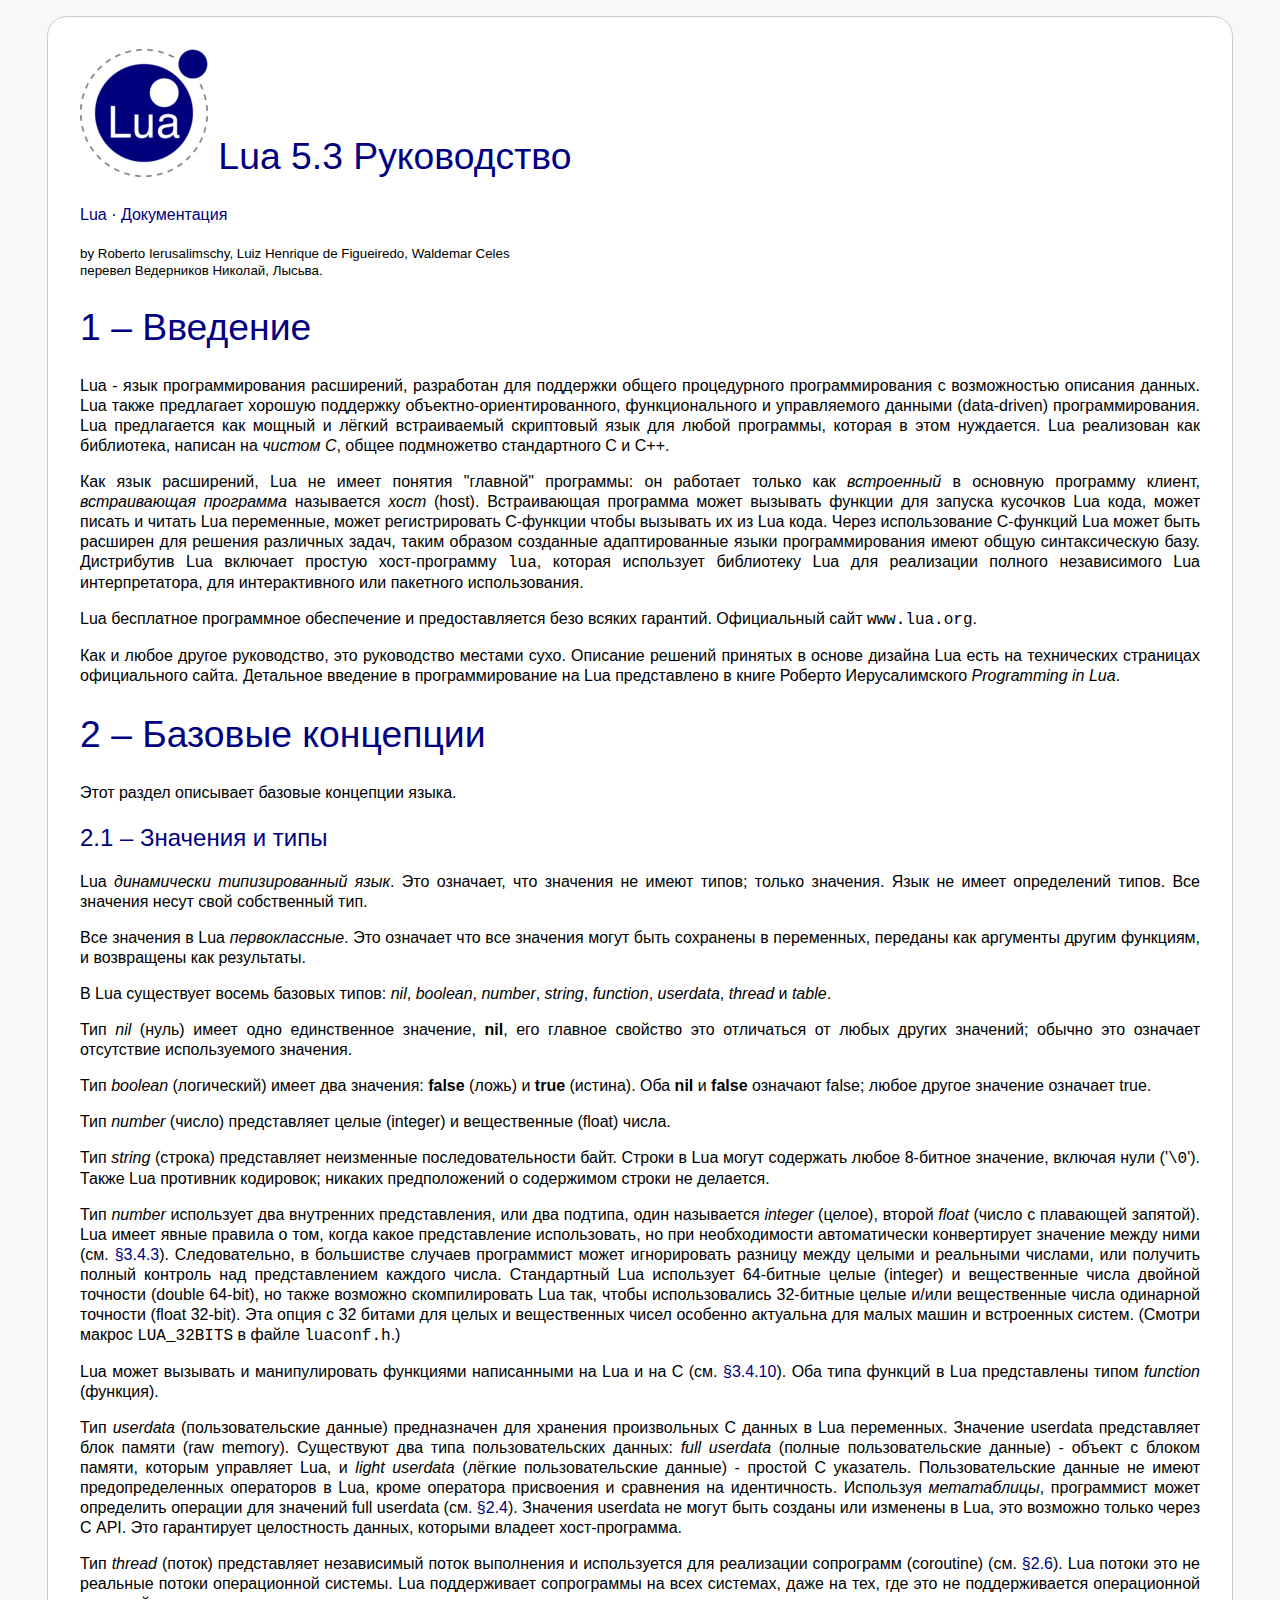
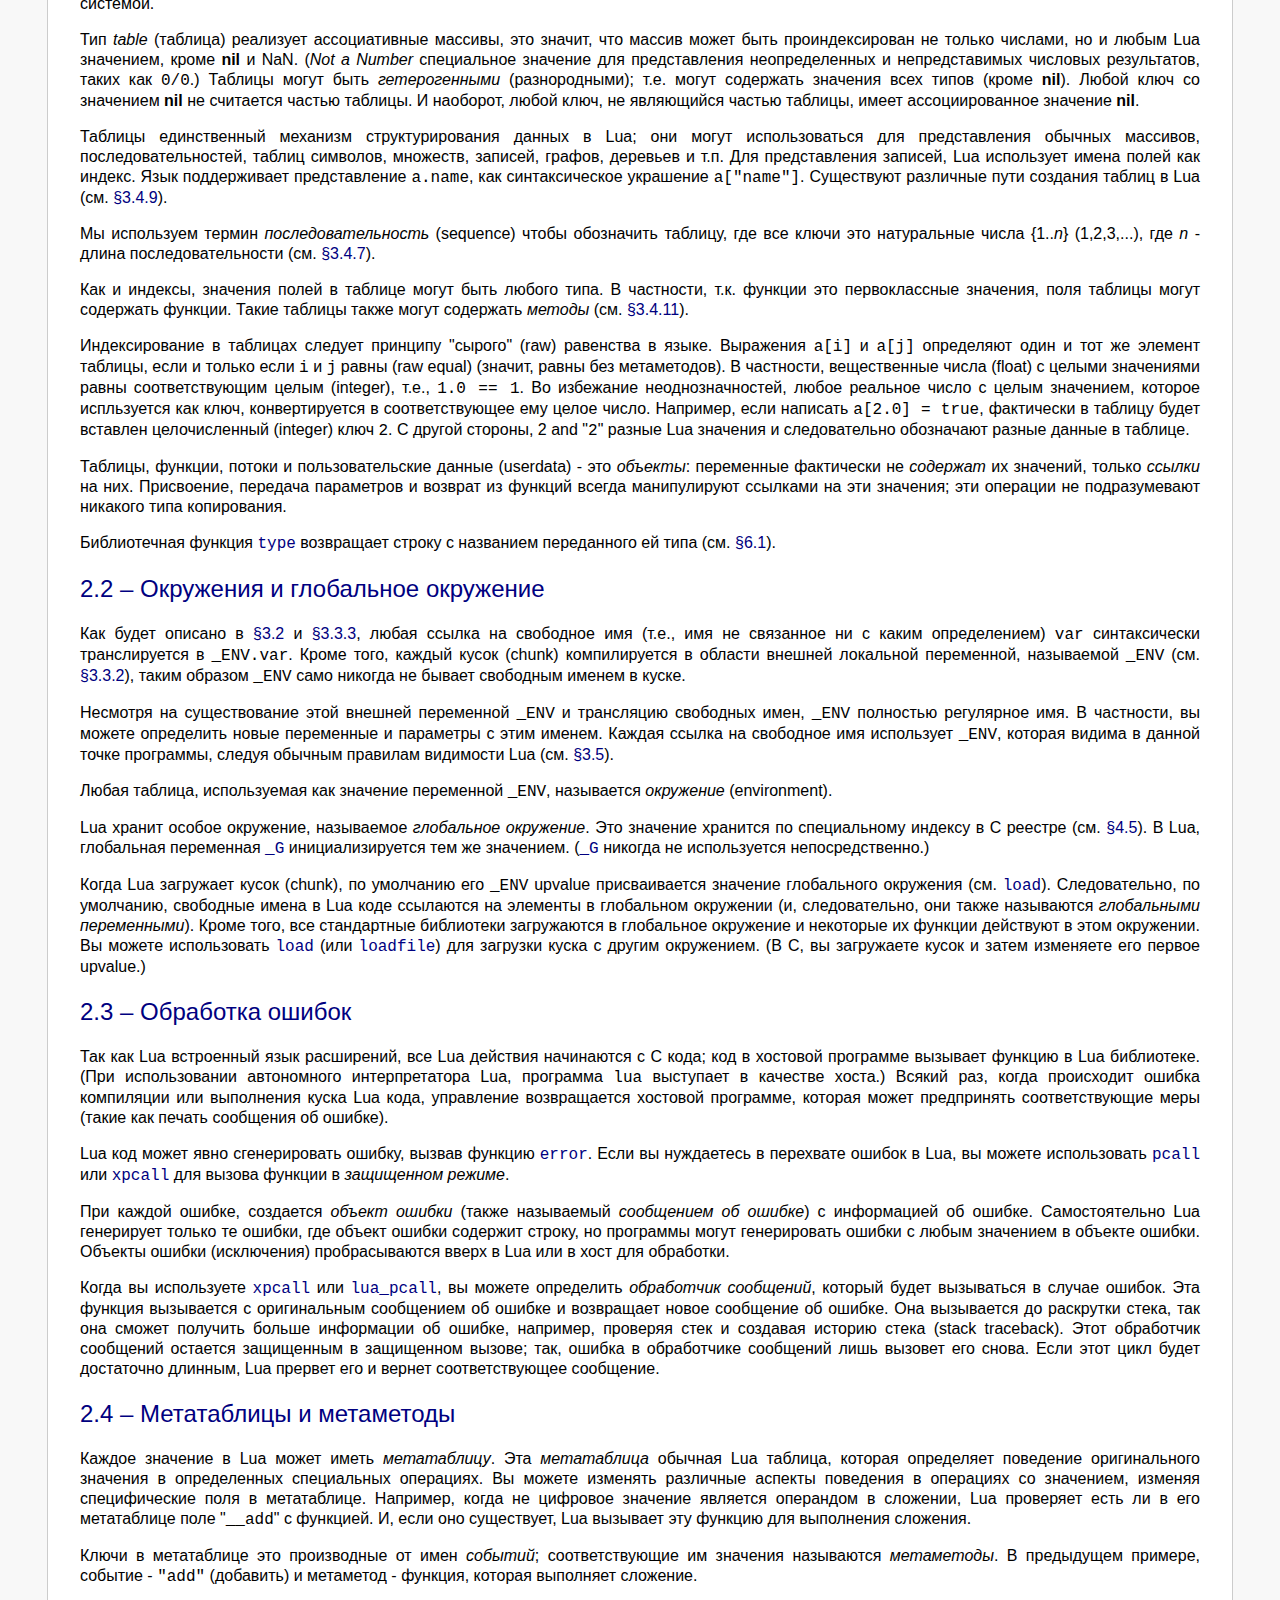
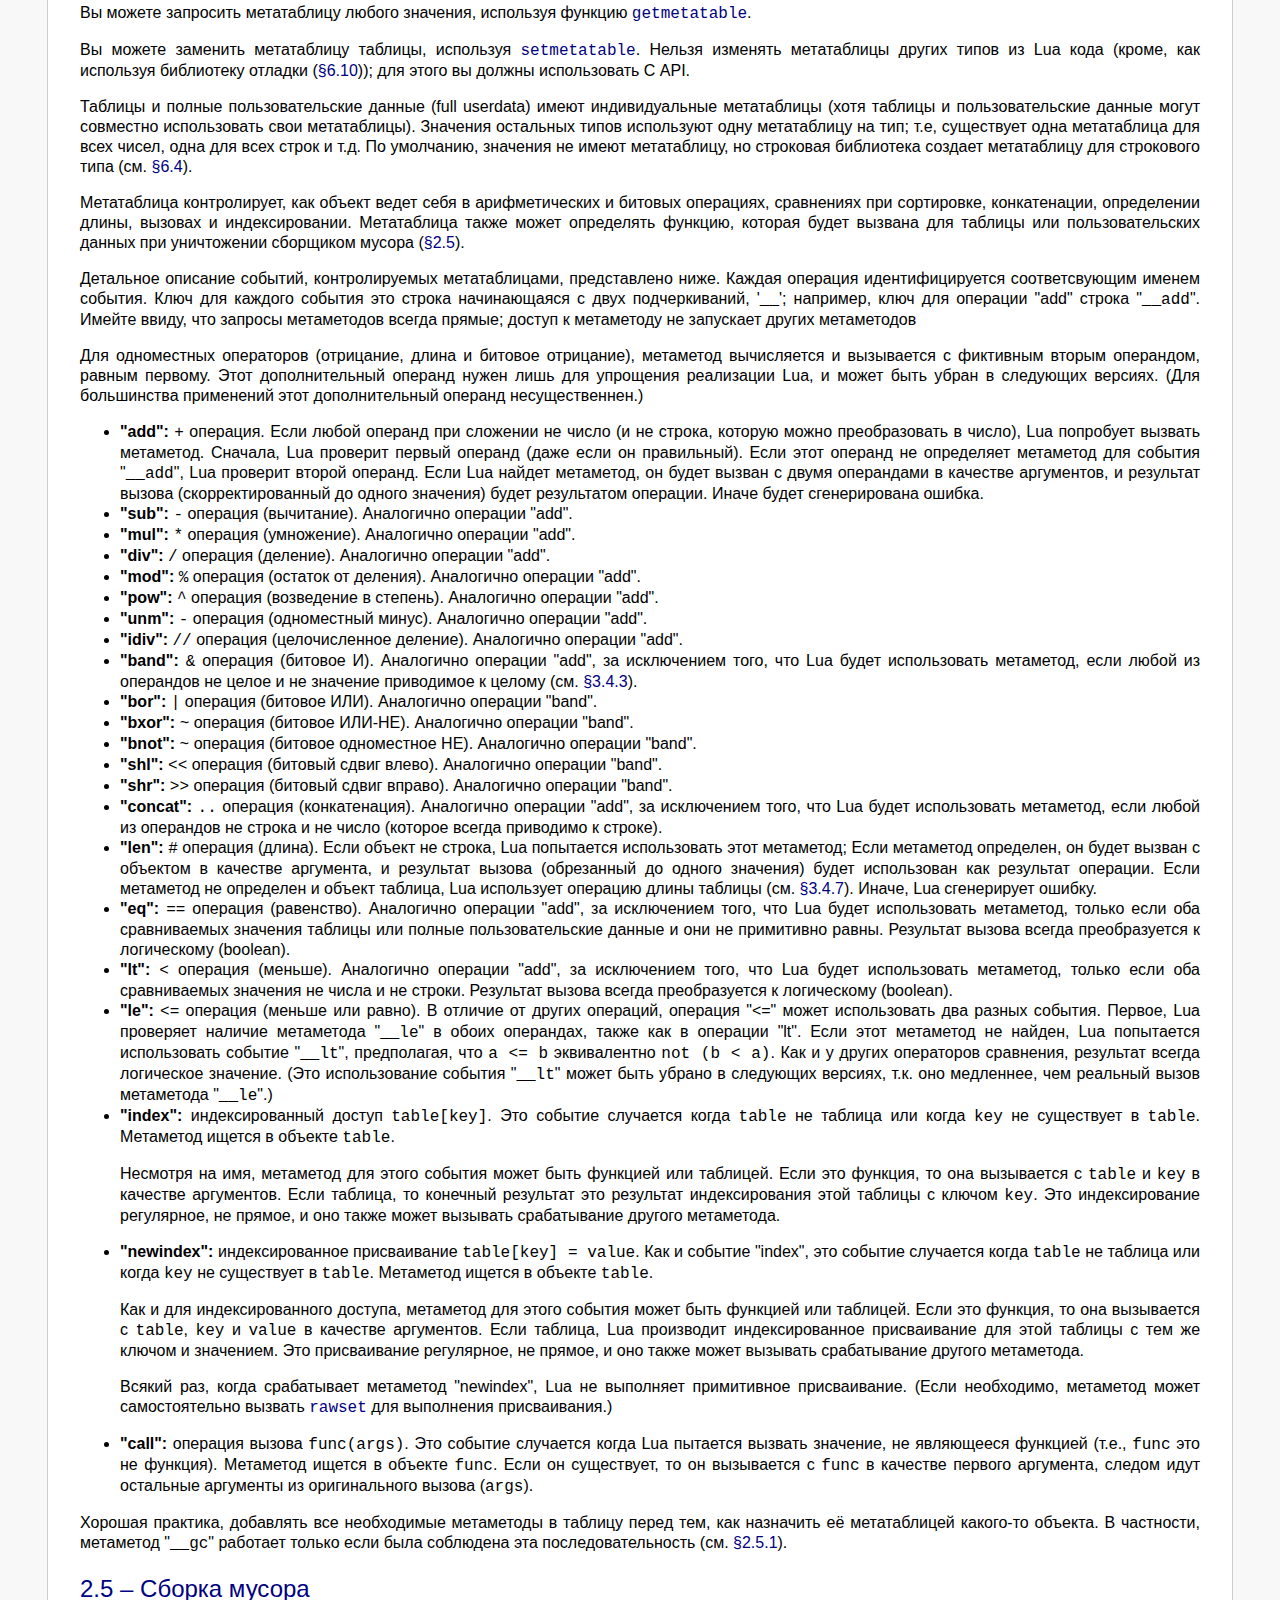
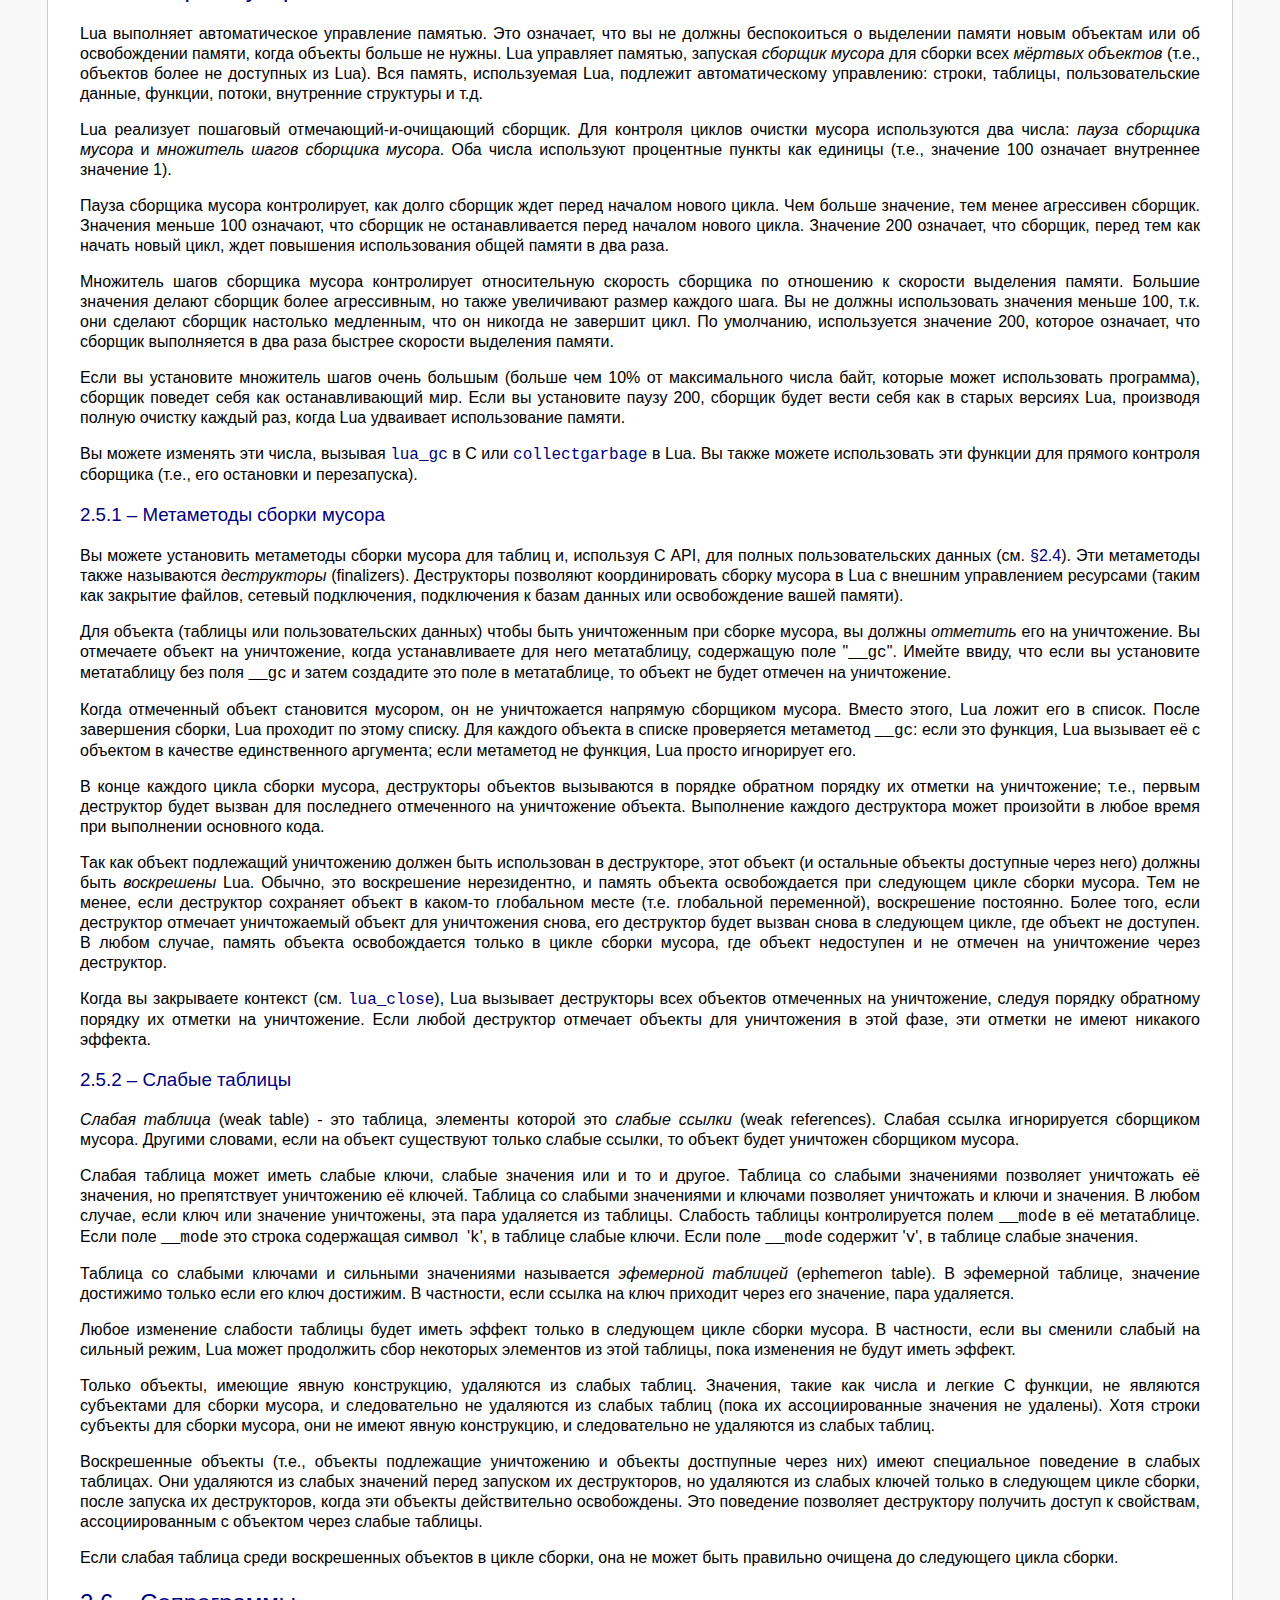
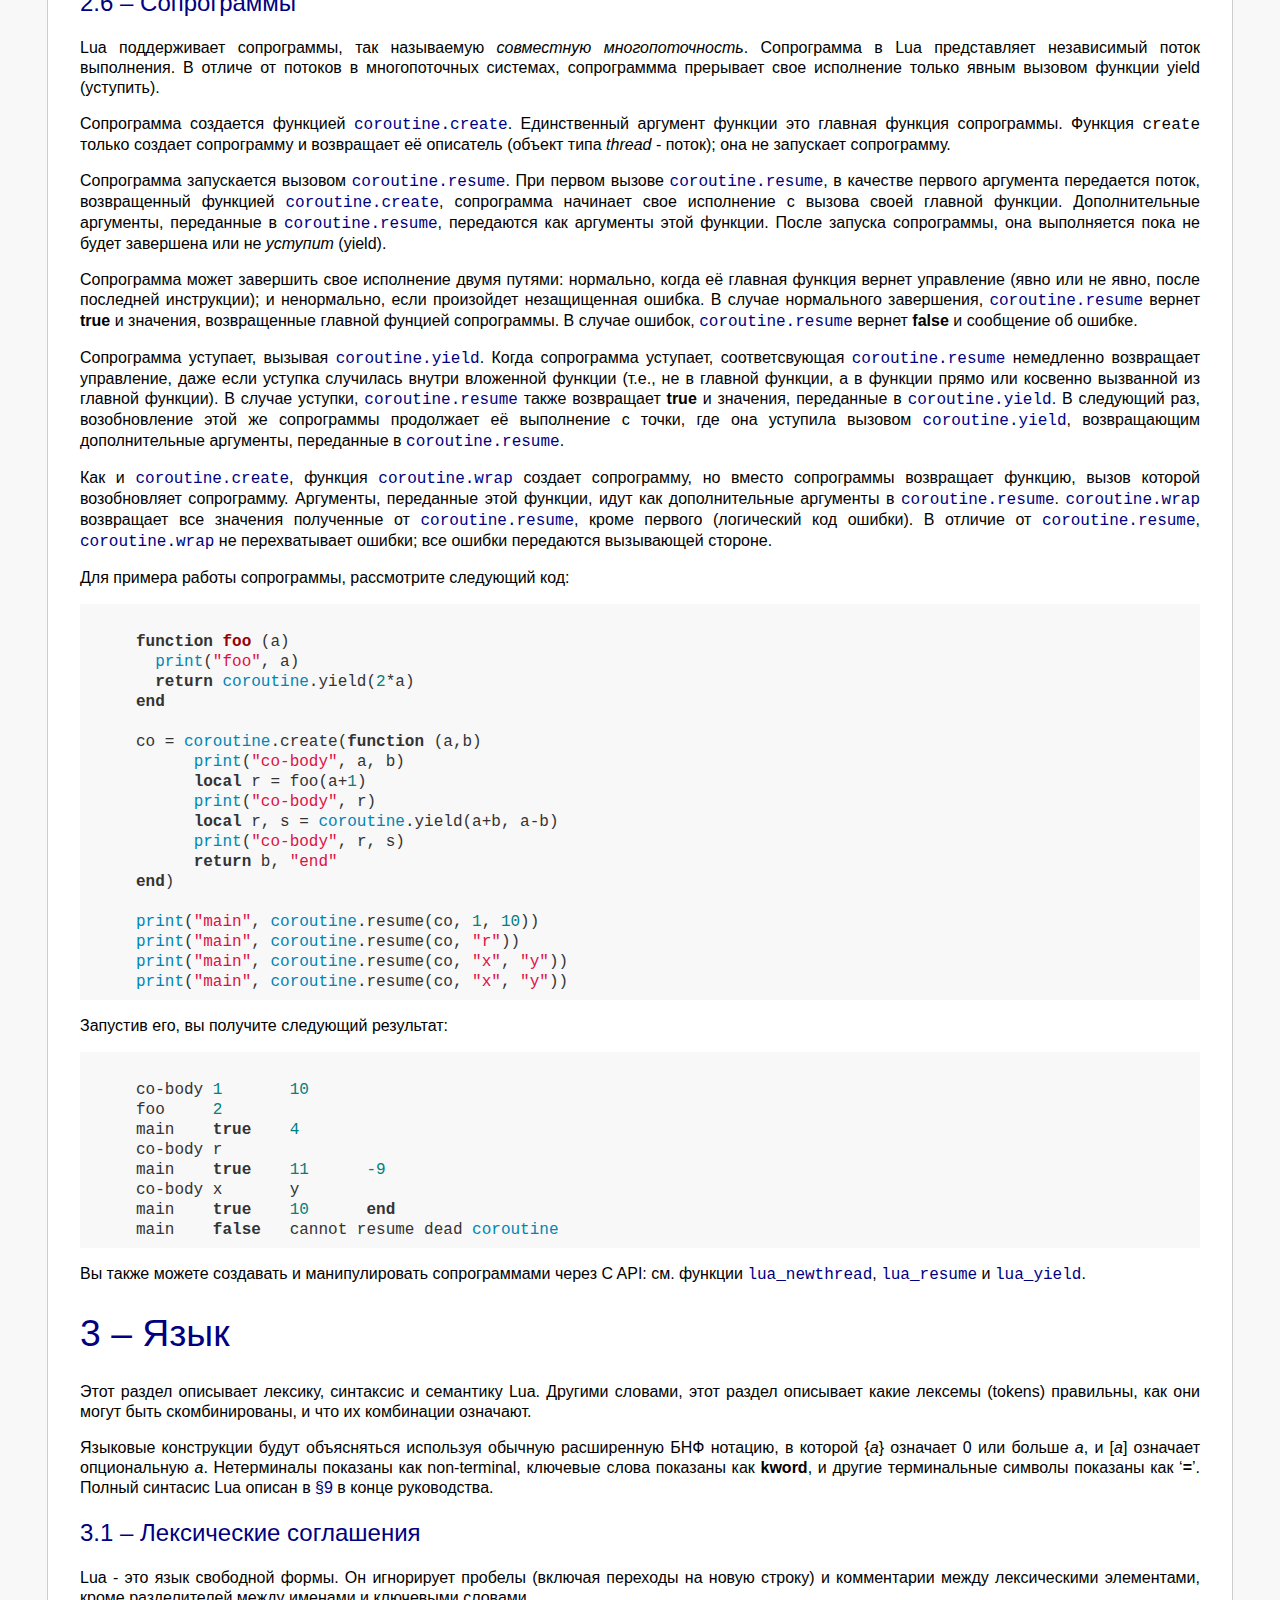
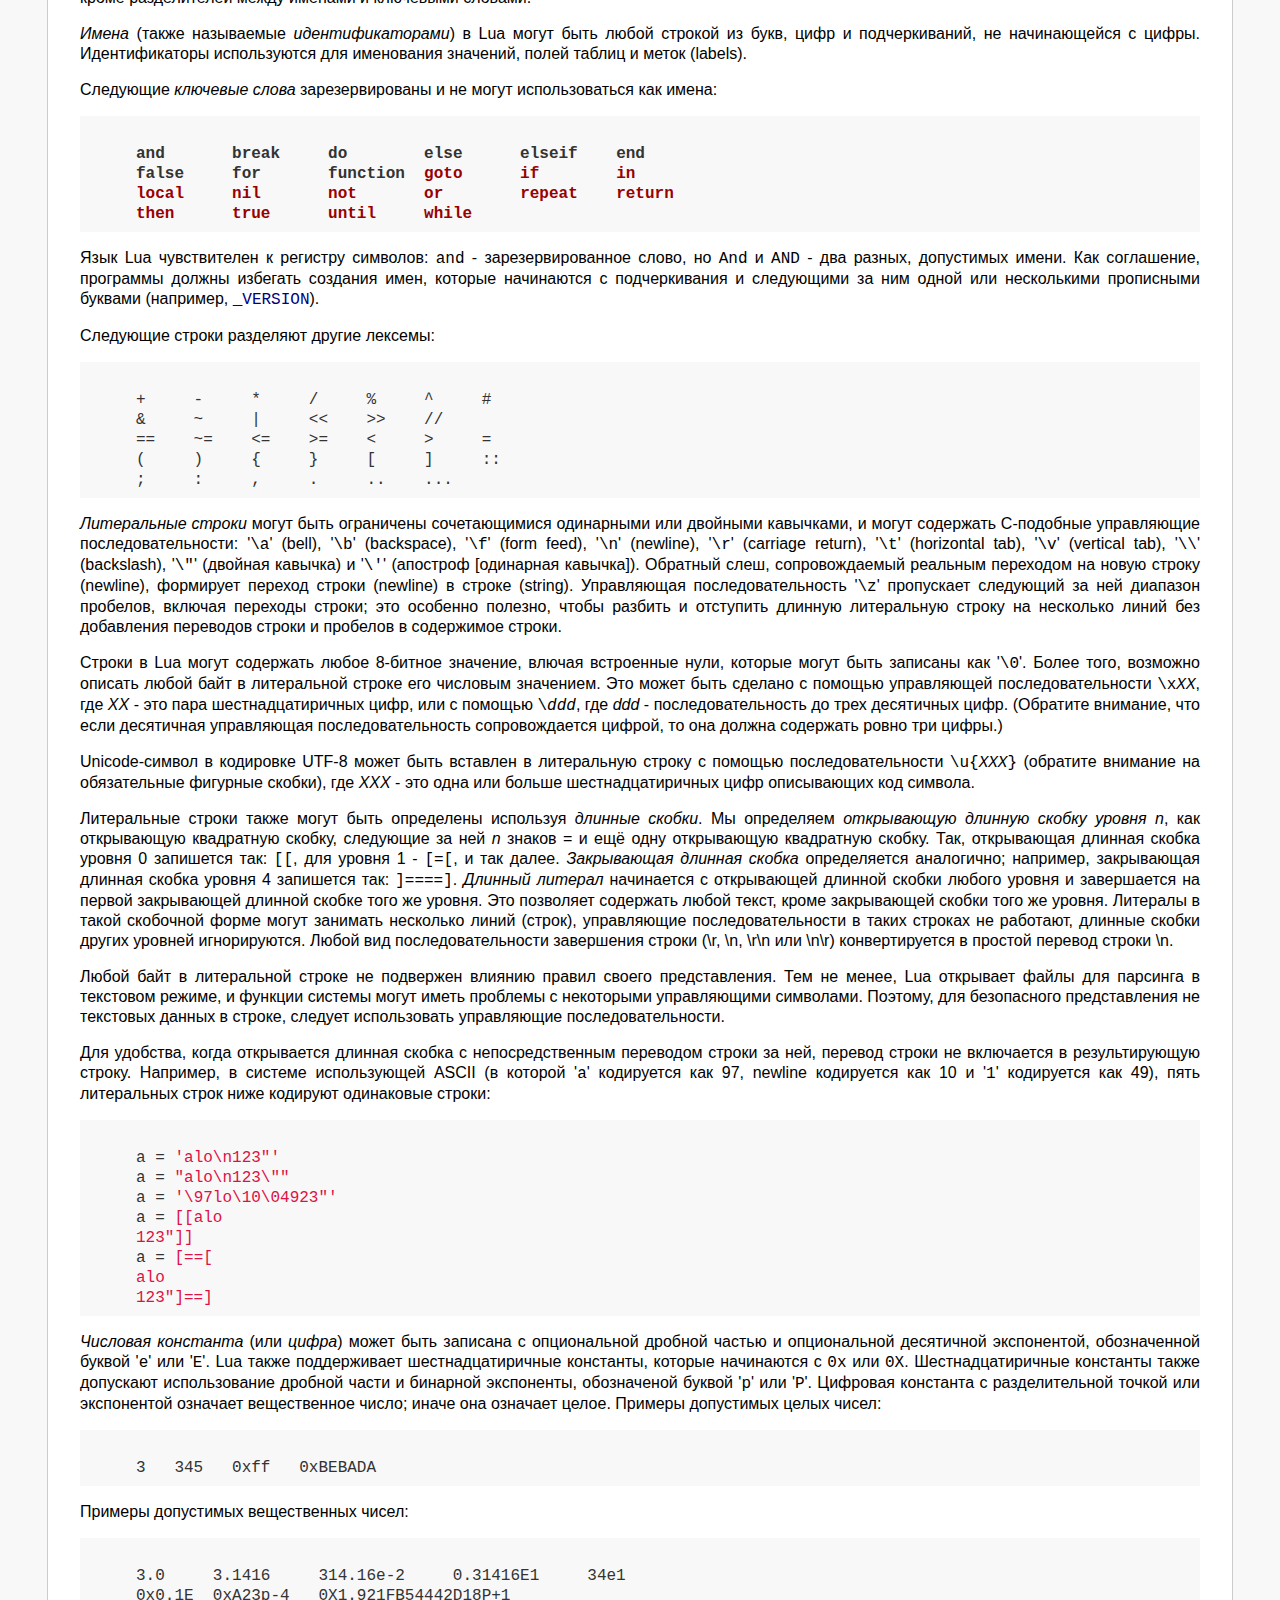
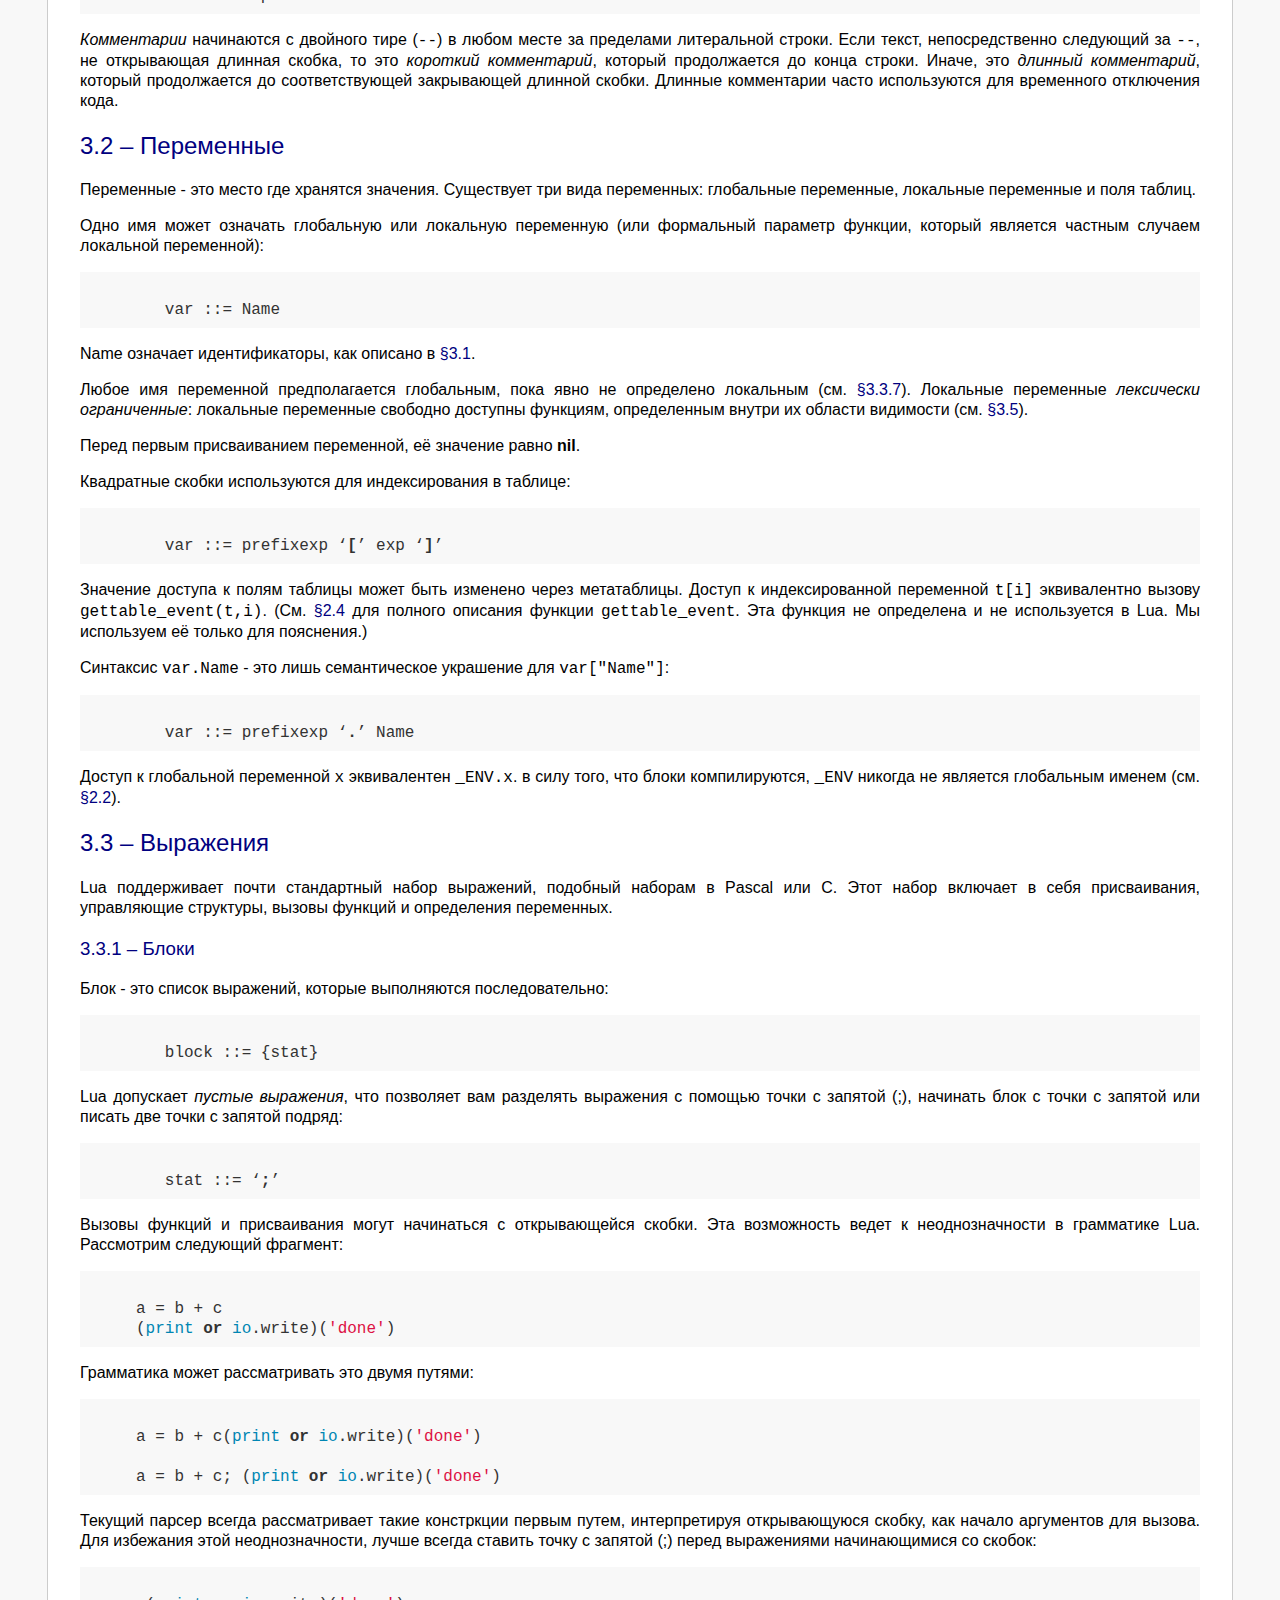
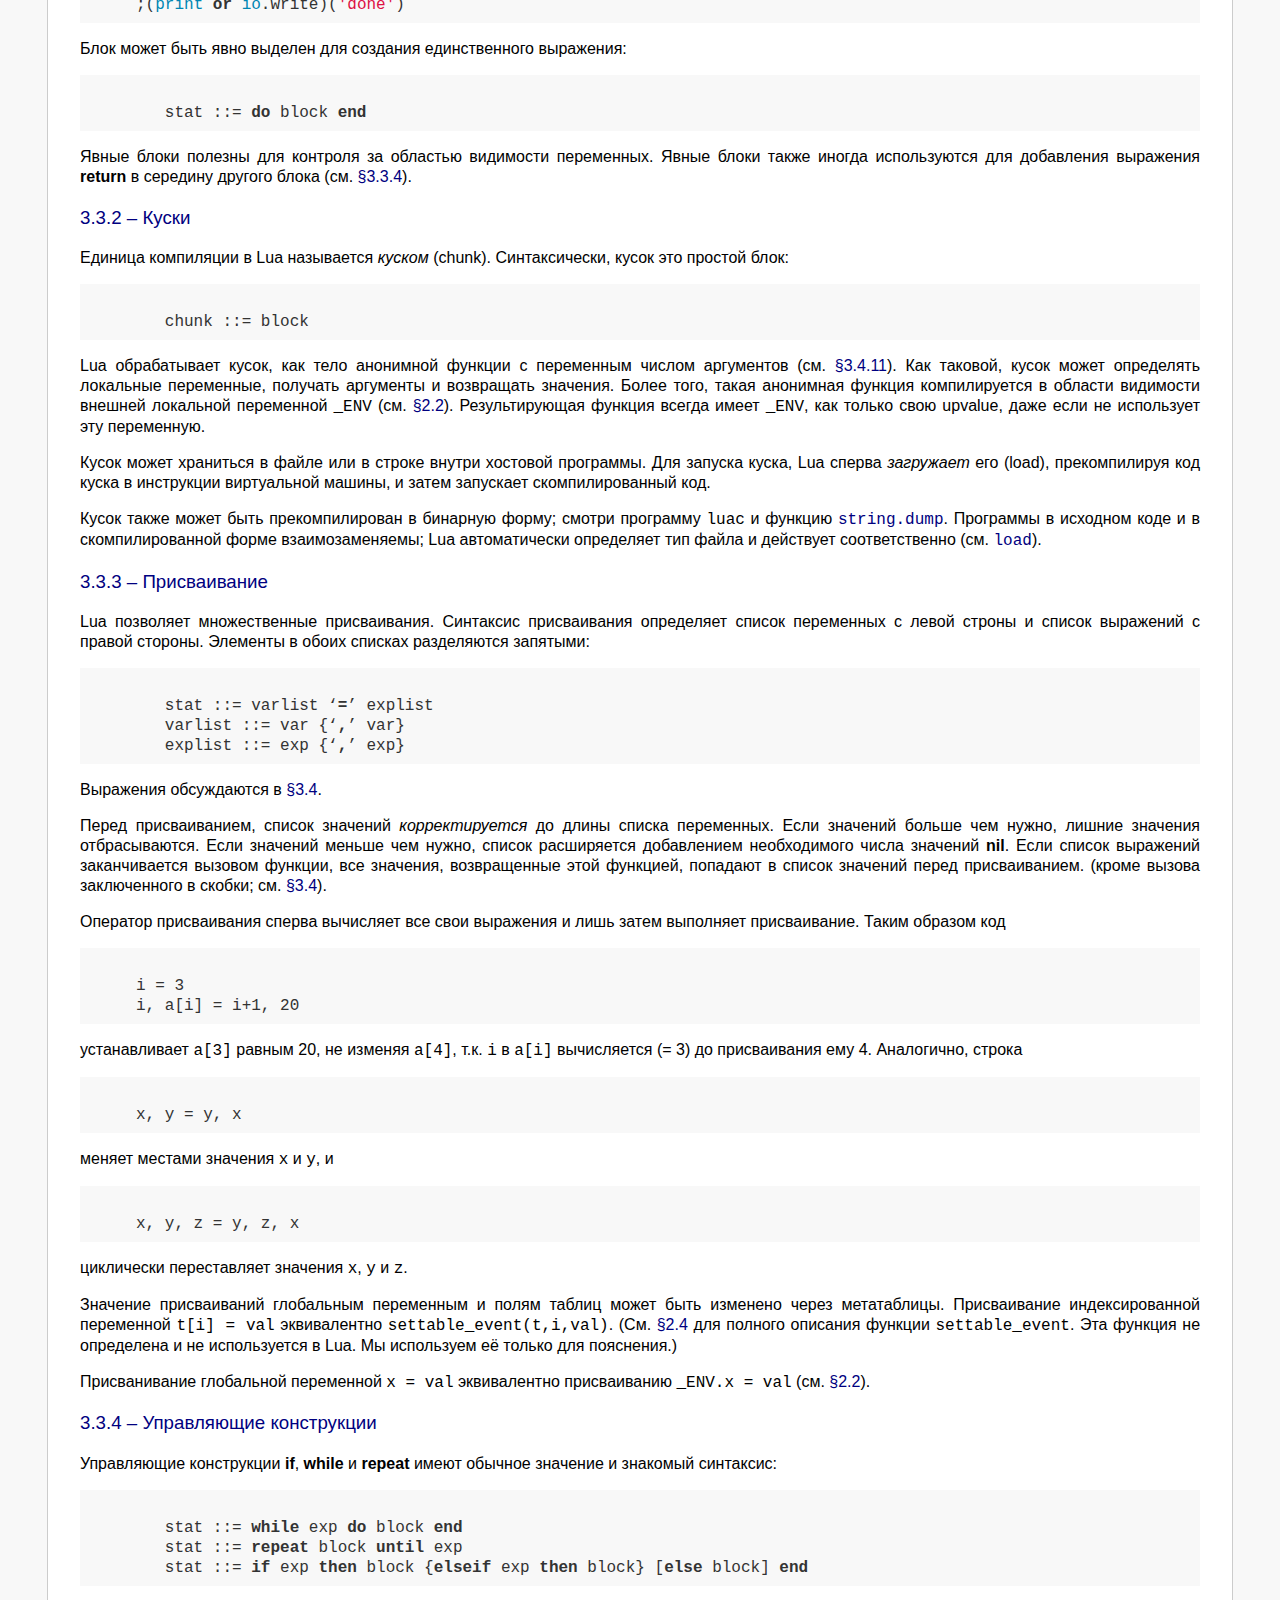
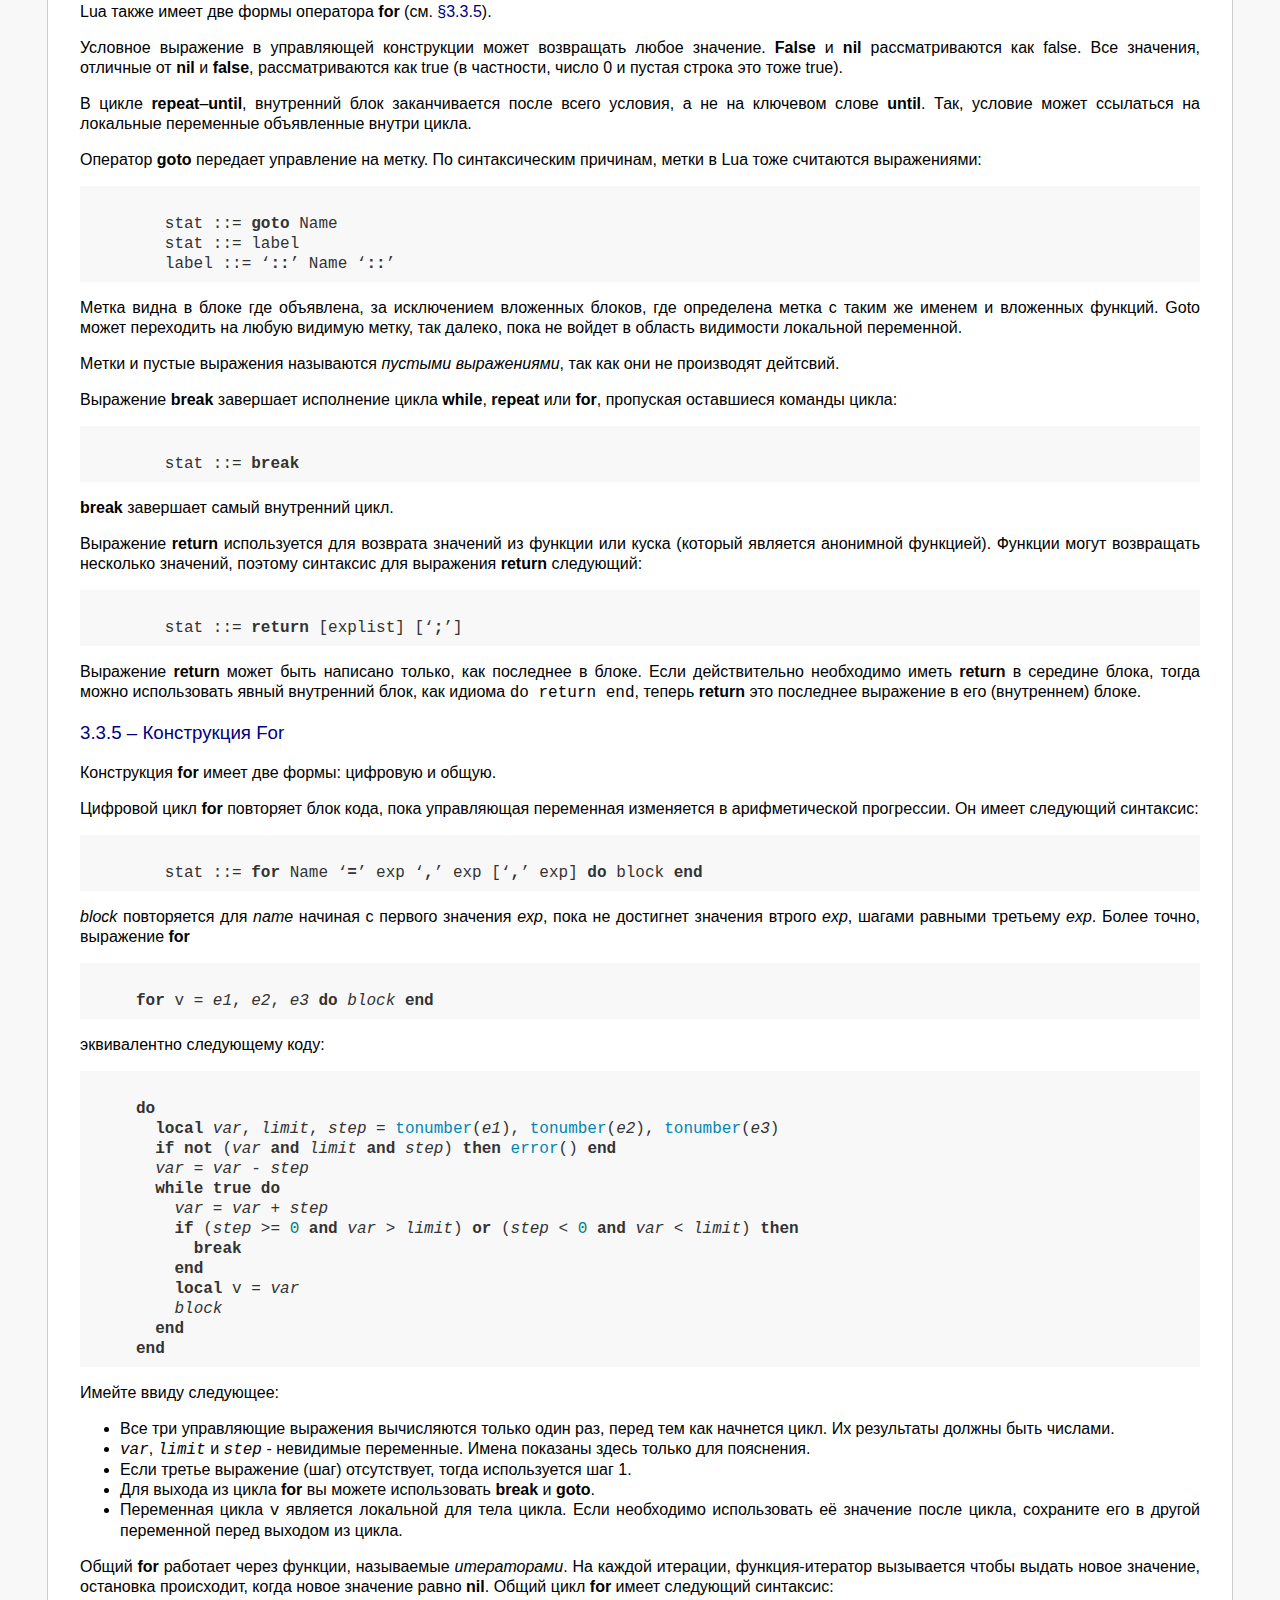
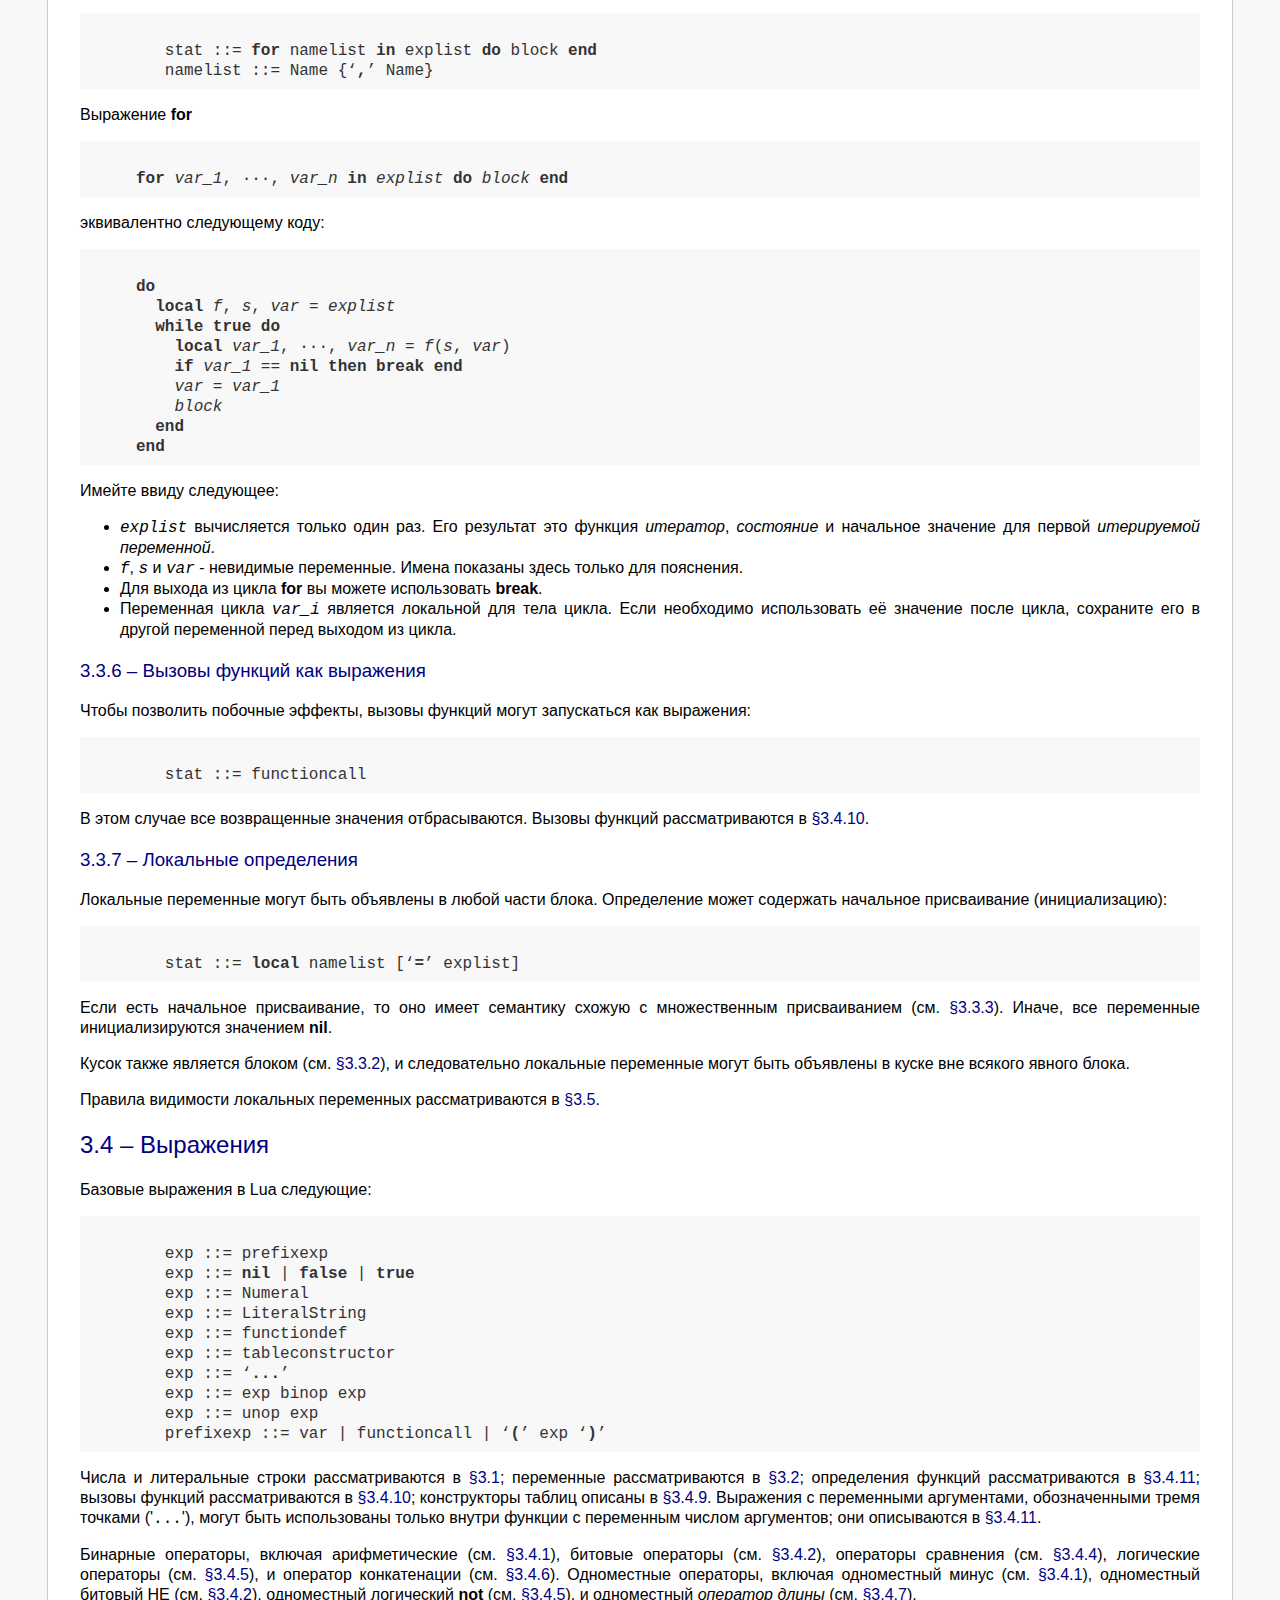
<file: contents_ru.html>
<!DOCTYPE HTML PUBLIC "-//W3C//DTD HTML 4.01 Transitional//EN">
<HTML>
<HEAD>
<TITLE>Lua 5.3 Руководство</TITLE>
<LINK REL="stylesheet" TYPE="text/css" HREF="css/lua.css">
<LINK REL="stylesheet" TYPE="text/css" HREF="css/manual.css">
<META HTTP-EQUIV="content-type" CONTENT="text/html; charset=utf-8">
</HEAD>

<link rel="stylesheet" href="styles/github.css">
<script src="highlight.pack.js"></script>
            <script>
            hljs.configure({
              languages: ['lua']
            });
            hljs.initHighlightingOnLoad();
            </script>

<BODY>
	<H1>
		<A HREF="index.html"><IMG SRC="images/logo.png" ALT="Lua"></A>
		Lua 5.3 Руководство
	</H1>
	<DIV CLASS="menubar">
		<A HREF="main.html#about">Lua</A> 
		&middot; <A HREF="main.html#documentation">Документация</A>
	</DIV>

<!-- ====================================================================== -->
<SMALL>
	<P>by Roberto Ierusalimschy, Luiz Henrique de Figueiredo, Waldemar Celes<br />
	перевел Ведерников Николай, Лысьва.</P>
</SMALL>
<p>

<!-- $Id: manual.of,v 1.151 2015/06/10 21:08:57 roberto Exp $ -->

<h1>1 &ndash; <a name="1">Введение</a></h1>

<p>
Lua - язык программирования расширений, разработан для поддержки
общего процедурного программирования с возможностью описания данных.
Lua также предлагает хорошую поддержку объектно-ориентированного,
функционального и управляемого данными (data-driven) программирования.
Lua предлагается как мощный и лёгкий встраиваемый скриптовый язык
для любой программы, которая в этом нуждается.
Lua реализован как библиотека, написан на <em>чистом C</em>, общее подмножетво
стандартного C и C++.

<p>
Как язык расширений, Lua не имеет понятия "главной" программы:
он работает только как <em>встроенный</em> в основную программу клиент,
<em>встраивающая программа</em> называется <em>хост</em> (host).
Встраивающая программа может вызывать функции для запуска кусочков Lua кода,
может писать и читать Lua переменные,
может регистрировать C-функции чтобы вызывать их из Lua кода.
Через использование С-функций Lua может быть расширен для решения различных задач,
таким образом созданные адаптированные языки программирования имеют общую синтаксическую базу.
Дистрибутив Lua включает простую хост-программу <code>lua</code>,
которая использует библиотеку Lua для реализации полного независимого Lua интерпретатора,
для интерактивного или пакетного использования.

<p>
Lua бесплатное программное обеспечение и предоставляется безо всяких гарантий.
Официальный сайт <code>www.lua.org</code>.

<p>
Как и любое другое руководство, это руководство местами сухо.
Описание решений принятых в основе дизайна Lua есть на технических страницах официального сайта.
Детальное введение в программирование на Lua представлено в книге
Роберто Иерусалимского <em>Programming in Lua</em>.


<h1>2 &ndash; <a name="2">Базовые концепции</a></h1>

<p>
Этот раздел описывает базовые концепции языка.


<h2>2.1 &ndash; <a name="2.1">Значения и типы</a></h2>

<p>
Lua <em>динамически типизированный язык</em>.
Это означает, что значения не имеют типов; только значения.
Язык не имеет определений типов.
Все значения несут свой собственный тип.

<p>
Все значения в Lua <em>первоклассные</em>.
Это означает что все значения могут быть сохранены в переменных,
переданы как аргументы другим функциям, и возвращены как результаты.

<p>
В Lua существует восемь базовых типов:
<em>nil</em>, <em>boolean</em>, <em>number</em>,
<em>string</em>, <em>function</em>, <em>userdata</em>,
<em>thread</em> и <em>table</em>.

<p>
Тип <em>nil</em> (нуль) имеет одно единственное значение, <b>nil</b>,
его главное свойство это отличаться от любых других значений;
обычно это означает отсутствие используемого значения.
<p>
Тип <em>boolean</em> (логический) имеет два значения: <b>false</b> (ложь) и <b>true</b> (истина).
Оба <b>nil</b> и <b>false</b> означают false;
любое другое значение означает true.
<p>
Тип <em>number</em> (число) представляет целые
(integer) и вещественные (float) числа.
<p>
Тип <em>string</em> (строка) представляет неизменные последовательности байт.

Строки в Lua могут содержать любое 8-битное значение,
включая нули ('<code>\0</code>').
Также Lua противник кодировок;
никаких предположений о содержимом строки не делается.

<p>
Тип <em>number</em> использует два внутренних представления,
или два подтипа,
один называется <em>integer</em> (целое), второй <em>float</em> (число с плавающей запятой).
Lua имеет явные правила о том, когда какое представление использовать,
но при необходимости автоматически конвертирует значение между ними (см. <a href="#3.4.3">&sect;3.4.3</a>).
Следовательно, в большистве случаев программист может игнорировать
разницу между целыми и реальными числами,
или получить полный контроль над представлением каждого числа.
Стандартный Lua использует 64-битные целые (integer) и вещественные числа двойной точности (double 64-bit),
но также возможно скомпилировать Lua так, чтобы использовались 
32-битные целые и/или вещественные числа одинарной точности (float 32-bit).
Эта опция с 32 битами для целых и вещественных чисел особенно актуальна
для малых машин и встроенных систем.
(Смотри макрос <code>LUA_32BITS</code> в файле <code>luaconf.h</code>.)

<p>
Lua может вызывать и манипулировать функциями написанными на Lua и на С (см. <a href="#3.4.10">&sect;3.4.10</a>).
Оба типа функций в Lua представлены типом <em>function</em> (функция).

<p>
Тип <em>userdata</em> (пользовательские данные) предназначен для хранения
произвольных С данных в Lua переменных.
Значение userdata представляет блок памяти (raw memory).
Существуют два типа пользовательских данных:
<em>full userdata</em> (полные пользовательские данные) -
объект с блоком памяти, которым управляет Lua,
и <em>light userdata</em> (лёгкие пользовательские данные) - простой С указатель.
Пользовательские данные не имеют предопределенных операторов в Lua,
кроме оператора присвоения и сравнения на идентичность.
Используя <em>метатаблицы</em>,
программист может определить операции для значений full userdata (см. <a href="#2.4">&sect;2.4</a>).
Значения userdata не могут быть созданы или изменены в Lua, это возможно только через C&nbsp;API.
Это гарантирует целостность данных, которыми владеет хост-программа.

<p>
Тип <em>thread</em> (поток) представляет независимый поток выполнения
и используется для реализации сопрограмм (coroutine) (см. <a href="#2.6">&sect;2.6</a>).
Lua потоки это не реальные потоки операционной системы.
Lua поддерживает сопрограммы на всех системах, даже на тех, где это не поддерживается операционной системой.

<p>
Тип <em>table</em> (таблица) реализует ассоциативные массивы,
это значит, что массив может быть проиндексирован не только числами,
но и любым Lua значением, кроме <b>nil</b> и NaN.
(<em>Not a Number</em> специальное значение для представления неопределенных и
непредставимых числовых результатов, таких как <code>0/0</code>.)
Таблицы могут быть <em>гетерогенными</em> (разнородными);
т.е. могут содержать значения всех типов (кроме <b>nil</b>).
Любой ключ со значением <b>nil</b> не считается частью таблицы.
И наоборот, любой ключ, не являющийся частью таблицы, имеет ассоциированное значение <b>nil</b>.

<p>
Таблицы единственный механизм структурирования данных в Lua;
они могут использоваться для представления обычных массивов, последовательностей,
таблиц символов, множеств, записей, графов, деревьев и т.п.
Для представления записей, Lua использует имена полей как индекс.
Язык поддерживает представление <code>a.name</code>, как синтаксическое украшение <code>a["name"]</code>.
Существуют различные пути создания таблиц в Lua
(см. <a href="#3.4.9">&sect;3.4.9</a>).

<p>
Мы используем термин <em>последовательность</em> (sequence)
чтобы обозначить таблицу, где все ключи это натуральные числа {1..<em>n</em>} (1,2,3,...),
где <em>n</em> - длина последовательности (см. <a href="#3.4.7">&sect;3.4.7</a>).

<p>
Как и индексы, значения полей в таблице могут быть любого типа.
В частности, т.к. функции это первоклассные значения,
поля таблицы могут содержать функции.
Такие таблицы также могут содержать <em>методы</em> (см. <a href="#3.4.11">&sect;3.4.11</a>).

<p>
Индексирование в таблицах следует принципу "сырого" (raw) равенства в языке.
Выражения <code>a[i]</code> и <code>a[j]</code>
определяют один и тот же элемент таблицы,
если и только если <code>i</code> и <code>j</code> равны (raw equal)
(значит, равны без метаметодов).
В частности, вещественные числа (float) с целыми значениями
равны соответствующим целым (integer), т.е., <code>1.0 == 1</code>.
Во избежание неоднозначностей, любое реальное число с целым значением, которое испльзуется как ключ,
конвертируется в соответствующее ему целое число.
Например, если написать <code>a[2.0] = true</code>,
фактически в таблицу будет вставлен целочисленный (integer) ключ <code>2</code>.
С другой стороны, 2 and "<code>2</code>" разные Lua значения и следовательно обозначают
разные данные в таблице.

<p>
Таблицы, функции, потоки и пользовательские данные (userdata) - это <em>объекты</em>:
переменные фактически не <em>содержат</em> их значений, только <em>ссылки</em> на них.
Присвоение, передача параметров и возврат из функций
всегда манипулируют ссылками на эти значения;
эти операции не подразумевают никакого типа копирования.

<p>
Библиотечная функция <a href="#pdf-type"><code>type</code></a>
возвращает строку с названием переданного ей типа (см. <a href="#6.1">&sect;6.1</a>).


<h2>2.2 &ndash; <a name="2.2">Окружения и глобальное окружение</a></h2>

<p>
Как будет описано в <a href="#3.2">&sect;3.2</a> и <a href="#3.3.3">&sect;3.3.3</a>,
любая ссылка на свободное имя
(т.е., имя не связанное ни с каким определением) <code>var</code>
синтаксически транслируется в <code>_ENV.var</code>.
Кроме того, каждый кусок (chunk) компилируется в области внешней локальной переменной,
называемой <code>_ENV</code> (см. <a href="#3.3.2">&sect;3.3.2</a>),
таким образом <code>_ENV</code> само никогда не бывает свободным именем в куске.

<p>
Несмотря на существование этой внешней переменной <code>_ENV</code> и 
трансляцию свободных имен,
<code>_ENV</code> полностью регулярное имя.
В частности, вы можете определить новые переменные и параметры с этим именем.
Каждая ссылка на свободное имя использует <code>_ENV</code>, которая видима
в данной точке программы, следуя обычным правилам видимости Lua (см. <a href="#3.5">&sect;3.5</a>).

<p>
Любая таблица, используемая как значение переменной <code>_ENV</code>,
называется <em>окружение</em> (environment).

<p>
Lua хранит особое окружение, называемое <em>глобальное окружение</em>.
Это значение хранится по специальному индексу в С реестре (см. <a href="#4.5">&sect;4.5</a>).
В Lua, глобальная переменная <a href="#pdf-_G"><code>_G</code></a> инициализируется тем же значением.
(<a href="#pdf-_G"><code>_G</code></a> никогда не используется непосредственно.)

<p>
Когда Lua загружает кусок (chunk),
по умолчанию его <code>_ENV</code> upvalue присваивается значение глобального окружения
(см. <a href="#pdf-load"><code>load</code></a>).
Следовательно, по умолчанию,
свободные имена в Lua коде ссылаются на элементы в глобальном окружении
(и, следовательно, они также называются <em>глобальными переменными</em>).
Кроме того, все стандартные библиотеки загружаются в глобальное окружение
и некоторые их функции действуют в этом окружении.
Вы можете использовать <a href="#pdf-load"><code>load</code></a> (или <a href="#pdf-loadfile"><code>loadfile</code></a>)
для загрузки куска с другим окружением.
(В C, вы загружаете кусок и затем изменяете его первое upvalue.)


<h2>2.3 &ndash; <a name="2.3">Обработка ошибок</a></h2>

<p>
Так как Lua встроенный язык расширений,
все Lua действия начинаются с C&nbspкода;
код в хостовой программе вызывает функцию в Lua библиотеке.
(При использовании автономного интерпретатора Lua,
программа <code>lua</code> выступает в качестве хоста.)
Всякий раз, когда происходит ошибка компиляции или выполнения куска Lua кода,
управление возвращается хостовой программе,
которая может предпринять соответствующие меры
(такие как печать сообщения об ошибке).

<p>
Lua код может явно сгенерировать ошибку, вызвав функцию
<a href="#pdf-error"><code>error</code></a>.
Если вы нуждаетесь в перехвате ошибок в Lua,
вы можете использовать <a href="#pdf-pcall"><code>pcall</code></a> или
<a href="#pdf-xpcall"><code>xpcall</code></a>
для вызова функции в <em>защищенном режиме</em>.

<p>
При каждой ошибке, создается 
<em>объект ошибки</em> (также называемый <em>сообщением об ошибке</em>)
с информацией об ошибке.
Самостоятельно Lua генерирует только те ошибки, где объект ошибки содержит строку,
но программы могут генерировать ошибки с любым значением в объекте ошибки.
Объекты ошибки (исключения) пробрасываются вверх в Lua или в хост для обработки.

<p>
Когда вы используете <a href="#pdf-xpcall"><code>xpcall</code></a> или <a href="#lua_pcall"><code>lua_pcall</code></a>,
вы можете определить <em>обработчик сообщений</em>,
который будет вызываться в случае ошибок.
Эта функция вызывается с оригинальным сообщением об ошибке и
возвращает новое сообщение об ошибке.
Она вызывается до раскрутки стека,
так она сможет получить больше информации об ошибке,
например, проверяя стек и создавая историю стека (stack traceback).
Этот обработчик сообщений остается защищенным в защищенном вызове;
так, ошибка в обработчике сообщений лишь вызовет его снова.
Если этот цикл будет достаточно длинным,
Lua прервет его и вернет соответствующее сообщение.


<h2>2.4 &ndash; <a name="2.4">Метатаблицы и метаметоды</a></h2>

<p>
Каждое значение в Lua может иметь <em>метатаблицу</em>.
Эта <em>метатаблица</em> обычная Lua таблица,
которая определяет поведение оригинального значения
в определенных специальных операциях.
Вы можете изменять различные аспекты поведения
в операциях со значением, изменяя специфические поля в метатаблице.
Например, когда не цифровое значение является операндом в сложении,
Lua проверяет есть ли в его метатаблице поле "<code>__add</code>" с функцией.
И, если оно существует, Lua вызывает эту функцию для выполнения сложения.

<p>
Ключи в метатаблице это производные от имен <em>событий</em>;
соответствующие им значения называются <em>метаметоды</em>.
В предыдущем примере, событие - <code>"add"</code> (добавить)
и метаметод - функция, которая выполняет сложение.

<p>
Вы можете запросить метатаблицу любого значения, используя функцию
<a href="#pdf-getmetatable"><code>getmetatable</code></a>.

<p>
Вы можете заменить метатаблицу таблицы, используя <a href="#pdf-setmetatable"><code>setmetatable</code></a>.
Нельзя изменять метатаблицы других типов из Lua кода
(кроме, как используя библиотеку отладки (<a href="#6.10">&sect;6.10</a>));
для этого вы должны использовать C&nbsp;API.

<p>
Таблицы и полные пользовательские данные (full userdata) имеют индивидуальные метатаблицы
(хотя таблицы и пользовательские данные могут совместно использовать свои метатаблицы).
Значения остальных типов используют одну метатаблицу на тип;
т.е, существует одна метатаблица для всех чисел, одна для всех строк и т.д.
По умолчанию, значения не имеют метатаблицу,
но строковая библиотека создает метатаблицу для строкового типа (см. <a href="#6.4">&sect;6.4</a>).

<p>
Метатаблица контролирует, как объект ведет себя в арифметических и битовых операциях,
сравнениях при сортировке, конкатенации, определении длины, вызовах и индексировании.
Метатаблица также может определять функцию, которая будет вызвана
для таблицы или пользовательских данных при уничтожении сборщиком мусора
(<a href="#2.5">&sect;2.5</a>).

<p>
Детальное описание событий, контролируемых метатаблицами, представлено ниже.
Каждая операция идентифицируется соответсвующим именем события.
Ключ для каждого события это строка начинающаяся с двух подчеркиваний, '<code>__</code>';
например, ключ для операции "add" строка "<code>__add</code>".
Имейте ввиду, что запросы метаметодов всегда прямые;
доступ к метаметоду не запускает других метаметодов

<p>
Для одноместных операторов (отрицание, длина и битовое отрицание),
метаметод вычисляется и вызывается с фиктивным вторым операндом,
равным первому.
Этот дополнительный операнд нужен лишь для упрощения реализации Lua,
и может быть убран в следующих версиях.
(Для большинства применений этот дополнительный операнд несущественнен.)

<ul>

<li><b>"add": </b>
<code>+</code> операция.

Если любой операнд при сложении не число
(и не строка, которую можно преобразовать в число),
Lua попробует вызвать метаметод.
Сначала, Lua проверит первый операнд (даже если он правильный).
Если этот операнд не определяет метаметод для события "<code>__add</code>",
Lua проверит второй операнд.
Если Lua найдет метаметод, он будет вызван с двумя операндами в качестве аргументов,
и результат вызова
(скорректированный до одного значения)
будет результатом операции.
Иначе будет сгенерирована ошибка.
</li>

<li><b>"sub": </b>
<code>-</code> операция (вычитание). Аналогично операции "add".
</li>

<li><b>"mul": </b>
<code>*</code> операция (умножение). Аналогично операции "add".
</li>

<li><b>"div": </b>
<code>/</code> операция (деление). Аналогично операции "add".
</li>

<li><b>"mod": </b>
<code>%</code> операция (остаток от деления). Аналогично операции "add".
</li>

<li><b>"pow": </b>
<code>^</code> операция (возведение в степень). Аналогично операции "add".
</li>

<li><b>"unm": </b>
<code>-</code> операция (одноместный минус). Аналогично операции "add".
</li>

<li><b>"idiv": </b>
<code>//</code> операция (целочисленное деление). Аналогично операции "add".
</li>

<li><b>"band": </b>
<code>&amp;</code> операция (битовое И). Аналогично операции "add",
за исключением того, что Lua будет использовать метаметод, если любой из операндов
не целое и не значение приводимое к целому (см. <a href="#3.4.3">&sect;3.4.3</a>).
</li>

<li><b>"bor": </b>
<code>|</code> операция (битовое ИЛИ). Аналогично операции "band".
</li>

<li><b>"bxor": </b>
<code>~</code> операция (битовое ИЛИ-НЕ). Аналогично операции "band".
</li>

<li><b>"bnot": </b>
<code>~</code> операция (битовое одноместное НЕ). Аналогично операции "band".
</li>

<li><b>"shl": </b> 
<code>&lt;&lt;</code> операция (битовый сдвиг влево). Аналогично операции "band".
</li>

<li><b>"shr": </b>
<code>&gt;&gt;</code> операция (битовый сдвиг вправо). Аналогично операции "band".
</li>

<li><b>"concat": </b>
<code>..</code> операция (конкатенация). Аналогично операции "add",
за исключением того, что Lua будет использовать метаметод, если любой из операндов
не строка и не число (которое всегда приводимо к строке).
</li>

<li><b>"len": </b>
<code>#</code> операция (длина).
Если объект не строка, Lua попытается использовать этот метаметод;
Если метаметод определен, он будет вызван с объектом в качестве аргумента,
и результат вызова (обрезанный до одного значения)
будет использован как результат операции.
Если метаметод не определен и объект таблица, Lua использует
операцию длины таблицы (см. <a href="#3.4.7">&sect;3.4.7</a>).
Иначе, Lua сгенерирует ошибку.
</li>

<li><b>"eq": </b>
<code>==</code> операция (равенство). Аналогично операции "add",
за исключением того, что Lua будет использовать метаметод,
только если оба сравниваемых значения таблицы или полные пользовательские данные
и они не примитивно равны.
Результат вызова всегда преобразуется к логическому (boolean).
</li>

<li><b>"lt": </b>
<code>&lt;</code> операция (меньше). Аналогично операции "add",
за исключением того, что Lua будет использовать метаметод,
только если оба сравниваемых значения не числа и не строки.
Результат вызова всегда преобразуется к логическому (boolean).
</li>

<li><b>"le": </b>
<code>&lt;=</code> операция (меньше или равно).
В отличие от других операций, операция "<=" может использовать два разных события.
Первое, Lua проверяет наличие метаметода "<code>__le</code>" в обоих операндах,
также как в операции "lt".
Если этот метаметод не найден, Lua попытается использовать событие "<code>__lt</code>",
предполагая, что <code>a &lt;= b</code> эквивалентно <code>not (b &lt; a)</code>.
Как и у других операторов сравнения, результат всегда логическое значение.
(Это использование события "<code>__lt</code>" может быть убрано в следующих версиях,
т.к. оно медленнее, чем реальный вызов метаметода "<code>__le</code>".)
</li>

<li><b>"index": </b>
индексированный доступ <code>table[key]</code>.
Это событие случается когда <code>table</code> не таблица или
когда <code>key</code> не существует в <code>table</code>.
Метаметод ищется в объекте <code>table</code>.

<p>
Несмотря на имя, метаметод для этого события может быть функцией или таблицей.
Если это функция, то она вызывается с <code>table</code> и <code>key</code> в качестве аргументов.
Если таблица, то конечный результат это результат индексирования этой таблицы с ключом <code>key</code>.
Это индексирование регулярное, не прямое, и оно также может вызывать срабатывание другого метаметода.
</li>

<li><b>"newindex": </b>
индексированное присваивание <code>table[key] = value</code>.

Как и событие "index", это событие случается когда <code>table</code> не таблица или
когда <code>key</code> не существует в <code>table</code>.
Метаметод ищется в объекте <code>table</code>.

<p>
Как и для индексированного доступа, метаметод для этого события может быть функцией или таблицей.
Если это функция, то она вызывается с <code>table</code>, <code>key</code> 
и <code>value</code> в качестве аргументов.
Если таблица, Lua производит индексированное присваивание для этой таблицы с тем же ключом и значением.
Это присваивание регулярное, не прямое, и оно также может вызывать срабатывание другого метаметода.

<p>
Всякий раз, когда срабатывает метаметод "newindex",
Lua не выполняет примитивное присваивание.
(Если необходимо,
метаметод может самостоятельно вызвать <a href="#pdf-rawset"><code>rawset</code></a>
для выполнения присваивания.)
</li>

<li><b>"call": </b>
операция вызова <code>func(args)</code>.
Это событие случается когда Lua пытается вызвать значение, не являющееся функцией
(т.е., <code>func</code> это не функция).
Метаметод ищется в объекте <code>func</code>.
Если он существует, то он вызывается с <code>func</code> в качестве первого аргумента,
следом идут остальные аргументы из оригинального вызова (<code>args</code>).
</li>

</ul>

<p>
Хорошая практика, добавлять все необходимые метаметоды в таблицу
перед тем, как назначить её метатаблицей какого-то объекта.
В частности, метаметод "<code>__gc</code>" работает только если была соблюдена эта последовательность
(см. <a href="#2.5.1">&sect;2.5.1</a>).


<h2>2.5 &ndash; <a name="2.5">Сборка мусора</a></h2>

<p>
Lua выполняет автоматическое управление памятью.
Это означает, что вы не должны беспокоиться о выделении памяти новым объектам
или об освобождении памяти, когда объекты больше не нужны.
Lua управляет памятью, запуская <em>сборщик мусора</em>
для сборки всех <em>мёртвых объектов</em>
(т.е., объектов более не доступных из Lua).
Вся память, используемая Lua, подлежит автоматическому управлению:
строки, таблицы, пользовательские данные, функции, потоки, внутренние структуры и т.д.

<p>
Lua реализует пошаговый отмечающий-и-очищающий сборщик.
Для контроля циклов очистки мусора используются два числа:
<em>пауза сборщика мусора</em> и
<em>множитель шагов сборщика мусора</em>.
Оба числа используют процентные пункты как единицы
(т.е., значение 100 означает внутреннее значение 1).

<p>
Пауза сборщика мусора контролирует, как долго сборщик ждет перед началом нового цикла.
Чем больше значение, тем менее агрессивен сборщик.
Значения меньше 100 означают, что сборщик не останавливается перед началом
нового цикла.
Значение 200 означает, что сборщик, перед тем как начать новый цикл,
ждет повышения использования общей памяти в два раза.

<p>
Множитель шагов сборщика мусора
контролирует относительную скорость сборщика по отношению к скорости выделения памяти.
Большие значения делают сборщик более агрессивным, но также
увеличивают размер каждого шага.
Вы не должны использовать значения меньше 100,
т.к. они сделают сборщик настолько медленным, что он никогда
не завершит цикл.
По умолчанию, используется значение 200,
которое означает, что сборщик выполняется в два раза быстрее
скорости выделения памяти.

<p>
Если вы установите множитель шагов очень большым
(больше чем 10% от максимального числа байт, которые может использовать программа),
сборщик поведет себя как останавливающий мир.
Если вы установите паузу 200,
сборщик будет вести себя как в старых версиях Lua,
производя полную очистку каждый раз, когда Lua удваивает использование памяти.

<p>
Вы можете изменять эти числа, вызывая <a href="#lua_gc"><code>lua_gc</code></a> в C
или <a href="#pdf-collectgarbage"><code>collectgarbage</code></a> в Lua.
Вы также можете использовать эти функции для прямого контроля сборщика
(т.е., его остановки и перезапуска).


<h3>2.5.1 &ndash; <a name="2.5.1">Метаметоды сборки мусора</a></h3>

<p>
Вы можете установить метаметоды сборки мусора для таблиц и,
используя C&nbsp;API, для полных пользовательских данных (см. <a href="#2.4">&sect;2.4</a>).
Эти метаметоды также называются <em>деструкторы</em> (finalizers).
Деструкторы позволяют координировать сборку мусора в Lua с
внешним управлением ресурсами
(таким как закрытие файлов, сетевый подключения, подключения к базам данных
или освобождение вашей памяти).

<p>
Для объекта (таблицы или пользовательских данных) чтобы быть уничтоженным при сборке мусора,
вы должны <em>отметить</em> его на уничтожение.

Вы отмечаете объект на уничтожение, когда устанавливаете для него метатаблицу,
содержащую поле "<code>__gc</code>".
Имейте ввиду, что если вы установите метатаблицу без поля <code>__gc</code>
и затем создадите это поле в метатаблице,
то объект не будет отмечен на уничтожение.

<p>
Когда отмеченный объект становится мусором,
он не уничтожается напрямую сборщиком мусора.
Вместо этого, Lua ложит его в список.
После завершения сборки, Lua проходит по этому списку.
Для каждого объекта в списке проверяется метаметод <code>__gc</code>:
если это функция, Lua вызывает её с объектом в качестве единственного аргумента;
если метаметод не функция, Lua просто игнорирует его.

<p>
В конце каждого цикла сборки мусора,
деструкторы объектов вызываются в порядке обратном
порядку их отметки на уничтожение;
т.е., первым деструктор будет вызван для последнего отмеченного на уничтожение объекта.
Выполнение каждого деструктора может произойти в любое время при выполнении основного кода.

<p>
Так как объект подлежащий уничтожению должен быть использован в деструкторе,
этот объект (и остальные объекты доступные через него)
должны быть <em>воскрешены</em> Lua.
Обычно, это воскрешение нерезидентно,
и память объекта освобождается при следующем цикле сборки мусора.
Тем не менее, если деструктор сохраняет объект в каком-то глобальном месте
(т.е. глобальной переменной), воскрешение постоянно.
Более того, если деструктор отмечает уничтожаемый объект для уничтожения снова,
его деструктор будет вызван снова в следующем цикле, где объект не доступен.
В любом случае, память объекта освобождается только в цикле сборки мусора, где
объект недоступен и не отмечен на уничтожение через деструктор.

<p>
Когда вы закрываете контекст (см. <a href="#lua_close"><code>lua_close</code></a>),
Lua вызывает деструкторы всех объектов отмеченных на уничтожение,
следуя порядку обратному порядку их отметки на уничтожение.
Если любой деструктор отмечает объекты для уничтожения в этой фазе,
эти отметки не имеют никакого эффекта.


<h3>2.5.2 &ndash; <a name="2.5.2">Слабые таблицы</a></h3>

<p>
<em>Слабая таблица</em> (weak table) - это таблица, элементы которой
это <em>слабые ссылки</em> (weak references).
Слабая ссылка игнорируется сборщиком мусора.
Другими словами,
если на объект существуют только слабые ссылки,
то объект будет уничтожен сборщиком мусора.

<p>
Слабая таблица может иметь слабые ключи, слабые значения или и то и другое.
Таблица со слабыми значениями позволяет уничтожать её значения,
но препятствует уничтожению её ключей.
Таблица со слабыми значениями и ключами позволяет уничтожать и ключи и значения.
В любом случае, если ключ или значение уничтожены, эта пара удаляется из таблицы.
Слабость таблицы контролируется полем <code>__mode</code> в её метатаблице.
Если поле <code>__mode</code> это строка содержащая символ &nbsp;'<code>k</code>',
в таблице слабые ключи.
Если поле <code>__mode</code> содержит '<code>v</code>',
в таблице слабые значения.

<p>
Таблица со слабыми ключами и сильными значениями
называется <em>эфемерной таблицей</em> (ephemeron table).
В эфемерной таблице, значение достижимо только если его ключ достижим.
В частности, если ссылка на ключ приходит через его значение, пара удаляется.

<p>
Любое изменение слабости таблицы будет иметь эффект только в следующем цикле сборки мусора.
В частности, если вы сменили слабый на сильный режим,
Lua может продолжить сбор некоторых элементов из этой таблицы,
пока изменения не будут иметь эффект.

<p>
Только объекты, имеющие явную конструкцию,
удаляются из слабых таблиц.
Значения, такие как числа и легкие C функции,
не являются субъектами для сборки мусора,
и следовательно не удаляются из слабых таблиц
(пока их ассоциированные значения не удалены).
Хотя строки субъекты для сборки мусора,
они не имеют явную конструкцию, и следовательно не удаляются из слабых таблиц.

<p>
Воскрешенные объекты
(т.е., объекты подлежащие уничтожению и объекты достпупные через них)
имеют специальное поведение в слабых таблицах.
Они удаляются из слабых значений перед запуском их деструкторов,
но удаляются из слабых ключей только в следующем цикле сборки,
после запуска их деструкторов, когда эти объекты действительно освобождены.
Это поведение позволяет деструктору получить доступ к свойствам,
ассоциированным с объектом через слабые таблицы.

<p>
Если слабая таблица среди воскрешенных объектов в цикле сборки,
она не может быть правильно очищена до следующего цикла сборки.


<h2>2.6 &ndash; <a name="2.6">Сопрограммы</a></h2>

<p>
Lua поддерживает сопрограммы,
так называемую <em>совместную многопоточность</em>.
Сопрограмма в Lua представляет независимый поток выполнения.
В отличе от потоков в многопоточных системах, 
сопрограммма прерывает свое исполнение только явным вызовом функции yield (уступить).

<p>
Сопрограмма создается функцией <a href="#pdf-coroutine.create"><code>coroutine.create</code></a>.
Единственный аргумент функции это главная функция сопрограммы.
Функция <code>create</code> только создает сопрограмму и возвращает её описатель
(объект типа <em>thread</em> - поток);
она не запускает сопрограмму.

<p>
Сопрограмма запускается вызовом <a href="#pdf-coroutine.resume"><code>coroutine.resume</code></a>.
При первом вызове <a href="#pdf-coroutine.resume"><code>coroutine.resume</code></a>,
в качестве первого аргумента передается поток,
возвращенный функцией <a href="#pdf-coroutine.create"><code>coroutine.create</code></a>,
сопрограмма начинает свое исполнение с вызова своей главной функции.
Дополнительные аргументы, переданные в <a href="#pdf-coroutine.resume"><code>coroutine.resume</code></a>,
передаются как аргументы этой функции.
После запуска сопрограммы, она выполняется пока не будет завершена или не <em>уступит</em> (yield).

<p>
Сопрограмма может завершить свое исполнение двумя путями:
нормально, когда её главная функция вернет управление
(явно или не явно, после последней инструкции);
и ненормально, если произойдет незащищенная ошибка.

В случае нормального завершения,
<a href="#pdf-coroutine.resume"><code>coroutine.resume</code></a> вернет <b>true</b> и
значения, возвращенные главной фунцией сопрограммы.

В случае ошибок, <a href="#pdf-coroutine.resume"><code>coroutine.resume</code></a> вернет <b>false</b>
и сообщение об ошибке.

<p>
Сопрограмма уступает, вызывая <a href="#pdf-coroutine.yield"><code>coroutine.yield</code></a>.
Когда сопрограмма уступает,
соответсвующая <a href="#pdf-coroutine.resume"><code>coroutine.resume</code></a> немедленно возвращает управление,
даже если уступка случилась внутри вложенной функции
(т.е., не в главной функции, а в функции прямо или косвенно вызванной из главной функции).
В случае уступки, <a href="#pdf-coroutine.resume"><code>coroutine.resume</code></a> также возвращает <b>true</b>
и значения, переданные в <a href="#pdf-coroutine.yield"><code>coroutine.yield</code></a>.
В следующий раз, возобновление этой же сопрограммы
продолжает её выполнение с точки, где она уступила вызовом
<a href="#pdf-coroutine.yield"><code>coroutine.yield</code></a>,
возвращающим дополнительные аргументы, переданные в 
<a href="#pdf-coroutine.resume"><code>coroutine.resume</code></a>.

<p>
Как и <a href="#pdf-coroutine.create"><code>coroutine.create</code></a>,
функция <a href="#pdf-coroutine.wrap"><code>coroutine.wrap</code></a> создает сопрограмму,
но вместо сопрограммы возвращает функцию, вызов которой возобновляет сопрограмму.
Аргументы, переданные этой функции, идут как дополнительные аргументы в
<a href="#pdf-coroutine.resume"><code>coroutine.resume</code></a>.
<a href="#pdf-coroutine.wrap"><code>coroutine.wrap</code></a> возвращает все
значения полученные от <a href="#pdf-coroutine.resume"><code>coroutine.resume</code></a>,
кроме первого (логический код ошибки).
В отличие от <a href="#pdf-coroutine.resume"><code>coroutine.resume</code></a>,
<a href="#pdf-coroutine.wrap"><code>coroutine.wrap</code></a> не перехватывает ошибки;
все ошибки передаются вызывающей стороне.

<p>
Для примера работы сопрограммы, рассмотрите следующий код:

<pre><code>
     function foo (a)
       print("foo", a)
       return coroutine.yield(2*a)
     end
     
     co = coroutine.create(function (a,b)
           print("co-body", a, b)
           local r = foo(a+1)
           print("co-body", r)
           local r, s = coroutine.yield(a+b, a-b)
           print("co-body", r, s)
           return b, "end"
     end)
     
     print("main", coroutine.resume(co, 1, 10))
     print("main", coroutine.resume(co, "r"))
     print("main", coroutine.resume(co, "x", "y"))
     print("main", coroutine.resume(co, "x", "y"))
</code></pre><p>
Запустив его, вы получите следующий результат:

<pre><code>
     co-body 1       10
     foo     2
     main    true    4
     co-body r
     main    true    11      -9
     co-body x       y
     main    true    10      end
     main    false   cannot resume dead coroutine
</code></pre>

<p>
Вы также можете создавать и манипулировать сопрограммами через C API:
см. функции <a href="#lua_newthread"><code>lua_newthread</code></a>, <a href="#lua_resume"><code>lua_resume</code></a>
и <a href="#lua_yield"><code>lua_yield</code></a>.


<h1>3 &ndash; <a name="3">Язык</a></h1>

<p>
Этот раздел описывает лексику, синтаксис и семантику Lua.
Другими словами, этот раздел описывает какие лексемы (tokens) правильны,
как они могут быть скомбинированы, и что их комбинации означают.

<p>
Языковые конструкции будут объясняться используя обычную расширенную БНФ нотацию,
в которой {<em>a</em>}&nbsp;означает&nbsp;0 или больше <em>a</em>, и
[<em>a</em>]&nbsp;означает опциональную <em>a</em>.
Нетерминалы показаны как non-terminal,
ключевые слова показаны как <b>kword</b>,
и другие терминальные символы показаны как &lsquo;<b>=</b>&rsquo;.
Полный синтасис Lua описан в <a href="#9">&sect;9</a> в конце руководства.


<h2>3.1 &ndash; <a name="3.1">Лексические соглашения</a></h2>

<p>
Lua - это язык свободной формы.
Он игнорирует пробелы (включая переходы на новую строку) и комментарии
между лексическими элементами, кроме разделителей между именами и ключевыми словами.

<p>
<em>Имена</em>
(также называемые <em>идентификаторами</em>)
в Lua могут быть любой строкой из букв, цифр и подчеркиваний,
не начинающейся с цифры.
Идентификаторы используются для именования значений, полей таблиц и меток (labels).

<p>
Следующие <em>ключевые слова</em> зарезервированы
и не могут использоваться как имена:

<pre><code>
     and       break     do        else      elseif    end
     false     for       function  goto      if        in
     local     nil       not       or        repeat    return
     then      true      until     while
</code></pre>

<p>
Язык Lua чувствителен к регистру символов:
<code>and</code> - зарезервированное слово, но <code>And</code> и <code>AND</code>
- два разных, допустимых имени.

Как соглашение, программы должны избегать создания имен,
которые начинаются с подчеркивания и следующими за ним одной или несколькими
прописными буквами (например, <a href="#pdf-_VERSION"><code>_VERSION</code></a>).

<p>
Следующие строки разделяют другие лексемы:

<pre><code>
     +     -     *     /     %     ^     #
     &amp;     ~     |     &lt;&lt;    &gt;&gt;    //
     ==    ~=    &lt;=    &gt;=    &lt;     &gt;     =
     (     )     {     }     [     ]     ::
     ;     :     ,     .     ..    ...
</code></pre>

<p>
<em>Литеральные строки</em>
могут быть ограничены сочетающимися одинарными или двойными кавычками,
и могут содержать С-подобные управляющие последовательности:
'<code>\a</code>' (bell),
'<code>\b</code>' (backspace),
'<code>\f</code>' (form feed),
'<code>\n</code>' (newline),
'<code>\r</code>' (carriage return),
'<code>\t</code>' (horizontal tab),
'<code>\v</code>' (vertical tab),
'<code>\\</code>' (backslash),
'<code>\"</code>' (двойная кавычка)
и '<code>\'</code>' (апостроф [одинарная кавычка]).
Обратный слеш, сопровождаемый реальным переходом на новую строку (newline),
формирует переход строки (newline) в строке (string).
Управляющая последовательность '<code>\z</code>' пропускает следующий за ней диапазон
пробелов, включая переходы строки;
это особенно полезно, чтобы разбить и отступить длинную литеральную строку
на несколько линий без добавления переводов строки и пробелов
в содержимое строки.

<p>
Строки в Lua могут содержать любое 8-битное значение, влючая встроенные нули,
которые могут быть записаны как '<code>\0</code>'.
Более того, возможно описать любой байт в литеральной строке его числовым значением.
Это может быть сделано с помощью управляющей последовательности <code>\x<em>XX</em></code>,
где <em>XX</em> - это пара шестнадцатиричных цифр,
или с помощью <code>\<em>ddd</em></code>,
где <em>ddd</em> - последовательность до трех десятичных цифр.
(Обратите внимание, что если десятичная управляющая последовательность сопровождается цифрой,
то она должна содержать ровно три цифры.)

<p>
Unicode-символ в кодировке UTF-8
может быть вставлен в литеральную строку
с помощью последовательности <code>\u{<em>XXX</em>}</code>
(обратите внимание на обязательные фигурные скобки),
где <em>XXX</em> - это одна или больше шестнадцатиричных цифр
описывающих код символа.

<p>
Литеральные строки также могут быть определены используя <em>длинные скобки</em>.
Мы определяем <em>открывающую длинную скобку уровня <em>n</em></em>, как открывающую
квадратную скобку, следующие за ней <em>n</em> знаков = и ещё одну открывающую квадратную скобку.
Так, открывающая длинная скобка уровня&nbsp;0 запишется так: <code>[[</code>, 
для уровня 1 - <code>[=[</code>, и так далее.
<em>Закрывающая длинная скобка</em> определяется аналогично;
например,
закрывающая длинная скобка уровня&nbsp;4 запишется так: <code>]====]</code>.
<em>Длинный литерал</em> начинается с открывающей длинной скобки любого уровня
и завершается на первой закрывающей длинной скобке того же уровня.
Это позволяет содержать любой текст, кроме закрывающей скобки того же уровня.
Литералы в такой скобочной форме могут занимать несколько линий (строк),
управляющие последовательности в таких строках не работают,
длинные скобки других уровней игнорируются.
Любой вид последовательности завершения строки
(\r, \n, \r\n или \n\r) конвертируется в простой перевод строки \n.

<p>
Любой байт в литеральной строке не подвержен влиянию правил своего представления.
Тем не менее, Lua открывает файлы для парсинга в текстовом режиме,
и функции системы могут иметь проблемы с некоторыми управляющими символами.
Поэтому, для безопасного представления не текстовых данных в строке,
следует использовать управляющие последовательности.

<p>
Для удобства,
когда открывается длинная скобка с непосредственным переводом строки за ней,
перевод строки не включается в результирующую строку.
Например, в системе использующей ASCII
(в которой '<code>a</code>' кодируется как&nbsp;97,
newline кодируется как&nbsp;10 и '<code>1</code>' кодируется как&nbsp;49),
пять литеральных строк ниже кодируют одинаковые строки:

<pre><code>
     a = 'alo\n123"'
     a = "alo\n123\""
     a = '\97lo\10\04923"'
     a = [[alo
     123"]]
     a = [==[
     alo
     123"]==]
</code></pre>

<p>
<em>Числовая константа</em> (или <em>цифра</em>)
может быть записана с опциональной дробной частью
и опциональной десятичной экспонентой,
обозначенной буквой '<code>e</code>' или '<code>E</code>'.
Lua также поддерживает шестнадцатиричные константы,
которые начинаются с <code>0x</code> или <code>0X</code>.
Шестнадцатиричные константы также допускают использование дробной части
и бинарной экспоненты,
обозначеной буквой '<code>p</code>' или '<code>P</code>'.
Цифровая константа с разделительной точкой или экспонентой означает вещественное число;
иначе она означает целое.
Примеры допустимых целых чисел:

<pre><code>
     3   345   0xff   0xBEBADA
</code></pre><p>
Примеры допустимых вещественных чисел:

<pre><code>
     3.0     3.1416     314.16e-2     0.31416E1     34e1
     0x0.1E  0xA23p-4   0X1.921FB54442D18P+1
</code></pre>

<p>
<em>Комментарии</em> начинаются с двойного тире (<code>--</code>)
в любом месте за пределами литеральной строки.
Если текст, непосредственно следующий за <code>--</code>, не открывающая длинная скобка,
то это <em>короткий комментарий</em>, который продолжается до конца строки.
Иначе, это <em>длинный комментарий</em>,
который продолжается до соответствующей закрывающей длинной скобки.
Длинные комментарии часто используются для временного отключения кода.


<h2>3.2 &ndash; <a name="3.2">Переменные</a></h2>

<p>
Переменные - это место где хранятся значения.
Существует три вида переменных:
глобальные переменные, локальные переменные и поля таблиц.

<p>
Одно имя может означать глобальную или локальную переменную
(или формальный параметр функции, который является частным случаем локальной переменной):

<pre><code>
	var ::= Name
</code></pre><p>
Name означает идентификаторы, как описано в <a href="#3.1">&sect;3.1</a>.

<p>
Любое имя переменной предполагается глобальным,
пока явно не определено локальным (см. <a href="#3.3.7">&sect;3.3.7</a>).
Локальные переменные <em>лексически ограниченные</em>:
локальные переменные свободно доступны функциям,
определенным внутри их области видимости (см. <a href="#3.5">&sect;3.5</a>).

<p>
Перед первым присваиванием переменной, её значение равно <b>nil</b>.

<p>
Квадратные скобки используются для индексирования в таблице:

<pre><code>
	var ::= prefixexp &lsquo;<b>[</b>&rsquo; exp &lsquo;<b>]</b>&rsquo;
</code></pre><p>
Значение доступа к полям таблицы может быть изменено через метатаблицы.
Доступ к индексированной переменной <code>t[i]</code> эквивалентно
вызову <code>gettable_event(t,i)</code>.
(См. <a href="#2.4">&sect;2.4</a> для полного описания функции <code>gettable_event</code>.
Эта функция не определена и не используется в Lua.
Мы используем её только для пояснения.)

<p>
Синтаксис <code>var.Name</code> - это лишь семантическое украшение для
<code>var["Name"]</code>:

<pre><code>
	var ::= prefixexp &lsquo;<b>.</b>&rsquo; Name
</code></pre>

<p>
Доступ к глобальной переменной <code>x</code>
эквивалентен <code>_ENV.x</code>.
в силу того, что блоки компилируются,
<code>_ENV</code> никогда не является глобальным именем (см. <a href="#2.2">&sect;2.2</a>).


<h2>3.3 &ndash; <a name="3.3">Выражения</a></h2>

<p>
Lua поддерживает почти стандартный набор выражений,
подобный наборам в Pascal или C.
Этот набор включает в себя
присваивания, управляющие структуры, вызовы функций и определения переменных.


<h3>3.3.1 &ndash; <a name="3.3.1">Блоки</a></h3>

<p>
Блок - это список выражений, которые выполняются последовательно:

<pre><code>
	block ::= {stat}
</code></pre><p>
Lua допускает <em>пустые выражения</em>,
что позволяет вам разделять выражения с помощью точки с запятой (;),
начинать блок с точки с запятой или
писать две точки с запятой подряд:

<pre><code>
	stat ::= &lsquo;<b>;</b>&rsquo;
</code></pre>

<p>
Вызовы функций и присваивания могут начинаться с открывающейся скобки.
Эта возможность ведет к неоднозначности в грамматике Lua.
Рассмотрим следующий фрагмент:

<pre><code>
     a = b + c
     (print or io.write)('done')
</code></pre><p>
Грамматика может рассматривать это двумя путями:

<pre><code>
     a = b + c(print or io.write)('done')
     
     a = b + c; (print or io.write)('done')
</code></pre><p>
Текущий парсер всегда рассматривает такие констркции первым путем,
интерпретируя открывающуюся скобку, как начало аргументов для вызова.
Для избежания этой неоднозначности,
лучше всегда ставить точку с запятой (;) перед
выражениями начинающимися со скобок:

<pre><code>
     ;(print or io.write)('done')
</code></pre>

<p>
Блок может быть явно выделен для создания единственного выражения:

<pre><code>
	stat ::= <b>do</b> block <b>end</b>
</code></pre><p>
Явные блоки полезны для контроля за областью видимости переменных.
Явные блоки также иногда используются для добавления выражения <b>return</b>
в середину другого блока (см. <a href="#3.3.4">&sect;3.3.4</a>).


<h3>3.3.2 &ndash; <a name="3.3.2">Куски</a></h3>

<p>
Единица компиляции в Lua называется <em>куском</em> (chunk).
Синтаксически, кусок это простой блок:

<pre><code>
	chunk ::= block
</code></pre>

<p>
Lua обрабатывает кусок, как тело анонимной функции с переменным числом аргументов
(см. <a href="#3.4.11">&sect;3.4.11</a>).
Как таковой, кусок может определять локальные переменные,
получать аргументы и возвращать значения.
Более того, такая анонимная функция компилируется в области видимости
внешней локальной переменной <code>_ENV</code> (см. <a href="#2.2">&sect;2.2</a>).
Результирующая функция всегда имеет <code>_ENV</code>,
как только свою upvalue,
даже если не использует эту переменную.

<p>
Кусок может храниться в файле или в строке внутри хостовой программы.
Для запуска куска,
Lua сперва <em>загружает</em> его (load),
прекомпилируя код куска в инструкции виртуальной машины,
и затем запускает скомпилированный код.

<p>
Кусок также может быть прекомпилирован в бинарную форму;
смотри программу <code>luac</code> и функцию <a href="#pdf-string.dump"><code>string.dump</code></a>.
Программы в исходном коде и в скомпилированной форме взаимозаменяемы;
Lua автоматически определяет тип файла и действует соответственно (см. <a href="#pdf-load"><code>load</code></a>).


<h3>3.3.3 &ndash; <a name="3.3.3">Присваивание</a></h3>

<p>
Lua позволяет множественные присваивания.
Синтаксис присваивания определяет список переменных с левой строны
и список выражений с правой стороны.
Элементы в обоих списках разделяются запятыми:

<pre><code>
	stat ::= varlist &lsquo;<b>=</b>&rsquo; explist
	varlist ::= var {&lsquo;<b>,</b>&rsquo; var}
	explist ::= exp {&lsquo;<b>,</b>&rsquo; exp}
</code></pre><p>
Выражения обсуждаются в <a href="#3.4">&sect;3.4</a>.

<p>
Перед присваиванием,
список значений <em>корректируется</em> до длины списка переменных.
Если значений больше чем нужно,
лишние значения отбрасываются.
Если значений меньше чем нужно,
список расширяется добавлением необходимого числа значений <b>nil</b>.
Если список выражений заканчивается вызовом функции,
все значения, возвращенные этой функцией, попадают в список значений
перед присваиванием.
(кроме вызова заключенного в скобки; см. <a href="#3.4">&sect;3.4</a>).

<p>
Оператор присваивания сперва вычисляет все свои выражения
и лишь затем выполняет присваивание.

Таким образом код
<pre><code>
     i = 3
     i, a[i] = i+1, 20
</code></pre><p>
устанавливает <code>a[3]</code> равным 20, не изменяя <code>a[4]</code>,
т.к. <code>i</code> в <code>a[i]</code> вычисляется (= 3)
до присваивания ему&nbsp;4.
Аналогично, строка

<pre><code>
     x, y = y, x
</code></pre><p>
меняет местами значения <code>x</code> и <code>y</code>,
и

<pre><code>
     x, y, z = y, z, x
</code></pre><p>
циклически переставляет значения <code>x</code>, <code>y</code> и <code>z</code>.

<p>
Значение присваиваний глобальным переменным и полям таблиц может быть изменено
через метатаблицы.
Присваивание индексированной переменной <code>t[i] = val</code>
эквивалентно <code>settable_event(t,i,val)</code>.
(См. <a href="#2.4">&sect;2.4</a> для полного описания функции <code>settable_event</code>.
Эта функция не определена и не используется в Lua.
Мы используем её только для пояснения.)

<p>
Присванивание глобальной переменной <code>x = val</code>
эквивалентно присваиванию
<code>_ENV.x = val</code> (см. <a href="#2.2">&sect;2.2</a>).


<h3>3.3.4 &ndash; <a name="3.3.4">Управляющие конструкции</a></h3><p>
Управляющие конструкции
<b>if</b>, <b>while</b> и <b>repeat</b> имеют обычное значение
и знакомый синтаксис:

<pre><code>
	stat ::= <b>while</b> exp <b>do</b> block <b>end</b>
	stat ::= <b>repeat</b> block <b>until</b> exp
	stat ::= <b>if</b> exp <b>then</b> block {<b>elseif</b> exp <b>then</b> block} [<b>else</b> block] <b>end</b>
</code></pre><p>
Lua также имеет две формы оператора <b>for</b> (см. <a href="#3.3.5">&sect;3.3.5</a>).

<p>
Условное выражение в управляющей конструкции может возвращать любое значение.
<b>False</b> и <b>nil</b> рассматриваются как false.
Все значения, отличные от <b>nil</b> и <b>false</b>, рассматриваются как true
(в частности, число 0 и пустая строка это тоже true).

<p>
В цикле <b>repeat</b>&ndash;<b>until</b>,
внутренний блок заканчивается после всего условия,
а не на ключевом слове <b>until</b>.
Так, условие может ссылаться на локальные переменные
объявленные внутри цикла.

<p>
Оператор <b>goto</b> передает управление на метку.
По синтаксическим причинам, метки в Lua тоже считаются выражениями:

<pre><code>
	stat ::= <b>goto</b> Name
	stat ::= label
	label ::= &lsquo;<b>::</b>&rsquo; Name &lsquo;<b>::</b>&rsquo;
</code></pre>

<p>
Метка видна в блоке где объявлена,
за исключением вложенных блоков, где определена метка с таким же именем
и вложенных функций.
Goto может переходить на любую видимую метку, так далеко,
пока не войдет в область видимости локальной переменной.

<p>
Метки и пустые выражения называются <em>пустыми выражениями</em>,
так как они не производят дейтсвий.

<p>
Выражение <b>break</b> завершает исполнение цикла
<b>while</b>, <b>repeat</b> или <b>for</b>,
пропуская оставшиеся команды цикла:

<pre><code>
	stat ::= <b>break</b>
</code></pre><p>
<b>break</b> завершает самый внутренний цикл.

<p>
Выражение <b>return</b> используется для возврата значений из
функции или куска (который является анонимной функцией).

Функции могут возвращать несколько значений,
поэтому синтаксис для выражения <b>return</b> следующий:

<pre><code>
	stat ::= <b>return</b> [explist] [&lsquo;<b>;</b>&rsquo;]
</code></pre>

<p>
Выражение <b>return</b> может быть написано только, как последнее в блоке.
Если действительно необходимо иметь <b>return</b>
в середине блока, тогда можно использовать явный внутренний блок,
как идиома <code>do return end</code>,
теперь <b>return</b> это последнее выражение в его (внутреннем) блоке.


<h3>3.3.5 &ndash; <a name="3.3.5">Конструкция For</a></h3>

<p>

Конструкция <b>for</b> имеет две формы:
цифровую и общую.

<p>
Цифровой цикл <b>for</b> повторяет блок кода, пока управляющая переменная
изменяется в арифметической прогрессии.
Он имеет следующий синтаксис:

<pre><code>
	stat ::= <b>for</b> Name &lsquo;<b>=</b>&rsquo; exp &lsquo;<b>,</b>&rsquo; exp [&lsquo;<b>,</b>&rsquo; exp] <b>do</b> block <b>end</b>
</code></pre><p>
<em>block</em> повторяется для <em>name</em> начиная с первого значения <em>exp</em>,
пока не достигнет значения втрого <em>exp</em>, шагами равными третьему <em>exp</em>.
Более точно, выражение <b>for</b>

<pre><code>
     for v = <em>e1</em>, <em>e2</em>, <em>e3</em> do <em>block</em> end
</code></pre><p>
эквивалентно следующему коду:

<pre><code>
     do
       local <em>var</em>, <em>limit</em>, <em>step</em> = tonumber(<em>e1</em>), tonumber(<em>e2</em>), tonumber(<em>e3</em>)
       if not (<em>var</em> and <em>limit</em> and <em>step</em>) then error() end
       <em>var</em> = <em>var</em> - <em>step</em>
       while true do
         <em>var</em> = <em>var</em> + <em>step</em>
         if (<em>step</em> &gt;= 0 and <em>var</em> &gt; <em>limit</em>) or (<em>step</em> &lt; 0 and <em>var</em> &lt; <em>limit</em>) then
           break
         end
         local v = <em>var</em>
         <em>block</em>
       end
     end
</code></pre>

<p>
Имейте ввиду следующее:

<ul>

<li>
Все три управляющие выражения вычисляются только один раз,
перед тем как начнется цикл.
Их результаты должны быть числами.
</li>

<li>
<code><em>var</em></code>, <code><em>limit</em></code> и <code><em>step</em></code> - невидимые переменные.
Имена показаны здесь только для пояснения.
</li>

<li>
Если третье выражение (шаг) отсутствует, тогда используется шаг 1.
</li>

<li>
Для выхода из цикла <b>for</b> вы можете использовать <b>break</b> и <b>goto</b>.
</li>

<li>
Переменная цикла <code>v</code> является локальной для тела цикла.
Если необходимо использовать её значение после цикла,
сохраните его в другой переменной перед выходом из цикла.
</li>

</ul>

<p>
Общий <b>for</b> работает через функции, называемые <em>итераторами</em>.
На каждой итерации, функция-итератор вызывается чтобы выдать новое значение,
остановка происходит, когда новое значение равно <b>nil</b>.
Общий цикл <b>for</b> имеет следующий синтаксис:

<pre><code>
	stat ::= <b>for</b> namelist <b>in</b> explist <b>do</b> block <b>end</b>
	namelist ::= Name {&lsquo;<b>,</b>&rsquo; Name}
</code></pre><p>
Выражение <b>for</b>

<pre><code>
     for <em>var_1</em>, &middot;&middot;&middot;, <em>var_n</em> in <em>explist</em> do <em>block</em> end
</code></pre><p>
эквивалентно следующему коду:

<pre><code>
     do
       local <em>f</em>, <em>s</em>, <em>var</em> = <em>explist</em>
       while true do
         local <em>var_1</em>, &middot;&middot;&middot;, <em>var_n</em> = <em>f</em>(<em>s</em>, <em>var</em>)
         if <em>var_1</em> == nil then break end
         <em>var</em> = <em>var_1</em>
         <em>block</em>
       end
     end
</code></pre><p>
Имейте ввиду следующее:

<ul>

<li>
<code><em>explist</em></code> вычисляется только один раз.
Его результат это функция <em>итератор</em>,
<em>состояние</em> и начальное значение для первой <em>итерируемой переменной</em>.
</li>

<li>
<code><em>f</em></code>, <code><em>s</em></code> и <code><em>var</em></code> - невидимые переменные.
Имена показаны здесь только для пояснения.
</li>

<li>
Для выхода из цикла <b>for</b> вы можете использовать <b>break</b>.
</li>

<li>
Переменная цикла <code><em>var_i</em></code> является локальной для тела цикла.
Если необходимо использовать её значение после цикла,
сохраните его в другой переменной перед выходом из цикла.
</li>

</ul>


<h3>3.3.6 &ndash; <a name="3.3.6">Вызовы функций как выражения</a></h3><p>
Чтобы позволить побочные эффекты,
вызовы функций могут запускаться как выражения:

<pre><code>
	stat ::= functioncall
</code></pre><p>
В этом случае все возвращенные значения отбрасываются.
Вызовы функций рассматриваются в <a href="#3.4.10">&sect;3.4.10</a>.


<h3>3.3.7 &ndash; <a name="3.3.7">Локальные определения</a></h3><p>
Локальные переменные могут быть объявлены в любой части блока.
Определение может содержать начальное присваивание (инициализацию):

<pre><code>
	stat ::= <b>local</b> namelist [&lsquo;<b>=</b>&rsquo; explist]
</code></pre><p>
Если есть начальное присваивание, то оно имеет семантику
схожую с множественным присваиванием (см. <a href="#3.3.3">&sect;3.3.3</a>).
Иначе, все переменные инициализируются значением <b>nil</b>.

<p>
Кусок также является блоком (см. <a href="#3.3.2">&sect;3.3.2</a>), и
следовательно локальные переменные могут быть объявлены в куске
вне всякого явного блока.

<p>
Правила видимости локальных переменных рассматриваются в <a href="#3.5">&sect;3.5</a>.


<h2>3.4 &ndash; <a name="3.4">Выражения</a></h2>

<p>
Базовые выражения в Lua следующие:

<pre><code>
	exp ::= prefixexp
	exp ::= <b>nil</b> | <b>false</b> | <b>true</b>
	exp ::= Numeral
	exp ::= LiteralString
	exp ::= functiondef
	exp ::= tableconstructor
	exp ::= &lsquo;<b>...</b>&rsquo;
	exp ::= exp binop exp
	exp ::= unop exp
	prefixexp ::= var | functioncall | &lsquo;<b>(</b>&rsquo; exp &lsquo;<b>)</b>&rsquo;
</code></pre>

<p>
Числа и литеральные строки рассматриваются в <a href="#3.1">&sect;3.1</a>;
переменные рассматриваются в <a href="#3.2">&sect;3.2</a>;
определения функций рассматриваются в <a href="#3.4.11">&sect;3.4.11</a>;
вызовы функций рассматриваются в <a href="#3.4.10">&sect;3.4.10</a>;
конструкторы таблиц описаны в <a href="#3.4.9">&sect;3.4.9</a>.
Выражения с переменными аргументами, обозначенными тремя точками ('<code>...</code>'),
могут быть использованы только внутри функции с переменным числом аргументов;
они описываются в <a href="#3.4.11">&sect;3.4.11</a>.

<p>
Бинарные операторы, включая арифметические (см. <a href="#3.4.1">&sect;3.4.1</a>),
битовые операторы (см. <a href="#3.4.2">&sect;3.4.2</a>),
операторы сравнения (см. <a href="#3.4.4">&sect;3.4.4</a>),
логические операторы (см. <a href="#3.4.5">&sect;3.4.5</a>),
и оператор конкатенации (см. <a href="#3.4.6">&sect;3.4.6</a>).
Одноместные операторы, включая одноместный минус (см. <a href="#3.4.1">&sect;3.4.1</a>),
одноместный битовый НЕ (см. <a href="#3.4.2">&sect;3.4.2</a>),
одноместный логический <b>not</b> (см. <a href="#3.4.5">&sect;3.4.5</a>),
и одноместный <em>оператор длины</em> (см. <a href="#3.4.7">&sect;3.4.7</a>).

<p>
Функции и выражения с переменным числом аргументов могут
возвращать несколько значений.
Если вызов функции используется как выражение (см. <a href="#3.3.6">&sect;3.3.6</a>),
он возвращает список скорректированный до нуля элементов,
т.е. отброшены все возвращенные значения.
Если выражение используется последним элементом в списке выражений
(или оно только одно), то корректировка не производится
(если выражение не заключено в скобки).

Во всех остальных случаях
Lua корректирует список результатов до одного элемента,
отбрасывая все значения кроме первого,
или добавляя один <b>nil</b>, если значений нет.

<p>
Здесь несколько примеров:

<pre><code>
     f()                -- корректируется до 0 результатов
     g(f(), x)          -- f() корректируется до 1 результата
     g(x, f())          -- g получает x и все результаты из f()
     a,b,c = f(), x     -- f() корректируется до 1 результата (c получает nil)
     a,b = ...          -- a получает первый множественный параметр, b получает
                        -- второй (a и b могут получить nil, если в множестве параметров нет
                        -- соответствующего параметра)
     
     a,b,c = x, f()     -- f() корректируется до 2 результатов
     a,b,c = f()        -- f() корректируется до 3 результатов
     return f()         -- возвращает все результаты из f()
     return ...         -- возвращает все полученные переменные параметры
     return x,y,f()     -- возвращает x, y и все результаты из f()
     {f()}              -- создает список с результатами из f()
     {...}              -- создает список со всеми переменными параметрами
     {f(), nil}         -- f() корректируется до 1 результата
</code></pre>

<p>
Любое	 выражение, заключенное в скобки, всегда возвращает только одно значение.
Т.е.,
<code>(f(x,y,z))</code> всегда одно значение,
даже если <code>f</code> возвращает несколько значений.
(Значение <code>(f(x,y,z))</code> это первое из значений возвращенных <code>f</code>
или <b>nil</b>, если <code>f</code> не вернет ни одного значения.)


<h3>3.4.1 &ndash; <a name="3.4.1">Арифметические операторы</a></h3><p>
Lua поддерживает следующие арифметические операторы:

<ul>
<li><b><code>+</code>: </b>сложение</li>
<li><b><code>-</code>: </b>вычитание</li>
<li><b><code>*</code>: </b>умножение</li>
<li><b><code>/</code>: </b>деление</li>
<li><b><code>//</code>: </b>целочисленное деление</li>
<li><b><code>%</code>: </b>модуль</li>
<li><b><code>^</code>: </b>возведение в степень</li>
<li><b><code>-</code>: </b>одноместный минус</li>
</ul>

<p>
За исключением возведения в степень и деления,
арифметические операторы работают следующим образом:
Если оба операнда целые, операция производится над целыми
и результатом является целое.
Иначе, если оба операнда числа или строки,
которые могут быть сконвертированы в числа (см. <a href="#3.4.3">&sect;3.4.3</a>),
они конвертируются в числа с плавающей запятой (float),
операции производятся согласно обычным правилам
арифметики вещественных чисел (обычно стандарт IEEE 754),
и результатом будет число с плавающей запятой.

<p>
Возведение в степень и деление (<code>/</code>)
всегда конвертирует операнды в вещественные числа
и результат вещественное число.
Возведение в степень использует функцию <code>pow</code> из ISO&nbsp;C,
она работает и для не целых экспонент тоже.

<p>
Целочисленное деление (<code>//</code>) - это деление,
которое округляет частное по отношению к минус беспонечности,
т.е. нижнее от деления операндов.

<p>
Модуль определено как остаток от деления,
которое округляет частное по отношению к минус беспонечности (целочисленное деление).

<p>
В случае переполнения целочисленной арифметики,
все операции <em>циклически переходят</em>,
в соответствии с обычными правилами арифметики двоичного дополнения.
(Другими словами,
они возвращают уникальное представимое целое,
которое равно по модулю <em>2<sup>64</sup></em> математическому результату.)


<h3>3.4.2 &ndash; <a name="3.4.2">Битовые операторы</a></h3><p>
Lua поддерживает следующие битовые операторы:

<ul>
<li><b><code>&amp;</code>: </b>битовое И</li>
<li><b><code>&#124;</code>: </b>битовое ИЛИ</li>
<li><b><code>~</code>: </b>битовое ИЛИ НЕ</li>
<li><b><code>&gt;&gt;</code>: </b>правый сдвиг</li>
<li><b><code>&lt;&lt;</code>: </b>левый сдвиг</li>
<li><b><code>~</code>: </b>одноместное битовое НЕ</li>
</ul>

<p>
Все битовые операторы преобразуют свои операнды в целые
(см. <a href="#3.4.3">&sect;3.4.3</a>),
оперируют всеми битами этих целых и результат тоже целое.

<p>
Правый и левый сдвиги заполняют свободные биты нулями.
Отрицательное смещение сдвигает в противоположном направлении;
смещения с абсолютными значениями большими (или равными),
чем число бит в целом, дают результат ноль (все биты сдвинуты наружу).


<h3>3.4.3 &ndash; <a name="3.4.3">Приведения и преобразования</a></h3><p>
Lua производит некоторые автоматические преобразования между типами
и представлениями во время выполнения.
Битовые операторы всегда конвертируют вещественные операнды в целые.
Возведение в степень и деление всегда конвертируют целые операнды в вещественные.
Все остальные арифметические операции, примененные к смешанным числам
(целые и вещественные), преобразуют целые цисла в вещественные;
это называется <em>обычное правило</em>.
C API также конвертирует целые в вещественные и
вещественные в целые, при необходимости.
Более того, конкатенация строк принимает числа, как аргументы
между строками.

<p>
Lua также конвертирует строки в числа, когда ожидается число.

<p>
В преобразовании целого в вещественное,
если целое значение имеет точное представление как вещественное,
это представление и будет результатом.
Иначе, преобразование получает ближайшее большее или
ближайшее меньшее представимое значение.
Этот тип преобразования всегда успешен.

<p>
Преобразование вещественного в целое проверяет,
что вещественное имеет точное представление как целое
(т.е., вещественное имеет целое значение и в диапазоне
представления целых).
Если это так, то это представление будет результатом.
Иначе, преобразование терпит неудачу.

<p>
Преобразование строк в числа идет следующим образом:
Первое, строка преобразуется в целое или вещественное,
следуя синтаксису и правилам лексера Lua.
(Строка может содержать начальные и конечные пробелы и знак.)
Затем, получившееся число (целое или вещественное)
преобразуется в тип (целое или вещественное), требуемый в данном контексте
(т.е., требуемый операцией которая конвертирует принудительно).

<p>
Преобразование чисел в строки использует не определенный читабельный формат.
Для полного контроля над тем, как числа конвертируются в строки,
используйте функцию <code>format</code> из строковой библиотеки
(см. <a href="#pdf-string.format"><code>string.format</code></a>).


<h3>3.4.4 &ndash; <a name="3.4.4">Операторы сравнения</a></h3><p>
Lua поддерживает следующие операторы сравнения:

<ul>
<li><b><code>==</code>: </b>равенство</li>
<li><b><code>~=</code>: </b>неравенство</li>
<li><b><code>&lt;</code>: </b>меньше</li>
<li><b><code>&gt;</code>: </b>больше</li>
<li><b><code>&lt;=</code>: </b>меньше или равно</li>
<li><b><code>&gt;=</code>: </b>больше или равно</li>
</ul><p>
Эти операторы всегда возвращают <b>false</b> или <b>true</b>.

<p>
Равенство (<code>==</code>) сперва сравнивает типы операндов.
Если типы разные, то результат <b>false</b>.
Иначе, сравниваются значения операндов.
Строки сравниваются очевидным способом.
Числа равны, если они обозначают одинаковые математические значения.

<p>
Таблицы, пользовательские данные и потоки сравниваются по ссылке:
два объекта считаются равными только, если это один и тот же объект.
Всегда, когда вы создаете новый объект
(таблицу, пользовательские данные или поток),
этот новый объект отличен от любого существующего объекта.
Замыкания (closure) с одинаковыми ссылками всегда равны.
Замыкания с любыми обнаруживаемыми различиями (разное поведение,
разное определение) всегда различны.

<p>
Используя метаметод "eq", вы можете изменить способ,
которым Lua сравнивает таблицы и пользовательские данные
(см. <a href="#2.4">&sect;2.4</a>).

<p>
Проверка на равенство не конвертирует строки в числа и наоборот.
Так, <code>"0"==0</code> вернет <b>false</b>,
<code>t[0]</code> и <code>t["0"]</code> означают разные элементы в таблице.

<p>
Оператор <code>~=</code> это явное отрицание равенства (<code>==</code>).

<p>
Операторы упорядочения работают следующим образом.
Если оба аргумента числа, то они сравниваются согласно
их математическим значениям.
(независимо от их подтипов).
Иначе, если оба аргумента строки,
то их значения сравниваются согласно текущей локали.
Иначе, Lua пытается вызвать метаметоды "lt" или "le" (см. <a href="#2.4">&sect;2.4</a>).
Сравнение <code>a &gt; b</code> транслируется в <code>b &lt; a</code>
и <code>a &gt;= b</code> транслируется в <code>b &lt;= a</code>.

<p>
Следуя стандарту IEEE 754,
NaN рассматривается как никакой:
не меньший, не больший, не равный ни одному значению (включая себя самого).


<h3>3.4.5 &ndash; <a name="3.4.5">Логические операторы</a></h3><p>
В Lua существуют следующие логические операторы:
<b>and</b> (И), <b>or</b> (ИЛИ) и <b>not</b> (НЕ).
Как и управляющие структуры (см. <a href="#3.3.4">&sect;3.3.4</a>),
все логические операторы считают <b>false</b> и <b>nil</b> как false,
а все остальное как true.

<p>
Оператор отрицания <b>not</b> всегда возвращает <b>false</b> или <b>true</b>.
Оператор конъюнкции <b>and</b> возвращает свой первый аргумент,
если его значение <b>false</b> или <b>nil</b>;
иначе, <b>and</b> возвращает второй аргумент.
Оператор дизъюнкции <b>or</b> возвращает свой первый аргумент,
если его значение отлично от <b>nil</b> и <b>false</b>;
иначе, <b>or</b> возвращает второй аргумент.
Оба <b>and</b> и <b>or</b> используют ленивое вычисление;
т.е., второй операнд вычисляется только если необходимо.
Несколько примеров:

<pre><code>
     10 or 20            --&gt; 10
     10 or error()       --&gt; 10
     nil or "a"          --&gt; "a"
     nil and 10          --&gt; nil
     false and error()   --&gt; false
     false and nil       --&gt; false
     false or nil        --&gt; nil
     10 and 20           --&gt; 20
</code></pre><p>
(В этом руководстве,
<code>--&gt;</code> означает результат предыдущего выражения.)


<h3>3.4.6 &ndash; <a name="3.4.6">Конкатенация</a></h3><p>
Конкатенация строк в Lua обозначается двумя точками ('<code>..</code>').
Если оба операнда строки или числа, они конвертируются в строки
согласно правилам, описанным в <a href="#3.4.3">&sect;3.4.3</a>.
Иначе, вызывается метаметод <code>__concat</code> (см. <a href="#2.4">&sect;2.4</a>).


<h3>3.4.7 &ndash; <a name="3.4.7">Оператор длины</a></h3>

<p>
Оператор длины обозначается одноместным префиксом <code>#</code>.
Длина строки это число байт в ней
(т.е., обычное значение длины строки, когда каждый символ размером 1 байт).

<p>
Программа может модифицировать поведение оператора длины
для любого значения, кроме строк, используя метаметод <code>__len</code>
(см. <a href="#2.4">&sect;2.4</a>).

<p>
Пока метаметод <code>__len</code> не определен,
длина таблицы <code>t</code> определена только,
если таблица <code>t</code> <em>последовательность</em>,
т.е.,
набор её положительных числовых ключей равен <em>{1..n}</em>
для какого-то положительного целого <em>n</em>.
В этом случае, <em>n</em> это длина.
Имейте ввиду, таблица как

<pre><code>
     {10, 20, nil, 40}
</code></pre><p>
это не последовательность, т.к. она имеет ключ <code>4</code>,
но не имеет ключ <code>3</code>.
(Так, там нет <em>n</em>, который в множестве <em>{1..n}</em> равен
набору положительных числовых ключей этой таблицы.)
Тем не менее, эти не числовые ключи не создают помех
с независимой последовательностью в таблице.


<h3>3.4.8 &ndash; <a name="3.4.8">Приоритет</a></h3><p>
Приоритет операторов в Lua представлен далее,
с меньшего к большему приоритету:

<pre><code>
     or
     and
     &lt;     &gt;     &lt;=    &gt;=    ~=    ==
     |
     ~
     &amp;
     &lt;&lt;    &gt;&gt;
     ..
     +     -
     *     /     //    %
     unary operators (not   #     -     ~)
     ^
</code></pre><p>
Как обычно, чтобы изменить приоритет в выражении, вы можете использовать скобки.
Операторы конкатенации ('<code>..</code>') и возведения в степень ('<code>^</code>')
имеют правую ассоциативность.
Все остальные бинарные операторы имеют левую ассоциативность.


<h3>3.4.9 &ndash; <a name="3.4.9">Конструкторы таблиц</a></h3><p>
Конструкторы таблиц - это выражения, которые создают таблицы.
При каждом запуске конструктора создается новая таблица.
Конструктор может использоваться для создания пустой таблицы
или для создания таблицы с инициализацией некоторых её полей.
Общий синтаксис конструкторов следующий:

<pre><code>
	tableconstructor ::= &lsquo;<b>{</b>&rsquo; [fieldlist] &lsquo;<b>}</b>&rsquo;
	fieldlist ::= field {fieldsep field} [fieldsep]
	field ::= &lsquo;<b>[</b>&rsquo; exp &lsquo;<b>]</b>&rsquo; &lsquo;<b>=</b>&rsquo; exp | Name &lsquo;<b>=</b>&rsquo; exp | exp
	fieldsep ::= &lsquo;<b>,</b>&rsquo; | &lsquo;<b>;</b>&rsquo;
</code></pre>

<p>
Каждое поле вида <code>[exp1] = exp2</code> добавляет новый элемент таблицы
с ключем <code>exp1</code> и значением <code>exp2</code>.
Поле вида <code>name = exp</code> эквивалентно записи <code>["name"] = exp</code>.
Поля вида <code>exp</code> эквивалентны <code>[i] = exp</code>,
где <code>i</code> последовательные целые, начинающиеся с 1;
поля в других форматах не влияют на этот счет.
Например,

<pre><code>
     a = { [f(1)] = g; "x", "y"; x = 1, f(x), [30] = 23; 45 }
</code></pre><p>
эквивалентно

<pre><code>
     do
       local t = {}
       t[f(1)] = g
       t[1] = "x"         -- первое exp
       t[2] = "y"         -- второе exp
       t.x = 1            -- t["x"] = 1
       t[3] = f(x)        -- третье exp
       t[30] = 23
       t[4] = 45          -- четвертое exp
       a = t
     end
</code></pre>

<p>
Порядок присваиваний в конструкторе не определен.
(Этот порядок важен только для повторяющихся ключей.)

<p>
Если последнее поле в списке имеет вид <code>exp</code>
и выражение это вызов функции или обозначение множества аргументов (...),
то все значения, возвращенные этим выражением, последовательно включаются в список
(см. <a href="#3.4.10">&sect;3.4.10</a>).

<p>
Список полей может иметь опциональный конечный разделитель,
для удобства машинно-сгенерированного кода.


<h3>3.4.10 &ndash; <a name="3.4.10">Вызовы функций</a></h3><p>
Вызов функции в Lua имеет следующий синтаксис:

<pre><code>
	functioncall ::= prefixexp args
</code></pre><p>
При вызове функции,
сперва вычисляются prefixexp и args.
Если значение prefixexp имеет тип <em>function</em>,
то вызывается эта функция с данными аргументами.
Иначе, для объекта prefixexp вызывается метаметод "call",
в качестве первого параметра передается значение prefixexp,
затем остальные аргументы вызова.
(см. <a href="#2.4">&sect;2.4</a>).

<p>
Форма

<pre><code>
	functioncall ::= prefixexp &lsquo;<b>:</b>&rsquo; Name args
</code></pre><p>
может быть использована для вызова "методов".
Вызов <code>v:name(<em>args</em>)</code>
это синтаксическое украшение для <code>v.name(v,<em>args</em>)</code>,
за исключением того, что <code>v</code> вычисляется только один раз.

<p>
Аргументы имеют следующий синтаксис:

<pre><code>
	args ::= &lsquo;<b>(</b>&rsquo; [explist] &lsquo;<b>)</b>&rsquo;
	args ::= tableconstructor
	args ::= LiteralString
</code></pre><p>
Все выражения в аргументах вычисляются перед вызовом.
<p>
Вызов вида <code>f{<em>fields</em>}</code> это синтаксическое украшение
для <code>f({<em>fields</em>})</code>;
т.е. в качестве аргумента передается одна новая таблица.
<p>
Вызов вида <code>f'<em>string</em>'</code>
(или <code>f"<em>string</em>"</code> или <code>f[[<em>string</em>]]</code>)
это синтаксическое украшение для <code>f('<em>string</em>')</code>;
т.е. в качестве аргумента передается одна литеральная строка.

<p>
Вызов вида <code>return <em>functioncall</em></code> называется <em>хвостовым вызовом</em> (tail call).
Lua реализует <em>соответствующие хвостовые вызовы</em> (proper tail call)
(или <em>соответствующую хвостовую рекурсию</em>):
в хвостовом вызове,
вызванная функция повторно использует элементы стека вызывающей функции.
Следовательно, не существует лимита на число вложенных хвостовых вызовов,
выполняемых программой.
Тем не менее, хвостовой вызов затирает любую отладочную информацию о вызывающей функции.
Имейте ввиду, что хвостовой вызов происходит только с конкретным синтаксисом,
где <b>return</b> имеет только один вызов функции в качестве аргумента;
при таком синтаксисе вызывающая функция возвращает тоже, что и вызванная функция.
Так, в следующих примерах хвостовой вызов не происходит:

<pre><code>
     return (f(x))        -- результаты корректируются до 1
     return 2 * f(x)
     return x, f(x)       -- дополнительные результаты
     f(x); return         -- результаты отброшены
     return x or f(x)     -- результаты корректируются до 1
</code></pre>


<h3>3.4.11 &ndash; <a name="3.4.11">Определения функций</a></h3>

<p>
Синтаксис для определения функции:

<pre><code>
	functiondef ::= <b>function</b> funcbody
	funcbody ::= &lsquo;<b>(</b>&rsquo; [parlist] &lsquo;<b>)</b>&rsquo; block <b>end</b>
</code></pre>

<p>
Следующее синтаксическое украшение упрощает определение функций:

<pre><code>
	stat ::= <b>function</b> funcname funcbody
	stat ::= <b>local</b> <b>function</b> Name funcbody
	funcname ::= Name {&lsquo;<b>.</b>&rsquo; Name} [&lsquo;<b>:</b>&rsquo; Name]
</code></pre><p>
Выражение

<pre><code>
     function f () <em>body</em> end
</code></pre><p>
транслируется в

<pre><code>
     f = function () <em>body</em> end
</code></pre><p>
Выражение

<pre><code>
     function t.a.b.c.f () <em>body</em> end
</code></pre><p>
транслируется в

<pre><code>
     t.a.b.c.f = function () <em>body</em> end
</code></pre><p>
Выражение

<pre><code>
     local function f () <em>body</em> end
</code></pre><p>
транслируется в

<pre><code>
     local f; f = function () <em>body</em> end
</code></pre><p>
но, не в

<pre><code>
     local f = function () <em>body</em> end
</code></pre><p>
(Это имеет значение, когда тело функции содержит ссылки на <code>f</code>.)

<p>
Определение функции - это исполняемое выражение,
значение которого имеет тип <em>function</em>.
Когда Lua предкомпилирует кусок,
все тела функций в нем прекомпилируются тоже.
Затем, всякий раз, когда Lua запускает определение функции,
функция <em>инстанцируется</em> (или <em>замыкается</em>).
Этот экземпляр функции (или <em>замыкание</em> [closure])
будет финальным значением выражения.

<p>
Параметры действуют как локальные переменные,
инициализированные значениями аргументов:

<pre><code>
	parlist ::= namelist [&lsquo;<b>,</b>&rsquo; &lsquo;<b>...</b>&rsquo;] | &lsquo;<b>...</b>&rsquo;
</code></pre><p>
Когда функция вызывается,
список аргументов корректируется до длины списка параметров,
пока функция это не <em>функция с переменным числом аргументов</em> (vararg function);
переменные аргументы указываются тремя точками ('<code>...</code>')
в конце списка параметров.
Функция с переменным числом аргументов не корректирует свой список аргументов;
взамен, она коллекционирует все дополнительные аргументы и передает их в функцию
через <em>vararg-выражение</em>,
которое также обозначается тремя точками.
Значение этого выражения это список всех фактических дополнительных аргументов,
подобно функции с множественными возвращаемыми значениями.
Если vararg-выражение используется внутри другого выражения или
в середине списка выражений,
то его результат корректируется до одного элемента.
Если vararg-выражение используется как последний элемент в списке выражений,
то корректировка не производится
(если последнее выражение не заключено в скобки).

<p>
Например, рассмотрим следующие определения:

<pre><code>
     function f(a, b) end
     function g(a, b, ...) end
     function r() return 1,2,3 end
</code></pre><p>
Мы получим следующее соответствие аргументов параметрам и vararg-выражению:

<pre><code>
     Вызов            Пааметры
     
     f(3)             a=3, b=nil
     f(3, 4)          a=3, b=4
     f(3, 4, 5)       a=3, b=4
     f(r(), 10)       a=1, b=10
     f(r())           a=1, b=2
     
     g(3)             a=3, b=nil, ... --&gt;  (пусто)
     g(3, 4)          a=3, b=4,   ... --&gt;  (пусто)
     g(3, 4, 5, 8)    a=3, b=4,   ... --&gt;  5  8
     g(5, r())        a=5, b=1,   ... --&gt;  2  3
</code></pre>

<p>
Результаты возвращаются выражением <b>return</b> (см. <a href="#3.3.4">&sect;3.3.4</a>).
Если управление достигает конца функции без выражения <b>return</b>,
то функция не возвращает результатов.

<p>
Существует системозависимый предел числа значений,
которые может вернуть функция.
Этот предел гарантированно больше 1000.

<p>
Синтаксис <em>двоеточия</em> используется для определения <em>методов</em>,
т.е. функций, которые имеют явный дополнительный параметр <code>self</code>.
Таким образом, выражение

<pre><code>
     function t.a.b.c:f (<em>params</em>) <em>body</em> end
</code></pre><p>
это синтаксическое украшение для

<pre><code>
     t.a.b.c.f = function (self, <em>params</em>) <em>body</em> end
</code></pre>


<h2>3.5 &ndash; <a name="3.5">Правила видимости</a></h2>

<p>

Lua - язык с лексическими областями видимости.
Область видимости локальной переменной начинается с первого выражения
после её определения и продолжается до последнего не пустого выражения
внутреннего блока, включающего определение.
Рассмотрим следующий пример:

<pre><code>
     x = 10                -- глобальная переменная
     do                    -- новый блок
       local x = x         -- новый 'x', со значением 10
       print(x)            --&gt; 10
       x = x+1
       do                  -- другой блок
         local x = x+1     -- другой 'x'
         print(x)          --&gt; 12
       end
       print(x)            --&gt; 11
     end
     print(x)              --&gt; 10  (глобальная переменная)
</code></pre>

<p>
Учтите, что в определении вида <code>local x = x</code>,
новый <code>x</code> пока вне зоны видимости
и, таким образом, второй <code>x</code> ссылается на внешнюю переменную.

<p>
Согласно правилам видимости,
локальные переменные могут быть свободно доступны функциям,
определенным в их зоне видимости.
Локальная переменная, которая используется внутренней функцией,
внутри данной функции называется <em>upvalue</em>
или <em>внешняя локальная переменная</em>.

<p>
Обратите внимание, каждое выполнение выражения <b>local</b>
определяет новую локальную переменную.
Рассмотрим следующий пример:

<pre><code>
     a = {}
     local x = 20
     for i=1,10 do
       local y = 0
       a[i] = function () y=y+1; return x+y end
     end
</code></pre><p>
Цикл создает 10 замыканий
(т.е., 10 экземпляров анонимной функции).
Каждое из этих замыканий использует разные переменные <code>y</code>
и общую для всех <code>x</code>.


<h1>4 &ndash; <a name="4">Программный интерфейс (API)</a></h1>

<p>

Этот раздел описывает C&nbsp;API для Lua, т.е.
набор C&nbsp;функций, доступный хостовой программе для взаимодействия с Lua.
Все API функции и связанные типы и константы определены в заголовочном файле
<a name="pdf-lua.h"><code>lua.h</code></a>.


<p>
Каждый раз, когда мы используем термин "функция",
любая возможность в API может быть реализована как макрос.
Везде, где не оговорено обратное,
все такие макросы используют каждый свой аргумент только один раз
(исключая первый аргумент, который всегда является контекстом Lua)
и не генерируют ни каких скрытых побочных эффектов.

<p>
Как и в большинстве C&nbsp;библиотек,
функции Lua API не проверяют свои аргументы на корректность и согласованность.
Тем не менее, вы можете изменить это поведение, скомпилировав Lua
с включенным определением <a name="pdf-LUA_USE_APICHECK"><code>LUA_USE_APICHECK</code></a>.


<h2>4.1 &ndash; <a name="4.1">Стек</a></h2>

<p>
Чтобы передавать значения из и в С Lua использует <em>виртуальный стек</em>.
Каждый элемент этого стека представляет Lua значение
(<b>nil</b>, number, string и др.).

<p>
Кажды раз, когда Lua вызывает C, вызванная функция получает новый стек,
который независим от предыдущих стеков и стеков активных в данный момент
C&nbsp;функций.
Этот стек изначально содержит все аргументы для C&nbsp;функции,
туда же C&nbsp;функция ложит свои результаты,
чтобы вернуть вызывающей стороне (см. <a href="#lua_CFunction"><code>lua_CFunction</code></a>).

<p>
Для удобства,
большинство операций запроса в API не следуют строгой стековой дисциплине.
Напротив, они могут ссылаться на любой элемент в стеке, используя его <em>индекс</em>:
Положительный индекс представляет абсолютную позицию в стеке
(начиная с&nbsp;1);
отрицательный индекс представляет смещение относительно вершины стека.
Точнее, если стек имеет <em>n</em> элементов,
индекс&nbsp;1 представляет первый элемент
(т.е., элемент, который был положен на стек первым)
и
индекс&nbsp;<em>n</em> представляет последний элемент;
индекс&nbsp;-1 также представляет последний элемент
(т.е., элемент на вершине стека)
и индекс <em>-n</em> представляет первый элемент.


<h2>4.2 &ndash; <a name="4.2">Размер стека</a></h2>

<p>
Когда вы работаете с Lua API,
вы ответственны за гарантирование согласованности.
В частности,
<em>вы ответственны за контроль над переполнением стека</em>.
Вы можете использовать функцию <a href="#lua_checkstack"><code>lua_checkstack</code></a>
чтобы проверять, что стек имеет достаточно места для новых элементов.

<p>
Каждый раз, когда Lua вызывает C,
он убеждается, что стек имеет место для как минимум
<a name="pdf-LUA_MINSTACK"><code>LUA_MINSTACK</code></a> дополнительных слотов.
<code>LUA_MINSTACK</code> определен равным 20,
так обычно вы не должны беспокоиться о размере стека,
пока ваш код не содержит циклы, помещающие элементы в стек.

<p>
Когда вы вызываете Lua функцию без определенного числа результатов
(см. <a href="#lua_call"><code>lua_call</code></a>),
Lua гарантирует, что стек имеет достаточно места для помещения всех результатов,
но не гарантирует любое дополнительное пространство.
Так, перед тем как положить что-либо на стек после вызова функции,
вы должны использовать <a href="#lua_checkstack"><code>lua_checkstack</code></a>.


<h2>4.3 &ndash; <a name="4.3">Правильные и допустимые индексы</a></h2>

<p>
Любая API функция, получающая стековые индексы,
работает только с <em>правильными индексами</em> или <em>допустимыми индексами</em>.


<p>
<em>Правильный индекс</em> - это индекс, который ссылается на позицию,
содержащую модифицируемое Lua значение.
Допустимый диапазон включает стековые индексы между&nbsp;1 и вершиной стека
(<code>1 &le; abs(index) &le; top</code>)

плюс <em>псевдоиндексы</em>,
которые представляют некоторые позиции, доступные для C&nbsp;кода,
но не находящиеся в стеке.
Псевдоиндексы используются для доступа к реестру (см. <a href="#4.5">&sect;4.5</a>)
и к внешним локальным переменным (upvalue) C&nbsp;функции (см. <a href="#4.4">&sect;4.4</a>).

<p>
Функции, не нуждающиеся в специфической изменяемой позиции,
а нуждающиеся только в значении (т.е., функции запросов),
могут быть вызваны с допустимыми индексами.
<em>Допустимым индексом</em> может быть любой правильный индекс,
но это также может быть любой положительный индекс после вершины стека
внутри пространства, выделенного для стека,
т.е., индексы выше размера стека.
(Учтите, что 0 это всегда недопустимый индекс.)
Если не оговорено иное, API функции работают с допустимыми индексами.

<p>
Допустимые индексы служат для избежания дополнительных тестов
вершины стека при запросах.
Например, C&nbsp;функция может запросить свой третий аргумент
без проверки его существования,
т.е., без проверки того, что индекс 3 является правильным.

<p>
Для функций, которые могут быть вызваны с допустимыми индексами,
любой не правильный индекс, трактуется как индекс к значению
виртуального типа <a name="pdf-LUA_TNONE"><code>LUA_TNONE</code></a>,
которое ведет себя как значение nil.


<h2>4.4 &ndash; <a name="4.4">C замыкания</a></h2>

<p>
Когда C&nbsp;функция создана,
можно ассоциировать с ней несколько значений,
таким образом создав <em>C&nbsp;замыкание</em> (closure)
(см. <a href="#lua_pushcclosure"><code>lua_pushcclosure</code></a>);
эти значения называются <em>upvalue</em>
и доступны функции во время вызова.

<p>
При каждом вызове C&nbsp;функции,
её upvalue располагаются по специфическим псевдоиндексам.
Псевдоиндексы создаются макросом
<a href="#lua_upvalueindex"><code>lua_upvalueindex</code></a>.
Первое upvalue, ассоциированное с функцией, располагается по индексу
<code>lua_upvalueindex(1)</code>, и так далее.
Любое обращение к <code>lua_upvalueindex(<em>n</em>)</code>,
где <em>n</em> больше количества upvalue текущей функции
(но не больше 256),
создает допустимый, но не правильный индекс.


<h2>4.5 &ndash; <a name="4.5">Реестр</a></h2>

<p>
Lua предоставляет <em>реестр</em>,
предопределенную таблицу, которая доступна C&nbsp;коду
для хранения любых Lua значений.
Таблица рееста всегда расположена по псевдоидексу
<a name="pdf-LUA_REGISTRYINDEX"><code>LUA_REGISTRYINDEX</code></a>.
Любая C&nbsp;библиотека может хранить данные в этой таблице,
но она должна заботиться о выборе уникальных ключей,
чтобы избежать коллизий с другими библиотеками.
Обычно, вы должны использовать в качестве ключа строку содержащую имя библиотеки,
или легкие пользовательские данные (light userdata) с адресом C&nbsp;объекта в вашем коде,
или любой Lua объект созданный вашим кодом.
Как и имена переменных, ключи, начинающиеся с подчеркивания со следующими
за ним прописными буквами, зарезервированы для Lua.

<p>
Целочисленные ключи в реестре используются
механизмом ссылок (см. <a href="#luaL_ref"><code>luaL_ref</code></a>)
и некоторыми предопределенными значениями.
Следовательно, целочисленные ключи не должны использоваться для других целей.

<p>
Когда вы создаете новый Lua контекст,
его реестр содержит некоторые предопределенные значения.
Эти предопределенные значения индексируются целочисленными ключами,
определенными как константы в <code>lua.h</code>.
Определены следующие константы:

<ul>
<li><b><a name="pdf-LUA_RIDX_MAINTHREAD"><code>LUA_RIDX_MAINTHREAD</code></a>: 
</b> По этому индексу в реестре расположен главный поток контекста.
(Главный поток создается при создании контекста.)
</li>

<li><b><a name="pdf-LUA_RIDX_GLOBALS"><code>LUA_RIDX_GLOBALS</code></a>:
</b> По этому индексу в реестре расположено глобальное окружение.
</li>
</ul>


<h2>4.6 &ndash; <a name="4.6">Обработка ошибок в C</a></h2>

<p>
Внутри, для обработки ошибок Lua использует C <code>longjmp</code>.
(Lua будет использовать исключения, если вы скомпилируете его как C++;
для подробностей ищите <code>LUAI_THROW</code> в исходном коде.)
Когда Lua сталкивается с любой ошибкой
(такой как ошибка выделения памяти, ошибки типов, синтаксические ошибки
и ошибки времени выполнения),
он <em>возбуждает</em> ошибку;
т.е., делает длинный переход (long jump).
<em>Защищенное окружение</em> использует <code>setjmp</code>
для установки точки восстановления;
любая ошибка переходит к самой последней точке восстановления.

<p>
Если ошибка случается за пределами защищенного окружения,
Lua вызывает <em>функцию паники</em> (см. <a href="#lua_atpanic"><code>lua_atpanic</code></a>)
и затем вызывает <code>abort</code>,
завершая хостовое приложение.
Ваша функция паники может избежать завершения приложения,
если не вернет управление
(т.е., сделает длинный переход [long jump] на вашу точку восстановления вне Lua).

<p>
Функция паники запускается как обработчик сообщений (см. <a href="#2.3">&sect;2.3</a>);
в частности, сообщение об ошибке лежит на вершине стека.
Тем не менее, это не гарантирует стековое пространство.
Чтобы положить что-либо на стек,
функция паники должна сперва проверить доступное место (см. <a href="#4.2">&sect;4.2</a>).

<p>
Большинство API функций могут возбуждать ошибки,
например при выделении памяти.
Описание для каждой функции предупреждает,
что она может возбуждать ошибки.

<p>
Внутри C&nbsp;функции вы можете сгенерировать ошибку вызовом <a href="#lua_error"><code>lua_error</code></a>.


<h2>4.7 &ndash; <a name="4.7">Обработка уступок в C</a></h2>

<p>
Внутри, для приостановки сопрограммы Lua использует C <code>longjmp</code>.
Следовательно, если C функция <code>foo</code> вызывает функцию API
и эта API функция уступает
(прямо или опосредованно, вызывая другую функцию, которая уступает),
Lua больше не может вернуться к <code>foo</code>,
потому что <code>longjmp</code> удаляет свой фрейм из C стека.

<p>
Чтобы избежать такой тип проблем,
Lua возбуждает ошибку каждый раз, когда происходит уступка через вызов API,
за исключением трех функций:
<a href="#lua_yieldk"><code>lua_yieldk</code></a>, <a href="#lua_callk"><code>lua_callk</code></a>
и <a href="#lua_pcallk"><code>lua_pcallk</code></a>.
Все эти функции получают <em>функцию продолжения</em>
(как параметр <code>k</code>) чтобы продолжить исполнение после уступки.

<p>
Чтобы рассмотреть продолжения установим некоторую терминологию.
Мы имеем C функцию вызванную из Lua, назовем её <em>оригинальной функцией</em>.
Эта оригинальная функция затем вызывает одну из этих трех API функций,
которые мы будем называть <em>вызываемой функцией</em>,
которая затем уступает текущий поток.
(Это может случиться, когда вызываемая функция это <a href="#lua_yieldk"><code>lua_yieldk</code></a>,
или когда вызываемая функция любая из <a href="#lua_callk"><code>lua_callk</code></a>
или <a href="#lua_pcallk"><code>lua_pcallk</code></a>
и вызванная ими функция уступает.)

<p>
Допустим, выполняющийся поток уступает во время выполнения вызываемой функции.
Затем поток продолжается,
это в конечном счете завершит вызываемую функцию.
Тем не менее,
вызываемая функция не может вернуться в оригинальную,
т.к. её фрейм в C стеке был уничтожен уступкой.
Взамен, Lua вызывает <em>функцию продолжения</em>,
которая передается как аргумент вызываемой функции.
Как подразумевается, продолжающая функция должна
продолжить выполнение задачи оригинальной функции.

<p>
Как иллюстрацию, рассмотрим следующую функцию:

<pre><code>
     int original_function (lua_State *L) {
       ...     /* code 1 */
       status = lua_pcall(L, n, m, h);  /* calls Lua */
       ...     /* code 2 */
     }
</code></pre><p>
Сейчас мы хотим позволить Lua коду, запущенному через
<a href="#lua_pcall"><code>lua_pcall</code></a>, уступать.
Сначала, перепишем нашу функцию как показано ниже:

<pre><code>
     int k (lua_State *L, int status, lua_KContext ctx) {
       ...  /* code 2 */
     }
     
     int original_function (lua_State *L) {
       ...     /* code 1 */
       return k(L, lua_pcall(L, n, m, h), ctx);
     }
</code></pre><p>
В этом коде,
новая функция <code>k</code> это <em>функция продолжения</em>
(с типом <a href="#lua_KFunction"><code>lua_KFunction</code></a>),
которая должна делать всю работу, которую оригинальная функция
делала после вызова <a href="#lua_pcall"><code>lua_pcall</code></a>.
Мы должны проинформировать Lua о том, что
если Lua код, запущенный <a href="#lua_pcall"><code>lua_pcall</code></a>,
будет прерван (ошибки или уступка),
то необходимо вызвать <code>k</code>;
переписываем код,
заменяя <a href="#lua_pcall"><code>lua_pcall</code></a> на <a href="#lua_pcallk"><code>lua_pcallk</code></a>:

<pre><code>
     int original_function (lua_State *L) {
       ...     /* code 1 */
       return k(L, lua_pcallk(L, n, m, h, ctx2, k), ctx1);
     }
</code></pre><p>
Обратите внимание на внешний явный вызов продолжения:
Lua будет вызывать продолжение только при необходимости,
т.е. в случае ошибок или возобновления после уступки.
Если вызванная функция возвратится нормально, без уступок,
<a href="#lua_pcallk"><code>lua_pcallk</code></a>
(и <a href="#lua_callk"><code>lua_callk</code></a>) также возвратятся нормально.
(Конечно, в этом случае вместо вызова продолжения,
вы можете выполнить эквивалентную работу прямо внутри оригинальной функции.)

<p>
Рядом с Lua состоянием, функция продолжения имеет два других параметра:
конечный статус вызова и контекстное значение (<code>ctx</code>),
которое изначально передается в <a href="#lua_pcallk"><code>lua_pcallk</code></a>.
(Lua не использует это контекстное значение;
только передает его из оригинальной функции в функцию продолжения.)
Для <a href="#lua_pcallk"><code>lua_pcallk</code></a>,
статус это тоже значение, которое будет возвращено функцией <a href="#lua_pcallk"><code>lua_pcallk</code></a>,
за исключением того, что после выполнения уступки это будет <a href="#pdf-LUA_YIELD"><code>LUA_YIELD</code></a>,
(взамен <a href="#pdf-LUA_OK"><code>LUA_OK</code></a>).
Для <a href="#lua_yieldk"><code>lua_yieldk</code></a> и <a href="#lua_callk"><code>lua_callk</code></a>,
когда Lua вызывает продолжение,
статус всегда будет равен <a href="#pdf-LUA_YIELD"><code>LUA_YIELD</code></a>.
(Для этих двух функций в случае ошибок Lua не вызовет продолжение,
т.к. они не обрабатывают ошибки.)
Аналогично, когда используется <a href="#lua_callk"><code>lua_callk</code></a>,
вы должны вызывать функцию продолжения со статусом <a href="#pdf-LUA_OK"><code>LUA_OK</code></a>.
(Для <a href="#lua_yieldk"><code>lua_yieldk</code></a>, нет смысла в прямом
вызове функции продолжения,
т.к. <a href="#lua_yieldk"><code>lua_yieldk</code></a> обычно не возвращается.)

<p>
Lua обрабатывает функцию продолжения так, как будто это оригинальная функция.
Функция продолжения получает тот же Lua стек из оригинальной функции,
в том же состоянии, как если бы вызываемая функция вернулась.
(Например, после <a href="#lua_callk"><code>lua_callk</code></a>
функция и её аргументы удалены из стека и заменены результатами вызова.)
Она также будет иметь те же upvalue.
Результаты, которые она вернет, будут обработаны Lua так,
как будто их вернула оригинальная функция.


<h2>4.8 &ndash; <a name="4.8">Функции и типы</a></h2>

<p>
Здесь представлен список всех функций и типов из C&nbsp;API
в алфавитном порядке.
Каждая функция имеет индикатор вида:
<span class="apii">[-o, +p, <em>x</em>]</span>

<p>
Первое поле, <code>o</code>,
показывает сколько элементов функция снимает со стека.
Второе поле, <code>p</code>,
показывает сколько элементов функция ложит на стек.
(Функции всегда ложат свои результаты после того, как снимут аргументы со стека.)
Поле вида <code>x|y</code> означает, что функция может ложить (или снимать)
<code>x</code> или <code>y</code> элементов, в зависимости от ситуации;
знак вопроса '<code>?</code>' означает, что
по аргументам функции невозможно определить сколько элементов функция ложит/снимает
(т.е. функция может зависеть от того, что лежит в стеке).
Третье поле, <code>x</code>,
показыает может ли функция генерировать ошибки:
'<code>-</code>' означает, что функция никогда не генерирует ошибки;
'<code>e</code>' означает, что функция может генерировать ошибки;
'<code>v</code>' означает, что фунция предназначена для генерации ошибки.


<hr><h3><a name="lua_absindex"><code>lua_absindex</code></a></h3><p>
<span class="apii">[-0, +0, &ndash;]</span>
<pre><code>int lua_absindex (lua_State *L, int idx);</code></pre>

<p>
Конвертирует допустимый индекс <code>idx</code>
в эквивалентный абсолютный индекс
(который не зависит от вершины стека).


<hr><h3><a name="lua_Alloc"><code>lua_Alloc</code></a></h3>
<pre><code>typedef void * (*lua_Alloc) (void *ud,
                             void *ptr,
                             size_t osize,
                             size_t nsize);</code></pre>

<p>
Тип функции выделения памяти, которая используется состоянием Lua.
Функция выделения памяти должна предоставлять функциональность подобную
функции <code>realloc</code>, но не точно такую же.
Её аргументы
<code>ud</code> - непрозрачный указатель, передаваемый в
<a href="#lua_newstate"><code>lua_newstate</code></a>;
<code>ptr</code> - указатель на блок для выделения/перераспределения/освобождения;
<code>osize</code> - оригинальный размер блока или код, определяющий под что выделяется память;
<code>nsize</code> - новый размер блока.

<p>
Когда <code>ptr</code> не <code>NULL</code>,
<code>osize</code> это размер блока по указателю <code>ptr</code>,
т.е. размер полученный при выделении или перераспределении.

<p>
Когда <code>ptr</code> = <code>NULL</code>,
<code>osize</code> кодирует тип объекта, для которого выделяется память.
<code>osize</code> может быть равен
<a href="#pdf-LUA_TSTRING"><code>LUA_TSTRING</code></a>, <a href="#pdf-LUA_TTABLE"><code>LUA_TTABLE</code></a>,
<a href="#pdf-LUA_TFUNCTION"><code>LUA_TFUNCTION</code></a>,
<a href="#pdf-LUA_TUSERDATA"><code>LUA_TUSERDATA</code></a> и
<a href="#pdf-LUA_TTHREAD"><code>LUA_TTHREAD</code></a>,
когда (и только когда)
Lua создает новый объект данного типа.
Когда <code>osize</code> какое-то другое значение,
Lua выделяет память для чего-то другого.

<p>
Lua предполагает следующее поведение функции выделения памяти:

<p>
Когда <code>nsize</code> = 0,
функция должна действовать как <code>free</code>
и возвращать <code>NULL</code>.

<p>
Когда <code>nsize</code> != 0,
функция должна действовать как <code>realloc</code>.
Функция возвращает <code>NULL</code> только, если не может выполнить запрос.
Lua предполагает, что функция выделения памяти не может выдать ошибку при
<code>osize &gt;= nsize</code>.

<p>
Здесь представлена простая реализация функции выделения памяти.
Она используется во вспомогательной библиотеке функцией <a href="#luaL_newstate"><code>luaL_newstate</code></a>.

<pre><code>
     static void *l_alloc (void *ud, void *ptr, size_t osize,
                                                size_t nsize) {
       (void)ud;  (void)osize;  /* not used */
       if (nsize == 0) {
         free(ptr);
         return NULL;
       }
       else
         return realloc(ptr, nsize);
     }
</code></pre><p>
Учтите, что стандартный&nbsp;C гарантирует, что <code>free(NULL)</code>
не производит действий и
<code>realloc(NULL,size)</code> эквивалентно <code>malloc(size)</code>.
Этот код предполагает, что <code>realloc</code> не вызывает ошибок при
уменьшении блока.
(Хотя стандартный&nbsp;C не предполагает такого поведения,
кажется, это безопасное предположение.)


<hr><h3><a name="lua_arith"><code>lua_arith</code></a></h3><p>
<span class="apii">[-(2|1), +1, <em>e</em>]</span>
<pre><code>void lua_arith (lua_State *L, int op);</code></pre>

<p>
Выполняет арифметическую или битовую операцию над двумя значениями
(или одним, в случае отрицаний),
находящимися на вершине стека,
значение на вершине является вторым операндом,
удаляет эти значения со стека и ложит результат операции.
Функция следует семантике соответствующего оператора
(т.е., может вызывать метаметоды).

<p>
Значение <code>op</code> должно быть одной из следующих констант:
<ul>

<li><b><a name="pdf-LUA_OPADD"><code>LUA_OPADD</code></a>: </b> сложение (<code>+</code>)</li>
<li><b><a name="pdf-LUA_OPSUB"><code>LUA_OPSUB</code></a>: </b> вычитание (<code>-</code>)</li>
<li><b><a name="pdf-LUA_OPMUL"><code>LUA_OPMUL</code></a>: </b> умножение (<code>*</code>)</li>
<li><b><a name="pdf-LUA_OPDIV"><code>LUA_OPDIV</code></a>: </b> деление (<code>/</code>)</li>
<li><b><a name="pdf-LUA_OPIDIV"><code>LUA_OPIDIV</code></a>: </b> целочисленное деление (<code>//</code>)</li>
<li><b><a name="pdf-LUA_OPMOD"><code>LUA_OPMOD</code></a>: </b> модуль (<code>%</code>)</li>
<li><b><a name="pdf-LUA_OPPOW"><code>LUA_OPPOW</code></a>: </b> возведение в степень (<code>^</code>)</li>
<li><b><a name="pdf-LUA_OPUNM"><code>LUA_OPUNM</code></a>: </b> математическое отрицание (одноместный <code>-</code>)</li>
<li><b><a name="pdf-LUA_OPBNOT"><code>LUA_OPBNOT</code></a>: </b> битовое отрицание (<code>~</code>)</li>
<li><b><a name="pdf-LUA_OPBAND"><code>LUA_OPBAND</code></a>: </b> битовое И (<code>&amp;</code>)</li>
<li><b><a name="pdf-LUA_OPBOR"><code>LUA_OPBOR</code></a>: </b> битовое ИЛИ (<code>|</code>)</li>
<li><b><a name="pdf-LUA_OPBXOR"><code>LUA_OPBXOR</code></a>: </b> битовое ИЛИ-НЕ (<code>~</code>)</li>
<li><b><a name="pdf-LUA_OPSHL"><code>LUA_OPSHL</code></a>: </b> левый сдвиг (<code>&lt;&lt;</code>)</li>
<li><b><a name="pdf-LUA_OPSHR"><code>LUA_OPSHR</code></a>: </b> правый сдвиг (<code>&gt;&gt;</code>)</li>

</ul>


<hr><h3><a name="lua_atpanic"><code>lua_atpanic</code></a></h3><p>
<span class="apii">[-0, +0, &ndash;]</span>
<pre><code>lua_CFunction lua_atpanic (lua_State *L, lua_CFunction panicf);</code></pre>

<p>
Устанавливает новую функцию паники и возвращает старую (см. <a href="#4.6">&sect;4.6</a>).


<hr><h3><a name="lua_call"><code>lua_call</code></a></h3><p>
<span class="apii">[-(nargs+1), +nresults, <em>e</em>]</span>
<pre><code>void lua_call (lua_State *L, int nargs, int nresults);</code></pre>

<p>
Вызывает функцию.

<p>
Для вызова функции вы должны использовать следующий протокол:
первое,  вызываемая функция должна быть помещена в стек;
затем, на стек ложатся аргументы в прямом порядке;
т.е., первый аргумент ложится первым.
Наконец, производится вызов <a href="#lua_call"><code>lua_call</code></a>;
<code>nargs</code> - количество аргументов на стеке.
Когда функция вызывается, все аргументы и функция снимаются со стека.
Результаты ложатся на стек, когда функция возвращается.
Количество результатов корректируется до <code>nresults</code>,
если <code>nresults</code> не равно <a name="pdf-LUA_MULTRET"><code>LUA_MULTRET</code></a>.
В этом случае, все результаты из функции ложатся на стек.
Lua заботится, чтобы возвращенным значениям хватило места в стеке.
Результаты функции ложатся в стек в прямом порядке
(первый результат ложится первым),
так что после вызова последний результат будет на вершине стека.

<p>
Любая ошибка внутри вызванной функции распространяется вверх
(с <code>longjmp</code>).

<p>
Следующий пример показывает, как хостовая программа может выполнить действия
эквивалентные этому Lua коду:

<pre><code>
     a = f("how", t.x, 14)
</code></pre><p>
Это же в &nbsp;C:

<pre><code>
     lua_getglobal(L, "f");         /* функция для вызова */
     lua_pushliteral(L, "how");     /* 1-й аргумент */
     lua_getglobal(L, "t");         /* таблица для индексирования */
     lua_getfield(L, -1, "x");      /* положить результат t.x (2-й аргумент) */
     lua_remove(L, -2);             /* удаление 't' из стека */
     lua_pushinteger(L, 14);        /* 3-й аргумент */
     lua_call(L, 3, 1);             /* вызов 'f' с 3 аргументами и 1 результатом */
     lua_setglobal(L, "a");         /* установить глобальную 'a' */
</code></pre><p>
Обратите внимание, что код выше <em>сбалансирован</em>:
после его выполнения стек возвращается в первоначальное состояние.
Это хорошая практика програмирования.


<hr><h3><a name="lua_callk"><code>lua_callk</code></a></h3><p>
<span class="apii">[-(nargs + 1), +nresults, <em>e</em>]</span>
<pre><code>void lua_callk (lua_State *L,
                int nargs,
                int nresults,
                lua_KContext ctx,
                lua_KFunction k);</code></pre>

<p>
Эта функция аналогична <a href="#lua_call"><code>lua_call</code></a>,
но позволяет вызываемой функции уступать (см. <a href="#4.7">&sect;4.7</a>).


<hr><h3><a name="lua_CFunction"><code>lua_CFunction</code></a></h3>
<pre><code>typedef int (*lua_CFunction) (lua_State *L);</code></pre>

<p>
Тип для C&nbsp;функций.

<p>
Для правильного взаимодействия с Lua,
C&nbsp;функция должна использовать следующий протокол,
который определяет как передаются параметры и результаты:
C&nbsp;функция получает аргументы из Lua в своём стеке
в прямом порядке (первый аргумент ложится первым).
Так, когда функция стартует,
<code>lua_gettop(L)</code> возвращает количество аргументов, полученных функцией.
Первый аргумент (если существует) находится по индексу 1,
последний аргумент находится по индексу <code>lua_gettop(L)</code>.
Для возврата значений в Lua, C&nbsp;функция просто ложит их на стек
в прямом порядке (первый результат ложится первым)
и возвращает число результатов.
Любое другое значение в стеке ниже результатов будет сброшено Lua.
Как и Lua функция, C&nbsp;функция, вызванная Lua, может возвращать
несколько результатов.

<p>
Например, следующая функция получает переменное количество
числовых аргументов и возвращает их среднее и их сумму:

<pre><code>
     static int foo (lua_State *L) {
       int n = lua_gettop(L);          /* количество аргументов */
       lua_Number sum = 0.0;
       int i;
       for (i = 1; i &lt;= n; i++) {
         if (!lua_isnumber(L, i)) {
           lua_pushliteral(L, "incorrect argument");
           lua_error(L);
         }
         sum += lua_tonumber(L, i);
       }
       lua_pushnumber(L, sum/n);       /* 1-й результат */
       lua_pushnumber(L, sum);         /* 2-й результат */
       return 2;                       /* количество результатов */
     }
</code></pre>


<hr><h3><a name="lua_checkstack"><code>lua_checkstack</code></a></h3><p>
<span class="apii">[-0, +0, &ndash;]</span>
<pre><code>int lua_checkstack (lua_State *L, int n);</code></pre>

<p>
Проверяет, что стек имеет место для как минимум <code>n</code> дополнительных слотов.
Функция возвращает false, если не может выполнить запрос,
потому что размер стека больше фиксированного максимума
(обычно несколько тысяч элементов) или
поскольку не может выделить память для дополнительных слотов.
Эта функция никогда не уменьшает стек;
если стек уже больше чем новый размер, он остаётся без изменений.


<hr><h3><a name="lua_close"><code>lua_close</code></a></h3><p>
<span class="apii">[-0, +0, &ndash;]</span>
<pre><code>void lua_close (lua_State *L);</code></pre>

<p>
Уничтожает все объекты в Lua состоянии
(вызываются соответствующие метаметоды сборки мусора, если существуют)
и освобождает всю динамическую память, использованную этим состоянием.
На некоторых платформах, вы можете не вызывать эту функцию,
т.к. все ресурсы освобождаются при завершении хостовой программы.
С другой стороны, долго работающие программы, которые создают множество состояний,
такие как демоны или веб-серверы,
вероятно будут нуждаться в закрытии состояний, когда они станут ненужными.


<hr><h3><a name="lua_compare"><code>lua_compare</code></a></h3><p>
<span class="apii">[-0, +0, <em>e</em>]</span>
<pre><code>int lua_compare (lua_State *L, int index1, int index2, int op);</code></pre>

<p>
Сравнивает два Lua значения.
Возвращает 1, если значение по индексу <code>index1</code> удовлетворяет <code>op</code>,
когда сравнивается со значением по индексу <code>index2</code>,
следуя семантике соответствующего оператора Lua
(т.е., могут вызываться метаметоды).
Иначе возвращает&nbsp;0.
Также, возвращает&nbsp;0, если любой из индексов не правильный.

<p>
Значение <code>op</code> должно равняться одной из констант:

<ul>

<li><b><a name="pdf-LUA_OPEQ"><code>LUA_OPEQ</code></a>: </b> равенство (<code>==</code>)</li>
<li><b><a name="pdf-LUA_OPLT"><code>LUA_OPLT</code></a>: </b> меньше (<code>&lt;</code>)</li>
<li><b><a name="pdf-LUA_OPLE"><code>LUA_OPLE</code></a>: </b> меньше или равно (<code>&lt;=</code>)</li>

</ul>


<hr><h3><a name="lua_concat"><code>lua_concat</code></a></h3><p>
<span class="apii">[-n, +1, <em>e</em>]</span>
<pre><code>void lua_concat (lua_State *L, int n);</code></pre>

<p>
Производит конкатенацию <code>n</code> значений на вершине стека,
снимает их со стека и оставляет результат на вершине стека.
Если <code>n</code>&nbsp;=&nbsp;1, результат это одно значение на стеке
(т.е., функция ничего не делает);
если <code>n</code> = 0, результат пустая строка.
Конкатенация выполняется следуя обычной семантике Lua
(см. <a href="#3.4.6">&sect;3.4.6</a>).


<hr><h3><a name="lua_copy"><code>lua_copy</code></a></h3><p>
<span class="apii">[-0, +0, &ndash;]</span>
<pre><code>void lua_copy (lua_State *L, int fromidx, int toidx);</code></pre>

<p>
Копирует элемент по индексу <code>fromidx</code>
в правильный индекс <code>toidx</code>,
заменяя значение на этой позиции.
Значения в других позициях не изменяются.


<hr><h3><a name="lua_createtable"><code>lua_createtable</code></a></h3><p>
<span class="apii">[-0, +1, <em>e</em>]</span>
<pre><code>void lua_createtable (lua_State *L, int narr, int nrec);</code></pre>

<p>
Создает новую пустую таблицу и ложит её на стек.
Параметр <code>narr</code> - подсказка, сколько элементов в таблице будет как последовательность;
параметр <code>nrec</code> - подсказка, сколько других элементов будет в таблице.
Lua может использовать эти подсказки для предварительного выделения памяти для таблицы.
Это предварительное выделение памяти полезно для производительности, когда вы заранее знаете 
сколько элементов будет в таблице.
Иначе вы можете использовать функцию <a href="#lua_newtable"><code>lua_newtable</code></a>.


<hr><h3><a name="lua_dump"><code>lua_dump</code></a></h3><p>
<span class="apii">[-0, +0, <em>e</em>]</span>
<pre><code>int lua_dump (lua_State *L,
                        lua_Writer writer,
                        void *data,
                        int strip);</code></pre>

<p>
Сохраняет функцию как бинарный кусок.
Получает Lua функцию на вершине стека и выдает её скомпилированной,
при повторной загрузке куска, результаты эквивалентны результатам компилируемой функции.
По мере выдачи частей куска, для его записи,
<a href="#lua_dump"><code>lua_dump</code></a>
вызывает функцию <code>writer</code> (см. <a href="#lua_Writer"><code>lua_Writer</code></a>)
с полученной переменной <code>data</code>.

<p>
Если <code>strip</code> = true,
бинарное представление может не включать всю отладочную информацию о функции,
для уменьшения размера.

<p>
Возвращаемое значение: код ошибки, возвращенный при последнем вызове функции writer;
0&nbsp;означает нет ошибок.

<p>
Эта функция не убирает Lua функцию со стека.


<hr><h3><a name="lua_error"><code>lua_error</code></a></h3><p>
<span class="apii">[-1, +0, <em>v</em>]</span>
<pre><code>int lua_error (lua_State *L);</code></pre>

<p>
Генерирует ошибку Lua,
используя значение на вершине стека, как объект ошибки.
Эта функция производит длинный переход (long jump)
и никогда не возвращается
(см. <a href="#luaL_error"><code>luaL_error</code></a>).


<hr><h3><a name="lua_gc"><code>lua_gc</code></a></h3><p>
<span class="apii">[-0, +0, <em>e</em>]</span>
<pre><code>int lua_gc (lua_State *L, int what, int data);</code></pre>

<p>
Управляет сборщиком мусора.

<p>
Эта функция производит различные действия,
в зависимости от параметра <code>what</code>:

<ul>

<li><b><code>LUA_GCSTOP</code>: </b>
останавливает сборщик мусора.
</li>

<li><b><code>LUA_GCRESTART</code>: </b>
перезапускает сборщик мусора.
</li>

<li><b><code>LUA_GCCOLLECT</code>: </b>
производит полный цикл сборки мусора.
</li>

<li><b><code>LUA_GCCOUNT</code>: </b>
возвращает текущий объем памяти (в килобайтах), используемый Lua.
</li>

<li><b><code>LUA_GCCOUNTB</code>: </b>
возвращает остаток от деления текущего объема памяти, используемой Lua, в байтах на 1024.
</li>

<li><b><code>LUA_GCSTEP</code>: </b>
производит шаг очистки мусора.
</li>

<li><b><code>LUA_GCSETPAUSE</code>: </b>
устанавливает <code>data</code>, как новое значение для
<em>паузы</em> сборщика (см. <a href="#2.5">&sect;2.5</a>),
и возвращает предыдущее значение паузы.
</li>

<li><b><code>LUA_GCSETSTEPMUL</code>: </b>
устанавливает <code>data</code>, как новое значение для
<em>множителя шагов</em> сборщика (см. <a href="#2.5">&sect;2.5</a>),
и возвращает предыдущее значение множителя шагов.
</li>

<li><b><code>LUA_GCISRUNNING</code>: </b>
возвращает логическое значение, которое говорит, что сборщик запущен
(т.е., не остановлен).
</li>

</ul>

<p>
Для более подробного описания опций,
см. <a href="#pdf-collectgarbage"><code>collectgarbage</code></a>.


<hr><h3><a name="lua_getallocf"><code>lua_getallocf</code></a></h3><p>
<span class="apii">[-0, +0, &ndash;]</span>
<pre><code>lua_Alloc lua_getallocf (lua_State *L, void **ud);</code></pre>

<p>
Возвращает функцию выделения памяти для данного Lua состояния.
Если <code>ud</code> не <code>NULL</code>, Lua записывает в <code>*ud</code>
непрозрачный указатель, полученный когда устанавливалась функция выделения памяти.


<hr><h3><a name="lua_getfield"><code>lua_getfield</code></a></h3><p>
<span class="apii">[-0, +1, <em>e</em>]</span>
<pre><code>int lua_getfield (lua_State *L, int index, const char *k);</code></pre>

<p>
Ложит в стек значение <code>t[k]</code>,
где <code>t</code> - значение по индексу index.
Как и в Lua, эта функция может запускать метаметод для события "index"
(см. <a href="#2.4">&sect;2.4</a>).

<p>
Возвращает тип положенного на стек значения.


<hr><h3><a name="lua_getextraspace"><code>lua_getextraspace</code></a></h3><p>
<span class="apii">[-0, +0, &ndash;]</span>
<pre><code>void *lua_getextraspace (lua_State *L);</code></pre>

<p>
Возвращает указатель на область "сырой" (raw) памяти, ассоциированную
с данным Lua состоянием.
Приложение может использовать эту область для любых целей;
Lua не использует эту область.

<p>
Каждый новый поток имеет такую область, инициализированную
копией области главного потока.

<p>
По умолчанию, эта область имеет размер пустого указателя [ sizeof(void*) ],
но вы можете перекомпилировать Lua с другим размером для этой области
(см. <code>LUA_EXTRASPACE</code> в <code>luaconf.h</code>).


<hr><h3><a name="lua_getglobal"><code>lua_getglobal</code></a></h3><p>
<span class="apii">[-0, +1, <em>e</em>]</span>
<pre><code>int lua_getglobal (lua_State *L, const char *name);</code></pre>

<p>
Ложит в стек значение глобальной переменной <code>name</code>.
Возвращает тип этого значения.


<hr><h3><a name="lua_geti"><code>lua_geti</code></a></h3><p>
<span class="apii">[-0, +1, <em>e</em>]</span>
<pre><code>int lua_geti (lua_State *L, int index, lua_Integer i);</code></pre>

<p>
Ложит в стек значение <code>t[i]</code>,
где <code>t</code> - значение по индексу index.
Как и в Lua, эта функция может запускать метаметод для события "index"
(см. <a href="#2.4">&sect;2.4</a>).

<p>
Возвращает тип положенного на стек значения.


<hr><h3><a name="lua_getmetatable"><code>lua_getmetatable</code></a></h3><p>
<span class="apii">[-0, +(0|1), &ndash;]</span>
<pre><code>int lua_getmetatable (lua_State *L, int index);</code></pre>

<p>
Если значение по индексу index имеет метатаблицу,
функция ложит эту метатаблицу на стек и возвращает&nbsp;1.
Иначе, функция возвращает&nbsp;0 и ничего не ложит на стек.


<hr><h3><a name="lua_gettable"><code>lua_gettable</code></a></h3><p>
<span class="apii">[-1, +1, <em>e</em>]</span>
<pre><code>int lua_gettable (lua_State *L, int index);</code></pre>

<p>
Ложит на стек значение <code>t[k]</code>,
где <code>t</code> - значение по индексу index
и <code>k</code> - значение на вершине стека.

<p>
Эта функция снимает ключ со стека
и ложит результирующее значение на его место.
Как и в Lua, эта функция может запускать метаметод для события "index"
(см. <a href="#2.4">&sect;2.4</a>).

<p>
Возвращает тип положенного на стек значения.


<hr><h3><a name="lua_gettop"><code>lua_gettop</code></a></h3><p>
<span class="apii">[-0, +0, &ndash;]</span>
<pre><code>int lua_gettop (lua_State *L);</code></pre>

<p>
Возвращает индекс элемента на вершине стека.
Т.к. индексы начинаются с&nbsp;1,
результат равен количеству элементов в стеке;
в частности, 0&nbsp;означает, что стек пуст.


<hr><h3><a name="lua_getuservalue"><code>lua_getuservalue</code></a></h3><p>
<span class="apii">[-0, +1, &ndash;]</span>
<pre><code>int lua_getuservalue (lua_State *L, int index);</code></pre>

<p>
Ложит на стек Lua значение ассоциированное с пользовательскими данными (userdata),
находящимися по индексу index.

<p>
Возвращает тип положенного на стек значения.


<hr><h3><a name="lua_insert"><code>lua_insert</code></a></h3><p>
<span class="apii">[-1, +1, &ndash;]</span>
<pre><code>void lua_insert (lua_State *L, int index);</code></pre>

<p>
Перемещает верхний элемент стека в полученный правильный индекс,
сдвигая вверх элементы выше этого индекса.
Эта функция не может быть использована с псевдоиндексом,
т.к. псевдоиндекс не обозначает актуальной позиции на стеке.


<hr><h3><a name="lua_Integer"><code>lua_Integer</code></a></h3>
<pre><code>typedef ... lua_Integer;</code></pre>

<p>
Тип целых в Lua.

<p>
По умолчанию, это тип <code>long long</code>,
(обычно 64-битное целое),
но это может быть изменено в <code>long</code> или <code>int</code>
(обычно 32-битное целое).
(см. <code>LUA_INT_TYPE</code> в <code>luaconf.h</code>.)

<p>
Lua также определяет константы
<a name="pdf-LUA_MININTEGER"><code>LUA_MININTEGER</code></a> и
<a name="pdf-LUA_MAXINTEGER"><code>LUA_MAXINTEGER</code></a>,
с минимальным и максимальным значениями для этого типа.


<hr><h3><a name="lua_isboolean"><code>lua_isboolean</code></a></h3><p>
<span class="apii">[-0, +0, &ndash;]</span>
<pre><code>int lua_isboolean (lua_State *L, int index);</code></pre>

<p>
Возвращает 1, если значение по индексу index имеет тип boolean,
иначе возвращает&nbsp;0.


<hr><h3><a name="lua_iscfunction"><code>lua_iscfunction</code></a></h3><p>
<span class="apii">[-0, +0, &ndash;]</span>
<pre><code>int lua_iscfunction (lua_State *L, int index);</code></pre>

<p>
Возвращает 1, если значение по индексу index это C&nbsp;функция,
иначе возвращает&nbsp;0.


<hr><h3><a name="lua_isfunction"><code>lua_isfunction</code></a></h3><p>
<span class="apii">[-0, +0, &ndash;]</span>
<pre><code>int lua_isfunction (lua_State *L, int index);</code></pre>

<p>
Возвращает 1, если значение по индексу index это функция (любая C или Lua),
иначе возвращает&nbsp;0.


<hr><h3><a name="lua_isinteger"><code>lua_isinteger</code></a></h3><p>
<span class="apii">[-0, +0, &ndash;]</span>
<pre><code>int lua_isinteger (lua_State *L, int index);</code></pre>

<p>
Возвращает 1, если значение по индексу index это целое
(т.е., это число и оно представлено как целое [integer]),
иначе возвращает&nbsp;0.


<hr><h3><a name="lua_islightuserdata"><code>lua_islightuserdata</code></a></h3><p>
<span class="apii">[-0, +0, &ndash;]</span>
<pre><code>int lua_islightuserdata (lua_State *L, int index);</code></pre>

<p>
Возвращает 1, если значение по индексу index это легкие пользовательские данные
(light userdata), иначе возвращает&nbsp;0.


<hr><h3><a name="lua_isnil"><code>lua_isnil</code></a></h3><p>
<span class="apii">[-0, +0, &ndash;]</span>
<pre><code>int lua_isnil (lua_State *L, int index);</code></pre>

<p>
Возвращает 1, если значение по индексу index это <b>nil</b>,
иначе возвращает&nbsp;0.


<hr><h3><a name="lua_isnone"><code>lua_isnone</code></a></h3><p>
<span class="apii">[-0, +0, &ndash;]</span>
<pre><code>int lua_isnone (lua_State *L, int index);</code></pre>

<p>
Возвращает 1, если полученный индекс не правильный,
иначе возвращает&nbsp;0.


<hr><h3><a name="lua_isnoneornil"><code>lua_isnoneornil</code></a></h3><p>
<span class="apii">[-0, +0, &ndash;]</span>
<pre><code>int lua_isnoneornil (lua_State *L, int index);</code></pre>

<p>
Возвращает 1, если полученный индекс не правильный или
значение по индексу это <b>nil</b>,
иначе возвращает&nbsp;0.


<hr><h3><a name="lua_isnumber"><code>lua_isnumber</code></a></h3><p>
<span class="apii">[-0, +0, &ndash;]</span>
<pre><code>int lua_isnumber (lua_State *L, int index);</code></pre>

<p>
Возвращает 1, если значение по индексу index это число или
строка конвертируемая в число,
иначе возвращает&nbsp;0.


<hr><h3><a name="lua_isstring"><code>lua_isstring</code></a></h3><p>
<span class="apii">[-0, +0, &ndash;]</span>
<pre><code>int lua_isstring (lua_State *L, int index);</code></pre>

<p>
Возвращает 1, если значение по индексу index это строка
или число (которое всегда можно преобразовать в строку),
иначе возвращает&nbsp;0.


<hr><h3><a name="lua_istable"><code>lua_istable</code></a></h3><p>
<span class="apii">[-0, +0, &ndash;]</span>
<pre><code>int lua_istable (lua_State *L, int index);</code></pre>

<p>
Возвращает 1, если значение по индексу index это таблица,
иначе возвращает&nbsp;0.


<hr><h3><a name="lua_isthread"><code>lua_isthread</code></a></h3><p>
<span class="apii">[-0, +0, &ndash;]</span>
<pre><code>int lua_isthread (lua_State *L, int index);</code></pre>

<p>
Возвращает 1, если значение по индексу index это поток (thread),
иначе возвращает&nbsp;0.


<hr><h3><a name="lua_isuserdata"><code>lua_isuserdata</code></a></h3><p>
<span class="apii">[-0, +0, &ndash;]</span>
<pre><code>int lua_isuserdata (lua_State *L, int index);</code></pre>

<p>
Возвращает 1, если значение по индексу index это пользовательские данные
(любые полные или легкие), иначе возвращает&nbsp;0.


<hr><h3><a name="lua_isyieldable"><code>lua_isyieldable</code></a></h3><p>
<span class="apii">[-0, +0, &ndash;]</span>
<pre><code>int lua_isyieldable (lua_State *L);</code></pre>

<p>
Возвращает 1, если данная сопрограмма может уступить (yield),
иначе возвращает&nbsp;0.


<hr><h3><a name="lua_KContext"><code>lua_KContext</code></a></h3>
<pre><code>typedef ... lua_KContext;</code></pre>

<p>
Тип для контекста функции продолжения.
Он должен быть числовым типом.
Этот тип определен как <code>intptr_t</code>,
когда <code>intptr_t</code> доступен,
так что может содержать и указатели.
Иначе, тип определен как <code>ptrdiff_t</code>.


<hr><h3><a name="lua_KFunction"><code>lua_KFunction</code></a></h3>
<pre><code>typedef int (*lua_KFunction) (lua_State *L, int status, lua_KContext ctx);</code></pre>

<p>
Тип для функций продолжения (см. <a href="#4.7">&sect;4.7</a>).


<hr><h3><a name="lua_len"><code>lua_len</code></a></h3><p>
<span class="apii">[-0, +1, <em>e</em>]</span>
<pre><code>void lua_len (lua_State *L, int index);</code></pre>

<p>
Возвращает длину значения по индексу index.
Это эквивалент Lua оператору '<code>#</code>' (см. <a href="#3.4.7">&sect;3.4.7</a>) и
может вызывать метаметод для события "length" (см. <a href="#2.4">&sect;2.4</a>).
Результат ложится на стек.


<hr><h3><a name="lua_load"><code>lua_load</code></a></h3><p>
<span class="apii">[-0, +1, &ndash;]</span>
<pre><code>int lua_load (lua_State *L,
              lua_Reader reader,
              void *data,
              const char *chunkname,
              const char *mode);</code></pre>

<p>
Загружает Lua кусок без запуска его на исполнение.
Если ошибок нет,
<code>lua_load</code> ложит на стек скомпилированный кусок, как Lua функцию.
Иначе, ложит на стек сообщение об ошибке.

<p>
Возвращаемые значения <code>lua_load</code>:

<ul>

<li><b><a href="#pdf-LUA_OK"><code>LUA_OK</code></a>: </b> нет ошибок;</li>

<li><b><a name="pdf-LUA_ERRSYNTAX"><code>LUA_ERRSYNTAX</code></a>: </b>
синтаксическая ошибка при компиляции;</li>

<li><b><a href="#pdf-LUA_ERRMEM"><code>LUA_ERRMEM</code></a>: </b>
ошибка выделения памяти;</li>

<li><b><a href="#pdf-LUA_ERRGCMM"><code>LUA_ERRGCMM</code></a>: </b>
ошибка при выполнении метаметода <code>__gc</code>.
(Эта ошибка не имеет отношения к загружаемому куску.
Она генерируется сборщиком мусора.)
</li>

</ul>

<p>
Функция <code>lua_load</code> использует пользовательскую функцию <code>reader</code>
для чтения куска (см. <a href="#lua_Reader"><code>lua_Reader</code></a>).
Аргумент <code>data</code> - это непрозрачный указатель, передаваемый функции reader.

<p>
Аргумент <code>chunkname</code> дает куску имя,
которое используется для сообщений об ошибках и в отладочной информации
(см. <a href="#4.9">&sect;4.9</a>).

<p>
<code>lua_load</code> автоматически определяет, когда кусок текст или бинарные данные,
и соответственно загружает его (см. программу <code>luac</code>).
Строка <code>mode</code> работает как и в функции <a href="#pdf-load"><code>load</code></a>,
с добавлением того, что
значение <code>NULL</code> эквивалентно строке "<code>bt</code>".

<p>
<code>lua_load</code> использует стек непосредственно,
поэтому функция reader всегда должна оставлять его неизменным после возвращения.

<p>
Если результирующая функция имеет внешние локальные переменные (upvalue),
её первое upvalue устанавливается в значение глобального окружения,
записанное в реестре по индексу <code>LUA_RIDX_GLOBALS</code> (см. <a href="#4.5">&sect;4.5</a>).
При загрузке главных кусков,
это upvalue будет переменной <code>_ENV</code> (см. <a href="#2.2">&sect;2.2</a>).
Остальные upvalue инициализируются значением <b>nil</b>.


<hr><h3><a name="lua_newstate"><code>lua_newstate</code></a></h3><p>
<span class="apii">[-0, +0, &ndash;]</span>
<pre><code>lua_State *lua_newstate (lua_Alloc f, void *ud);</code></pre>

<p>
Создает новый поток, выполняющийся в новом независимом состоянии.
Возвращает <code>NULL</code>, если не может создать поток или состояние
(из-за нехватки памяти).
Аргумент <code>f</code> - функция выделения памяти;
Lua выполняет всё выделение памяти для данного состояния через эту функцию.
Второй аргумент, <code>ud</code> - это непрозрачный указатель, который Lua
передает в функцию выделения памяти при каждом вызове.


<hr><h3><a name="lua_newtable"><code>lua_newtable</code></a></h3><p>
<span class="apii">[-0, +1, <em>e</em>]</span>
<pre><code>void lua_newtable (lua_State *L);</code></pre>

<p>
Создает новую пустую таблицу и ложит её на стек.
Эквивалентно вызову <code>lua_createtable(L, 0, 0)</code>.


<hr><h3><a name="lua_newthread"><code>lua_newthread</code></a></h3><p>
<span class="apii">[-0, +1, <em>e</em>]</span>
<pre><code>lua_State *lua_newthread (lua_State *L);</code></pre>

<p>
Создает новый поток, ложит его на стек
и возвращает указатель на <a href="#lua_State"><code>lua_State</code></a>,
который представляет этот новый поток.
Новый поток использует одно глобальное окружение с оригинальным потоком,
но имеет независимый стек исполнения.

<p>
Не существует явной функции для закрытия или уничтожения потока.
Потоки это субъект для сборки мусора, как и любой Lua объект.


<hr><h3><a name="lua_newuserdata"><code>lua_newuserdata</code></a></h3><p>
<span class="apii">[-0, +1, <em>e</em>]</span>
<pre><code>void *lua_newuserdata (lua_State *L, size_t size);</code></pre>

<p>
Функция выделяет новый блок памяти размером size,
ложит на стек новый объект full userdata (полные пользовательские данные)
с адресом этого блока, и возвращает этот адрес.
Хостовая программа может свободно использовать эту память.


<hr><h3><a name="lua_next"><code>lua_next</code></a></h3><p>
<span class="apii">[-1, +(2|0), <em>e</em>]</span>
<pre><code>int lua_next (lua_State *L, int index);</code></pre>

<p>
Снимает ключ со стека,
ложит пару ключ-значение из таблицы, находящейся по индексу index
("следующая" пара после данного ключа).
Если в таблице больше нет элементов,
<a href="#lua_next"><code>lua_next</code></a> возвращает 0
(и ничего не ложит на стек).

<p>
Типичный перебор элементов таблицы выглядит так:

<pre><code>
     /* таблица находится в стеке по индексу 't' */
     lua_pushnil(L);  /* первый ключ */
     while (lua_next(L, t) != 0) {
       /* используем 'ключ' (по индексу -2) и 'значение' (по индексу -1) */
       printf("%s - %s\n",
              lua_typename(L, lua_type(L, -2)),
              lua_typename(L, lua_type(L, -1)));
       /* удалаяем 'значение', сохраняя 'ключ' для следующей итерации */
       lua_pop(L, 1);
     }
</code></pre>

<p>
Когда производится перебор таблицы,
не вызывайте <a href="#lua_tolstring"><code>lua_tolstring</code></a> прямо на ключе,
пока не убедитесь, что ключ действительно строка.
Помните, что <a href="#lua_tolstring"><code>lua_tolstring</code></a> может изменить
значение на полученном индексе;
это собьет следующий вызов <a href="#lua_next"><code>lua_next</code></a>.

<p>
Смотри функцию <a href="#pdf-next"><code>next</code></a> 
для предостережений о модификации таблицы во время её перебора.


<hr><h3><a name="lua_Number"><code>lua_Number</code></a></h3>
<pre><code>typedef ... lua_Number;</code></pre>

<p>
Тип вещественных чисел в Lua.

<p>
По умолчанию, это тип double,
но он может быть изменен в single float или long double
(см. <code>LUA_FLOAT_TYPE</code> в <code>luaconf.h</code>).


<hr><h3><a name="lua_numbertointeger"><code>lua_numbertointeger</code></a></h3>
<pre><code>int lua_numbertointeger (lua_Number n, lua_Integer *p);</code></pre>

<p>
Преобразует вещественное Lua в целое Lua.
Этот макрос предполагает, что <code>n</code> имеет целое значение.
Если это значение входит в диапазон целых Lua,
оно конвертируется в целое и назначается в <code>*p</code>.
Макрос возвращает логическое значение, указывающее, что преобразование успешно.
(Учтите, что из-за округлений эта проверка диапазона может быть мудрёной,
чтобы сделать её корректно без этого макроса.)

<p>
Этот макрос может вычислять свои аргументы несколько раз.


<hr><h3><a name="lua_pcall"><code>lua_pcall</code></a></h3><p>
<span class="apii">[-(nargs + 1), +(nresults|1), &ndash;]</span>
<pre><code>int lua_pcall (lua_State *L, int nargs, int nresults, int msgh);</code></pre>

<p>
Вызывает функцию в защищенном режиме.

<p>
Оба <code>nargs</code> и <code>nresults</code> имеют тоже значение,
что и в <a href="#lua_call"><code>lua_call</code></a>.
Если в течение вызова нет ошибок,
<a href="#lua_pcall"><code>lua_pcall</code></a> действует точно как <a href="#lua_call"><code>lua_call</code></a>.
Тем не менее, в случае любых ошибок,
<a href="#lua_pcall"><code>lua_pcall</code></a> перехватывает их,
ложит одно значение на стек (собщение об ошибке)
и возвращает код ошибки.
Как и <a href="#lua_call"><code>lua_call</code></a>,
<a href="#lua_pcall"><code>lua_pcall</code></a> всегда удаляет функцию и её аргументы со стека.

<p>
Если <code>msgh</code> = 0,
сообщение об ошибке, возвращенное на стек, это оригинальное сообщение об ошибке.
Иначе, <code>msgh</code> - это стековый индекс <em>обработчика ошибок</em>.
(Этот индекс не может быть псевдоиндексом.)
В случае ошибок выполнения, эта функция будет вызвана с сообщением об ошибке
и значение, которое она вернет, будет возвращено на стеке функцией
<a href="#lua_pcall"><code>lua_pcall</code></a>.

<p>
Обычно обработчик ошибок используется чтобы добавить больше отладочной информации
в сообщение об ошибке, такой как трассировка стека.
Эта информация не может быть получена после возврата из <a href="#lua_pcall"><code>lua_pcall</code></a>,
поскольку стек будет ракручен.

<p>
Функция <a href="#lua_pcall"><code>lua_pcall</code></a> возвращает
одну из следующих констант (определенны в <code>lua.h</code>):

<ul>
<li><b><a name="pdf-LUA_OK"><code>LUA_OK</code></a> (0): </b>успех.</li>

<li><b><a name="pdf-LUA_ERRRUN"><code>LUA_ERRRUN</code></a>: </b>ошибка выполнения.</li>

<li><b><a name="pdf-LUA_ERRMEM"><code>LUA_ERRMEM</code></a>: </b>
ошибка выделения памяти. Для таких ошибок Lua не вызывает обработчик ошибок.</li>

<li><b><a name="pdf-LUA_ERRERR"><code>LUA_ERRERR</code></a>: </b>
ошибка при выполнении обработчика ошибок.</li>

<li><b><a name="pdf-LUA_ERRGCMM"><code>LUA_ERRGCMM</code></a>: </b>
ошибка при выполнении метаметода <code>__gc</code>.
(Эта ошибка обычно не имеет отношения к вызываемой функции.)</li>
</ul>


<hr><h3><a name="lua_pcallk"><code>lua_pcallk</code></a></h3><p>
<span class="apii">[-(nargs + 1), +(nresults|1), &ndash;]</span>
<pre><code>int lua_pcallk (lua_State *L,
                int nargs,
                int nresults,
                int msgh,
                lua_KContext ctx,
                lua_KFunction k);</code></pre>

<p>
Функция аналогична <a href="#lua_pcall"><code>lua_pcall</code></a>,
но позволяет вызванной функции уступать (см. <a href="#4.7">&sect;4.7</a>).


<hr><h3><a name="lua_pop"><code>lua_pop</code></a></h3><p>
<span class="apii">[-n, +0, &ndash;]</span>
<pre><code>void lua_pop (lua_State *L, int n);</code></pre>

<p>
Снимает <code>n</code> элементов со стека.


<hr><h3><a name="lua_pushboolean"><code>lua_pushboolean</code></a></h3><p>
<span class="apii">[-0, +1, &ndash;]</span>
<pre><code>void lua_pushboolean (lua_State *L, int b);</code></pre>

<p>
Ложит на стек логическое значение (boolean) равное <code>b</code>.


<hr><h3><a name="lua_pushcclosure"><code>lua_pushcclosure</code></a></h3><p>
<span class="apii">[-n, +1, <em>e</em>]</span>
<pre><code>void lua_pushcclosure (lua_State *L, lua_CFunction fn, int n);</code></pre>

<p>
Ложит на стек новое C&nbsp;замыкание.

<p>
Когда C&nbsp;функция создана,
можно ассоциировать с ней несколько значений,
таким образом создав <em>C&nbsp;замыкание</em> (closure)
(см. <a href="#4.4">&sect;4.4</a>);
эти значения доступны функции во время вызова.
Чтобы ассоциировать эти значениея с C&nbsp;функцией,
сначала эти значения нужно положить на стек (первое значение ложится первым).
Затем вызвать <a href="#lua_pushcclosure"><code>lua_pushcclosure</code></a>
для создания C&nbsp;функции на стеке, с аргументом <code>n</code>,
сообщающим сколько значений будет ассоциировано с функцией.
<a href="#lua_pushcclosure"><code>lua_pushcclosure</code></a>
снимает эти значения со стека.

<p>
Максимальное значение для <code>n</code> это 255.

<p>
Когда <code>n</code> = 0,
эта функция создает <em>лёгкую C функцию</em>,
которая является лишь указателем на C&nbsp;функцию.
В этом случае, она никогда не вызывает ошибку памяти.


<hr><h3><a name="lua_pushcfunction"><code>lua_pushcfunction</code></a></h3><p>
<span class="apii">[-0, +1, &ndash;]</span>
<pre><code>void lua_pushcfunction (lua_State *L, lua_CFunction f);</code></pre>

<p>
Ложит C&nbsp;функцию на стек.
Эта функция принимает указатель на C функцию
и ложит в стек Lua значение типа <code>function</code>,
которое при вызове запускает соответствующую C&nbsp;функцию.

<p>
Любая функция, чтобы быть работоспособной в Lua,
должна следовать корректному протоколу приема параметров и возврата результатов
(см. <a href="#lua_CFunction"><code>lua_CFunction</code></a>).


<hr><h3><a name="lua_pushfstring"><code>lua_pushfstring</code></a></h3><p>
<span class="apii">[-0, +1, <em>e</em>]</span>
<pre><code>const char *lua_pushfstring (lua_State *L, const char *fmt, ...);</code></pre>

<p>
Ложит на стек форматированную строку и возвращает указатель на эту строку.
Функция подобна ISO&nbsp;C функции <code>sprintf</code>,
но имеет несколько важных отличий:
<ul>

<li>
Вы не выделяете место для результата:
результат Lua строка и Lua заботится о выделении памяти
(и её освобождении, через сборку мусора).
</li>

<li>
Спецификаторы преобразований ограничены.
Здесь нет флагов, ширины или точности.
Спецификаторы могут быть только следующими:
'<code>%%</code>' (вставляет символ '<code>%</code>'),
'<code>%s</code>' (вставляет строку завершаемую нулем, без ограничений по размеру),
'<code>%f</code>' (вставляет <a href="#lua_Number"><code>lua_Number</code></a>),
'<code>%I</code>' (вставляет <a href="#lua_Integer"><code>lua_Integer</code></a>),
'<code>%p</code>' (вставляет указатель как шестнадцатиричное число),
'<code>%d</code>' (вставляет <code>int</code>),
'<code>%c</code>' (вставляет <code>int</code> как однобайтовый символ),
'<code>%U</code>' (вставляет <code>long int</code> как байтовую последовательность UTF-8).
</li>

</ul>


<hr><h3><a name="lua_pushglobaltable"><code>lua_pushglobaltable</code></a></h3><p>
<span class="apii">[-0, +1, &ndash;]</span>
<pre><code>void lua_pushglobaltable (lua_State *L);</code></pre>

<p>
Ложит глобальное окружение в стек.


<hr><h3><a name="lua_pushinteger"><code>lua_pushinteger</code></a></h3><p>
<span class="apii">[-0, +1, &ndash;]</span>
<pre><code>void lua_pushinteger (lua_State *L, lua_Integer n);</code></pre>

<p>
Ложит на стек целое равное <code>n</code>.


<hr><h3><a name="lua_pushlightuserdata"><code>lua_pushlightuserdata</code></a></h3><p>
<span class="apii">[-0, +1, &ndash;]</span>
<pre><code>void lua_pushlightuserdata (lua_State *L, void *p);</code></pre>

<p>
Ложит на стек легкие пользовательские данные (light userdata).

<p>
Пользовательские данные представляют C&nbsp;значения в Lua.
<em>Легкие пользовательские данные</em> предсталяют указатель, <code>void*</code>.
Это значение (как число):
вы не создаете его, оно не имеет индивидуальной метатаблицы,
и не уничтожается сборщиком (т.к. никогда не создаётся).
Легкие пользовательские данные равны "любым" легким пользовательским данным
с тем же C&nbsp;адресом.


<hr><h3><a name="lua_pushliteral"><code>lua_pushliteral</code></a></h3><p>
<span class="apii">[-0, +1, <em>e</em>]</span>
<pre><code>const char *lua_pushliteral (lua_State *L, const char *s);</code></pre>

<p>
Этот макрос аналогичен <a href="#lua_pushstring"><code>lua_pushstring</code></a>,
но должен использоваться только, когда <code>s</code> это литеральная строка.


<hr><h3><a name="lua_pushlstring"><code>lua_pushlstring</code></a></h3><p>
<span class="apii">[-0, +1, <em>e</em>]</span>
<pre><code>const char *lua_pushlstring (lua_State *L, const char *s, size_t len);</code></pre>

<p>
Ложит на стек строку, указанную <code>s</code>, размером <code>len</code>.
Lua создает (или использует снова) внутреннюю копию данной строки,
так что после завершения функции
память по адресу <code>s</code> может быть освобождена или использована снова.
Строка может содержать любые бинарные данные, в том числе встроенные нули.

<p>
Возвращает указатель на внутреннюю копию строки.


<hr><h3><a name="lua_pushnil"><code>lua_pushnil</code></a></h3><p>
<span class="apii">[-0, +1, &ndash;]</span>
<pre><code>void lua_pushnil (lua_State *L);</code></pre>

<p>
Ложит на стек значение nil.


<hr><h3><a name="lua_pushnumber"><code>lua_pushnumber</code></a></h3><p>
<span class="apii">[-0, +1, &ndash;]</span>
<pre><code>void lua_pushnumber (lua_State *L, lua_Number n);</code></pre>

<p>
Ложит на стек вещественное число равное <code>n</code>.


<hr><h3><a name="lua_pushstring"><code>lua_pushstring</code></a></h3><p>
<span class="apii">[-0, +1, <em>e</em>]</span>
<pre><code>const char *lua_pushstring (lua_State *L, const char *s);</code></pre>

<p>
Ложит на стек завершаемую нулем строку, указанную <code>s</code>.
Lua создает (или использует снова) внутреннюю копию данной строки,
так что после завершения функции
память по адресу <code>s</code> может быть освобождена или использована снова.

<p>
Возвращает указатель на внутреннюю копию строки.

<p>
Если <code>s</code> = <code>NULL</code>, ложит <b>nil</b> и возвращает <code>NULL</code>.


<hr><h3><a name="lua_pushthread"><code>lua_pushthread</code></a></h3><p>
<span class="apii">[-0, +1, &ndash;]</span>
<pre><code>int lua_pushthread (lua_State *L);</code></pre>

<p>
Ложит на стек поток, представленный Lua состоянием <code>L</code>.
Возвращает 1, если поток является главным потоком состояния.


<hr><h3><a name="lua_pushvalue"><code>lua_pushvalue</code></a></h3><p>
<span class="apii">[-0, +1, &ndash;]</span>
<pre><code>void lua_pushvalue (lua_State *L, int index);</code></pre>

<p>
Ложит на стек копию элемента по индексу index.


<hr><h3><a name="lua_pushvfstring"><code>lua_pushvfstring</code></a></h3><p>
<span class="apii">[-0, +1, <em>e</em>]</span>
<pre><code>const char *lua_pushvfstring (lua_State *L,
                              const char *fmt,
                              va_list argp);</code></pre>

<p>
Аналогично <a href="#lua_pushfstring"><code>lua_pushfstring</code></a>, 
за исключением того, что фунцкция получает <code>va_list</code>
вместо переменного числа аргументов.


<hr><h3><a name="lua_rawequal"><code>lua_rawequal</code></a></h3><p>
<span class="apii">[-0, +0, &ndash;]</span>
<pre><code>int lua_rawequal (lua_State *L, int index1, int index2);</code></pre>

<p>
Возвращает 1, если два значения по индексам <code>index1</code> и <code>index2</code>
примитивно равны (т.е. без вызова метаметодов).
Иначе возвращает&nbsp;0.
Также возвращает&nbsp;0, если любой из индексов не правильный.


<hr><h3><a name="lua_rawget"><code>lua_rawget</code></a></h3><p>
<span class="apii">[-1, +1, &ndash;]</span>
<pre><code>int lua_rawget (lua_State *L, int index);</code></pre>

<p>
Аналогично <a href="#lua_gettable"><code>lua_gettable</code></a>,
но производит "сырой" доступ (т.е. без вызова метаметодов).


<hr><h3><a name="lua_rawgeti"><code>lua_rawgeti</code></a></h3><p>
<span class="apii">[-0, +1, &ndash;]</span>
<pre><code>int lua_rawgeti (lua_State *L, int index, lua_Integer n);</code></pre>

<p>
Ложит на стек значение <code>t[n]</code>,
где <code>t</code> - таблица по индексу index.
Доступ "сырой", т.е. без вызова метаметодов.

<p>
Возвращает тип положенного на стек значения.


<hr><h3><a name="lua_rawgetp"><code>lua_rawgetp</code></a></h3><p>
<span class="apii">[-0, +1, &ndash;]</span>
<pre><code>int lua_rawgetp (lua_State *L, int index, const void *p);</code></pre>

<p>
Ложит на стек значение <code>t[k]</code>,
где <code>t</code> - таблица по индексу index,
<code>k</code> - указатель <code>p</code>, представленный как лёгкие пользовательские данные.
Доступ "сырой", т.е. без вызова метаметодов.

<p>
Возвращает тип положенного на стек значения.


<hr><h3><a name="lua_rawlen"><code>lua_rawlen</code></a></h3><p>
<span class="apii">[-0, +0, &ndash;]</span>
<pre><code>size_t lua_rawlen (lua_State *L, int index);</code></pre>

<p>
Возвращет сырую "длину" значения по индексу index:
для строк это длина строки;
для таблиц это результат оператора длины ('<code>#</code>') без метаметодов;
для пользовательских данных это размер выделенного блока памяти;
для остальных значений это &nbsp;0.


<hr><h3><a name="lua_rawset"><code>lua_rawset</code></a></h3><p>
<span class="apii">[-2, +0, <em>e</em>]</span>
<pre><code>void lua_rawset (lua_State *L, int index);</code></pre>

<p>
Аналогично <a href="#lua_settable"><code>lua_settable</code></a>,
но производит "сырое" присваивание (т.е. без вызова метаметодов).


<hr><h3><a name="lua_rawseti"><code>lua_rawseti</code></a></h3><p>
<span class="apii">[-1, +0, <em>e</em>]</span>
<pre><code>void lua_rawseti (lua_State *L, int index, lua_Integer i);</code></pre>

<p>
Действие аналогично <code>t[i] = v</code>,
где <code>t</code> - таблица по индексу index,
<code>v</code> - значение на вершине стека.

<p>
Эта функция снимает значение со стека.
Присваивание "сырое", т.е. без вызова метаметодов.


<hr><h3><a name="lua_rawsetp"><code>lua_rawsetp</code></a></h3><p>
<span class="apii">[-1, +0, <em>e</em>]</span>
<pre><code>void lua_rawsetp (lua_State *L, int index, const void *p);</code></pre>

<p>
Действие аналогично <code>t[p] = v</code>,
где <code>t</code> - таблица по индексу index,
<code>p</code> - кодируется как легкие пользовательские данные,
<code>v</code> - значение на вершине стека.

<p>
Эта функция снимает значение со стека.
Присваивание "сырое", т.е. без вызова метаметодов.


<hr><h3><a name="lua_Reader"><code>lua_Reader</code></a></h3>
<pre><code>typedef const char * (*lua_Reader) (lua_State *L,
                                    void *data,
                                    size_t *size);</code></pre>

<p>
Функция reader использется в <a href="#lua_load"><code>lua_load</code></a>.
Каждый раз, когда требуется следующая часть куска,
<a href="#lua_load"><code>lua_load</code></a> вызывает функцию reader,
передавая ей свой параметр <code>data</code>.
Функция reader должна возвращать указатель на блок памяти
с новой частью куска и устанавливать <code>size</code> равным размеру блока.
Блок должен существовать, пока функция reader не будет вызвана снова.
Для сигнала о конце куска,
функция должна вернуть <code>NULL</code> или установить <code>size</code> равным 0.
Функция reader может возвращать части любого размера больше нуля.


<hr><h3><a name="lua_register"><code>lua_register</code></a></h3><p>
<span class="apii">[-0, +0, <em>e</em>]</span>
<pre><code>void lua_register (lua_State *L, const char *name, lua_CFunction f);</code></pre>

<p>
Устанавливает C функцию <code>f</code> в качестве нового значения
глобальной переменной <code>name</code>.
Функция определена как макрос:

<pre><code>
     #define lua_register(L,n,f) \
            (lua_pushcfunction(L, f), lua_setglobal(L, n))
</code></pre>


<hr><h3><a name="lua_remove"><code>lua_remove</code></a></h3><p>
<span class="apii">[-1, +0, &ndash;]</span>
<pre><code>void lua_remove (lua_State *L, int index);</code></pre>

<p>
Удаляет элемент по данному правильному индексу,
сдвигая вниз элементы выше этого индекса, чтобы заполнить промежуток.
Эта функция не может быть вызвана с псевдоиндексом,
т.к. псевдоиндекс не является действительной позицией в стеке.


<hr><h3><a name="lua_replace"><code>lua_replace</code></a></h3><p>
<span class="apii">[-1, +0, &ndash;]</span>
<pre><code>void lua_replace (lua_State *L, int index);</code></pre>

<p>
Перемещяет элемент с вершины стека в позицию по правильному индексу index
без сдвига элементов (следовательно, заменяя значение по данному индексу)
и затем снимает вехний элемент со стека.


<hr><h3><a name="lua_resume"><code>lua_resume</code></a></h3><p>
<span class="apii">[-?, +?, &ndash;]</span>
<pre><code>int lua_resume (lua_State *L, lua_State *from, int nargs);</code></pre>

<p>
Запускает и продолжает сопрограмму в данном потоке <code>L</code>.

<p>
Для запуска подпрограммы,
вы ложите в стек потока главную функцию и её аргументы;
затем вызываете <a href="#lua_resume"><code>lua_resume</code></a>,
<code>nargs</code> - количество аргументов.
Этот вызов возвращается, когда сопрограмма приостанавливается или завершается.
Когда функция возвращается, стек содержит все значения, переданные в
<a href="#lua_yield"><code>lua_yield</code></a>,
или все значения, возвращенные телом функции.
<a href="#lua_resume"><code>lua_resume</code></a> возвращает
<a href="#pdf-LUA_YIELD"><code>LUA_YIELD</code></a> - если сопрограмма уступила,
<a href="#pdf-LUA_OK"><code>LUA_OK</code></a> - если сопрограмма завершила свое исполнение
без ошибок,
или код ошибки в случае ошибок (см. <a href="#lua_pcall"><code>lua_pcall</code></a>).

<p>
В случае ошибок, стек не раскручивается, так вы можете использовать отладочные API на нём.
Сообщение об ошибке находится на вершине стека.

<p>
Чтобы продолжить сопрограмму,
вы удаляете все результаты из последнего <a href="#lua_yield"><code>lua_yield</code></a>,
ложите в её стек только значения, передаваемые в качестве результатов из <code>yield</code>,
и затем вызываете <a href="#lua_resume"><code>lua_resume</code></a>.

<p>
Параметр <code>from</code> представляет сопрограмму, которая продолжает <code>L</code>.
Если такой сопрограммы нет, этот параметр может быть равен <code>NULL</code>.


<hr><h3><a name="lua_rotate"><code>lua_rotate</code></a></h3><p>
<span class="apii">[-0, +0, &ndash;]</span>
<pre><code>void lua_rotate (lua_State *L, int idx, int n);</code></pre>

<p>
Вращает элементы стека между правильным индексом <code>idx</code>
и вершиной стека.
Элементы вращаются на <code>n</code> позиций по направлению к вершине стека,
для позитивного <code>n</code>;
или <code>-n</code> позиций в направлении дна стека,
для отрицательного <code>n</code>.
Абсолютное значение <code>n</code> должно быть не больше чем размер вырезки для вращения.
Эта функция не может быть вызвана с псевдоиндексом,
т.к. псевдоиндекс не является действительной позицией в стеке.


<hr><h3><a name="lua_setallocf"><code>lua_setallocf</code></a></h3><p>
<span class="apii">[-0, +0, &ndash;]</span>
<pre><code>void lua_setallocf (lua_State *L, lua_Alloc f, void *ud);</code></pre>

<p>
Заменяет функцию выделения памяти данного состояния на функцию <code>f</code>
с пользовательскими данными <code>ud</code>.


<hr><h3><a name="lua_setfield"><code>lua_setfield</code></a></h3><p>
<span class="apii">[-1, +0, <em>e</em>]</span>
<pre><code>void lua_setfield (lua_State *L, int index, const char *k);</code></pre>

<p>
Действие аналогично <code>t[k] = v</code>,
где <code>t</code> - таблица по индексу index,
<code>v</code> - значение на вершине стека.

<p>
Эта функция снимает значение со стека.
Как и в Lua, эта функция может запускать метаметод для события "newindex"
(см. <a href="#2.4">&sect;2.4</a>).


<hr><h3><a name="lua_setglobal"><code>lua_setglobal</code></a></h3><p>
<span class="apii">[-1, +0, <em>e</em>]</span>
<pre><code>void lua_setglobal (lua_State *L, const char *name);</code></pre>

<p>
Снимает значение со стека и 
устанавливает его в качестве нового значения глобальной переменной <code>name</code>.


<hr><h3><a name="lua_seti"><code>lua_seti</code></a></h3><p>
<span class="apii">[-1, +0, <em>e</em>]</span>
<pre><code>void lua_seti (lua_State *L, int index, lua_Integer n);</code></pre>

<p>
Действие аналогично <code>t[n] = v</code>,
где <code>t</code> - значение по индексу index,
<code>v</code> - значение на вершине стека.

<p>
Эта функция снимает значение со стека.
Как и в Lua, эта функция может запускать метаметод для события "newindex"
(см. <a href="#2.4">&sect;2.4</a>).


<hr><h3><a name="lua_setmetatable"><code>lua_setmetatable</code></a></h3><p>
<span class="apii">[-1, +0, &ndash;]</span>
<pre><code>void lua_setmetatable (lua_State *L, int index);</code></pre>

<p>
Снимает таблицу со стека и устанавливает её в качестве новой метатаблицы
для значения по индексу index.


<hr><h3><a name="lua_settable"><code>lua_settable</code></a></h3><p>
<span class="apii">[-2, +0, <em>e</em>]</span>
<pre><code>void lua_settable (lua_State *L, int index);</code></pre>

<p>
Действие аналогично <code>t[k] = v</code>,
где <code>t</code> - значение по индексу index,
<code>v</code> - значение на вершине стека,
<code>k</code> - значение следующее за верхним.

<p>
Эта функция снимает со стека ключ и значение.
Как и в Lua, эта функция может запускать метаметод для события "newindex"
(см. <a href="#2.4">&sect;2.4</a>).


<hr><h3><a name="lua_settop"><code>lua_settop</code></a></h3><p>
<span class="apii">[-?, +?, &ndash;]</span>
<pre><code>void lua_settop (lua_State *L, int index);</code></pre>

<p>
Принимает любой индекс или&nbsp;0,
и устанавливает вершину стека равной этому индексу.
Если новая вершина больше предыдущей,
новые элементы заполняются значением <b>nil</b>.
Если <code>index</code> =&nbsp;0, то все элементы стека удаляются.


<hr><h3><a name="lua_setuservalue"><code>lua_setuservalue</code></a></h3><p>
<span class="apii">[-1, +0, &ndash;]</span>
<pre><code>void lua_setuservalue (lua_State *L, int index);</code></pre>

<p>
Снимает значение со стека и устанавливает его в качестве нового значения,
ассоциированного с пользовальскими данными (userdata) по индексу index.


<hr><h3><a name="lua_State"><code>lua_State</code></a></h3>
<pre><code>typedef struct lua_State lua_State;</code></pre>

<p>
Непрозрачная структура, которая указывает на поток и косвенно
(через поток) на целое состояние интерпретатора Lua.
Библиотека Lua полностью повторно входимая:
она не имеет глобальных переменных.
Вся информация о состоянии доступна через эту структуру.

<p>
Указатель на эту структуру должен передаваться, как первый аргумент,
в каждую функцию в библиотеке, за исключением <a href="#lua_newstate"><code>lua_newstate</code></a>,
которая создает Lua состояние.


<hr><h3><a name="lua_status"><code>lua_status</code></a></h3><p>
<span class="apii">[-0, +0, &ndash;]</span>
<pre><code>int lua_status (lua_State *L);</code></pre>

<p>
Возвращает состояние потока <code>L</code>.

<p>
Статус может быть 0 (<a href="#pdf-LUA_OK"><code>LUA_OK</code></a>) - для нормального потока,
код ошибки - если поток завершил выполнение
<a href="#lua_resume"><code>lua_resume</code></a> с ошибкой,
или <a name="pdf-LUA_YIELD"><code>LUA_YIELD</code></a> - если поток приостановлен.

<p>
Вы можете вызывать функции только в потоках со статусом <a href="#pdf-LUA_OK"><code>LUA_OK</code></a>.
Вы можете продолжать потоки со статусом <a href="#pdf-LUA_OK"><code>LUA_OK</code></a>
(для запуска новой сопрограммы) или <a href="#pdf-LUA_YIELD"><code>LUA_YIELD</code></a>
(для продолжения сопрограммы).


<hr><h3><a name="lua_stringtonumber"><code>lua_stringtonumber</code></a></h3><p>
<span class="apii">[-0, +1, &ndash;]</span>
<pre><code>size_t lua_stringtonumber (lua_State *L, const char *s);</code></pre>

<p>
Преобразует завершаемую нулем строку <code>s</code> в число,
ложит это число на стек
и возвращает общий размер строки,
т.е. её длину + 1.
Результатом преобразования может быть целое или вещественное число,
в соответствии с лексическими соглашениями Lua (см. <a href="#3.1">&sect;3.1</a>).
Строка может иметь начальные и конечные пробелы и знак.
Если строка не правильное число, функция возвращает 0 и ничего не ложит на стек.
(Имейте ввиду, что результат может быть использован как логическое значение,
если преобразование успешно, то результат true.)


<hr><h3><a name="lua_toboolean"><code>lua_toboolean</code></a></h3><p>
<span class="apii">[-0, +0, &ndash;]</span>
<pre><code>int lua_toboolean (lua_State *L, int index);</code></pre>

<p>
Преобразует Lua значение по индексу index в C&nbsp;boolean (0&nbsp;или&nbsp;1).
Как и все проверки в Lua, <a href="#lua_toboolean"><code>lua_toboolean</code></a>
возвращает true для любого Lua значения отличного от <b>false</b> и <b>nil</b>;
иначе, возвращает false.
(Если вы хотите принимать только значения типа boolean,
используйте <a href="#lua_isboolean"><code>lua_isboolean</code></a>
для проверки.)


<hr><h3><a name="lua_tocfunction"><code>lua_tocfunction</code></a></h3><p>
<span class="apii">[-0, +0, &ndash;]</span>
<pre><code>lua_CFunction lua_tocfunction (lua_State *L, int index);</code></pre>

<p>
Преобразует Lua значение по индексу index в C&nbsp;функцию.
Это значение должно быть C&nbsp;функцией;
иначе, возвращает <code>NULL</code>.


<hr><h3><a name="lua_tointeger"><code>lua_tointeger</code></a></h3><p>
<span class="apii">[-0, +0, &ndash;]</span>
<pre><code>lua_Integer lua_tointeger (lua_State *L, int index);</code></pre>

<p>
Эквивалент <a href="#lua_tointegerx"><code>lua_tointegerx</code></a> с <code>isnum</code> = <code>NULL</code>.


<hr><h3><a name="lua_tointegerx"><code>lua_tointegerx</code></a></h3><p>
<span class="apii">[-0, +0, &ndash;]</span>
<pre><code>lua_Integer lua_tointegerx (lua_State *L, int index, int *isnum);</code></pre>

<p>
Преобразует Lua значение по индексу index в целое со знаком
типа <a href="#lua_Integer"><code>lua_Integer</code></a>.
Lua значение должно быть целым, или числом или строкой, преобразуемой в целое
(см. <a href="#3.4.3">&sect;3.4.3</a>);
иначе, <code>lua_tointegerx</code> возвращает&nbsp;0.

<p>
Если <code>isnum</code> != <code>NULL</code>,
он указывает на логическое значение, которое показывает успешность операции.


<hr><h3><a name="lua_tolstring"><code>lua_tolstring</code></a></h3><p>
<span class="apii">[-0, +0, <em>e</em>]</span>
<pre><code>const char *lua_tolstring (lua_State *L, int index, size_t *len);</code></pre>

<p>
Преобразует Lua значение по индексу index в C&nbsp;строку.
Если <code>len</code> != <code>NULL</code>,
она также устанавливает <code>*len</code> равным длине строки.
Lua значение должно быть строкой или числом;
иначе, функция возвращает <code>NULL</code>.
Если значение число, то <code>lua_tolstring</code> также
<em>изменяет действительное значение в стеке в строку</em>.
(Это изменение сбивает <a href="#lua_next"><code>lua_next</code></a>,
когда <code>lua_tolstring</code> применяется к ключам при переборе таблицы.)

<p>
<code>lua_tolstring</code> возвращает полностью выровненный указатель
на строку внутри Lua состояния.
Эта строка всегда имеет завершающий ноль ('<code>\0</code>')
после последнего символа (как в&nbsp;C),
но может содержать другие нули в своем теле.

<p>
Т.к. в Lua есть сборка мусора,
нет гарантии, что указатель, возвращенный <code>lua_tolstring</code>,
будет действителен после удаления соответствующего Lua значения из стека.


<hr><h3><a name="lua_tonumber"><code>lua_tonumber</code></a></h3><p>
<span class="apii">[-0, +0, &ndash;]</span>
<pre><code>lua_Number lua_tonumber (lua_State *L, int index);</code></pre>

<p>
Эквивалент <a href="#lua_tonumberx"><code>lua_tonumberx</code></a> с <code>isnum</code> = <code>NULL</code>.


<hr><h3><a name="lua_tonumberx"><code>lua_tonumberx</code></a></h3><p>
<span class="apii">[-0, +0, &ndash;]</span>
<pre><code>lua_Number lua_tonumberx (lua_State *L, int index, int *isnum);</code></pre>

<p>
Преобразует Lua значение по индексу index в C&nbsp;тип <a href="#lua_Number"><code>lua_Number</code></a>
(см. <a href="#lua_Number"><code>lua_Number</code></a>).
Lua значение должно быть числом или строкой, преобразуемой в число
(см. <a href="#3.4.3">&sect;3.4.3</a>);
иначе, <a href="#lua_tonumberx"><code>lua_tonumberx</code></a> возвращает&nbsp;0.

<p>
Если <code>isnum</code> != <code>NULL</code>,
он указывает на логическое значение, которое показывает успешность операции.


<hr><h3><a name="lua_topointer"><code>lua_topointer</code></a></h3><p>
<span class="apii">[-0, +0, &ndash;]</span>
<pre><code>const void *lua_topointer (lua_State *L, int index);</code></pre>

<p>
Преобразует Lua значение по индексу index в пустой C&nbsp;указатель (<code>void*</code>).
Значение может быть пользовательскими данными, таблицей, потоком или функцией;
иначе, <code>lua_topointer</code> возвращает <code>NULL</code>.
Разные объекты дадут разные указатели.
Не существует способа сконвертировать указатель обратно в оригинальное значение.

<p>
Обычно эта функция используется для хеширования и отладочной информации.


<hr><h3><a name="lua_tostring"><code>lua_tostring</code></a></h3><p>
<span class="apii">[-0, +0, <em>e</em>]</span>
<pre><code>const char *lua_tostring (lua_State *L, int index);</code></pre>

<p>
Эквивалент <a href="#lua_tolstring"><code>lua_tolstring</code></a> с <code>len</code> = <code>NULL</code>.


<hr><h3><a name="lua_tothread"><code>lua_tothread</code></a></h3><p>
<span class="apii">[-0, +0, &ndash;]</span>
<pre><code>lua_State *lua_tothread (lua_State *L, int index);</code></pre>

<p>
Преобразует Lua значение по индексу index в Lua поток
(представленный как <code>lua_State*</code>).
Это значение должно быть потоком;
иначе, функция возвращает <code>NULL</code>.


<hr><h3><a name="lua_touserdata"><code>lua_touserdata</code></a></h3><p>
<span class="apii">[-0, +0, &ndash;]</span>
<pre><code>void *lua_touserdata (lua_State *L, int index);</code></pre>

<p>
Если значение по индексу index это полные пользовательские данные,
возвращает адрес их блока.
Если значение это легкие пользовательские данные,
возвращает их указатель.
Иначе, возвращает <code>NULL</code>.


<hr><h3><a name="lua_type"><code>lua_type</code></a></h3><p>
<span class="apii">[-0, +0, &ndash;]</span>
<pre><code>int lua_type (lua_State *L, int index);</code></pre>

<p>
Возвращает тип значения по правильному индексу index,
или <code>LUA_TNONE</code> для не правильного (но допустимого) индекса.
Типы, возвращаемые <a href="#lua_type"><code>lua_type</code></a>,
кодируются следующими константами (определены в <code>lua.h</code>):
<a name="pdf-LUA_TNIL"><code>LUA_TNIL</code></a> (0),
<a name="pdf-LUA_TNUMBER"><code>LUA_TNUMBER</code></a>,
<a name="pdf-LUA_TBOOLEAN"><code>LUA_TBOOLEAN</code></a>,
<a name="pdf-LUA_TSTRING"><code>LUA_TSTRING</code></a>,
<a name="pdf-LUA_TTABLE"><code>LUA_TTABLE</code></a>,
<a name="pdf-LUA_TFUNCTION"><code>LUA_TFUNCTION</code></a>,
<a name="pdf-LUA_TUSERDATA"><code>LUA_TUSERDATA</code></a>,
<a name="pdf-LUA_TTHREAD"><code>LUA_TTHREAD</code></a>
и
<a name="pdf-LUA_TLIGHTUSERDATA"><code>LUA_TLIGHTUSERDATA</code></a>.


<hr><h3><a name="lua_typename"><code>lua_typename</code></a></h3><p>
<span class="apii">[-0, +0, &ndash;]</span>
<pre><code>const char *lua_typename (lua_State *L, int tp);</code></pre>

<p>
Возвращает имя типа, кодированного значением <code>tp</code>,
которое должно быть одним из возвращаемых <a href="#lua_type"><code>lua_type</code></a>.


<hr><h3><a name="lua_Unsigned"><code>lua_Unsigned</code></a></h3>
<pre><code>typedef ... lua_Unsigned;</code></pre>

<p>
Беззнаковая версия <a href="#lua_Integer"><code>lua_Integer</code></a>.


<hr><h3><a name="lua_upvalueindex"><code>lua_upvalueindex</code></a></h3><p>
<span class="apii">[-0, +0, &ndash;]</span>
<pre><code>int lua_upvalueindex (int i);</code></pre>

<p>
Возвращает псевдоиндекс, который представляет <code>i</code>-е upvalue
запущенной функции (см. <a href="#4.4">&sect;4.4</a>).


<hr><h3><a name="lua_version"><code>lua_version</code></a></h3><p>
<span class="apii">[-0, +0, <em>v</em>]</span>
<pre><code>const lua_Number *lua_version (lua_State *L);</code></pre>

<p>
Возвращает адрес номера версии, хранящейся в ядре Lua.
Когда вызвана с правильным <a href="#lua_State"><code>lua_State</code></a>,
возвращает адрес версии, использованной для создания этого состояния.
Когда вызвана с <code>NULL</code>,
возвращает адрес версии выполнившей вызов.


<hr><h3><a name="lua_Writer"><code>lua_Writer</code></a></h3>
<pre><code>typedef int (*lua_Writer) (lua_State *L,
                           const void* p,
                           size_t sz,
                           void* ud);</code></pre>

<p>
Тип функции writer, используемой в <a href="#lua_dump"><code>lua_dump</code></a>.
Каждый раз, когда производится очередная часть куска,
<a href="#lua_dump"><code>lua_dump</code></a> вызывает функцию writer,
передавая ей буфер для записи (<code>p</code>),
его размер (<code>sz</code>)
и параметр <code>data</code>, переданный в <a href="#lua_dump"><code>lua_dump</code></a>.

<p>
Функция writer возвращает код ошибки;
0&nbsp;означает нет ошибок;
любое другое значение означает ошибку и останавливает <a href="#lua_dump"><code>lua_dump</code></a>
от последующих вызовов writer.


<hr><h3><a name="lua_xmove"><code>lua_xmove</code></a></h3><p>
<span class="apii">[-?, +?, &ndash;]</span>
<pre><code>void lua_xmove (lua_State *from, lua_State *to, int n);</code></pre>

<p>
Обмен значениями между разными потоками одного состояния.

<p>
Эта функция снимает со стека <code>from</code> <code>n</code> значений
и ложит их в стек <code>to</code>.


<hr><h3><a name="lua_yield"><code>lua_yield</code></a></h3><p>
<span class="apii">[-?, +?, <em>e</em>]</span>
<pre><code>int lua_yield (lua_State *L, int nresults);</code></pre>

<p>
Функция аналогична <a href="#lua_yieldk"><code>lua_yieldk</code></a>,
но она не имеет продолжения (см. <a href="#4.7">&sect;4.7</a>).
Следовательно, когда поток продолжается, он продолжает функцию, 
которая вызвала <code>lua_yield</code>.


<hr><h3><a name="lua_yieldk"><code>lua_yieldk</code></a></h3><p>
<span class="apii">[-?, +?, <em>e</em>]</span>
<pre><code>int lua_yieldk (lua_State *L,
                int nresults,
                lua_KContext ctx,
                lua_KFunction k);</code></pre>

<p>
Устапает сопрограмму (поток).

<p>
Когда C&nbsp;функция вызывает <a href="#lua_yieldk"><code>lua_yieldk</code></a>,
вызывающая сопрограмма приостанавливает свое исполнение,
и вызов <a href="#lua_resume"><code>lua_resume</code></a>,
который запустил эту сопрограмму, возвращается.
Параметр <code>nresults</code> - это количество значений в стеке,
которые будут переданы как результаты в <a href="#lua_resume"><code>lua_resume</code></a>.

<p>
Когда сопрограмма снова возобновится,
Lua вызывает переданную функцию продолжения <code>k</code>,
для продолжения выполнения C функции, которая уступила (см. <a href="#4.7">&sect;4.7</a>).
Эта функция продолжения получает тот же стек из предыдущей функции,
но <code>n</code> результатов будут удалены и заменены аргументами,
переданными в <a href="#lua_resume"><code>lua_resume</code></a>.
Кроме того, функция продолжения получает значение <code>ctx</code>,
переданное в <a href="#lua_yieldk"><code>lua_yieldk</code></a>.

<p>
Обычно эта функция не возвращается;
когда сопрограмма в конечном счете возобновляется,
она выполняет фукнцию продолжения.
Тем не менее, есть один специальный случай,
который случается когда функция вызвана из построчного перехватчика
(см. <a href="#4.9">&sect;4.9</a>).
В этом случает, <code>lua_yieldk</code> должна быть вызвана без продолжения
(вероятно в форме <a href="#lua_yield"><code>lua_yield</code></a>),
и перехватчик должен вернуться непосредственно после вызова.
Lua уступит и, когда сопрограмма вновь возобновится,
она продолжит нормальное исполнение (Lua) функции, которая инициировала перехват.

<p>
Эта функция может вызывать ошибку, если вызвана из потока
с незаконченным C вызовом без функции продолжения,
или если вызвана из потока, который не запущен внутри сопрограммы
(т.е., главный поток).


<h2>4.9 &ndash; <a name="4.9">Отладочный интерфейс</a></h2>

<p>
Lua не имеет встроенных отладочных средств.
Взамен, он предлагает специальный интерфейс функций и
<em>перехватчиков</em> (hook).
Этот интерфейс позволяет строить различные типы отладчиков, профилировщиков
и других инструментов, нуждающихся во "внутренней информации" интерпретатора.


<hr><h3><a name="lua_Debug"><code>lua_Debug</code></a></h3>
<pre><code>typedef struct lua_Debug {
  int event;
  const char *name;           /* (n) */
  const char *namewhat;       /* (n) */
  const char *what;           /* (S) */
  const char *source;         /* (S) */
  int currentline;            /* (l) */
  int linedefined;            /* (S) */
  int lastlinedefined;        /* (S) */
  unsigned char nups;         /* (u) количество upvalue */
  unsigned char nparams;      /* (u) количество параметров */
  char isvararg;              /* (u) */
  char istailcall;            /* (t) */
  char short_src[LUA_IDSIZE]; /* (S) */
  /* private part */
  <em>other fields</em>
} lua_Debug;</code></pre>

<p>
Структура, используемая для хранения различных частей информации о функции или
о записи активации.
<a href="#lua_getstack"><code>lua_getstack</code></a> заполняет только приватную часть
этой структуры, для последующего использования.
Для заполнения остальных полей <a href="#lua_Debug"><code>lua_Debug</code></a>
полезной информацией, вызовите <a href="#lua_getinfo"><code>lua_getinfo</code></a>.

<p>
Поля <a href="#lua_Debug"><code>lua_Debug</code></a> имеют следующие значения:

<ul>

<li><b><code>source</code>: </b>
имя куска, который создал функцию.
Если <code>source</code> начинается с '<code>@</code>',
это означает, что функция была определена в файле,
где имя файла следует за символом '<code>@</code>'.
Если <code>source</code> начинается с '<code>=</code>',
остаток его содержимого описывает источник в определяемой пользователем форме.
Иначе, функция была определена в строке, где <code>source</code> - эта строка.
</li>

<li><b><code>short_src</code>: </b>
"выводимая" (printable) версия <code>source</code>,
для использования в сообщениях об ошибках.
</li>

<li><b><code>linedefined</code>: </b>
номер строки, где начинается определение функции.
</li>

<li><b><code>lastlinedefined</code>: </b>
номер строки, где заканчивается определение функции.
</li>

<li><b><code>what</code>: </b>
строка <code>"Lua"</code> - если функция это Lua функция,
<code>"C"</code> - если это C&nbsp;функция,
<code>"main"</code> - если это главная часть куска.
</li>

<li><b><code>currentline</code>: </b>
текущая строка, где полученная функция исполняется.
Когда информация о строках не доступна,
<code>currentline</code> устанавливается равным -1.
</li>

<li><b><code>name</code>: </b>
разумное имя полученной функции.
Т.к. функции в Lua это первоклассные значения,
они не имеют фиксированных имен:
некоторые функции могут быть значениями множества глобальных переменных,
тогда как другие могут храниться только в полях таблицы.
Чтобы найти подходящее имя <code>lua_getinfo</code> проверяет как функция была вызвана.
Если она не может найти имя, то <code>name</code> устанавливается равным <code>NULL</code>.
</li>

<li><b><code>namewhat</code>: </b>
поясняет поле <code>name</code>.
Значение <code>namewhat</code> может быть
<code>"global"</code>, <code>"local"</code>, <code>"method"</code>,
<code>"field"</code>, <code>"upvalue"</code> или <code>""</code> (пустая строка),
в соответствии с тем как была вызвана функция.
(Lua использует пустую строку, когда не может применить ни какую другую опцию.)
</li>

<li><b><code>istailcall</code>: </b>
истина, если этот вызов функции хвостовой (tail call).
В этом случае, вызывающий этого уровня не на стеке.
</li>

<li><b><code>nups</code>: </b>
количество upvalue у функции.
</li>

<li><b><code>nparams</code>: </b>
количество фиксированных параметров у функции
(всегда 0&nbsp;для C&nbsp;функций).
</li>

<li><b><code>isvararg</code>: </b>
истина, если функция имеет переменное число аргументов
(всегда истина для C&nbsp;функций).
</li>

</ul>


<hr><h3><a name="lua_gethook"><code>lua_gethook</code></a></h3><p>
<span class="apii">[-0, +0, &ndash;]</span>
<pre><code>lua_Hook lua_gethook (lua_State *L);</code></pre>

<p>
Возвращает текущую функцию перехватчик.


<hr><h3><a name="lua_gethookcount"><code>lua_gethookcount</code></a></h3><p>
<span class="apii">[-0, +0, &ndash;]</span>
<pre><code>int lua_gethookcount (lua_State *L);</code></pre>

<p>
Возвращает количество перехватчиков.


<hr><h3><a name="lua_gethookmask"><code>lua_gethookmask</code></a></h3><p>
<span class="apii">[-0, +0, &ndash;]</span>
<pre><code>int lua_gethookmask (lua_State *L);</code></pre>

<p>
Возвращает текущую маску перехватов.


<hr><h3><a name="lua_getinfo"><code>lua_getinfo</code></a></h3><p>
<span class="apii">[-(0|1), +(0|1|2), <em>e</em>]</span>
<pre><code>int lua_getinfo (lua_State *L, const char *what, lua_Debug *ar);</code></pre>

<p>
Предоставляет информацию о специфической функции или о вызове функции.

<p>
Для получения информации о вызове функции,
параметр <code>ar</code> должен быть правильной записью активации, которая
заполняется вызовом <a href="#lua_getstack"><code>lua_getstack</code></a> или
передается как аргумент в перехватчик (см. <a href="#lua_Hook"><code>lua_Hook</code></a>).

<p>
Для получения информации о функции, нужно положить её в стек и 
начать строку <code>what</code> символом '<code>&gt;</code>'.
(В этом случае, <code>lua_getinfo</code> снимет функцию с вершины стека.)
Например, чтобы узнать в которой строке определена функция <code>f</code>,
вы можете написать следующий код:

<pre><code>
     lua_Debug ar;
     lua_getglobal(L, "f");  /* получить глобальную 'f' */
     lua_getinfo(L, "&gt;S", &amp;ar);
     printf("%d\n", ar.linedefined);
</code></pre>

<p>
Каждый символ в строке <code>what</code>
выбирает определенные поля в структуре <code>ar</code> для заполнения или
значение, передаваемое через стек:

<ul>

<li><b>'<code>n</code>': </b> заполняет поля <code>name</code> и <code>namewhat</code>;
</li>

<li><b>'<code>S</code>': </b>
заполняет поля <code>source</code>, <code>short_src</code>,
<code>linedefined</code>, <code>lastlinedefined</code> и <code>what</code>;
</li>

<li><b>'<code>l</code>': </b> заполняет поле <code>currentline</code>;
</li>

<li><b>'<code>t</code>': </b> заполняет поле <code>istailcall</code>;
</li>

<li><b>'<code>u</code>': </b> заполняет поля
<code>nups</code>, <code>nparams</code> и <code>isvararg</code>;
</li>

<li><b>'<code>f</code>': </b>
ложит в стек функцию, которая запущена на данном уровне;
</li>

<li><b>'<code>L</code>': </b>
ложит в стек таблицу, индексы которой - это номера значимых строк функции.
(<em>Значимая строка</em> - это строка с некоторым кодом,
т.е. строка, где можно поставить точку останова [break point].
Не значащие строки - это пустые строки и комментарии.)

<p>
Если эта опция получена вместе с опцией '<code>f</code>',
таблица ложится в стек после функции.
</li>

</ul>

<p>
Эта функция возвращает 0 при ошибке
(например, при неправильной опции в строке <code>what</code>).


<hr><h3><a name="lua_getlocal"><code>lua_getlocal</code></a></h3><p>
<span class="apii">[-0, +(0|1), &ndash;]</span>
<pre><code>const char *lua_getlocal (lua_State *L, const lua_Debug *ar, int n);</code></pre>

<p>
Предоставляет информацию о локальной переменной данной записи активации
или функции.

<p>
В первом случае,
параметр <code>ar</code> должен быть правильной записью активации, которая заполнена
предыдущим вызовом <a href="#lua_getstack"><code>lua_getstack</code></a> или
передана как аргумент перехватчику (см. <a href="#lua_Hook"><code>lua_Hook</code></a>).
Индекс <code>n</code> выбирает локальную переменную для проверки;
см. <a href="#pdf-debug.getlocal"><code>debug.getlocal</code></a>
для подробностей о индексах и именах переменных.

<p>
<a href="#lua_getlocal"><code>lua_getlocal</code></a> ложит в стек
значение переменной и возвращает её имя.

<p>
Во втором случае, <code>ar</code> должен быть <code>NULL</code>,
и функция для проверки должна находиться на вершине стека.
В этом случае, видны только параметры Lua функций
(т.к. здесь нет информации о том, какие переменные активны)
и значения в стек не ложатся.

<p>
Возвращает <code>NULL</code> (и ничего не ложит на стек),
когда индекс больше чем количество активных локальных переменных.


<hr><h3><a name="lua_getstack"><code>lua_getstack</code></a></h3><p>
<span class="apii">[-0, +0, &ndash;]</span>
<pre><code>int lua_getstack (lua_State *L, int level, lua_Debug *ar);</code></pre>

<p>
Предоставляет информацию о исполняемом (runtime) стеке интерпретатора.

<p>
Эта функция заполняет части структуры <a href="#lua_Debug"><code>lua_Debug</code></a>
с индентификацией <em>записи активации</em> функции, выполняемой на данном уровне (level).
Уровень&nbsp;0 - это текущая выполняющаяся функция,
уровень <em>n+1</em> - это функция которая вызывает уровень <em>n</em>
(за исключением хвостовых вызовов, которые не считаются на стеке).
Когда ошибок нет, <a href="#lua_getstack"><code>lua_getstack</code></a> возвращает 1;
когда вызвана с уровнем больше чем глубина стека, возвращает 0.


<hr><h3><a name="lua_getupvalue"><code>lua_getupvalue</code></a></h3><p>
<span class="apii">[-0, +(0|1), &ndash;]</span>
<pre><code>const char *lua_getupvalue (lua_State *L, int funcindex, int n);</code></pre>

<p>
Предоставляет информацию о <code>n</code>-ном upvalue замыкания
по индексу <code>funcindex</code>.
Функция ложит на стек значение upvalue и возвращает его имя.
Возвращает <code>NULL</code> (и ничего не ложит на стек),
когда индекс <code>n</code> больше количества upvalue.

<p>
Для C&nbsp;функций, эта функция использует пустую строку <code>""</code>
в качестве имени для всех upvalue.
(Для Lua функций,
upvalue - это внешние локальные переменные, которые использует функция,
и которые, следовательно, включены в её замыкание.)

<p>
Upvalue не имеют конкретного порядка,
как они активны внутри функции.
Они нумеруются в произвольном порядке.


<hr><h3><a name="lua_Hook"><code>lua_Hook</code></a></h3>
<pre><code>typedef void (*lua_Hook) (lua_State *L, lua_Debug *ar);</code></pre>

<p>
Тип для отладочных функций перехватчиков.

<p>
Всякий раз, когда вызывается перехватчик, его аргумент <code>ar</code>
имеет поле <code>event</code>, установленное согласно событию, вызвавшему срабатывание перехватчика.
Lua идентифицирует эти события следующими константами:
<a name="pdf-LUA_HOOKCALL"><code>LUA_HOOKCALL</code></a>,
<a name="pdf-LUA_HOOKRET"><code>LUA_HOOKRET</code></a>,
<a name="pdf-LUA_HOOKTAILCALL"><code>LUA_HOOKTAILCALL</code></a>,
<a name="pdf-LUA_HOOKLINE"><code>LUA_HOOKLINE</code></a>
и <a name="pdf-LUA_HOOKCOUNT"><code>LUA_HOOKCOUNT</code></a>.
Более того, для событий строк устанавливается поле <code>currentline</code>.
Для получения значений остальных полей в <code>ar</code>,
перехватчик должен вызвать <a href="#lua_getinfo"><code>lua_getinfo</code></a>.

<p>
Для событий вызова, <code>event</code> может быть <code>LUA_HOOKCALL</code> -
нормальное значение, или <code>LUA_HOOKTAILCALL</code> - для хвостового вызова;
в этом случае, соответствующего события возврата не будет.

<p>
Пока Lua выполняет перехватчик, все остальные перехватчики отключаются.
Следовательно, если перехватчик вызывает Lua для выполнения функции или куска,
это выполнение произойдет без вызова перехватчиков.

<p>
Функции перехватчики не могут иметь продолжений,
т.е. они не могут вызывать <a href="#lua_yieldk"><code>lua_yieldk</code></a>,
<a href="#lua_pcallk"><code>lua_pcallk</code></a> или
<a href="#lua_callk"><code>lua_callk</code></a> с не нулевым <code>k</code>.

<p>
Функции перехватчики могут уступать при следующих условиях:
только счетные и события строк могут уступать;
для уступки, функция перехватчик должна завершить свое исполнение,
вызвав <a href="#lua_yield"><code>lua_yield</code></a> с <code>nresults</code> = 0
(т.е. без значений).


<hr><h3><a name="lua_sethook"><code>lua_sethook</code></a></h3><p>
<span class="apii">[-0, +0, &ndash;]</span>
<pre><code>void lua_sethook (lua_State *L, lua_Hook f, int mask, int count);</code></pre>

<p>
Устанавливает отладочную функцию-перехватчик.

<p>
Аргумент <code>f</code> - это функция перехватчик.
<code>mask</code> - определяет на каких событиях будет вызван перехватчик:
формируется битовым ИЛИ констант
<a name="pdf-LUA_MASKCALL"><code>LUA_MASKCALL</code></a>,
<a name="pdf-LUA_MASKRET"><code>LUA_MASKRET</code></a>,
<a name="pdf-LUA_MASKLINE"><code>LUA_MASKLINE</code></a>
и <a name="pdf-LUA_MASKCOUNT"><code>LUA_MASKCOUNT</code></a>.
Аргумент <code>count</code> - имеет значение только, когда маска
включает <code>LUA_MASKCOUNT</code>.
Перехватчик для каждого события объясняется ниже:

<ul>

<li><b>Перехватчик вызова (call hook): </b> вызывается, когда интерпретатор вызывает функцию.
Перехватчик вызывается сразу после того, как Lua войдет в новую функцию,
перед тем как функция получит свои аргументы.
</li>

<li><b>Перехватчик возврата (return hook): </b> вызывается, когда интерпретатор возвращается
из функции. Перехватчик вызывается перед тем, как Lua покинет функцию.
Здесь нет стандартного пути для доступа к возвращаемым функцией значениям.
</li>

<li><b>Перехватчик строки (line hook): </b> вызывается, когда интерпретатор начинает выполнение
новой строки кода, или когда он переходит назад в код (даже в ту же строку).
(Это событие случается только пока Lua выполняет Lua функцию.)
</li>

<li><b>Счетный перехватчик (count hook): </b> вызывается после того, как интерпретатор
запустит <code>count</code> инструкций.
(Это событие случается только пока Lua выполняет Lua функцию.)
</li>

</ul>

<p>
Перехват отключается установкой <code>mask</code> = 0.


<hr><h3><a name="lua_setlocal"><code>lua_setlocal</code></a></h3><p>
<span class="apii">[-(0|1), +0, &ndash;]</span>
<pre><code>const char *lua_setlocal (lua_State *L, const lua_Debug *ar, int n);</code></pre>

<p>
Устанавливает значение локальной переменной в данной записи активации (ar).
Устанавливает переменной значение с вершины стека и возвращает её имя,
затем удаляет значение из стека.

<p>
Возвращает <code>NULL</code> (и ничего не удаляет со стека),
когда индекс больше количества активных локальных переменных.

<p>
Параметры <code>ar</code> и <code>n</code> такие же, как
в функции <a href="#lua_getlocal"><code>lua_getlocal</code></a>.


<hr><h3><a name="lua_setupvalue"><code>lua_setupvalue</code></a></h3><p>
<span class="apii">[-(0|1), +0, &ndash;]</span>
<pre><code>const char *lua_setupvalue (lua_State *L, int funcindex, int n);</code></pre>

<p>
Устанавливает значение для upvalue замыкания.

Устанавливает upvalue равным значению с вершины стека и возвращает её имя,
затем удаляет значение из стека

<p>
Возвращает <code>NULL</code> (и ничего не удаляет со стека),
когда индекс больше количества upvalue.

<p>
Параметры <code>funcindex</code> и <code>n</code> такие же, как
в функции <a href="#lua_getupvalue"><code>lua_getupvalue</code></a>.


<hr><h3><a name="lua_upvalueid"><code>lua_upvalueid</code></a></h3><p>
<span class="apii">[-0, +0, &ndash;]</span>
<pre><code>void *lua_upvalueid (lua_State *L, int funcindex, int n);</code></pre>

<p>
Возвращает уникальный идентификатор для upvalue под номером <code>n</code>
из замыкания по индексу <code>funcindex</code>.

<p>
Эти уникальные идентификаторы позволяют программе проверить,
когда замыкания совместно используют upvalue.
Lua замыкания, которые совместно используют upvalue
(т.е., обращаются к одной внешней локальной переменной),
вернут одинаковые идентификаторы для индексов своих upvalue.

<p>
Параметры <code>funcindex</code> и <code>n</code> такие же, как
в функции <a href="#lua_getupvalue"><code>lua_getupvalue</code></a>,
но <code>n</code> не может быть больше количества upvalue.


<hr><h3><a name="lua_upvaluejoin"><code>lua_upvaluejoin</code></a></h3><p>
<span class="apii">[-0, +0, &ndash;]</span>
<pre><code>void lua_upvaluejoin (lua_State *L, int funcindex1, int n1,
                                    int funcindex2, int n2);</code></pre>
<p>
Делает <code>n1</code>-ое upvalue Lua замыкания по индексу <code>funcindex1</code>
ссылкой на <code>n2</code>-ое upvalue Lua замыкания по индексу <code>funcindex2</code>.


<h1>5 &ndash; <a name="5">Вспомогательная библиотека</a></h1>

<p>
<em>Вспомогательная библиотека</em> предоставляет различные удобные функции
для взаимодействия C с Lua.
Когда базовые API предоставляют примитивные функции для всех взаимодействий
между C и Lua,
вспомогательная библиотека предоставляет высокоуровневые функции
для некоторых общих задач.

<p>
Все функции и типы вспомогательной библиотеки
определены в заголовочном файле <code>lauxlib.h</code> и
имеют префикс <code>luaL_</code>.

<p>
Все функции вспомогательной библиотеки строятся из базовых API,
и так они не предоставляют ничего, чего нельзя было бы сделать с
помощью этих API.
Тем не менее, использование вспомогательной библиотеки гарантирует
большую стабильность вашему коду.

<p>
Различные функции вспомогательной библиотеки используют внутри
несколько дополнительных слотов.
Когда функция вспомогательной библиотеки использует меньше пяти слотов,
она не проверяет размер стека;
она просто предполагает, что там достаточно слотов.

<p>
Различные функции вспомогательной библиотеки используются для проверки
аргументов C&nbsp;функций.
Так как сообщение об ошибке формируется для аргументов
(т.е., "<code>bad argument #1</code>"),
вы не должны использовать эти функции для других значений стека.

<p>
Функции <code>luaL_check*</code>
всегда генерируют ошибку, если проверка не удовлетворена.


<h2>5.1 &ndash; <a name="5.1">Функции и типы</a></h2>

<p>
Здесь представлен список всех функций и типов вспомогательной библиотеки
в алфавитном порядке.


<hr><h3><a name="luaL_addchar"><code>luaL_addchar</code></a></h3><p>
<span class="apii">[-?, +?, <em>e</em>]</span>
<pre><code>void luaL_addchar (luaL_Buffer *B, char c);</code></pre>

<p>
Добавляет байт <code>c</code> в буфер <code>B</code>
(см. <a href="#luaL_Buffer"><code>luaL_Buffer</code></a>).


<hr><h3><a name="luaL_addlstring"><code>luaL_addlstring</code></a></h3><p>
<span class="apii">[-?, +?, <em>e</em>]</span>
<pre><code>void luaL_addlstring (luaL_Buffer *B, const char *s, size_t l);</code></pre>

<p>
Добавляет строку по указателю <code>s</code> длиной <code>l</code> 
в буфер <code>B</code>
(см. <a href="#luaL_Buffer"><code>luaL_Buffer</code></a>).
Строка может содержать встроенные нули.


<hr><h3><a name="luaL_addsize"><code>luaL_addsize</code></a></h3><p>
<span class="apii">[-?, +?, <em>e</em>]</span>
<pre><code>void luaL_addsize (luaL_Buffer *B, size_t n);</code></pre>

<p>
Добавляет в буфер <code>B</code> (см. <a href="#luaL_Buffer"><code>luaL_Buffer</code></a>)
строку длиной <code>n</code>, прежде скопированную в область буфера
(см. <a href="#luaL_prepbuffer"><code>luaL_prepbuffer</code></a>).


<hr><h3><a name="luaL_addstring"><code>luaL_addstring</code></a></h3><p>
<span class="apii">[-?, +?, <em>e</em>]</span>
<pre><code>void luaL_addstring (luaL_Buffer *B, const char *s);</code></pre>

<p>
Добавляет завершаемую нулем строку по указателю <code>s</code>
в буфер <code>B</code>
(см. <a href="#luaL_Buffer"><code>luaL_Buffer</code></a>).


<hr><h3><a name="luaL_addvalue"><code>luaL_addvalue</code></a></h3><p>
<span class="apii">[-1, +?, <em>e</em>]</span>
<pre><code>void luaL_addvalue (luaL_Buffer *B);</code></pre>

<p>
Добавляет значение с вершины стека в буфер <code>B</code>
(см. <a href="#luaL_Buffer"><code>luaL_Buffer</code></a>).
Снимает значение со стека.

<p>
Только эта функция для строковых буферов может (и должна)
вызываться с дополнительным аргументом на стеке,
являющимся значением для добавления в буфер.


<hr><h3><a name="luaL_argcheck"><code>luaL_argcheck</code></a></h3><p>
<span class="apii">[-0, +0, <em>v</em>]</span>
<pre><code>void luaL_argcheck (lua_State *L,
                    int cond,
                    int arg,
                    const char *extramsg);</code></pre>

<p>
Проверяет когда <code>cond</code> истина.
Если это не так, генерирует ошибку со стандартным сообщением
(см. <a href="#luaL_argerror"><code>luaL_argerror</code></a>).


<hr><h3><a name="luaL_argerror"><code>luaL_argerror</code></a></h3><p>
<span class="apii">[-0, +0, <em>v</em>]</span>
<pre><code>int luaL_argerror (lua_State *L, int arg, const char *extramsg);</code></pre>

<p>
Генерирует ошибку, сообщающую о проблеме с аргументом <code>arg</code>
для C функции, которая вызвала luaL_argerror.
Используется стандартное сообщение, включающее <code>extramsg</code> как комментарий:

<pre><code>
     bad argument #<em>arg</em> to '<em>funcname</em>' (<em>extramsg</em>)
</code></pre><p>
Эта функция никогда не возвращается.


<hr><h3><a name="luaL_Buffer"><code>luaL_Buffer</code></a></h3>
<pre><code>typedef struct luaL_Buffer luaL_Buffer;</code></pre>

<p>
Тип для <em>строкового буфера</em>.

<p>
Строковый буфер позволяет C&nbsp;коду строить Lua строки по частям.
Обычно он используется следующим образом:

<ul>

<li>Сначала объявляется переменная <code>b</code> типа <a href="#luaL_Buffer"><code>luaL_Buffer</code></a>.</li>
<li>Затем она инициализируется вызовом <code>luaL_buffinit(L, &amp;b)</code>.</li>
<li>
Затем части строки добавляются в буфер вызовами функций <code>luaL_add*</code>.
</li>
<li>
Завершается вызовом <code>luaL_pushresult(&amp;b)</code>.
Этот вызов оставляет финальную строку на вершине стека.
</li>

</ul>

<p>
Если вы заранее знаете размер результирующей строки,
вы можете использовать буфер так:

<ul>

<li>Сначала объявляется переменная <code>b</code> типа <a href="#luaL_Buffer"><code>luaL_Buffer</code></a>.</li>
<li>Затем вызовом <code>luaL_buffinitsize(L, &amp;b, sz)</code>
она инициализируется, и для неё выделяется память размером <code>sz</code>.</li>
<li>Затем в эту область копируется строка.</li>
<li>
Завершается вызовом <code>luaL_pushresultsize(&amp;b, sz)</code>,
где <code>sz</code> - размер результирующей строки, скопированной в эту область.
</li>

</ul>

<p>
При нормальном управлении,
строковый буфер использует переменное число слотов стека.
Так, пока используется буфер, вы не можете предполагать,
что вы знаете где вершина стека.
Вы можете использовать стек между успешными вызовами буферных операций,
пока он сбалансирован;
т.е., когда вы вызываете буферную операцию,
стек должен быть на том же уровне, что и непосредственно после
предыдущей буферной операции.
(Существует только одно исключение, это <a href="#luaL_addvalue"><code>luaL_addvalue</code></a>.)
После вызова <a href="#luaL_pushresult"><code>luaL_pushresult</code></a>
стек возвращается на тот уровень, когда был инициализирован буфер,
плюс результирующая строка на вершине.


<hr><h3><a name="luaL_buffinit"><code>luaL_buffinit</code></a></h3><p>
<span class="apii">[-0, +0, &ndash;]</span>
<pre><code>void luaL_buffinit (lua_State *L, luaL_Buffer *B);</code></pre>

<p>
Инициализирует буфер <code>B</code>.
Эта функция не выделяет память;
буфер должен быть определен как переменная
(см. <a href="#luaL_Buffer"><code>luaL_Buffer</code></a>).


<hr><h3><a name="luaL_buffinitsize"><code>luaL_buffinitsize</code></a></h3><p>
<span class="apii">[-?, +?, <em>e</em>]</span>
<pre><code>char *luaL_buffinitsize (lua_State *L, luaL_Buffer *B, size_t sz);</code></pre>

<p>
Эквивалентно последовательности
<a href="#luaL_buffinit"><code>luaL_buffinit</code></a>,
<a href="#luaL_prepbuffsize"><code>luaL_prepbuffsize</code></a>.


<hr><h3><a name="luaL_callmeta"><code>luaL_callmeta</code></a></h3><p>
<span class="apii">[-0, +(0|1), <em>e</em>]</span>
<pre><code>int luaL_callmeta (lua_State *L, int obj, const char *e);</code></pre>

<p>
Вызывает метаметод.

<p>
Если объект по индексу <code>obj</code> имеет метатаблицу и его метатаблица
имеет поле <code>e</code>,
эта функция вызывает это поле, передавая объект в качестве первого аргумента.
В этом случае функция возвращает true и ложит в стек значение,
возвращенное вызовом метаметода.
Если метатаблицы или метаметода не существует,
функция возвращает false (и ничего не ложит на стек).


<hr><h3><a name="luaL_checkany"><code>luaL_checkany</code></a></h3><p>
<span class="apii">[-0, +0, <em>v</em>]</span>
<pre><code>void luaL_checkany (lua_State *L, int arg);</code></pre>

<p>
Проверяет, что функция имеет аргумент любого типа
(включая <b>nil</b>) по индексу <code>arg</code>.


<hr><h3><a name="luaL_checkinteger"><code>luaL_checkinteger</code></a></h3><p>
<span class="apii">[-0, +0, <em>v</em>]</span>
<pre><code>lua_Integer luaL_checkinteger (lua_State *L, int arg);</code></pre>

<p>
Проверяет, что аргумент функции <code>arg</code> это целое
(или может быть преобразован в целое),
и возвращает это целое, как <a href="#lua_Integer"><code>lua_Integer</code></a>.


<hr><h3><a name="luaL_checklstring"><code>luaL_checklstring</code></a></h3><p>
<span class="apii">[-0, +0, <em>v</em>]</span>
<pre><code>const char *luaL_checklstring (lua_State *L, int arg, size_t *l);</code></pre>

<p>
Проверяет, что аргумент функции <code>arg</code> это строка,
и возвращает эту строку;
если <code>l</code> не <code>NULL</code>, пишет в <code>*l</code>
длину строки.

<p>
Эта функция использует <a href="#lua_tolstring"><code>lua_tolstring</code></a>
для получения результата,
так все преобразования и предостережения этой функции относятся и сюда.


<hr><h3><a name="luaL_checknumber"><code>luaL_checknumber</code></a></h3><p>
<span class="apii">[-0, +0, <em>v</em>]</span>
<pre><code>lua_Number luaL_checknumber (lua_State *L, int arg);</code></pre>

<p>
Проверяет, что аргумент функции <code>arg</code> это число,
и возвращает это число.


<hr><h3><a name="luaL_checkoption"><code>luaL_checkoption</code></a></h3><p>
<span class="apii">[-0, +0, <em>v</em>]</span>
<pre><code>int luaL_checkoption (lua_State *L,
                      int arg,
                      const char *def,
                      const char *const lst[]);</code></pre>

<p>
Проверяет, что аргумент функции <code>arg</code> это строка, и ищет эту строку
в массиве <code>lst</code> (который должен завершаться NULL-символом).
Возвращает индекс в массиве, где найдена строка.
Генерирует ошибку, если аргумент не строка или строка не найдена в массиве.

<p>
Если <code>def</code> не <code>NULL</code>,
функция использует <code>def</code> как значение по умолчанию,
когда нет аргумента <code>arg</code> или он равен <b>nil</b>.

<p>
Эта функция полезна для отображения строк в C&nbsp;перечисления (enum).
(Обычно, для выбора опций в Lua библиотеках принято использовать строки вместо чисел.)


<hr><h3><a name="luaL_checkstack"><code>luaL_checkstack</code></a></h3><p>
<span class="apii">[-0, +0, <em>v</em>]</span>
<pre><code>void luaL_checkstack (lua_State *L, int sz, const char *msg);</code></pre>

<p>
Увеличивает размер стека до <code>top + sz</code> элементов,
вызывает ошибку, если стек не может быть увеличен до этого размера.
<code>msg</code> - это дополнительный текст для сообщения об ошибке
(или <code>NULL</code>, если его нет).


<hr><h3><a name="luaL_checkstring"><code>luaL_checkstring</code></a></h3><p>
<span class="apii">[-0, +0, <em>v</em>]</span>
<pre><code>const char *luaL_checkstring (lua_State *L, int arg);</code></pre>

<p>
Проверяет, что аргумент функции <code>arg</code> это строка,
и возвращает эту строку.

<p>
Эта функция использует <a href="#lua_tolstring"><code>lua_tolstring</code></a>
для получения результата,
так все преобразования и предостережения этой функции относятся и сюда.


<hr><h3><a name="luaL_checktype"><code>luaL_checktype</code></a></h3><p>
<span class="apii">[-0, +0, <em>v</em>]</span>
<pre><code>void luaL_checktype (lua_State *L, int arg, int t);</code></pre>

<p>
Проверяет, что аргумент функции <code>arg</code> имеет тип <code>t</code>.
См. <a href="#lua_type"><code>lua_type</code></a> для кодировок типов <code>t</code>.


<hr><h3><a name="luaL_checkudata"><code>luaL_checkudata</code></a></h3><p>
<span class="apii">[-0, +0, <em>v</em>]</span>
<pre><code>void *luaL_checkudata (lua_State *L, int arg, const char *tname);</code></pre>

<p>
Проверяет, что аргумент функции <code>arg</code> это пользовательские данные
типа <code>tname</code> (см. <a href="#luaL_newmetatable"><code>luaL_newmetatable</code></a>), и
возвращает адрес пользовательских данных (см. <a href="#lua_touserdata"><code>lua_touserdata</code></a>).


<hr><h3><a name="luaL_checkversion"><code>luaL_checkversion</code></a></h3><p>
<span class="apii">[-0, +0, &ndash;]</span>
<pre><code>void luaL_checkversion (lua_State *L);</code></pre>

<p>
Проверяет, что ядро, выполняющее вызов, ядро, создавшее Lua состояние,
и код, производящий вызов, все используют одну версию Lua.
Также проверяет, что ядро, выполняющее вызов, и ядро, создавшее Lua состояние,
используют одно адресное пространство.


<hr><h3><a name="luaL_dofile"><code>luaL_dofile</code></a></h3><p>
<span class="apii">[-0, +?, <em>e</em>]</span>
<pre><code>int luaL_dofile (lua_State *L, const char *filename);</code></pre>

<p>
Загружает и запускает данный файл.
Определена как макрос:

<pre><code>
     (luaL_loadfile(L, filename) || lua_pcall(L, 0, LUA_MULTRET, 0))
</code></pre><p>
Возвращает false, если ошибок нет, или true в случае ошибок.


<hr><h3><a name="luaL_dostring"><code>luaL_dostring</code></a></h3><p>
<span class="apii">[-0, +?, &ndash;]</span>
<pre><code>int luaL_dostring (lua_State *L, const char *str);</code></pre>

<p>
Загружает и запускает переданную строку.
Определена как макрос:

<pre><code>
     (luaL_loadstring(L, str) || lua_pcall(L, 0, LUA_MULTRET, 0))
</code></pre><p>
Возвращает false, если ошибок нет, или true в случае ошибок.


<hr><h3><a name="luaL_error"><code>luaL_error</code></a></h3><p>
<span class="apii">[-0, +0, <em>v</em>]</span>
<pre><code>int luaL_error (lua_State *L, const char *fmt, ...);</code></pre>

<p>
Генерирует ошибку.
Сообщение об ошибке форматируется строкой <code>fmt</code>
и дополнительными аргументами,
следует тем же правилам, что и <a href="#lua_pushfstring"><code>lua_pushfstring</code></a>.
Также добавляет в начало сообщения имя файла и номер строки, где произошла ошибка,
если эта информация доступна.

<p>
Эта функция никогда не возвращается,
но её идиома для использования в C&nbsp;функциях:
<code>return luaL_error(<em>args</em>)</code>.


<hr><h3><a name="luaL_execresult"><code>luaL_execresult</code></a></h3><p>
<span class="apii">[-0, +3, <em>e</em>]</span>
<pre><code>int luaL_execresult (lua_State *L, int stat);</code></pre>

<p>
Эта функция выдает возвращаемые значения для связанных с процессами функций
стандартной библиотеки
(<a href="#pdf-os.execute"><code>os.execute</code></a> и
<a href="#pdf-io.close"><code>io.close</code></a>).


<hr><h3><a name="luaL_fileresult"><code>luaL_fileresult</code></a></h3><p>
<span class="apii">[-0, +(1|3), <em>e</em>]</span>
<pre><code>int luaL_fileresult (lua_State *L, int stat, const char *fname);</code></pre>

<p>
Эта функция выдает возвращаемые значения для связанных с файлами функций
стандартной библиотеки
(<a href="#pdf-io.open"><code>io.open</code></a>,
<a href="#pdf-os.rename"><code>os.rename</code></a>,
<a href="#pdf-file:seek"><code>file:seek</code></a> и др.).


<hr><h3><a name="luaL_getmetafield"><code>luaL_getmetafield</code></a></h3><p>
<span class="apii">[-0, +(0|1), <em>e</em>]</span>
<pre><code>int luaL_getmetafield (lua_State *L, int obj, const char *e);</code></pre>

<p>
Ложит на стек поле <code>e</code> из метатаблицы объекта по индексу <code>obj</code>
и возвращает тип положенного на стек значения.
Если объект не имеет метатаблицы или в метатаблице нет этого поля,
ничего не ложит на стек и возвращает <code>LUA_TNIL</code>.


<hr><h3><a name="luaL_getmetatable"><code>luaL_getmetatable</code></a></h3><p>
<span class="apii">[-0, +1, &ndash;]</span>
<pre><code>int luaL_getmetatable (lua_State *L, const char *tname);</code></pre>

<p>
Ложит на стек метатаблицу, ассоциированную с именем <code>tname</code>
в реестре (см. <a href="#luaL_newmetatable"><code>luaL_newmetatable</code></a>)
(<b>nil</b>, если метатаблицы с таким именем нет).
Возвращает тип положенного на стек значения.


<hr><h3><a name="luaL_getsubtable"><code>luaL_getsubtable</code></a></h3><p>
<span class="apii">[-0, +1, <em>e</em>]</span>
<pre><code>int luaL_getsubtable (lua_State *L, int idx, const char *fname);</code></pre>

<p>
Гарантирует, что значение <code>t[fname]</code> это таблица,
и ложит эту таблицу на стек;
<code>t</code> - это значение по индексу <code>idx</code>.
Возвращает true, если находит существующую таблицу,
и false, если создает новую.


<hr><h3><a name="luaL_gsub"><code>luaL_gsub</code></a></h3><p>
<span class="apii">[-0, +1, <em>e</em>]</span>
<pre><code>const char *luaL_gsub (lua_State *L,
                       const char *s,
                       const char *p,
                       const char *r);</code></pre>

<p>
Создает копию строки <code>s</code>, заменяя все вхождения строки <code>p</code>
на строку <code>r</code>.
Ложит на стек результирующую строку и возвращает её.


<hr><h3><a name="luaL_len"><code>luaL_len</code></a></h3><p>
<span class="apii">[-0, +0, <em>e</em>]</span>
<pre><code>lua_Integer luaL_len (lua_State *L, int index);</code></pre>

<p>
Возвращает "длину" значения по индексу index как число;
эквивалентна Lua оператору '<code>#</code>' (см. <a href="#3.4.7">&sect;3.4.7</a>).
Генерирует ошибку, если результат операции не целое.
(Это может случиться только через метаметоды.)


<hr><h3><a name="luaL_loadbuffer"><code>luaL_loadbuffer</code></a></h3><p>
<span class="apii">[-0, +1, &ndash;]</span>
<pre><code>int luaL_loadbuffer (lua_State *L,
                     const char *buff,
                     size_t sz,
                     const char *name);</code></pre>

<p>
Эквивалентно <a href="#luaL_loadbufferx"><code>luaL_loadbufferx</code></a>
с <code>mode</code> = <code>NULL</code>.


<hr><h3><a name="luaL_loadbufferx"><code>luaL_loadbufferx</code></a></h3><p>
<span class="apii">[-0, +1, &ndash;]</span>
<pre><code>int luaL_loadbufferx (lua_State *L,
                      const char *buff,
                      size_t sz,
                      const char *name,
                      const char *mode);</code></pre>

<p>
Загружает буфер как Lua кусок.
Эта функция использует <a href="#lua_load"><code>lua_load</code></a>
для загрузки куска в буфер <code>buff</code> размером <code>sz</code>.

<p>
Функция возвращает те же результаты, что и <a href="#lua_load"><code>lua_load</code></a>.
<p>
<code>name</code> - имя куска, используемое для отладочной информации и сообщений об ошибках.
Строка <code>mode</code> работает как в функции <a href="#lua_load"><code>lua_load</code></a>.


<hr><h3><a name="luaL_loadfile"><code>luaL_loadfile</code></a></h3><p>
<span class="apii">[-0, +1, <em>e</em>]</span>
<pre><code>int luaL_loadfile (lua_State *L, const char *filename);</code></pre>

<p>
Эквивалентно <a href="#luaL_loadfilex"><code>luaL_loadfilex</code></a>
с <code>mode</code> = <code>NULL</code>.


<hr><h3><a name="luaL_loadfilex"><code>luaL_loadfilex</code></a></h3><p>
<span class="apii">[-0, +1, <em>e</em>]</span>
<pre><code>int luaL_loadfilex (lua_State *L, const char *filename,
                                            const char *mode);</code></pre>

<p>
Загружает файл как Lua кусок.
Эта функция использует <a href="#lua_load"><code>lua_load</code></a>
для загрузки куска из файла <code>filename</code>.
Если <code>filename</code> = <code>NULL</code>,
загружает кусок из потока стандартного ввода.
Первая линия файла игнорируется, если она начинается с <code>#</code>.

<p>
Строка <code>mode</code> работает как в функции <a href="#lua_load"><code>lua_load</code></a>.

<p>
Эта функция возвращает те же результаты, что и <a href="#lua_load"><code>lua_load</code></a>,
но имеет дополнительный код ошибки <a name="pdf-LUA_ERRFILE"><code>LUA_ERRFILE</code></a>,
если не может открыть/прочитать файл или файл имеет неверный режим.

<p>
Как и <a href="#lua_load"><code>lua_load</code></a>,
эта функция только загружает кусок; но не запускает его.


<hr><h3><a name="luaL_loadstring"><code>luaL_loadstring</code></a></h3><p>
<span class="apii">[-0, +1, &ndash;]</span>
<pre><code>int luaL_loadstring (lua_State *L, const char *s);</code></pre>

<p>
Загружает строку как Lua кусок.
Эта функция использует <a href="#lua_load"><code>lua_load</code></a>
для загрузки завершаемой нулем строки <code>s</code>.

<p>
Эта функция возвращает те же результаты, что и <a href="#lua_load"><code>lua_load</code></a>.

<p>
Как и <a href="#lua_load"><code>lua_load</code></a>,
эта функция только загружает кусок; но не запускает его.


<hr><h3><a name="luaL_newlib"><code>luaL_newlib</code></a></h3><p>
<span class="apii">[-0, +1, <em>e</em>]</span>
<pre><code>void luaL_newlib (lua_State *L, const luaL_Reg l[]);</code></pre>

<p>
Создает новую таблицу и регистрирует в ней функции из списка <code>l</code>.

<p>
Реализована как макрос:

<pre><code>
     (luaL_newlibtable(L,l), luaL_setfuncs(L,l,0))
</code></pre><p>
Массив <code>l</code> должен быть фактическим массивом,
не указателем на него.


<hr><h3><a name="luaL_newlibtable"><code>luaL_newlibtable</code></a></h3><p>
<span class="apii">[-0, +1, <em>e</em>]</span>
<pre><code>void luaL_newlibtable (lua_State *L, const luaL_Reg l[]);</code></pre>

<p>
Создает новую таблицу с размером, оптимизированным для хранения всех записей
массива <code>l</code>
(но фактически не сохраняет их).
Она предполагается для использования в связке с <a href="#luaL_setfuncs"><code>luaL_setfuncs</code></a>
(см. <a href="#luaL_newlib"><code>luaL_newlib</code></a>).

<p>
Реализована как макрос.
Массив <code>l</code> должен быть фактическим массивом,
не указателем на него.


<hr><h3><a name="luaL_newmetatable"><code>luaL_newmetatable</code></a></h3><p>
<span class="apii">[-0, +1, <em>e</em>]</span>
<pre><code>int luaL_newmetatable (lua_State *L, const char *tname);</code></pre>

<p>
Если реестр уже содержит ключ <code>tname</code>, возвращает 0.
Иначе, создает новую таблицу для использования в качестве метатаблицы
пользовательских данных,
добавляет в эту новую таблицу пару <code>__name = tname</code>,
добавляет в реестр пару <code>[tname] = new table</code>,
и возвращает 1.
(Элемент <code>__name</code> используется некоторыми функциями, сообщающими об ошибках.)

<p>
В обоих случаях ложит на стек финальное значение ассоциированное с
<code>tname</code> в реестре.


<hr><h3><a name="luaL_newstate"><code>luaL_newstate</code></a></h3><p>
<span class="apii">[-0, +0, &ndash;]</span>
<pre><code>lua_State *luaL_newstate (void);</code></pre>

<p>
Создает новое Lua состояние.
Вызывает <a href="#lua_newstate"><code>lua_newstate</code></a> с функцией выделения
памяти, базирующейся на стандартной &nbsp;C функции <code>realloc</code>,
и затем устанавливает функцию паники (см. <a href="#4.6">&sect;4.6</a>),
которая в случае фатальных ошибок
печатает сообщение об ошибке в стандартный поток вывода.

<p>
Возвращает новое состояние, или <code>NULL</code>,
если не удалось выделить память.


<hr><h3><a name="luaL_openlibs"><code>luaL_openlibs</code></a></h3><p>
<span class="apii">[-0, +0, <em>e</em>]</span>
<pre><code>void luaL_openlibs (lua_State *L);</code></pre>

<p>
Открывает все стандартные библиотеки Lua в данное состояние.


<hr><h3><a name="luaL_optinteger"><code>luaL_optinteger</code></a></h3><p>
<span class="apii">[-0, +0, <em>v</em>]</span>
<pre><code>lua_Integer luaL_optinteger (lua_State *L,
                             int arg,
                             lua_Integer d);</code></pre>

<p>
Если аргумент функции <code>arg</code> это целое
(или может быть преобразован в целое), возвращает это целое.
Если аргумент отсутствует или равен <b>nil</b>, возвращает <code>d</code>.
Иначе, генерирует ошибку.


<hr><h3><a name="luaL_optlstring"><code>luaL_optlstring</code></a></h3><p>
<span class="apii">[-0, +0, <em>v</em>]</span>
<pre><code>const char *luaL_optlstring (lua_State *L,
                             int arg,
                             const char *d,
                             size_t *l);</code></pre>

<p>
Если аргумент функции <code>arg</code> это строка,
возвращает эту строку.
Если аргумент отсутствует или равен <b>nil</b>, возвращает <code>d</code>.
Иначе, генерирует ошибку.

<p>
Если <code>l</code> не <code>NULL</code>,
записывает в <code>*l</code> длину результата.


<hr><h3><a name="luaL_optnumber"><code>luaL_optnumber</code></a></h3><p>
<span class="apii">[-0, +0, <em>v</em>]</span>
<pre><code>lua_Number luaL_optnumber (lua_State *L, int arg, lua_Number d);</code></pre>

<p>
Если аргумент функции <code>arg</code> это число,
возвращает это число.
Если аргумент отсутствует или равен <b>nil</b>, возвращает <code>d</code>.
Иначе, генерирует ошибку.


<hr><h3><a name="luaL_optstring"><code>luaL_optstring</code></a></h3><p>
<span class="apii">[-0, +0, <em>v</em>]</span>
<pre><code>const char *luaL_optstring (lua_State *L,
                            int arg,
                            const char *d);</code></pre>

<p>
Если аргумент функции <code>arg</code> это строка,
возвращает эту строку.
Если аргумент отсутствует или равен <b>nil</b>, возвращает <code>d</code>.
Иначе, генерирует ошибку.


<hr><h3><a name="luaL_prepbuffer"><code>luaL_prepbuffer</code></a></h3><p>
<span class="apii">[-?, +?, <em>e</em>]</span>
<pre><code>char *luaL_prepbuffer (luaL_Buffer *B);</code></pre>

<p>
Эвивалентно <a href="#luaL_prepbuffsize"><code>luaL_prepbuffsize</code></a>
с предопределенным размером <a name="pdf-LUAL_BUFFERSIZE"><code>LUAL_BUFFERSIZE</code></a>.


<hr><h3><a name="luaL_prepbuffsize"><code>luaL_prepbuffsize</code></a></h3><p>
<span class="apii">[-?, +?, <em>e</em>]</span>
<pre><code>char *luaL_prepbuffsize (luaL_Buffer *B, size_t sz);</code></pre>

<p>
Возвращает адрес пространства размером <code>sz</code>,
куда вы можете скопировать строку, чтобы добавить в буфер <code>B</code>
(см. <a href="#luaL_Buffer"><code>luaL_Buffer</code></a>).
После копирования строки в это пространство, вы должны вызвать
<a href="#luaL_addsize"><code>luaL_addsize</code></a>
с размером строки, для фактического добавления её в буфер.


<hr><h3><a name="luaL_pushresult"><code>luaL_pushresult</code></a></h3><p>
<span class="apii">[-?, +1, <em>e</em>]</span>
<pre><code>void luaL_pushresult (luaL_Buffer *B);</code></pre>

<p>
Завершает использование буфера <code>B</code>,
оставляя финальную строку на вершине стека.


<hr><h3><a name="luaL_pushresultsize"><code>luaL_pushresultsize</code></a></h3><p>
<span class="apii">[-?, +1, <em>e</em>]</span>
<pre><code>void luaL_pushresultsize (luaL_Buffer *B, size_t sz);</code></pre>

<p>
Эквивалентно последовательности <a href="#luaL_addsize"><code>luaL_addsize</code></a>,
<a href="#luaL_pushresult"><code>luaL_pushresult</code></a>.


<hr><h3><a name="luaL_ref"><code>luaL_ref</code></a></h3><p>
<span class="apii">[-1, +0, <em>e</em>]</span>
<pre><code>int luaL_ref (lua_State *L, int t);</code></pre>

<p>
Создает и возвращает <em>ссылку</em> (reference) в таблице по индексу <code>t</code>,
для объекта на вершине стека (и снимает этот объект со стека).

<p>
Ссылка это уникальный целый ключ.
Пока вы не добавляете целые ключи в таблицу <code>t</code>,
<a href="#luaL_ref"><code>luaL_ref</code></a> гарантирует уникальность возвращаемых ключей.
Вы можете извлечь объект по ссылке <code>r</code>, вызвав <code>lua_rawgeti(L, t, r)</code>.
Функция <a href="#luaL_unref"><code>luaL_unref</code></a>
освобождает ссылку и ассоциированный с ней объект.

<p>
Если объект на вершине стека равен <b>nil</b>,
<a href="#luaL_ref"><code>luaL_ref</code></a> возвращает константу
<a name="pdf-LUA_REFNIL"><code>LUA_REFNIL</code></a>.
Константа <a name="pdf-LUA_NOREF"><code>LUA_NOREF</code></a> всегда отлична
от любой другой ссылки, возвращаемой <a href="#luaL_ref"><code>luaL_ref</code></a>.


<hr><h3><a name="luaL_Reg"><code>luaL_Reg</code></a></h3>
<pre><code>typedef struct luaL_Reg {
  const char *name;
  lua_CFunction func;
} luaL_Reg;</code></pre>

<p>
Тип для массивов функций для регистрации функцией <a href="#luaL_setfuncs"><code>luaL_setfuncs</code></a>.
<code>name</code> - имя функции, <code>func</code> - указатель на функцию.
Любой массив <a href="#luaL_Reg"><code>luaL_Reg</code></a>
должен завершаться ключевым элементом, в котором <code>name</code> и <code>func</code> = <code>NULL</code>.


<hr><h3><a name="luaL_requiref"><code>luaL_requiref</code></a></h3><p>
<span class="apii">[-0, +1, <em>e</em>]</span>
<pre><code>void luaL_requiref (lua_State *L, const char *modname,
                    lua_CFunction openf, int glb);</code></pre>

<p>
Если <code>modname</code> ещё не присутствует в <a href="#pdf-package.loaded"><code>package.loaded</code></a>,
вызывает функцию <code>openf</code> со строкой <code>modname</code> в качестве аргумента
и пишет результат вызова в <code>package.loaded[modname]</code>,
как если бы эта функция была бы вызвана через <a href="#pdf-require"><code>require</code></a>.

<p>
Если <code>glb</code> = true,
также сохраняет модуль в глобальную <code>modname</code>.

<p>
Оставляет копию модуля на стеке.


<hr><h3><a name="luaL_setfuncs"><code>luaL_setfuncs</code></a></h3><p>
<span class="apii">[-nup, +0, <em>e</em>]</span>
<pre><code>void luaL_setfuncs (lua_State *L, const luaL_Reg *l, int nup);</code></pre>

<p>
Регистрирует все функции в массиве <code>l</code>
(см. <a href="#luaL_Reg"><code>luaL_Reg</code></a>)
в таблицу на вершине стека (ниже опциональных upvalue, см. далее).

<p>
Когда <code>nup</code> != 0,
все функции создаются, разделяющими <code>nup</code> upvalue,
которые должны быть предварительно положены на стек
поверх таблицы библиотеки.
После регистрации эти значения снимаются со стека.


<hr><h3><a name="luaL_setmetatable"><code>luaL_setmetatable</code></a></h3><p>
<span class="apii">[-0, +0, &ndash;]</span>
<pre><code>void luaL_setmetatable (lua_State *L, const char *tname);</code></pre>

<p>
Устанавливает метатаблицей объекта на вершине стека
метатаблицу, ассоциированную с именем <code>tname</code>
в реестре (см. <a href="#luaL_newmetatable"><code>luaL_newmetatable</code></a>).


<hr><h3><a name="luaL_Stream"><code>luaL_Stream</code></a></h3>
<pre><code>typedef struct luaL_Stream {
  FILE *f;
  lua_CFunction closef;
} luaL_Stream;</code></pre>

<p>
Стандартное представление для описателей файлов (handle),
которые используются стандартной библиотекой ввода-вывода.

<p>
Описатель файла реализован как полные пользовательские данные,
с метатаблицей называемой <code>LUA_FILEHANDLE</code>
(где <code>LUA_FILEHANDLE</code> - это макрос с фактическим именем метатаблицы).
Метатаблица создается библиотекой  ввода-вывода
(см. <a href="#luaL_newmetatable"><code>luaL_newmetatable</code></a>).

<p>
Эти пользовательские данные должны начинаться со структуры <code>luaL_Stream</code>;
они могут содержать другие данные после этой начальной структуры.
Поле <code>f</code> - указывает на соответствующий C поток
(ими может быть <code>NULL</code> для индикации не полностью созданного описателя).
Поле <code>closef</code> - указывает на Lua функцию,
которая будет вызвана для закрытия потока,
при закрытии или сборке описателя;
эта функция получает описатель файла в качестве единственного аргумента и
должна вернуть <b>true</b> (в случае успеха) или
<b>nil</b> с сообщением об ошибке (в случае ошибки).
Как только Lua вызывает это поле,
его значение меняется на <code>NULL</code>
для сигнализации, что описатель закрыт.


<hr><h3><a name="luaL_testudata"><code>luaL_testudata</code></a></h3><p>
<span class="apii">[-0, +0, <em>e</em>]</span>
<pre><code>void *luaL_testudata (lua_State *L, int arg, const char *tname);</code></pre>

<p>
Эта функция работает как <a href="#luaL_checkudata"><code>luaL_checkudata</code></a>,
за исключением того, что когда проверка неудачна, она возвращает <code>NULL</code>,
вместо генерирования ошибки.


<hr><h3><a name="luaL_tolstring"><code>luaL_tolstring</code></a></h3><p>
<span class="apii">[-0, +1, <em>e</em>]</span>
<pre><code>const char *luaL_tolstring (lua_State *L, int idx, size_t *len);</code></pre>

<p>
Конвертирует любое Lua значение по индексу idx в C&nbsp;строку
в разумном формате.
Результирующая строка ложится на стек и также возвращается функцией.
Если <code>len</code> не <code>NULL</code>,
функция пишет в <code>*len</code> длину строки.

<p>
Если значение имеет метатаблицу с полем <code>"__tostring"</code>,
то <code>luaL_tolstring</code> вызывает соответствующий метаметод
со значением в качестве аргумента
и использует результат вызова, как свой результат.


<hr><h3><a name="luaL_traceback"><code>luaL_traceback</code></a></h3><p>
<span class="apii">[-0, +1, <em>e</em>]</span>
<pre><code>void luaL_traceback (lua_State *L, lua_State *L1, const char *msg,
                     int level);</code></pre>

<p>
Создает и ложит на стек трассировку стека <code>L1</code>.
Если <code>msg</code> не <code>NULL</code>, оно добавляется
в начало трассировки.
Параметр <code>level</code> указывает на каком уровне начинать трассировку.


<hr><h3><a name="luaL_typename"><code>luaL_typename</code></a></h3><p>
<span class="apii">[-0, +0, &ndash;]</span>
<pre><code>const char *luaL_typename (lua_State *L, int index);</code></pre>

<p>
Возвращает имя типа для значения по индексу index.


<hr><h3><a name="luaL_unref"><code>luaL_unref</code></a></h3><p>
<span class="apii">[-0, +0, &ndash;]</span>
<pre><code>void luaL_unref (lua_State *L, int t, int ref);</code></pre>

<p>
Освобождает ссылку <code>ref</code> из таблицы по индексу <code>t</code>
(см. <a href="#luaL_ref"><code>luaL_ref</code></a>).
Элемент удаляется из таблицы,
так что ассоциированный объект может быть собран сборщиком мусора.
Ссылка <code>ref</code> также освобождается для повторного использования.

<p>
Если <code>ref</code> = <a href="#pdf-LUA_NOREF"><code>LUA_NOREF</code></a>
или <a href="#pdf-LUA_REFNIL"><code>LUA_REFNIL</code></a>,
<a href="#luaL_unref"><code>luaL_unref</code></a> ничего не делает.


<hr><h3><a name="luaL_where"><code>luaL_where</code></a></h3><p>
<span class="apii">[-0, +1, <em>e</em>]</span>
<pre><code>void luaL_where (lua_State *L, int lvl);</code></pre>

<p>
Ложит на стек строку, идентифицирующую текущую позицию
на управляющем уровне <code>lvl</code> в стеке вызовов.
Обычно эта строка имеет следующий формат:

<pre><code>
     <em>chunkname</em>:<em>currentline</em>:
</code></pre><p>
Уровень&nbsp;0 - это текущая выполняемая функция,
уровень&nbsp;1 - это функция, которая вызвала текущую,
и так далее.

<p>
Эта функция используется для формирования префикса сообщений об ошибках.


<h1>6 &ndash; <a name="6">Стандартные библиотеки</a></h1>

<p>
Стандартные библиотеки Lua предоставляют полезные функции,
реализованные напрямую через C&nbsp;API.
Некоторые из этих функций предоставляют существенные службы языка
(например, <a href="#pdf-type"><code>type</code></a> и <a href="#pdf-getmetatable"><code>getmetatable</code></a>);
другие предоставляют доступ к "внешним" сервисам (например, I/O);
и другие могут быть реализованы в Lua самостоятельно,
но очень полезны и имеют критические требования к производительности,
что заслуживает реализации в C (например, <a href="#pdf-table.sort"><code>table.sort</code></a>).

<p>
Все библиотеки реализованы через официальный C&nbsp;API
и предоставляются, как отдельные C&nbsp;модули.
Lua имеет следующие стандартные библиотеки:

<ul>

<li>базовая библиотека (<a href="#6.1">&sect;6.1</a>);</li>
<li>библиотека сопрограмм (<a href="#6.2">&sect;6.2</a>);</li>
<li>библиотека пакетов (<a href="#6.3">&sect;6.3</a>);</li>
<li>манипуляции со строками (<a href="#6.4">&sect;6.4</a>);</li>
<li>базовая поддержка UTF-8 (<a href="#6.5">&sect;6.5</a>);</li>
<li>манипуляции с таблицами (<a href="#6.6">&sect;6.6</a>);</li>
<li>математические функции (<a href="#6.7">&sect;6.7</a>) (sin, log и др.);</li>
<li>ввод и вывод (<a href="#6.8">&sect;6.8</a>);</li>
<li>средства операционной системы (<a href="#6.9">&sect;6.9</a>);</li>
<li>отладочные средства (<a href="#6.10">&sect;6.10</a>).</li>

</ul><p>
За исключением базовой и пакетной библиотек,
каждая библиотека предоставляет все свои функции, как поля глобальной таблицы
или методы её объектов.

<p>
Для получения доступа к этим библиотекам
хоствая C&nbsp;программа должна вызвать функцию <a href="#luaL_openlibs"><code>luaL_openlibs</code></a>,
которая открывает все стандартные библиотеки.
Либо, хостовая программа может открыть их индивидуально, используя
<a href="#luaL_requiref"><code>luaL_requiref</code></a> для вызова
<a name="pdf-luaopen_base"><code>luaopen_base</code></a> (для базовой библиотеки),
<a name="pdf-luaopen_package"><code>luaopen_package</code></a> (для библиотеки пакетов),
<a name="pdf-luaopen_coroutine"><code>luaopen_coroutine</code></a> (для библиотеки сопрограмм),
<a name="pdf-luaopen_string"><code>luaopen_string</code></a> (для строковой библиотеки),
<a name="pdf-luaopen_utf8"><code>luaopen_utf8</code></a> (для библиотеки UTF8),
<a name="pdf-luaopen_table"><code>luaopen_table</code></a> (для табличной библиотеки),
<a name="pdf-luaopen_math"><code>luaopen_math</code></a> (для математической библиотеки),
<a name="pdf-luaopen_io"><code>luaopen_io</code></a> (для библиотеки ввода-вывода),
<a name="pdf-luaopen_os"><code>luaopen_os</code></a> (для библиотеки операционной системы)
и <a name="pdf-luaopen_debug"><code>luaopen_debug</code></a> (для отладочной библиотеки).
Все эти функции определены в <a name="pdf-lualib.h"><code>lualib.h</code></a>.


<h2>6.1 &ndash; <a name="6.1">Базовые функции</a></h2>

<p>
Базовая библиотека предоставляет функции ядра для Lua.
Если вы не включите эту библиотеку в ваше приложение,
вы должны проявлять осторожность, когда будете нуждаться в предоставлении
реализаций для некоторых её возможностей.

<p>
<hr><h3><a name="pdf-assert"><code>assert (v [, message])</code></a></h3>

<p>
Вызывает <a href="#pdf-error"><code>error</code></a>, если значение
аргумента <code>v</code> = false (т.е., <b>nil</b> или <b>false</b>);
иначе, возвращает все свои аргументы.
В случае ошибки,
<code>message</code> - это объект ошибки;
когда он отсутствует, его значение по умолчанию "<code>assertion failed!</code>"


<p>
<hr><h3><a name="pdf-collectgarbage"><code>collectgarbage ([opt [, arg]])</code></a></h3>

<p>
Эта функция общий интерфейс к сборщику мусора.
Она выполняет различные действия в соответствии с её аргументом <code>opt</code>:

<ul>

<li><b>"<code>collect</code>": </b>
выполняет полный цикл очистки мусора. Это опция по умолчанию.
</li>

<li><b>"<code>stop</code>": </b>
останавливает автоматическое выполнение сборщика мусора.
Сборщик будет запущен, только когда явно вызван, до вызова его перезапуска.
</li>

<li><b>"<code>restart</code>": </b>
перезапускает автоматическое выполнение сборщика мусора.
</li>

<li><b>"<code>count</code>": </b>
возвращает общее количество используемой Lua памяти в килобайтах.
Это значение имеет дробную часть,
так что его произведение на 1024 дает точное количство байт,
используемых Lua (за исключением переполнений).
</li>

<li><b>"<code>step</code>": </b>
выполняет шаг сборки мусора.
"Размер" шага контролируется аргументом <code>arg</code>.
С нулевым значением сборщик выполнит один базовый (неделимый) шаг.
Для не нулевых значений,
сборщик выполнит, как если это количество памяти (в килобайтах)
было выделено Lua.
Возвращает <b>true</b>, если шаг завершил цикл сборки.
</li>

<li><b>"<code>setpause</code>": </b>
устанавливает <code>arg</code> в качестве нового значения для <em>паузы</em>
сборщика (см. <a href="#2.5">&sect;2.5</a>).
Возвращает предыдущее значение <em>паузы</em>.
</li>

<li><b>"<code>setstepmul</code>": </b>
устанавливает <code>arg</code> в качестве нового значения для
<em>множителя шагов</em> сборщика (см. <a href="#2.5">&sect;2.5</a>).
Возвращает предыдущее значение <em>шага</em>.
</li>

<li><b>"<code>isrunning</code>": </b>
возвращает логическое значение, говорящее запущен ли сборщик
(т.е. не остановлен).
</li>

</ul>


<p>
<hr><h3><a name="pdf-dofile"><code>dofile ([filename])</code></a></h3>
Открывает файл и запускает его содержимое, как Lua кусок.
Когда вызвана без аргументов, запускает содержимое стандартного ввода (<code>stdin</code>).
Возвращает все значения, возвращенные куском.
В случае ошибок, <code>dofile</code> распространяет ошибку вызывающему коду
(т.е. <code>dofile</code> не запускается в защищенном режиме).


<p>
<hr><h3><a name="pdf-error"><code>error (message [, level])</code></a></h3>
Завершает последнюю защищенно вызванную функцию и
возвращает <code>message</code>, как объект ошибки.
Функция <code>error</code> никогда не возвращается.

<p>
Обычно <code>error</code> добавляет информацию о позиции ошибки
в начало сообщения, если сообщение (message) это строка.
Аргумент <code>level</code> определяет как получить позицию ошибки.
Когда level&nbsp;=&nbsp;1 (по умолчанию) - позиция ошибки там, где вызвана функция <code>error</code>.
Level&nbsp;=&nbsp;2 - указывает ошибку там, где вызвана функция, вызвавшая <code>error</code>;
и так далее.
Передача level&nbsp;=&nbsp;0 - позиция ошибки не влючается в сообщение.


<p>
<hr><h3><a name="pdf-_G"><code>_G</code></a></h3>
Глобальная переменная (не функция), которая хранит глобальное окружение
(см. <a href="#2.2">&sect;2.2</a>).
Lua сама не использует эту переменную;
её изменение не влияет на окружение, ни наоборот.


<p>
<hr><h3><a name="pdf-getmetatable"><code>getmetatable (object)</code></a></h3>

<p>
Если <code>object</code> не имеет метатаблицы, возвращает <b>nil</b>.
Иначе, если метатаблица объекта имеет поле <code>"__metatable"</code>,
возвращает ассоциированное с этим полем значение.
Иначе, возвращает метатаблицу переданного объекта.


<p>
<hr><h3><a name="pdf-ipairs"><code>ipairs (t)</code></a></h3>

<p>
Возвращет три значения (функцию итератор, таблицу <code>t</code> и 0),
так что конструкция

<pre><code>
     for i,v in ipairs(t) do <em>body</em> end
</code></pre><p>
будет перебирать пары ключ&ndash;значение
(<code>1,t[1]</code>), (<code>2,t[2]</code>), ...,
до первого значения nil.


<p>
<hr><h3><a name="pdf-load"><code>load (chunk [, chunkname [, mode [, env]]])</code></a></h3>

<p>
Загружает кусок.

<p>
Если <code>chunk</code> это строка, кусок будет этой строкой.
Если <code>chunk</code> это функция,
<code>load</code> многократно вызывает её, чобы получить части куска.
Каждый вызов <code>chunk</code> должен возвращать строку, которая
присоединяется к предыдущим результатам.
Возврат пустой строки, <b>nil</b> или ничего сигнализирует о конце куска.

<p>
Если в куске нет синтаксических ошибок,
возвращает скомпилированный кусок, как функцию;
иначе, возвращает <b>nil</b> и сообщение об ошибке.

<p>
Если результирующая функция имеет upvalue,
первое upvalue устанавливается равным <code>env</code>, если этот параметр передан,
или в значение глобального окружения.
Остальные upvalue инициализируются значением <b>nil</b>.
(Когда вы загружаете главный кусок,
результирующая функция всегда будет иметь только одно upvalue,
переменную <code>_ENV</code> (см. <a href="#2.2">&sect;2.2</a>).
Тем не менее, когда вы загружаете бинарный кусок, созданный из функции
(см. <a href="#pdf-string.dump"><code>string.dump</code></a>),
результирующая функция может иметь произвольное количество upvalue.)
Все upvalue свежие, т.е. они не разделяются между любыми другими функциями.

<p>
<code>chunkname</code> - используется как имя куска, для сообщений об ошибках
и отладочной информации (см. <a href="#4.9">&sect;4.9</a>).
Когда отсутствует, его значение по умолчанию это сам <code>chunk</code>,
если <code>chunk</code> это строка,
или "<code>=(load)</code>" иначе.

<p>
Строка <code>mode</code> - управляет каким может быть кусок, текстовым или бинарным
(т.е. прекомпилированным).
Она может быть "<code>b</code>" (только бинарные куски),
"<code>t</code>" (только текстовые куски)
или "<code>bt</code>" (текстовые и бинарные куски).
Значение по умолчанию это "<code>bt</code>".

<p>
Lua не проверяет правильность бинарных кусков.
Злонамеренно созданный бинарный кусок может разрушить интерпретатор.


<p>
<hr><h3><a name="pdf-loadfile"><code>loadfile ([filename [, mode [, env]]])</code></a></h3>

<p>
Аналогично <a href="#pdf-load"><code>load</code></a>,
но получает кусок из файла <code>filename</code>
или из стандартного потока ввода, если имя файла не передано.


<p>
<hr><h3><a name="pdf-next"><code>next (table [, index])</code></a></h3>

<p>
Позволяет программе просмостреть все поля таблицы.
Её первый аргумент - это таблица, второй аргумент - индекс в этой таблице.
<code>next</code> возвращает следующий индекс таблицы и ассоциированное с ним значение.
Когда вызывается с <b>nil</b> в качестве второго аргумента,
<code>next</code> возвращает начальный индекс и ассоциированое с ним значение.
Когда вызывается с последним индексом, или с <b>nil</b> для пустой таблицы,
<code>next</code> возвращает <b>nil</b>.
Если второй аргумет отсутствует, то он интерпретируется как <b>nil</b>.
В частности, вы можете использовать <code>next(t)</code>
для проверки, что таблица пустая.

<p>
Порядок перечисления индексов не определен,
<em>даже для числовых индексов</em>.
(Для просмотра таблицы в числовом порядке, используйте числовой <b>for</b>.)

<p>
Поведение <code>next</code> неопределено, если во время просмотра
вы присваиваете любое значение несуществующему полю в таблице.
Тем не менее вы можете модифицировать существующие поля.
В частности, вы можете очищать существующие поля.


<p>
<hr><h3><a name="pdf-pairs"><code>pairs (t)</code></a></h3>

<p>
Если <code>t</code> имеет метаметод <code>__pairs</code>,
вызывает его с аргументом <code>t</code> и возвращает первые три результата вызова.

<p>
Иначе, возвращает три значения:
функцию <a href="#pdf-next"><code>next</code></a>, таблицу <code>t</code> и <b>nil</b>,
так что конструкция

<pre><code>
     for k,v in pairs(t) do <em>body</em> end
</code></pre><p>
будет перебирать все пары ключ&ndash;значение в таблице <code>t</code>.

<p>
См. функцию <a href="#pdf-next"><code>next</code></a>
для предострежений о модификации таблицы во время просмотра.


<p>
<hr><h3><a name="pdf-pcall"><code>pcall (f [, arg1, &middot;&middot;&middot;])</code></a></h3>

<p>
Вызывает функцию <code>f</code> с переданными аргументами в <em>защищенном режиме</em>.
Это значит, что любая ошибка внутри&nbsp;<code>f</code> не распространяется;
взамен, <code>pcall</code> перехватывает ошибку и возвращает код статуса.
Её первый результат - код статуса (логическое значение),
которое равно true, если вызов успешен.
В этом случае <code>pcall</code> также возвращает все результаты из вызова,
после первого результата.
В случае ошибки <code>pcall</code> возвращает false и сообщение об ошибке.


<p>
<hr><h3><a name="pdf-print"><code>print (&middot;&middot;&middot;)</code></a></h3>
Получает произвольное количество аргументов и печатает их значения в <code>stdout</code>,
используя функцию <a href="#pdf-tostring"><code>tostring</code></a>
для преобразования каждого аргумента в строку.
<code>print</code> не предназначен для форматированного вывода,
только как быстрый способ показать значение, например, для отладки.
Для полного контроля над выводом используйте
<a href="#pdf-string.format"><code>string.format</code></a> и
<a href="#pdf-io.write"><code>io.write</code></a>.


<p>
<hr><h3><a name="pdf-rawequal"><code>rawequal (v1, v2)</code></a></h3>
Проверяет, что <code>v1</code> равен <code>v2</code>,
без вызова метаметодов.
Возвращает логическое значение.


<p>
<hr><h3><a name="pdf-rawget"><code>rawget (table, index)</code></a></h3>
Возвращает реальное значение <code>table[index]</code>,
без вызова метаметодов.
<code>table</code> должен быть таблицей,
<code>index</code> может быть любым значением.


<p>
<hr><h3><a name="pdf-rawlen"><code>rawlen (v)</code></a></h3>
Возвращает длину объекта <code>v</code>,
который должен быть таблицей или строкой,
без вызова метаметодов. Возвращает целое.


<p>
<hr><h3><a name="pdf-rawset"><code>rawset (table, index, value)</code></a></h3>
Устанавливает реальное значение <code>table[index]</code> равным <code>value</code>,
без вызова метаметодов.
<code>table</code> должен быть таблицей,
<code>index</code> - любое значение отличное от <b>nil</b> и NaN,
<code>value</code> - любое Lua значение.

<p>
Эта функция возвращает <code>table</code>.


<p>
<hr><h3><a name="pdf-select"><code>select (index, &middot;&middot;&middot;)</code></a></h3>

<p>
Если <code>index</code> это число,
возвращает все аргументы после аргумента номер <code>index</code>;
негативное число индексируется с конца (-1 последний аргумент).
Иначе, если <code>index</code> строка <code>"#"</code>,
<code>select</code> вернет общее количество дополнительных аргументов.


<p>
<hr><h3><a name="pdf-setmetatable"><code>setmetatable (table, metatable)</code></a></h3>

<p>
Устанавливает метатаблицу для данной таблицы.
(Вы не можете изменять метатаблицы других типов из Lua, только из&nbsp;C.)
Если <code>metatable</code> = <b>nil</b>,
удаляет метатаблицу переданной таблицы.
Если оригинальная метатаблица имеет поле <code>"__metatable"</code>,
генерирует ошибку.

<p>
Эта функция возвращает <code>table</code>.


<p>
<hr><h3><a name="pdf-tonumber"><code>tonumber (e [, base])</code></a></h3>

<p>
Когда вызвана без аргумента <code>base</code>,
<code>tonumber</code> пытается конвертировать аргумент в число.
Если аргумент уже число или строка, которую можно преобразовать в число,
то <code>tonumber</code> возвращает это число;
иначе, возвращает <b>nil</b>.

<p>
Преобразование строк может выдавать в результате целые или вещественные числа,
в соответствии с лексическими соглашениями Lua (см. <a href="#3.1">&sect;3.1</a>).
(Строка может иметь начальные и конечные пробелы и знак.)

<p>
Когда вызвана с аргументом <code>base</code>,
то аргумент <code>e</code> должен быть строкой, которая интерпретируется как целое
в данной системе счисления.
base может быть любым целым от 2 до 36, включительно.
При base >&nbsp;10, символ '<code>A</code>' (в верхнем или нижнем регистре)
представляет&nbsp;10, '<code>B</code>' представляет&nbsp;11 и так далее,
с '<code>Z</code>' представляющим 35.
Если строка <code>e</code> не правильное число в данной системе счисления,
функция возвращает <b>nil</b>.


<p>
<hr><h3><a name="pdf-tostring"><code>tostring (v)</code></a></h3>
Получает значение любого типа и преобразует его в строку
в понятном человеку формате.
(Для полного контроля над преобразованием чисел используйте
<a href="#pdf-string.format"><code>string.format</code></a>.)

<p>
Если метатаблица <code>v</code> имеет поле <code>"__tostring"</code>,
то <code>tostring</code> вызывает соответствующее значение
с <code>v</code> в качестве аргумента
и использует результат вызова, как свой результат.


<p>
<hr><h3><a name="pdf-type"><code>type (v)</code></a></h3>
Возвращает тип любого аргумента, представленный строкой.
Возможные результаты этой функции:
"<code>nil</code>" (строка, не значение <b>nil</b>),
"<code>number</code>",
"<code>string</code>",
"<code>boolean</code>",
"<code>table</code>",
"<code>function</code>",
"<code>thread</code>"
и "<code>userdata</code>".


<p>
<hr><h3><a name="pdf-_VERSION"><code>_VERSION</code></a></h3>
Глобальная переменная (не функция), которая содержит строку с текущей версией интерпретатора.
Текущее значение этой переменной "<code>Lua 5.3</code>".


<p>
<hr><h3><a name="pdf-xpcall"><code>xpcall (f, msgh [, arg1, &middot;&middot;&middot;])</code></a></h3>

<p>
Эта функция похожа на <a href="#pdf-pcall"><code>pcall</code></a>,
но она устанавливает новый обработчик сообщений <code>msgh</code>.



<h2>6.2 &ndash; <a name="6.2">Работа с сопроцессами</a></h2>

<p>
Эта библиотека содержит операции для манипуляции с сопроцессами,
которые хранятся в таблице <a name="pdf-coroutine"><code>coroutine</code></a>.
См. <a href="#2.6">&sect;2.6</a> для общего описания сопроцессов.


<p>
<hr><h3><a name="pdf-coroutine.create"><code>coroutine.create (f)</code></a></h3>

<p>
Создает новый сопроцесс, с телом <code>f</code>.
<code>f</code> должен быть функцией.
Возвращает этот новый сопроцесс, как объект с типом <code>"thread"</code>.


<p>
<hr><h3><a name="pdf-coroutine.isyieldable"><code>coroutine.isyieldable ()</code></a></h3>

<p>
Возвращает true, когда запущенный сопроцесс может уступить.

<p>
Запущенный сопроцесс может уступать, если это не главный поток и
он не внутри неприостанавливаемой C функции.


<p>
<hr><h3><a name="pdf-coroutine.resume"><code>coroutine.resume (co [, val1, &middot;&middot;&middot;])</code></a></h3>

<p>
Начинает или продолжает выполнение сопроцесса <code>co</code>.
При первом возобновлении сопроцесса запускает его тело.
Значение <code>val1</code>, ... передаются как аргументы телу сопроцесса (его функции).
Если сопроцесс был приостановлен,
<code>resume</code> перезапускает его;
значниния <code>val1</code>, ... передаются как результаты из yield.

<p>
Если сопроцесс запущен без ошибок,
<code>resume</code> возвращает <b>true</b> и все значения, переданные в <code>yield</code>
(когда сопроцесс уступает) или все значения, возвращенные функцией сопроцесса
(когда сопроцесс завершается).
В случае ошибок,
<code>resume</code> возвращает <b>false</b> и сообщение об ошибке.


<p>
<hr><h3><a name="pdf-coroutine.running"><code>coroutine.running ()</code></a></h3>

<p>
Возвращает запущенный сопроцесс и логическое значение;
true, если сопроцесс это главный поток.


<p>
<hr><h3><a name="pdf-coroutine.status"><code>coroutine.status (co)</code></a></h3>

<p>
Возвращает статус сопроцесса <code>co</code>, как строку:
<code>"running"</code> - сопроцесс запущен (т.е. он вызвал <code>status</code>);
<code>"suspended"</code> - сопроцесс приостановлен в вызове <code>yield</code> или еще не запущен;
<code>"normal"</code> - сопроцесс активен, но не выполняется (т.е. он был продолжен другим сопроцессом);
<code>"dead"</code> - сопроцесс завершил своё тело или был остановлен с ошибкой.


<p>
<hr><h3><a name="pdf-coroutine.wrap"><code>coroutine.wrap (f)</code></a></h3>

<p>
Создает новый сопроцесс с телом <code>f</code>.
<code>f</code> должен быть функцией.
Возвращает функцию, которая возобновляет сопроцесс при каждом её вызове.
Все аргументы, переданные этой функции, 
ведут себя как дополнительные аргументы в <code>resume</code>.
Возвращает те же значения, что и <code>resume</code>,
за исключением первого логического значения.
В случае ошибки, распространяет ошибку.


<p>
<hr><h3><a name="pdf-coroutine.yield"><code>coroutine.yield (&middot;&middot;&middot;)</code></a></h3>

<p>
Приостанавливает выполнение вызывающего сопроцесса.
Все аргументы <code>yield</code> передаются, как дополнительные результаты в <code>resume</code>.



<h2>6.3 &ndash; <a name="6.3">Модули</a></h2>

<p>
Эта пакетная библиотека предоставляет базовые возможности для загрузки модулей в Lua.
Она экспортирует одну функцию напрямую в глобальное окружение:
<a href="#pdf-require"><code>require</code></a>.
Всё остальное экспортируется в таблице <a name="pdf-package"><code>package</code></a>.


<p>
<hr><h3><a name="pdf-require"><code>require (modname)</code></a></h3>

<p>
Загружает переданный модуль.
Функция начинает с просмотра таблицы <a href="#pdf-package.loaded"><code>package.loaded</code></a>
для определения, что модуль <code>modname</code> уже загружен.
Если это так, то <code>require</code> возвращает значение, хранящееся в <code>package.loaded[modname]</code>.
Иначе, пробует найти <em>загрузчик</em> для модуля.

<p>
При поиске загрузчика
<code>require</code> руководствуется последовательностью
<a href="#pdf-package.searchers"><code>package.searchers</code></a>.
Изменяя эту последовательность,
вы можете изменить то, как <code>require</code> ищет модуль.
Следующее объяснение базируется на конфигурации по умолчанию
для <a href="#pdf-package.searchers"><code>package.searchers</code></a>.

<p>
Сначала <code>require</code> запрашивает <code>package.preload[modname]</code>.
Если это значение существует, то
это значение (которое может быть функцией) это загрузчик.
Иначе <code>require</code> ищет Lua загрузчик, используя путь,
хранящийся в <a href="#pdf-package.path"><code>package.path</code></a>.
Если это тоже неудачно, она ищет C&nbsp;загрузчик, используя путь,
хранящийся в <a href="#pdf-package.cpath"><code>package.cpath</code></a>.
Если и это неудачно, пробует <em>все в одном</em> загрузчик
(см. <a href="#pdf-package.searchers"><code>package.searchers</code></a>).

<p>
Как только загрузчик найден,
<code>require</code> вызывает загрузчик с двумя аргументами:
<code>modname</code> и дополнительное значение, зависящее от того, как получен загрузчик.
(Если загрузчик пришел из файла, это дополнительное значение будет именем файла.)
Если загрузчик возвращает не-nil значение,
<code>require</code> записывает возвращенное значение в <code>package.loaded[modname]</code>.
Если загрузчик не вернул не нулевое значение и 
<code>package.loaded[modname]</code> не присвоено никакое значение,
то <code>require</code> пишет туда <b>true</b>.
В любом случае, <code>require</code> возвращает
финальное значение <code>package.loaded[modname]</code>.

<p>
Если во время загрузки или запуска модуля происходит ошибка,
или если не найден ни один загрузчик для модуля,
<code>require</code> генерирует ошибку.


<p>
<hr><h3><a name="pdf-package.config"><code>package.config</code></a></h3>

<p>
Строка описывающая некоторые конфигурации времени компиляции для пакетов.
Эта строка (string) состоит из последовательности строк (line):

<ul>

<li>Первая строка - это строка разделитель директорий.
По умолчанию, это '<code>\</code>' для Windows и '<code>/</code>' для всех остальных систем.</li>

<li>Вторая строка - символ, который разделяет шаблоны в пути.
По умолчанию это '<code>;</code>'.</li>

<li>Третья строка - это строка, которая обозначает точки замены в шаблоне.
По умолчанию это '<code>?</code>'.</li>

<li>Четвертая строка - это строка, которая в пути в Windows,
заменяется на директорию исполняемого файла.
По умолчанию это '<code>!</code>'.</li>

<li>Пятая строка - это метка для игнорирования всего текста после неё,
когда формируется имя функции <code>luaopen_</code>.
По умолчанию это '<code>-</code>'.</li>

</ul>


<p>
<hr><h3><a name="pdf-package.cpath"><code>package.cpath</code></a></h3>

<p>
Этот путь используется <a href="#pdf-require"><code>require</code></a> для поиска C&nbsp;загрузчика.

<p>
Lua инициализирует C&nbsp;путь <a href="#pdf-package.cpath"><code>package.cpath</code></a> также,
как и Lua путь <a href="#pdf-package.path"><code>package.path</code></a>,
используя переменную окружения <a name="pdf-LUA_CPATH_5_3"><code>LUA_CPATH_5_3</code></a>
или переменную окружения <a name="pdf-LUA_CPATH"><code>LUA_CPATH</code></a>
или путь по умолчанию, определенный в <code>luaconf.h</code>.


<p>
<hr><h3><a name="pdf-package.loaded"><code>package.loaded</code></a></h3>

<p>
Таблица, используемая <a href="#pdf-require"><code>require</code></a>
для контроля за тем, какие модули уже загружены.
Когда вы загружаете модуль <code>modname</code> и
<code>package.loaded[modname]</code> не false,
<a href="#pdf-require"><code>require</code></a> просто возвращает
хранящееся там значение.

<p>
Эта переменная только ссылка на реальную таблицу;
присваивание этой переменной не изменяет таблицу, используемую
функцией <a href="#pdf-require"><code>require</code></a>.


<p>
<hr><h3><a name="pdf-package.loadlib"><code>package.loadlib (libname, funcname)</code></a></h3>

<p>
Динамически связывает (link) хостовую программу с C&nbsp;библиотекой <code>libname</code>.

<p>
Если <code>funcname</code> = "<code>*</code>",
то она только связывает с библиотекой,
делая экспортируемые библиотекой символы доступными для других динамических библиотек.
Иначе, она ищет функцию <code>funcname</code> внутри библиотеки
и возвращает эту функцию, как C&nbsp;функцию.
Так, <code>funcname</code> должна соответствовать прототипу
<a href="#lua_CFunction"><code>lua_CFunction</code></a>
(см. <a href="#lua_CFunction"><code>lua_CFunction</code></a>).

<p>
Это низкоуровневая функция.
Она полностью обходит систему пакетов и модулей.
В отличие от <a href="#pdf-require"><code>require</code></a>,
она не производит поисков пути и не добавляет расширения автоматически.
<code>libname</code> должен быть завершенным именем файла C&nbsp;библиотеки,
включая, если необходимо, путь и расширение.
<code>funcname</code> должен быть точным именем, экспортируемым C&nbsp;библиотекой
(которое может зависеть от используемого C&nbsp;компилятора и компоновщика).

<p>
Эта функция не поддерживается стандартным&nbsp;C.
Т.к., она доступна только для некоторых платформ
(Windows, Linux, Mac OS X, Solaris, BSD
и другие Unix системы, которые поддерживаю стандарт <code>dlfcn</code>).


<p>
<hr><h3><a name="pdf-package.path"><code>package.path</code></a></h3>

<p>
Этот путь используется <a href="#pdf-require"><code>require</code></a> для поиска Lua&nbsp;загрузчика.

<p>
Во время запуска Lua инициализирует эту переменную значением переменной окружения
<a name="pdf-LUA_PATH_5_3"><code>LUA_PATH_5_3</code></a> или
переменной окружения <a name="pdf-LUA_PATH"><code>LUA_PATH</code></a>, или
значением по умолчанию, определенным в <code>luaconf.h</code>,
если эти переменные окружения не определены.
Любое "<code>;;</code>" в значении переменной окружения
заменяется путем по умолчанию.


<p>
<hr><h3><a name="pdf-package.preload"><code>package.preload</code></a></h3>

<p>
Таблица для хранения загрузчиков для специфических модулей
(см. <a href="#pdf-require"><code>require</code></a>).

<p>
Эта переменная только ссылается на реальную таблицу;
присваиваение этой переменной не изменяет таблицу,
используемую функцией <a href="#pdf-require"><code>require</code></a>.


<p>
<hr><h3><a name="pdf-package.searchers"><code>package.searchers</code></a></h3>

<p>
Таблица, используемая <a href="#pdf-require"><code>require</code></a>
для контроля над тем, как загружать модули.

<p>
Каждый элемент в этой таблице это <em>функция искатель (searcher)</em>.
Когда ищется модуль,
<a href="#pdf-require"><code>require</code></a>
вызывает каждую из этих функций в возрастающем порядке,
с именем модуля (аргумент переданный в <a href="#pdf-require"><code>require</code></a>)
в качестве единственного параметра.
Функция может вернуть другую функцию (<em>загрузчик</em> модуля)
и дополнительное значение, которое будет передано загрузчику,
или строку, объясняющую, почему модуль не найден
(или <b>nil</b> если нечего сказать).

<p>
Lua инициализирует эту таблицу четырьмя функциями искателями.

<p>
первый искатель просто ищет загрузчик в таблице
<a href="#pdf-package.preload"><code>package.preload</code></a>.

<p>
Втрой искатель ищет загрузчик для Lua библиотеки,
используя путь <a href="#pdf-package.path"><code>package.path</code></a>.
Поиск производится как описано в функции <a href="#pdf-package.searchpath"><code>package.searchpath</code></a>.

<p>
Третий искатель ищет загрузчик для C&nbsp;библиотеки,
используя путь <a href="#pdf-package.cpath"><code>package.cpath</code></a>.
Поиск производится как описано в функции <a href="#pdf-package.searchpath"><code>package.searchpath</code></a>.
Например,
если C&nbsp;путь это строка

<pre><code>
     "./?.so;./?.dll;/usr/local/?/init.so"
</code></pre><p>
искатель для модуля <code>foo</code>
будет пробовать открыть файлы <code>./foo.so</code>, <code>./foo.dll</code>,
и <code>/usr/local/foo/init.so</code>, в этом порядке.
Когда он найдет C&nbsp;библиотеку,
сначала он использует средства динамического связывания с библиотекой.
Затем попытается найти в библиотеке C&nbsp;функцию для использования
в качестве загрузчика.
Имя этой C&nbsp;функции это строка "<code>luaopen_</code>",
склеенная с копией имени модуля, где каждая точка заменена на подчеркивание.
Более того, если имя модуля имеет дефис,
его суффикс после первого дефиса удаляется (дефис тоже удаляется).
Например, если имя модуля <code>a.b.c-v2.1</code>,
имя функции будет <code>luaopen_a_b_c</code>.

<p>
Четвертый искатель пробует <em>все в одном загрузчик</em>.
Он ищет C&nbsp;путь для библиотеки с корневым путем переданного модуля.
Например, когда требуется <code>a.b.c</code>,
он будет искать C&nbsp;библиотеку <code>a</code>.
Если существует, он заглянет в нее для открытия функции подмодуля;
в нашем примере, это будет <code>luaopen_a_b_c</code>.
С этой возможностью, пакет может упаковывать различные C&nbsp;подмодули
в одной библиотеке, где
каждый подмодуль имеет свою оригинальную функцию открытия.

<p>
Все искатели, за исключением первого (preload),
возвращают имя файла, где найден модуль, как дополнительное значение,
возвращаемое <a href="#pdf-package.searchpath"><code>package.searchpath</code></a>.
Первый искатель не возвращает дополнительное значение.


<p>
<hr><h3><a name="pdf-package.searchpath"><code>package.searchpath (name, path [, sep [, rep]])</code></a></h3>

<p>
Ищет имя <code>name</code> в пути <code>path</code>.

<p>
Путь - это строка, содержащая последовательность <em>шаблонов</em>,
разделенных точкой с запятой (;).
Для каждого шаблона, функция заменяет каждый знак вопроса (если существует)
копией <code>name</code>,
где все случаи <code>sep</code> (точка, по умолчанию)
заменяются на <code>rep</code> (системный разделитель директорий, по умолчанию),
и пытается открыть результирующее имя файла.

<p>
Например, если путь это строка

<pre><code>
     "./?.lua;./?.lc;/usr/local/?/init.lua"
</code></pre><p>
поиск имени <code>foo.a</code> будет пытаться открыть файлы
<code>./foo/a.lua</code>, <code>./foo/a.lc</code> и
<code>/usr/local/foo/a/init.lua</code>, в этом порядке.

<p>
Возвращает результирующее имя первого файла, который можно открыть в
режиме чтения (после закрытия файла),
или <b>nil</b> и сообщение об ошибке, если ничего не удалось.
(Это сообщение об ошибке перечисляет все имена файлов, которые
пыталась открыть функция.)



<h2>6.4 &ndash; <a name="6.4">Работа со строками</a></h2>

<p>
Эта библиотека предоставляет общие функции для работы со строками,
такие как поиск, извлечение подстрок и сопоставление шаблонов.
Когда индексируются строки в Lua, первый символ находится на позиции&nbsp;1
(не на&nbsp;0, как в C).
Допускаются негативные индексы, они интерпретируются как
индексирование обратно (задом наперед), с конца строки.
Таким образом, последний символ находится на позиции -1 и так далее.

<p>
Строковая библиотека предоставляет все свои функции в таблице
<a name="pdf-string"><code>string</code></a>.
Она также устанавливает метатаблицу для строк,
где поле <code>__index</code> указывает на таблицу <code>string</code>.
Следовательно, вы можете использовать строковые функции в объектно-ориентированном стиле.
Например, выражение <code>string.byte(s,i)</code>
может быть записано как <code>s:byte(i)</code>.

<p>
Строковая библиотека предполагает кодирование символов одним байтом.


<p>
<hr><h3><a name="pdf-string.byte"><code>string.byte (s [, i [, j]])</code></a></h3>
Возвращает внутренние цифровые коды символов <code>s[i]</code>,
<code>s[i+1]</code>, ..., <code>s[j]</code>.
По умолчанию <code>i</code>&nbsp;=&nbsp;1; <code>j</code>&nbsp;=&nbsp;<code>i</code>.
Эти индексы следуют тем же правилам, что и в функции
<a href="#pdf-string.sub"><code>string.sub</code></a>.

<p>
Цифровые коды не обязательно портабельны между платформами.


<p>
<hr><h3><a name="pdf-string.char"><code>string.char (&middot;&middot;&middot;)</code></a></h3>
Получает ноль или более целых.
Возвращает строку длиной равной количеству аргументов,
в которой каждый символ имеет внутренний цифровой код равный
соответствующему аргументу.

<p>
Цифровые коды не обязательно портабельны между платформами.


<p>
<hr><h3><a name="pdf-string.dump"><code>string.dump (function [, strip])</code></a></h3>

<p>
Возвращает строку содержащую бинарное представление
(<em>бинарный кусок</em>) переданной функции,
так что <a href="#pdf-load"><code>load</code></a>
для этой строки возвращает копию функции (но с новыми upvalue).
Если <code>strip</code> = true,
бинарное представление может не включать всю отладочную информацию о функции,
для уменьшения размера.

<p>
Функции с upvalue сохраняют только количество upvalue.
При загрузке, эти upvalue получают свежие экземпляры, содержащие <b>nil</b>.
(Вы можете использовать отладочную библиотеку, чтобы сохранить и перезагрузить
upvalue функции в том виде, как вам нужно.)


<p>
<hr><h3><a name="pdf-string.find"><code>string.find (s, pattern [, init [, plain]])</code></a></h3>

<p>
Ищет первое совпадение шаблона <code>pattern</code> (см. <a href="#6.4.1">&sect;6.4.1</a>)
в строке <code>s</code>.
Если совпадение найдено, то <code>find</code> возвращает индексы&nbsp;<code>s</code>,
где совпадение начинается и заканчивается;
иначе, возвращает <b>nil</b>.
Третий опциональный цифровой аргумент <code>init</code> определяет,
где начинать поиск;
по умолчанию он равен&nbsp;1 и может быть отрицательным.
Значение <b>true</b> в качестве четвертого опционального аргумента <code>plain</code>
выключает возможности поиска шаблонов,
так функция выполняет плоский поиск подстроки,
без магических символов в <code>pattern</code>.
Учтите, что если передан <code>plain</code>,
то должен быть передан и <code>init</code>.

<p>
Если шаблон имеет захваты (capture), то при успешном совпадении
захваченные значения также возвращаются, после двух индексов.


<p>
<hr><h3><a name="pdf-string.format"><code>string.format (formatstring, &middot;&middot;&middot;)</code></a></h3>

<p>
Возвращает форматированную версию переменного количества аргументов,
следуя описанию в первом аргументе (должен быть строкой).
formatstring - следует тем же правилам, что и в функции <code>sprintf</code>
в ISO&nbsp;C.
Только отличается тем, что опции/модификаторы
<code>*</code>, <code>h</code>, <code>L</code>, <code>l</code>, <code>n</code>
и <code>p</code> не поддерживаются,
и тем, что имеет дополнительную опцию <code>q</code>.
Опция <code>q</code> форматирует строку между двойными кавычками и
использует управляющие символы, когда необходимо гарантировать,
что строка может быть прочитана Lua интерпретатором обратно.
Например, вызов

<pre><code>
     string.format('%q', 'a string with "quotes" and \n new line')
</code></pre><p>
может выдать строку:

<pre><code>
     "a string with \"quotes\" and \
      new line"
</code></pre>

<p>
Опции
<code>A</code>, <code>a</code>, <code>E</code>, <code>e</code>, <code>f</code>,
<code>G</code> и <code>g</code> - все ожидают цифровой аргумент.
Оции <code>c</code>, <code>d</code>,
<code>i</code>, <code>o</code>, <code>u</code>, <code>X</code> и <code>x</code> -
ожидают целое.
Опция <code>q</code> - ожидает строку.
Опция <code>s</code> - ожидает строку без встроенных нулей;
если аргумент не строка,
он конвертируется следуя тем же правилам, что и в <a href="#pdf-tostring"><code>tostring</code></a>.

<p>
Когда Lua скомпилирована с не C99 компилятором,
опции <code>A</code> и <code>a</code> (шестнадцатиричные вещественные числа)
не поддерживают модификаторы (флаги, ширина, длина).


<p>
<hr><h3><a name="pdf-string.gmatch"><code>string.gmatch (s, pattern)</code></a></h3>
Возвращает функцию-итератор, которая при каждом вызове возвращает
следующие захваченные значения из <code>pattern</code> (см. <a href="#6.4.1">&sect;6.4.1</a>)
по строке <code>s</code>.
Если <code>pattern</code> не определяет захватов,
то в каждом вызове возвращается целое совпадение.

<p>
Например, следующий цикл будет перебирать все слова из строки <code>s</code>,
печатая по одному в строке:

<pre><code>
     s = "hello world from Lua"
     for w in string.gmatch(s, "%a+") do
       print(w)
     end
</code></pre><p>
Следующий пример собирает в таблице все пары <code>key=value</code> из строки:

<pre><code>
     t = {}
     s = "from=world, to=Lua"
     for k, v in string.gmatch(s, "(%w+)=(%w+)") do
       t[k] = v
     end
</code></pre>

<p>
Для этой функции, символ '<code>^</code>' в начале шаблона не работает как якорь,
т.к. это мешает итерации.


<p>
<hr><h3><a name="pdf-string.gsub"><code>string.gsub (s, pattern, repl [, n])</code></a></h3>
Возвращает копию <code>s</code>, в которой все
(или первые <code>n</code>, если передано)
совпадения шаблона <code>pattern</code> (см. <a href="#6.4.1">&sect;6.4.1</a>)
заменены на замещающую строку, определенную параметром <code>repl</code>,
который может быть строкой, таблицей или функцией.
<code>gsub</code> также возвращает общее число совпадений, как второе значение.
Имя <code>gsub</code> происходит от <em>Global SUBstitution</em> (глобальная подстановка).

<p>
Если <code>repl</code> это строка, то её значение используется для замены.
Символ&nbsp;<code>%</code> работает, как управляющий символ:
любая последовательность в <code>repl</code> в виде <code>%<em>d</em></code>,
с <em>d</em> между 1 и 9, соответствует <em>d</em>-ой захваченной подстроке.
Последовательность <code>%0</code> соответствует полному совпадению.
Последовательность <code>%%</code> соответствует одному символу&nbsp;<code>%</code>.

<p>
Если <code>repl</code> это таблица, то таблица запрашивается для каждого совпадения,
используя первое захваченное значение, как ключ.

<p>
Если <code>repl</code> это функция, то эта функция вызывается для каждого совпадения,
все захваченные подстроки передаются в качестве аргументов, по порядку.

<p>
В любом случае, если шаблон не имеет захватов,
то он ведет себя так, будто весь шаблон находится в захвате.

<p>
Если значение, возвращенное из табличного запроса или из функции,
это строка или число, то оно используется, как замещающая строка;
иначе, если это <b>false</b> или <b>nil</b>,
то замена не производится
(т.е. оригинальное содержимое совпадения сохраняется в строке).

<p>
Несколько примеров:

<pre><code>
     x = string.gsub("hello world", "(%w+)", "%1 %1")
     --&gt; x="hello hello world world"
     
     x = string.gsub("hello world", "%w+", "%0 %0", 1)
     --&gt; x="hello hello world"
     
     x = string.gsub("hello world from Lua", "(%w+)%s*(%w+)", "%2 %1")
     --&gt; x="world hello Lua from"
     
     x = string.gsub("home = $HOME, user = $USER", "%$(%w+)", os.getenv)
     --&gt; x="home = /home/roberto, user = roberto"
     
     x = string.gsub("4+5 = $return 4+5$", "%$(.-)%$", function (s)
           return load(s)()
         end)
     --&gt; x="4+5 = 9"
     
     local t = {name="lua", version="5.3"}
     x = string.gsub("$name-$version.tar.gz", "%$(%w+)", t)
     --&gt; x="lua-5.3.tar.gz"
</code></pre>


<p>
<hr><h3><a name="pdf-string.len"><code>string.len (s)</code></a></h3>
Получает строку и возвращает её длину.
Пустая строка <code>""</code> имеет длину 0.
Встроенные нули считаются, так <code>"a\000bc\000"</code> имеет длину 5.


<p>
<hr><h3><a name="pdf-string.lower"><code>string.lower (s)</code></a></h3>
Получает строку и возвращает её копию с заменой всех символов в верхнем регистре
на символы в нижнем регистре.
Остальные символы не изменяются.
Определение какие символы в верхнем регистре зависит от текущей локали.


<p>
<hr><h3><a name="pdf-string.match"><code>string.match (s, pattern [, init])</code></a></h3>
Ищет первое <em>совпадение</em> шаблона
<code>pattern</code> (см. <a href="#6.4.1">&sect;6.4.1</a>) в строке <code>s</code>.
Если находит, то <code>match</code> возвращает захваченные значения из шаблона;
иначе возвращает <b>nil</b>.
Если <code>pattern</code> не описывает захватов,
то возвращается целое совпадение.
Третий опциональный цифровой аргумент <code>init</code> определяет,
где начинать поиск;
по умолчанию он равен&nbsp;1, и может быть отрицательным.


<p>
<hr><h3><a name="pdf-string.pack"><code>string.pack (fmt, v1, v2, &middot;&middot;&middot;)</code></a></h3>

<p>
Возвращает бинарную строку, содержащую значения <code>v1</code>, <code>v2</code> и т.д.
упакованными (т.е. записанными в бинарной форме)
согласно форматной строке <code>fmt</code> (см. <a href="#6.4.2">&sect;6.4.2</a>).


<p>
<hr><h3><a name="pdf-string.packsize"><code>string.packsize (fmt)</code></a></h3>

<p>
Возвращает размер результирующей строки из <a href="#pdf-string.pack"><code>string.pack</code></a>
с переданным форматом.
Форматная строка не может иметь опций переменной длины
'<code>s</code>' или '<code>z</code>' (см. <a href="#6.4.2">&sect;6.4.2</a>).


<p>
<hr><h3><a name="pdf-string.rep"><code>string.rep (s, n [, sep])</code></a></h3>
Возвращает строку, которая состоит из слияния <code>n</code> копий строки
<code>s</code>, разделенных строкой <code>sep</code>.
Значение по умолчанию для <code>sep</code> это пустая строка
(т.е. нет разделителя).
Возвращает пустую строку, если <code>n</code> отрицательное значение.


<p>
<hr><h3><a name="pdf-string.reverse"><code>string.reverse (s)</code></a></h3>
Возвращает строку, в которой символы <code>s</code> идут в обратном порядке.


<p>
<hr><h3><a name="pdf-string.sub"><code>string.sub (s, i [, j])</code></a></h3>
Возвращает подстроку <code>s</code>, начинающуюся на <code>i</code>
и продолжающуюся до <code>j</code>;
<code>i</code> и <code>j</code> могут быть отрицательными.
Если <code>j</code> отсутствует, то он подразумевается равным -1
(тоже что и длина строки).
В частности, вызов <code>string.sub(s,1,j)</code> возвращает префикс <code>s</code>
длиной <code>j</code>, и <code>string.sub(s, -i)</code>
возвращает суффикс <code>s</code> длиной <code>i</code>.

<p>
Если после трансляции отрицательных индексов
<code>i</code> < 1, он корректируется до 1.
Если <code>j</code> больше длины строки, он корректируется до этой длины.
Если после этих преобразований
<code>i</code> > <code>j</code>, функция возвращает пустую строку.


<p>
<hr><h3><a name="pdf-string.unpack"><code>string.unpack (fmt, s [, pos])</code></a></h3>

<p>
Возвращает значения, упакованные в строке <code>s</code>
(см. <a href="#pdf-string.pack"><code>string.pack</code></a>)
согласно форматной строке <code>fmt</code> (см. <a href="#6.4.2">&sect;6.4.2</a>).
Опциональный параметр <code>pos</code> отмечает,
где начинать чтение в <code>s</code> (по умолчанию 1).
После чтения значений, эта функция также возвращает индекс
первого не прочитанного байта в <code>s</code>.


<p>
<hr><h3><a name="pdf-string.upper"><code>string.upper (s)</code></a></h3>
Получает строку и возвращает её копию с заменой всех символов в нижнем регистре
на символы в верхнем регистре.
Остальные символы не изменяются.
Определение какие символы в нижнем регистре зависит от текущей локали.



<h3>6.4.1 &ndash; <a name="6.4.1">Шаблоны</a></h3>

<p>
Шаблоны в Lua описываются регулярными строками,
которые интерпретируются, как шаблоны, функциями сопоставления шаблонов
<a href="#pdf-string.find"><code>string.find</code></a>,
<a href="#pdf-string.gmatch"><code>string.gmatch</code></a>,
<a href="#pdf-string.gsub"><code>string.gsub</code></a>
и <a href="#pdf-string.match"><code>string.match</code></a>.
Этот раздел описывает синтаксис и значение (сопоставление)
этих строк.


<h4>Символьный класс:</h4><p>
<em>Символьный класс</em> используется для представления набора символов.
В описании символьного класса допустимы следующие комбинации:

<ul>

<li><b><em>x</em>: </b>
(где <em>x</em> - не один из <em>магических символов</em>
<code>^$()%.[]*+-?</code>)
представляет символ <em>x</em> непосредственно.
</li>

<li><b><code>.</code>: </b> (точка) представляет все символы.</li>
<li><b><code>%a</code>: </b> представляет все буквы.</li>
<li><b><code>%c</code>: </b> представляет все управляющие символы.</li>
<li><b><code>%d</code>: </b> представляет все цифры.</li>
<li><b><code>%g</code>: </b> представляет все печатаемые символы, кроме пробела.</li>
<li><b><code>%l</code>: </b> представляет все буквы в нижнем регистре.</li>
<li><b><code>%p</code>: </b> представляет все знаки пунктуации.</li>
<li><b><code>%s</code>: </b> представляет все пробельные символы.</li>
<li><b><code>%u</code>: </b> представляет все буквы в верхнем регистре.</li>
<li><b><code>%w</code>: </b> представляет все алфавитно-цифровые символы.</li>
<li><b><code>%x</code>: </b> представляет все шестнадцатиричные символы.</li>
<li><b><code>%<em>x</em></code>: </b> (где <em>x</em> - не алфавитно-цифровой символ)
представляет символ <em>x</em>.
Это стандартный способ кодирования магических символов.
Любой не алфавитно-цифровой символ
(включая все знаки пунктуации, даже не магические)
могут предваряться '<code>%</code>',
когда используются для представления себя в шаблоне.
</li>

<li><b><code>[<em>набор</em>]</code>: </b>
представляет класс, который является объединением всех символов в <em>наборе</em>.
Диапазон символов может быть определен отделением конечного символа диапазона,
в восходящем порядке, символом '<code>-</code>'.
Все классы <code>%</code><em>x</em>, описанные выше,
также могут быть включены в <em>набор</em>, как компоненты.
Все остальные символы в <em>наборе</em> представляют непосредственно себя.
Например, <code>[%w_]</code> (или <code>[_%w]</code>)
представляет все алфавитно-цифровые символы и подчеркивание,
<code>[0-7]</code> представляет восьмиричные цифры,
<code>[0-7%l%-]</code> представляет восьмиричные цифры,
буквы в нижнем регистре и символ '<code>-</code>'.

<p>
Взаимодействие между диапазонами и классами не определено.
Следовательно, шаблоны как <code>[%a-z]</code> или <code>[a-%%]</code>
не имеют значения.
</li>

<li><b><code>[^<em>набор</em>]</code>: </b>
представляет отрицание <em>набора</em>,
где <em>набор</em> интерпретируется, как описано выше.
</li>

</ul><p>
Для всех классов, представленных одним символом (<code>%a</code>, <code>%c</code> и др.),
соответствующие представления с буквой в верхнем регистре отрицают класс.
Например, <code>%S</code> представляет все не пробельные символы.

<p>
Определения букв, пробелов и других групп символов
зависят от текущей локали.
В частности, класс <code>[a-z]</code> может не быть эквивалентом <code>%l</code>.


<h4>Элемент шаблона:</h4><p>
<em>элементом шаблона</em> может быть

<ul>

<li>
односимвольный класс,
который соответствует одному символу в классе;
</li>

<li>
односимвольный класс с последующим символом '<code>*</code>',
который соответствует нулю или более повторам символов в классе.
Этот повтор элементов всегда будет соответствовать
самой длинной возможной последовательности;
</li>

<li>
односимвольный класс с последующим символом '<code>+</code>',
который соответствует одному или более повторам символов в классе.
Этот повтор элементов всегда будет соответствовать
самой длинной возможной последовательности;
</li>

<li>
односимвольный класс с последующим символом '<code>-</code>',
который соответствует нулю или более повторам символов в классе.
В отличие от '<code>*</code>',
этот повтор элементов всегда будет соответствовать самой короткой
возможной последовательности;
</li>

<li>
односимвольный класс с последующим символом '<code>?</code>',
который соответствует нулю или одному случаю символа в классе.
Он всегда соответсвует одному вхождению, если возможно;
</li>

<li>
<code>%<em>n</em></code>, для <em>n</em> между 1 и 9;
этот элемент соответствует подстроке равной <em>n</em>-й захваченной строке
(см. ниже);
</li>

<li>
<code>%b<em>xy</em></code>, где <em>x</em> и <em>y</em> два четких символа;
этот элемент соответствует строкам, которые начинаются с &nbsp;<em>x</em>
и заканчиваются на &nbsp;<em>y</em>,
и где <em>x</em> и <em>y</em> <em>сбалансированы</em>.
Это значит, что если при чтении строки слева направо,
считать <em>+1</em> для <em>x</em> и <em>-1</em> для <em>y</em>,
завершающий <em>y</em> это первый <em>y</em>, где счет достигнет 0.
Например, элемент <code>%b()</code> соответсвует выражениям в
сбалансированных скобках.
</li>

<li>
<code>%f[<em>набор</em>]</code>, <em>граничный шаблон</em>;
этот элемент соответствует пустой строке в любой позиции такой,
что следующий символ принадлежит <em>набору</em>
и предыдущий символ не принадлежит <em>набору</em>.
<em>Набор</em> интерпретируется, как описано выше.
Начало и конец субъекта обрабатывается, как если там символ '<code>\0</code>'.
</li>

</ul>


<h4>Шаблон:</h4><p>
<em>Шаблон</em> - это последовательность элементов шаблона.
Символ '<code>^</code>' в начале шаблона фиксирует его в начале строки.
Символ '<code>$</code>' в конце шаблона фиксирует его в конце строки.
В остальных позициях '<code>^</code>' и '<code>$</code>'
не имеют специального значения и представляют сами себя.


<h4>Захваты (capture):</h4><p>
Шаблон может содержать подшаблоны заключенные в скобки;
они описывают <em>захваты</em>.
Когда совпадение успешно, подстроки,
которые соответсвуют захватам (<em>захваченные</em>),
сохраняются для последующего использования.
Захваты нумеруются соответственно их левым скобкам.
Например, в шаблоне <code>"(a*(.)%w(%s*))"</code>,
часть строки, соответствующая <code>"a*(.)%w(%s*)"</code>,
сохраняется как первый захват (и следовательно имеет номер&nbsp;1);
соответствие "<code>.</code>" захватывается с номером&nbsp;2,
и часть соответствующая "<code>%s*</code>" имеет номер&nbsp;3.

<p>
Специальный случай, пустой захват <code>()</code> захватывает
текущую позицию в строке (число).
Например, если мы применим шаблон <code>"()aa()"</code> к строке
<code>"flaaap"</code>, будет сделано два захвата: 3&nbsp;и&nbsp;5.



<h3>6.4.2 &ndash; <a name="6.4.2">Формат строк для string.pack и string.unpack</a></h3>

<p>
Первый аргумент в <a href="#pdf-string.pack"><code>string.pack</code></a>,
<a href="#pdf-string.packsize"><code>string.packsize</code></a> и
<a href="#pdf-string.unpack"><code>string.unpack</code></a>
это строка формата,
которая описывает формат создаваемой или читаемой структуры.

<p>
Строка формата - это последовательность опций преобразования.
Опции преобразования следующие:

<ul>
<li><b><code>&lt;</code>: </b>устанавливает прямой порядок байт (little endian)</li>
<li><b><code>&gt;</code>: </b>устанавливает обратный порядок байт (big endian)</li>
<li><b><code>=</code>: </b>устанавливает исконный порядок байт</li>
<li><b><code>![<em>n</em>]</code>: </b>устанавливает максимальное выравнивание равным <code>n</code>
(по умолчанию, исконное выравнивание)</li>
<li><b><code>b</code>: </b>знаковый байт (<code>char</code>)</li>
<li><b><code>B</code>: </b>беззнаковый байт (<code>char</code>)</li>
<li><b><code>h</code>: </b>знаковый <code>short</code> (исконный размер)</li>
<li><b><code>H</code>: </b>беззнаковый <code>short</code> (исконный размер)</li>
<li><b><code>l</code>: </b>знаковый <code>long</code> (исконный размер)</li>
<li><b><code>L</code>: </b>беззнаковый <code>long</code> (исконный размер)</li>
<li><b><code>j</code>: </b><code>lua_Integer</code></li>
<li><b><code>J</code>: </b><code>lua_Unsigned</code></li>
<li><b><code>T</code>: </b><code>size_t</code> (исконный размер)</li>
<li><b><code>i[<em>n</em>]</code>: </b>знаковый <code>int</code> с <code>n</code> байт
(по умолчанию, исконный размер)</li>
<li><b><code>I[<em>n</em>]</code>: </b>беззнаковый <code>int</code> с <code>n</code> байт
(по умолчанию, исконный размер)</li>
<li><b><code>f</code>: </b><code>float</code> (исконный размер)</li>
<li><b><code>d</code>: </b><code>double</code> (исконный размер)</li>
<li><b><code>n</code>: </b><code>lua_Number</code></li>
<li><b><code>c<em>n</em></code>: </b>строка фиксированного размера с <code>n</code> байт</li>
<li><b><code>z</code>: </b>завершаемая нулем строка</li>
<li><b><code>s[<em>n</em>]</code>: </b>строка с предваряющим её размером, кодированным
как беззнаковое целое с <code>n</code> байт
(по умолчанию, это <code>size_t</code>)</li>
<li><b><code>x</code>: </b>один байт заполнения</li>
<li><b><code>X<em>op</em></code>: </b>пустой элемент, который выравнивает в соответствии с
опцией <code>op</code> (которая в противном случае игнорируется)</li>
<li><b>'<code> </code>': </b>(пустое пространство) игнорируется</li>
</ul><p>
("<code>[<em>n</em>]</code>" означает опциональную целую цифру.)
Кроме заполнения, пробелов и конфигураций
(опции "<code>xX &lt;=&gt;!</code>"),
каждая опция соответствует аргументу (в <a href="#pdf-string.pack"><code>string.pack</code></a>)
или результату (в <a href="#pdf-string.unpack"><code>string.unpack</code></a>).

<p>
Для опций "<code>!<em>n</em></code>", "<code>s<em>n</em></code>", "<code>i<em>n</em></code>" и "<code>I<em>n</em></code>",
<code>n</code> может быть целым от 1 до 16.
Все целые опции проверяют переполнения;
<a href="#pdf-string.pack"><code>string.pack</code></a> проверяет,
что переданное значение поместится в переданный размер;
<a href="#pdf-string.unpack"><code>string.unpack</code></a> проверяет,
что прочитанное значение поместится в целое Lua.

<p>
Любая строка формата начинается так, будто содержит префикс "<code>!1=</code>",
т.е. с максимальным выравниванием 1 (без выравнивания)
и исконным порядком байт.

<p>
Выравнивание работает так:
для каждой опции формат получает дополнительное заполнение,
пока не начнутся данные по смещению, которое равно произведению
минимума между размером опции и максимального выравнивания;
этот минимум должен быть степенью 2.
Опции "<code>c</code>" и "<code>z</code>" не выравниваются;
опция "<code>s</code>" следует выравниванию её начального целого.

<p>
Все заполнения заполняются нулями в <a href="#pdf-string.pack"><code>string.pack</code></a>
(и игнорируются в <a href="#pdf-string.unpack"><code>string.unpack</code></a>).



<h2>6.5 &ndash; <a name="6.5">Поддержка UTF-8</a></h2>

<p>
Эта библиотека предоставляет базовую поддержку для кодировки UTF-8.
Она предоставляет все свои функции в таблице <a name="pdf-utf8"><code>utf8</code></a>.
Эта библиотека не предоставляет другой поддержки для Unicode,
кроме обработки кодировки.
Все операции, нуждающиеся в значении символа,
такие как классификация символов, не входят в эту область.

<p>
Пока не установлено иначе,
все функции, которые ожидают позицию байта, как параметр,
предполагают, что переданная позиция является также началом последовательности байт
или позиция плюс длина строки.
Как и в строковой библиотеке,
отрицательные индексы отсчитываются с конца строки.


<p>
<hr><h3><a name="pdf-utf8.char"><code>utf8.char (&middot;&middot;&middot;)</code></a></h3>
Получает ноль или более целых,
конвертирует каждое из них в соответствующую последовательность байт UTF-8
и возвращает строку со слиянием всех этих последовательностей.


<p>
<hr><h3><a name="pdf-utf8.charpattern"><code>utf8.charpattern</code></a></h3>
Шаблон (строка, не функция) "<code>[\0-\x7F\xC2-\xF4][\x80-\xBF]*</code>"
(см. <a href="#6.4.1">&sect;6.4.1</a>),
который соответствует точно одной последовательности байт UTF-8,
предполагается, что субъект это правильная UTF-8 строка.


<p>
<hr><h3><a name="pdf-utf8.codes"><code>utf8.codes (s)</code></a></h3>

<p>
Возвращает значения такие, что конструкция

<pre><code>
     for p, c in utf8.codes(s) do <em>body</em> end
</code></pre><p>
будет перебирать все символы в строке <code>s</code>,
где <code>p</code> - позиция (в байтах) и
<code>c</code> - кодовая точка для каждого символа.

Функция вызывает ошибку, если встретит неправильную последовательность байт.


<p>
<hr><h3><a name="pdf-utf8.codepoint"><code>utf8.codepoint (s [, i [, j]])</code></a></h3>
Возвращает кодовые точки (как целые) для всех символов в <code>s</code>,
начиная с байта на позиции <code>i</code> и заканчивая <code>j</code> (включительно).
По умолчанию, <code>i</code> = 1 и <code>j</code> = <code>i</code>.
Функция вызывает ошибку, если встретит неправильную последовательность байт.


<p>
<hr><h3><a name="pdf-utf8.len"><code>utf8.len (s [, i [, j]])</code></a></h3>
Возвращает количество символов UTF-8 в строке <code>s</code>,
начиная с байта на позиции <code>i</code> и заканчивая <code>j</code> (включительно).
По умолчанию, <code>i</code> = 1 и <code>j</code> = -1.
Если функция встречает неправильную последовательность байт,
она возвращает false и позицию первой неправильной последовательности байт.


<p>
<hr><h3><a name="pdf-utf8.offset"><code>utf8.offset (s, n [, i])</code></a></h3>
Возвращает позицию (в байтах), где начинается <code>n</code>-й
закодированный символ строки <code>s</code>
(счет идет с позиции <code>i</code>).
При отрицательном значении <code>n</code>, получает символы перед позицией <code>i</code>.
По умолчанию, <code>i</code> = 1, когда <code>n</code> положительное значение,
и <code>i = #s + 1</code> иначе,
так <code>utf8.offset(s, -n)</code> получает смещение
<code>n</code>-го символа с конца строки.
Если определенный символ ни в субъекте, ни справа после его конца,
функция возвращает <b>nil</b>.

<p>
Специальный случай, когда <code>n</code> = 0,
функция возвращает начало закодированного символа,
который содержит <code>i</code>-й байт строки <code>s</code>.

<p>
Эта функция предполагает, что <code>s</code> это правильная строка UTF-8.



<h2>6.6 &ndash; <a name="6.6">Работа с таблицами</a></h2>

<p>
Эта библиотека предоставляет базовые функции для работы с таблицами.
Она предоставляет все свои функции в таблице <a name="pdf-table"><code>table</code></a>.

<p>
Помните, что когда операция нуждается в длине таблицы,
таблица должа содержать соответсвующую последовательность
или иметь метаметод <code>__len</code> (см. <a href="#3.4.7">&sect;3.4.7</a>).
Все функции игнорируют не цифровые ключи
в таблицах, полученных как аргументы.


<p>
<hr><h3><a name="pdf-table.concat"><code>table.concat (list [, sep [, i [, j]]])</code></a></h3>

<p>
Получает список list, где все элементы строки или числа,
возвращает строку <code>list[i]..sep..list[i+1] &middot;&middot;&middot; sep..list[j]</code>.
По умолчанию, <code>sep</code> это пустая строка, <code>i</code> = 1
и <code>j</code> = <code>#list</code>.
Если <code>i</code> > <code>j</code>, возвращает пустую строку.


<p>
<hr><h3><a name="pdf-table.insert"><code>table.insert (list, [pos,] value)</code></a></h3>

<p>
Вставляет элемент <code>value</code> на позицию <code>pos</code> в список <code>list</code>,
сдвигая элементы вверх
<code>list[pos], list[pos+1], &middot;&middot;&middot;, list[#list]</code>.
По умолчанию, <code>pos</code> = <code>#list+1</code>,
так вызов <code>table.insert(t,x)</code> вставляет <code>x</code>
в конец списка <code>t</code>.


<p>
<hr><h3><a name="pdf-table.move"><code>table.move (a1, f, e, t [,a2])</code></a></h3>

<p>
Перемещает элементы из таблицы <code>a1</code> в таблицу <code>a2</code>.
Эта функция эквивалентна множественному присваиванию:
<code>a2[t],&middot;&middot;&middot; = a1[f],&middot;&middot;&middot;,a1[e]</code>.
По умолчанию, <code>a2</code> = <code>a1</code>.
Целевой диапазон может перекрываться с диапазоном источником.
Количество элементов для перемещения должно помещаться в целое Lua.


<p>
<hr><h3><a name="pdf-table.pack"><code>table.pack (&middot;&middot;&middot;)</code></a></h3>

<p>
Возвращает новую таблицу, в которой все параметры сохранены с ключами 1, 2 и т.д.
и поле "<code>n</code>" содержит количество параметров.
Учтите, что результирующая таблица может не быть последовательностью.


<p>
<hr><h3><a name="pdf-table.remove"><code>table.remove (list [, pos])</code></a></h3>

<p>
Удаляет из списка <code>list</code> элемент на позиции <code>pos</code>,
возвращая значение этого элемента.
Когда <code>pos</code> это целое между 1 и <code>#list</code>,
функция сдвигает элементы вниз
<code>list[pos+1], list[pos+2], &middot;&middot;&middot;, list[#list]</code>
и стирает элемент <code>list[#list]</code>;
Индекс <code>pos</code> может быть 0, когда <code>#list</code> = 0,
или <code>#list + 1</code>;
в этих случаях функция стирает элемент <code>list[pos]</code>.

<p>
По умолчанию, <code>pos</code> = <code>#list</code>,
так вызов <code>table.remove(l)</code> удаляет последний элемент
списка <code>l</code>.


<p>
<hr><h3><a name="pdf-table.sort"><code>table.sort (list [, comp])</code></a></h3>

<p>
Сортирует элементы полученного списка, <em>на месте</em>,
от <code>list[1]</code> до <code>list[#list]</code>.
Если передан параметр <code>comp</code>,
он должен быть функцией, которая получает два элемента списка и
возвращает true, когда первый элемент должен находиться перед вторым
в финальном упорядочении
(так выражение <code>not comp(list[i+1],list[i])</code> будет истинным после сортировки).
Если параметр <code>comp</code> не передан,
то взамен Lua использует стандартный оператор <code>&lt;</code>.

<p>
Алгоритм сортировки не стабилен;
т.е. элементы, считающиеся равными в этом упорядочении,
в результате сортировки могут изменить свои относительные позиции.


<p>
<hr><h3><a name="pdf-table.unpack"><code>table.unpack (list [, i [, j]])</code></a></h3>

<p>
Возвращает элементы из полученного списка.
Эта функция эквивалентна

<pre><code>
     return list[i], list[i+1], &middot;&middot;&middot;, list[j]
</code></pre><p>
По умолчанию, <code>i</code> =&nbsp;1 и <code>j</code> = <code>#list</code>.


<h2>6.7 &ndash; <a name="6.7">Математические функции</a></h2>

<p>
Эта библиотека предоставляет базовые математические функции.
Она предоставляет все свои функции и константы в таблице <a name="pdf-math"><code>math</code></a>.
Функции с комментарием "<code>integer/float</code>"
выдают целые результаты для целых аргументов
и вещественные результаты для вещественных (или смешанных) аргументов.
Функции округления
(<a href="#pdf-math.ceil"><code>math.ceil</code></a>,
<a href="#pdf-math.floor"><code>math.floor</code></a>
и <a href="#pdf-math.modf"><code>math.modf</code></a>)
возвращают целое, когда результат помещается в диапазон целых,
или вещественное иначе.


<p>
<hr><h3><a name="pdf-math.abs"><code>math.abs (x)</code></a></h3>
<p>
Возвращает абсолютное значение <code>x</code>. (integer/float)


<p>
<hr><h3><a name="pdf-math.acos"><code>math.acos (x)</code></a></h3>
<p>
Возвращает арккосинус <code>x</code> (в радианах).


<p>
<hr><h3><a name="pdf-math.asin"><code>math.asin (x)</code></a></h3>
<p>
Возвращает арксинус <code>x</code> (в радианах).


<p>
<hr><h3><a name="pdf-math.atan"><code>math.atan (y [, x])</code></a></h3>
<p>
Возвращает арктангенс <code>y/x</code> (в радианах),
но использует знаки обоих параметров для поиска квадранта результата.
(Также корректно обрабатывает случай, когда <code>x</code> = 0.)

<p>
По умолчанию <code>x</code> = 1,
так вызов <code>math.atan(y)</code>
возвращает арктангенс <code>y</code>.


<p>
<hr><h3><a name="pdf-math.ceil"><code>math.ceil (x)</code></a></h3>
<p>
Возвращает наименьшее целое значение, которое больше или равно <code>x</code>.


<p>
<hr><h3><a name="pdf-math.cos"><code>math.cos (x)</code></a></h3>
<p>
Возвращает косинус <code>x</code> (в радианах).


<p>
<hr><h3><a name="pdf-math.deg"><code>math.deg (x)</code></a></h3>
<p>
Преобразует угол <code>x</code> из радиан в градусы.


<p>
<hr><h3><a name="pdf-math.exp"><code>math.exp (x)</code></a></h3>
<p>
Возвращает значение <em>e<sup>x</sup></em>
(где <code>e</code> - основание натурального логарифма).


<p>
<hr><h3><a name="pdf-math.floor"><code>math.floor (x)</code></a></h3>
<p>
Возвращает наибольшее значение, которое меньше или равно <code>x</code>.


<p>
<hr><h3><a name="pdf-math.fmod"><code>math.fmod (x, y)</code></a></h3>
<p>
Возвращает остаток от деления <code>x</code> на <code>y</code>,
который округляет частное к нулю. (integer/float)


<p>
<hr><h3><a name="pdf-math.huge"><code>math.huge</code></a></h3>
<p>
Вещественное значение <code>HUGE_VAL</code>,
которое больше любого другого числового значения.


<p>
<hr><h3><a name="pdf-math.log"><code>math.log (x [, base])</code></a></h3>
<p>
Возвращает логарифм <code>x</code> по основанию <code>base</code>.
По умолчанию, <code>base</code> = <em>e</em>
(так функция возвращает натуральный логарифм <code>x</code>).


<p>
<hr><h3><a name="pdf-math.max"><code>math.max (x, &middot;&middot;&middot;)</code></a></h3>
<p>
Возвращает аргумент с максимальным значением,
в соответствии с Lua оператором <code>&lt;</code>. (integer/float)


<p>
<hr><h3><a name="pdf-math.maxinteger"><code>math.maxinteger</code></a></h3>
Целое с максимальным значением для целого.


<p>
<hr><h3><a name="pdf-math.min"><code>math.min (x, &middot;&middot;&middot;)</code></a></h3>
<p>
Возвращает аргумент с минимальным значением,
в соответствии с Lua оператором <code>&lt;</code>. (integer/float)


<p>
<hr><h3><a name="pdf-math.mininteger"><code>math.mininteger</code></a></h3>
Целое с минимальным значением для целого.


<p>
<hr><h3><a name="pdf-math.modf"><code>math.modf (x)</code></a></h3>
<p>
Возвращает целую и дробную часть <code>x</code>.
Второй результат всегда вещественное число.


<p>
<hr><h3><a name="pdf-math.pi"><code>math.pi</code></a></h3>
<p>
Значение <em>&pi;</em>.


<p>
<hr><h3><a name="pdf-math.rad"><code>math.rad (x)</code></a></h3>
<p>
Преобразует угол <code>x</code> из градусов в радианы.


<p>
<hr><h3><a name="pdf-math.random"><code>math.random ([m [, n]])</code></a></h3>
<p>
Когда вызвана без аргументов,
возвращает псевдослучайное вещественное число с однородным распределением
в диапазоне <em>[0,1)</em>.  
Когда вызвана с двумя целыми <code>m</code> и <code>n</code>,
<code>math.random</code> возвращает псевдослучайное целое
с однородным распределением в диапазоне <em>[m, n]</em>.
(Значение <em>m-n</em> не может быть отрицательным и должно помещаться в целое Lua.)
Вызов <code>math.random(n)</code> эквивалентен вызову <code>math.random(1,n)</code>.

<p>
Эта функция является интерфейсом к генератору псевдослучайных чисел,
предоставляемому  C.
Нет гарантий для его статистических свойств.


<p>
<hr><h3><a name="pdf-math.randomseed"><code>math.randomseed (x)</code></a></h3>
<p>
Устанавливает <code>x</code> как "затравку" (seed)
для генератора псевдослучайных чисел:
одинаковые затравки производят одинаковые последовательности чисел.


<p>
<hr><h3><a name="pdf-math.sin"><code>math.sin (x)</code></a></h3>
<p>
Возвращает синус <code>x</code> (в радианах).


<p>
<hr><h3><a name="pdf-math.sqrt"><code>math.sqrt (x)</code></a></h3>
<p>
Возвращает квадратный корень <code>x</code>.
(Для вычисления этого значения вы также можете использовать выражение <code>x^0.5</code>.)


<p>
<hr><h3><a name="pdf-math.tan"><code>math.tan (x)</code></a></h3>
<p>
Возвращает тангенс <code>x</code> (в радианах).


<p>
<hr><h3><a name="pdf-math.tointeger"><code>math.tointeger (x)</code></a></h3>
<p>
Если значение <code>x</code> можно преобразовать в целое,
возвращает целое.
Иначе, возвращает <b>nil</b>.


<p>
<hr><h3><a name="pdf-math.type"><code>math.type (x)</code></a></h3>
<p>
Возвращает "<code>integer</code>" - если <code>x</code> целое,
"<code>float</code>" - если <code>x</code> вещественное,
или <b>nil</b> - если <code>x</code> не число.


<p>
<hr><h3><a name="pdf-math.ult"><code>math.ult (m, n)</code></a></h3>
<p>
Возвращает логическое значение,
true, если целое <code>m</code> ниже целого <code>n</code>,
когда они сравниваются как беззнаковые целые.


<h2>6.8 &ndash; <a name="6.8">Средства ввода-вывода</a></h2>

<p>
Библиотека ввода-вывода предоставляет два разных стиля для файловых манипуляций.
Первый использует подразумевающиеся описатели файлов (handle);
т.е. там есть операции установки файла ввода и файла вывода по умолчанию,
и все операции ввода-вывода используют эти файлы.
Второй стиль использует явные описатели файлов.

<p>
При использовании неявных описателей файлов,
все операции предоставляются в таблице <a name="pdf-io"><code>io</code></a>.
При использовании явных описателей,
операция <a href="#pdf-io.open"><code>io.open</code></a> возвращает описатель файла
и затем все операции предоставляются, как методы этого описателя.

<p>
Таблица <code>io</code> также предоставляет
три предопределенных файловых описателя с обычными значениями из C:
<a name="pdf-io.stdin"><code>io.stdin</code></a>,
<a name="pdf-io.stdout"><code>io.stdout</code></a> и
<a name="pdf-io.stderr"><code>io.stderr</code></a>.
Библиотека ввода-вывода никогда не закрывает эти файлы.

<p>
Пока не установлено иначе,
все функции ввода-вывода возвращают <b>nil</b> при ошибке
(и сообщение об ошибке, как второй результат, и зависящий от системы
код ошибки, как третий)
и отличное от <b>nil</b> значение при успехе.
На не POSIX системах,
формирование сообщения об ошибке и кода ошибки может не быть потокобезопасным,
т.к. они полагаются на глобальную C переменную <code>errno</code>.


<p>
<hr><h3><a name="pdf-io.close"><code>io.close ([file])</code></a></h3>
<p>
Эквивалентно <code>file:close()</code>.
Без <code>file</code>, закрывает выходной файл по умолчанию.


<p>
<hr><h3><a name="pdf-io.flush"><code>io.flush ()</code></a></h3>
<p>
Эквивалентно <code>io.output():flush()</code>.


<p>
<hr><h3><a name="pdf-io.input"><code>io.input ([file])</code></a></h3>
<p>
Когда вызвана с именем файла, открывает данный файл (в текстовом режиме),
и устанавливает его описатель, как файл ввода по умолчанию.
Когда вызвана с описателем файла,
просто устанавливает этот описатель, как файл ввода по умолчанию
Когда вызвана без параметров,
возвращает текущий файл ввода по умолчанию.

<p>
В случае ошибок эта функция генерирует ошибку,
вместо возвращения кода ошибки.


<p>
<hr><h3><a name="pdf-io.lines"><code>io.lines ([filename &middot;&middot;&middot;])</code></a></h3>

<p>
Открывает переданный файл в режиме чтения
и возвращает функцию итератор,
которая работает подобно <code>file:lines(&middot;&middot;&middot;)</code> для открытого файла.
Когда итератор доходит до конца файла,
он ничего не возвращает (для завершения цикла)
и автоматически закрывает файл.

<p>
Вызов <code>io.lines()</code> (без имени файла) эквивалентно
<code>io.input():lines("*l")</code>;
т.е. он перебирает линии файла ввода по умолчанию.
В этом случае он не закрывает файл при завершении цикла.

<p>
В случае ошибок эта функция генерирует ошибку,
вместо возвращения кода ошибки.


<p>
<hr><h3><a name="pdf-io.open"><code>io.open (filename [, mode])</code></a></h3>

<p>
Функция открывает файл
в режиме, определяемым строкой <code>mode</code>.
Возвращает новый описатель файла,
или, в случае ошибок, возвращает <b>nil</b> и сообщение об ошибке.

<p>
Строка <code>mode</code> может быть следующей:

<ul>
<li><b>"<code>r</code>": </b> режим чтения (по умолчанию);</li>
<li><b>"<code>w</code>": </b> режим записи;</li>
<li><b>"<code>a</code>": </b> режим добавления;</li>
<li><b>"<code>r+</code>": </b> режим обновления, все предыдущие данные сохраняются;</li>
<li><b>"<code>w+</code>": </b> режим обновления, все предыдущие данные стираются;</li>
<li><b>"<code>a+</code>": </b> режим добавления и обновления, предыдущие данные сохраняются,
запись разрешена только в конец файла.</li>
</ul><p>
Строка <code>mode</code> также может содержать '<code>b</code>' в конце,
это нужно на некоторых системах для открытия файла в бинарном режиме.


<p>
<hr><h3><a name="pdf-io.output"><code>io.output ([file])</code></a></h3>
<p>
Подобно <a href="#pdf-io.input"><code>io.input</code></a>,
но для файла вывода по умолчанию.


<p>
<hr><h3><a name="pdf-io.popen"><code>io.popen (prog [, mode])</code></a></h3>
<p>
Эта функция зависит от системы и не доступна на некоторых платформах.

<p>
Запускает программу <code>prog</code> в отдельном процессе и возвращает
описатель файла, который вы можете использовать для чтения данных
из этой программы
(если <code>mode</code> = <code>"r"</code>, по умолчанию)
или для записи данных в программу
(если <code>mode</code> = <code>"w"</code>).


<p>
<hr><h3><a name="pdf-io.read"><code>io.read (&middot;&middot;&middot;)</code></a></h3>
<p>
Эквивалентно <code>io.input():read(&middot;&middot;&middot;)</code>.


<p>
<hr><h3><a name="pdf-io.tmpfile"><code>io.tmpfile ()</code></a></h3>
<p>
Возвращает описатель для временного файла.
Этот файл открывается в режиме обновления
и автоматически удаляется по завершении программы.


<p>
<hr><h3><a name="pdf-io.type"><code>io.type (obj)</code></a></h3>
<p>
Проверяет, что независимый <code>obj</code> это правильный описатель файла.
Возвращает строку <code>"file"</code> - если <code>obj</code> открытый описатель файла,
<code>"closed file"</code> - если <code>obj</code> закрытый описатель файла,
или <b>nil</b> - если <code>obj</code> не является описателем файла.


<p>
<hr><h3><a name="pdf-io.write"><code>io.write (&middot;&middot;&middot;)</code></a></h3>
<p>
Эквивалентно <code>io.output():write(&middot;&middot;&middot;)</code>.


<p>
<hr><h3><a name="pdf-file:close"><code>file:close ()</code></a></h3>
<p>
Закрывает <code>file</code>.
Учтите, что файлы закрываются автоматически, когда их описатели
собраны сборщиком мусора,
но это может занять неопределенное количество времени.

<p>
Когда закрываемый описатель файла создан функцией <a href="#pdf-io.popen"><code>io.popen</code></a>,
<a href="#pdf-file:close"><code>file:close</code></a> возвращает те же значения,
что и <a href="#pdf-os.execute"><code>os.execute</code></a>.


<p>
<hr><h3><a name="pdf-file:flush"><code>file:flush ()</code></a></h3>
<p>
Сохраняет все записанные данные в <code>file</code>.


<p>
<hr><h3><a name="pdf-file:lines"><code>file:lines (&middot;&middot;&middot;)</code></a></h3>
<p>
Возвращает функцию итератор,
которая при каждом вызове читает файл в соответствии с переданными форматами.
Когда формат не передан,
использует "<code>l</code>", по умолчанию.
Например, конструкция

<pre><code>
     for c in file:lines(1) do <em>body</em> end
</code></pre><p>
будет перебирать все символы файла,
начиная с текущей позиции.
В отличие от <a href="#pdf-io.lines"><code>io.lines</code></a>,
эта функция не закрывает файл после завершения цикла.

<p>
В случае ошибок эта функция генерирует ошибку,
вместо возвращения кода ошибки.


<p>
<hr><h3><a name="pdf-file:read"><code>file:read (&middot;&middot;&middot;)</code></a></h3>

<p>
Читает файл <code>file</code>,
в соответствии с переданными форматами, которые определяют, что читать.
Для каждого формата,
функция возвращает строку или число с прочитанными символами,
или <b>nil</b>, если не может прочитать данные в этом формате.
(В этом последнем случае,
функция не читает последующие форматы.)
Когда вызвана без форматов,
использует по умолчанию формат, читающий следующую строку
(см. ниже).

<p>
Доступны следующие форматы

<ul>

<li><b>"<code>n</code>": </b>
читает число и возвращает его, как вещественное или целое,
следуя лексическим соглашениям Lua.
(Число может содержать начальные пробелы и знак.)
Этот формат всегда читает самую длинную входную последовательность,
которая является правильным префиксом для числа;
если префикс не правильный
(пустая строка, "<code>0x</code>" или "<code>3.4e-</code>"),
он отбрасывается и функция возвращает <b>nil</b>.
</li>

<li><b>"<code>a</code>": </b>
читает весь файл, начиная с текущей позиции.
В конце файла возвращает пустую строку.
</li>

<li><b>"<code>l</code>": </b>
читает следующую строку, пропуская символ конца строки,
возвращает <b>nil</b> в конце файла.
Это формат по умолчанию.
</li>

<li><b>"<code>L</code>": </b>
читает следующую строку, сохраняя символ конца строки (если есть),
возвращает <b>nil</b> в конце файла.
</li>

<li><b><em>число</em>: </b>
читает строку этой длины в байтах,
возвращает <b>nil</b> в конце файла.
Если <code>number</code> = 0,
ничего не читает и возвращает пустую строку,
или <b>nil</b> в конце файла.
</li>

</ul><p>
Форматы "<code>l</code>" и "<code>L</code>"
должны использоваться только для текстовых файлов.


<p>
<hr><h3><a name="pdf-file:seek"><code>file:seek ([whence [, offset]])</code></a></h3>

<p>
Устанавливает и возвращает позицию в файле,
измеряемую от начала файла до позиции переданной в <code>offset</code>
плюс база, определенная строкой <code>whence</code>:

<ul>
<li><b>"<code>set</code>": </b> база на позиции 0 (начало файла);</li>
<li><b>"<code>cur</code>": </b> база на текущей позиции;</li>
<li><b>"<code>end</code>": </b> база в конце файла;</li>
</ul><p>
В случае успеха, <code>seek</code> возвращает окончательную позицию в файле,
измеряемую в байтах от начала файла.
При ошибке, возвращает <b>nil</b>
и сообщение об ошибке.

<p>
По умолчанию <code>whence</code> = <code>"cur"</code>, <code>offset</code> = 0.
Так вызов <code>file:seek()</code> возвращает текущую позицию, не изменяя её;
вызов <code>file:seek("set")</code> устанавливает позицию в начало файла
(и возвращает 0);
вызов <code>file:seek("end")</code> устанавливает позицию в конец файла
и возвращает размер файла.


<p>
<hr><h3><a name="pdf-file:setvbuf"><code>file:setvbuf (mode [, size])</code></a></h3>
<p>
Устанавливает режим буферизации для выходного файла.
Доступны три режима:

<ul>

<li><b>"<code>no</code>": </b>
без буферизации; результат любой операции вывода проявляется непосредственно.
</li>

<li><b>"<code>full</code>": </b>
полная буферизация; операция вывода выполняется только, когда буфер полон
или когда вы явно сбрасываете (flush) файл (см. <a href="#pdf-io.flush"><code>io.flush</code></a>).
</li>

<li><b>"<code>line</code>": </b>
строчная буферизация; выход буферизуется до новой строки в выводе
или до любого ввода из специальных файлов
(таких как терминал).
</li>

</ul><p>
Для двух последних случаев <code>size</code>
определяет размер буфера, в байтах.
По умолчанию это подходящий размер.


<p>
<hr><h3><a name="pdf-file:write"><code>file:write (&middot;&middot;&middot;)</code></a></h3>

<p>
Записывает значение каждого аргумента в <code>file</code>.
Аргументы должны быть строками или числами.

<p>
В случае успеха функция возвращает <code>file</code>.
Иначе, возвращает <b>nil</b> и сообщение об ошибке.



<h2>6.9 &ndash; <a name="6.9">Средства операционной системы</a></h2>

<p>
Эта библиотека реализована через таблицу <a name="pdf-os"><code>os</code></a>.


<p>
<hr><h3><a name="pdf-os.clock"><code>os.clock ()</code></a></h3>

<p>
Возвращает апроксимацию количества секунд времени процессора,
использованного программой.


<p>
<hr><h3><a name="pdf-os.date"><code>os.date ([format [, time]])</code></a></h3>

<p>
Возвращает строку или таблицу, содержащую дату и время,
отформатированную в соответствии с переданной строкой <code>format</code>.

<p>
Если аргумент <code>time</code> передан,
то он является временем для форматирования
(см. функцию <a href="#pdf-os.time"><code>os.time</code></a> для описания этого значения).
Иначе, <code>date</code> форматирует текущее время.

<p>
Если <code>format</code> начинается с символа '<code>!</code>',
то дата форматируется во всемирном координированном времени (UTC).
После этого опционального символа,
если <code>format</code> это строка "<code>*t</code>",
то <code>date</code> возвращает таблицу со следующими полями:
<code>year</code> - год (четыре цифры), <code>month</code> - месяц (1&ndash;12),
<code>day</code> - день (1&ndash;31),
<code>hour</code> - час (0&ndash;23), <code>min</code> - минута (0&ndash;59),
<code>sec</code> - секунда (0&ndash;61),
<code>wday</code> - день недели (воскресенье =&nbsp;1),
<code>yday</code> - день в году
и <code>isdst</code> - летнее время (boolean).
Это последнее поле может отсутствовать, если информация недоступна.

<p>
Если <code>format</code> не "<code>*t</code>",
то <code>date</code> возвращает дату как строку,
форматированную согласно правилам C функции <code>strftime</code>.

<p>
Когда вызвана без аргументов,
<code>date</code> возвращает разумное представление даты и времени,
зависящее от хостовой системы и текущей локали
(т.е. <code>os.date()</code> эквивалентно <code>os.date("%c")</code>).

<p>
На не POSIX системах
эта функция может не быть потокобезопасной,
т.к. она использует C&nbsp;функции <code>gmtime</code> и <code>localtime</code>.


<p>
<hr><h3><a name="pdf-os.difftime"><code>os.difftime (t2, t1)</code></a></h3>

<p>
Возвращает разницу, в секундах,
от времени <code>t1</code> до времени <code>t2</code>
(где значения времени возвращены <a href="#pdf-os.time"><code>os.time</code></a>).
В POSIX, Windows и некоторых других системах
это значение точно <code>t2</code><em>-</em><code>t1</code>.


<p>
<hr><h3><a name="pdf-os.execute"><code>os.execute ([command])</code></a></h3>

<p>
Эта функция эквивалентна ISO&nbsp;C функции <code>system</code>.
Она передает <code>command</code> для запуска оболочкой операционной системы.
Её первый результат равен <b>true</b>,
если команда завершена успешно,
или <b>nil</b> иначе.
После этого первого результата
функция возвращает строку и число:

<ul>

<li><b>"<code>exit</code>": </b>
команда завершена нормально;
следующее число это выходной статус команды.
</li>

<li><b>"<code>signal</code>": </b>
команда была завершена сигналом;
следующее число это сигнал, завершивший команду.
</li>

</ul>

<p>
Когда вызвана без <code>command</code>,
<code>os.execute</code> возвращет логическое значение,
которое равно true, если оболочка (shell) доступна.


<p>
<hr><h3><a name="pdf-os.exit"><code>os.exit ([code [, close]])</code></a></h3>

<p>
Вызывает ISO&nbsp;C функцию <code>exit</code> для завершения хостовой программы.
Если <code>code</code> = <b>true</b>,
возвращается статус <code>EXIT_SUCCESS</code>;
если <code>code</code> = <b>false</b>,
возвращается статус <code>EXIT_FAILURE</code>;
если <code>code</code> это число,
возвращается статус равный этому числу.
По умолчанию, <code>code</code> = <b>true</b>.

<p>
Если опциональный второй аргумент <code>close</code> = true,
закрывает Lua состояние перед выходом.


<p>
<hr><h3><a name="pdf-os.getenv"><code>os.getenv (varname)</code></a></h3>

<p>
Возвращает значение переменной окружения процесса <code>varname</code>,
или <b>nil</b>, если переменная не определена.


<p>
<hr><h3><a name="pdf-os.remove"><code>os.remove (filename)</code></a></h3>

<p>
Удаляет файл (или пустую директорию, на POSIX системах)
с переданным именем.
Если функция терпит неудачу, она возвращает <b>nil</b>,
сообщение об ошибке и код ошибки.


<p>
<hr><h3><a name="pdf-os.rename"><code>os.rename (oldname, newname)</code></a></h3>

<p>
Переименовывает файл или директорию <code>oldname</code> в <code>newname</code>.
Если функция терпит неудачу, она возвращает <b>nil</b>,
сообщение об ошибке и код ошибки.

<p>
<hr><h3><a name="pdf-os.setlocale"><code>os.setlocale (locale [, category])</code></a></h3>

<p>
Устанавливает текущую локаль для программы.
<code>locale</code> - системозависимая строка, определяющая локаль;
<code>category</code> - опциональная строка, описывающая какую категорию изменять:
<code>"all"</code>, <code>"collate"</code>, <code>"ctype"</code>,
<code>"monetary"</code>, <code>"numeric"</code> или <code>"time"</code>;
по умолчанию category = <code>"all"</code>.
Функция возвращает имя новой локали,
или <b>nil</b>, если запрос не может быть выполнен.

<p>
Если <code>locale</code> это пустая строка,
текущая локаль устанавливается в засимую от реализации родную локаль.
Если <code>locale</code> это строка "<code>C</code>",
текущая локаль устанавливается в стандартную C локаль.

<p>
Когда вызвана с <b>nil</b> в качестве первого аргумента,
эта функция только возвращает имя текущей локали для данной категории.

<p>
Эта функция может не быть потокобезопасной,
т.к. использует C&nbsp;функцию <code>setlocale</code>.


<p>
<hr><h3><a name="pdf-os.time"><code>os.time ([table])</code></a></h3>

<p>
Возвращает текущее время, когда вызвана без аргуменов,
или время, представляющее локальную дату и время определенные в переданной таблице.
Эта таблица должна иметь поля <code>year</code>, <code>month</code> и <code>day</code>,
и может иметь поля
<code>hour</code> (по умолчанию, 12),
<code>min</code> (по умолчанию, 0),
<code>sec</code> (по умолчанию, 0)
и <code>isdst</code> (по умолчанию, <b>nil</b>).
Остальные поля игнорируются.
Для описания этих полей, см. функцию <a href="#pdf-os.date"><code>os.date</code></a>.

<p>
Значения этих полей могут не быть в своих правильных диапазонах.
Например, если <code>sec</code> = -10,
то это означает -10 секунд от времени, определенного другими полями;
если <code>hour</code> = 1000,
это означает +1000 часов от времени, определенного другими полями.

<p>
Возвращенное значение это число, значение которого зависит от вашей системы.
В POSIX, Windows и некоторых других системах
это количество секунд, прошедших с какого-то определенного времени ("эпоха").
В других системах, значение не определено,
и число, возвращенное функцией <code>time</code>, может использоваться только, как аргумент
для <a href="#pdf-os.date"><code>os.date</code></a>
и <a href="#pdf-os.difftime"><code>os.difftime</code></a>.


<p>
<hr><h3><a name="pdf-os.tmpname"><code>os.tmpname ()</code></a></h3>

<p>
Возвращает строку с именем файла, который может быть использован,
как временный.
Файл должен быть явно открыт перед использованием
и явно удален, когда больше не нужен.

<p>
На POSIX системах
эта функция также создает файл с этим именем,
для избежания рисков беззопасности.
(Кто-нибудь другой может создать файл с неправильными разрешениями
в промежуток времени между получением имени файла и его созданием.)
Вы по прежнему должны открыть файл для его использования
и удалить его (даже если не использовали).

<p>
Когда возможно,
предпочтительно использовать функцию <a href="#pdf-io.tmpfile"><code>io.tmpfile</code></a>,
которая автоматически удаляет файл при завершении программы.



<h2>6.10 &ndash; <a name="6.10">Библиотека отладки</a></h2>

<p>
Эта библиотека предоставляет Lua программам функциональность отладочного интерфейса
(<a href="#4.9">&sect;4.9</a>).
Используя эту библиотеку, вы должны проявлять внимательность.
Различные функции этой билиотеки нарушают базовые предположения
о Lua коде
(например, что локальные переменные функции не могут быть доступны снаружи;
что метатаблицы пользовательских данных не могут изменяться Lua кодом;
что Lua программы не падают)
и следовательно могут скомпрометировать защищенный код.
Кроме того, некоторые функции в этой библиотеке могут быть медленными.

<p>
Все функции в этой библиотеке предоставляются в таблице
<a name="pdf-debug"><code>debug</code></a>.
Все функции, которые оперируют с потоком,
имеют опциональный первый аргумент, определяющий поток.
По умолчанию, это всегда текущий поток.


<p>
<hr><h3><a name="pdf-debug.debug"><code>debug.debug ()</code></a></h3>

<p>
Входит в интерактивный режим с пользователем,
запуская каждую строку, вводимую пользователем.
Используя простые команды и другие отладочные возможности,
пользователь может проверять глобальные и локальные переменные,
изменять их значения, вычислять выражения и т.д.
Строка, содержащая только слово <code>cont</code>, завершает эту функцию,
так что вызывающий продожает своё исполнение.

<p>
Учтите, что команды для <code>debug.debug</code>
не являются лексически вложенными ни в одну функцию
и не имеют прямого доступа к локальным переменным.


<p>
<hr><h3><a name="pdf-debug.gethook"><code>debug.gethook ([thread])</code></a></h3>

<p>
Возвращает настройки текущего перехватчика потока, как три значения:
текущая функция-перехватчик, текущая маска перехвата и
текущий счетчик перехвата
(как установлено функцией <a href="#pdf-debug.sethook"><code>debug.sethook</code></a>).

<p>
<hr><h3><a name="pdf-debug.getinfo"><code>debug.getinfo ([thread,] f [, what])</code></a></h3>

<p>
Возвращает таблицу с информацией о функции.
Вы можете передать функцию напрямую
или можете передать число, как значение <code>f</code>,
которое означает функцию, выполняющуюся на уровне <code>f</code>
стека вызовов данного потока thread:
уровень&nbsp;0 - текущая функция (непосредственно <code>getinfo</code>);
уровень&nbsp;1 - функция, которая вызвала <code>getinfo</code>
(за исключением хвостовых вызовов, которые не считаются на стеке);
и так далее.
Если число <code>f</code> больше количества активных функций,
то <code>getinfo</code> возвращает <b>nil</b>.

<p>
Возвращенная таблица может содержать все поля возвращаемые <a href="#lua_getinfo"><code>lua_getinfo</code></a>,
со строкой <code>what</code>, описывающей какие поля заполнены.
По умолчанию, <code>what</code> установлена для получения всей доступной информации,
кроме таблицы значимых строк.
Если передана, опция '<code>f</code>'
добавляет поле <code>func</code> с функцией непосредственно.
Если передана, опция '<code>L</code>'
добавляет поле <code>activelines</code>
с таблицей значимых строк.

<p>
Например, выражение <code>debug.getinfo(1,"n").name</code> возвращает
имя текущей функции, если разумное имя существует,
и выражение <code>debug.getinfo(print)</code> возвращает
таблицу со всей доступной информацией о функции
<a href="#pdf-print"><code>print</code></a>.


<p>
<hr><h3><a name="pdf-debug.getlocal"><code>debug.getlocal ([thread,] f, local)</code></a></h3>

<p>
Эта функция возвращает имя и значение локальной переменной с индексом
<code>local</code> функции на уровне <code>f</code> стека вызовов.
Эта функция получает доступ не только к явным локальным переменным,
но также к параметрам, временным переменныи и др.

<p>
Первый параметр или локальная переменная имеет индекс&nbsp;1, и так далее,
следуя порядку определения в коде,
считаются только активные переменные в текущей области функции.
Отрицательные индексы ссылаются на переменные (vararg) параметры;
-1 первый переменный параметр.
Функция возвращает <b>nil</b>, если нет переменной по данному индексу,
и вызывает ошибку, когда вызвана с уровнем за пределами диапазона.
(Вы можете вызвать <a href="#pdf-debug.getinfo"><code>debug.getinfo</code></a>
чтобы проверить, какой уровень допустим.)

<p>
Имена переменных, начинающиеся с '<code>(</code>' (открывающая скобка) 
представляют переменные с неизвестными именами
(внутренние переменные, такие как переменные управления циклом,
и переменные из кусков, сохраненных без отладочной информации).

<p>
Параметр <code>f</code> также может быть функцией.
В этом случае <code>getlocal</code> возвращает только имена параметров функции.


<p>
<hr><h3><a name="pdf-debug.getmetatable"><code>debug.getmetatable (value)</code></a></h3>

<p>
Возвращает метатаблицу переданного значения <code>value</code>
или <b>nil</b>, если у значения нет метатаблицы.


<p>
<hr><h3><a name="pdf-debug.getregistry"><code>debug.getregistry ()</code></a></h3>

<p>
Возвращает таблицу реестра (см. <a href="#4.5">&sect;4.5</a>).

<p>
<hr><h3><a name="pdf-debug.getupvalue"><code>debug.getupvalue (f, up)</code></a></h3>

<p>
Эта функция возвращает имя и значение upvalue
с индексом <code>up</code> функции <code>f</code>.
Функция возвращает <b>nil</b>, если по данному индексу нет upvalue.

<p>
Имена переменных, начинающиеся с символа '<code>(</code>' (открывающая скобка) ,
представляют переменные с неизвестными именами
(переменные из кусков, сохраненных без отладочной информации).

<p>
<hr><h3><a name="pdf-debug.getuservalue"><code>debug.getuservalue (u)</code></a></h3>

<p>
Возвращает Lua значение, ассоциированное с <code>u</code>.
Если <code>u</code> не пользовательские данные,
возвращает <b>nil</b>.

<p>
<hr><h3><a name="pdf-debug.sethook"><code>debug.sethook ([thread,] hook, mask [, count])</code></a></h3>

<p>
Устанавливает переданную функцию, как перехватчик.
Строка <code>mask</code> и число <code>count</code> описывают,
когда будет вызыван перехватчик.
Строка mask может содержать комбинацию следующих символов:

<ul>
<li><b>'<code>c</code>': </b> перехватчик вызывается каждый раз, когда Lua вызывает функцию;</li>
<li><b>'<code>r</code>': </b> перехватчик вызывается каждый раз, когда Lua возвращается из функции;</li>
<li><b>'<code>l</code>': </b> перехватчик вызывается каждый раз, когда Lua входит на новую линию кода.</li>
</ul><p>
Кроме того, с <code>count</code> не равным нулю,
перехватчик вызывается также через каждые <code>count</code> инструкций
(count в значении "количество").

<p>
Когда вызвана без аргументов,
<a href="#pdf-debug.sethook"><code>debug.sethook</code></a> выключает перехват.

<p>
Когда вызван перехватчик, его первый параметр - это строка,
описывающая событие, которое стало причиной вызова перехватчика:
<code>"call"</code> (или <code>"tail call"</code>),
<code>"return"</code>,
<code>"line"</code> и <code>"count"</code>.
Для событий строк,
перехватчик также получает номер строки во втором параметре.
Внутри перехватчика
вы можете вызвать <code>getinfo</code> с уровнем&nbsp;2
для получения информации о запущенной функции
(уровень&nbsp;0 - это функция <code>getinfo</code>,
уровень&nbsp;1 - это функция-перехватчик).

<p>
<hr><h3><a name="pdf-debug.setlocal"><code>debug.setlocal ([thread,] level, local, value)</code></a></h3>

<p>
Эта функция присваивает значение <code>value</code> локальной переменной
по индексу <code>local</code> функции на уровне <code>level</code> в стеке вызовов.
Функция возвращает <b>nil</b>, если локальная переменная с данным индексом не существует,
и генерирует ошибку, когда вызвана с <code>level</code> вне диапазона.
(Вы можете использовать <code>getinfo</code>
чтобы проверить какой уровень допустим.)
Иначе, возвращает имя локальной переменной.

<p>
См. <a href="#pdf-debug.getlocal"><code>debug.getlocal</code></a>
для дополнительной информации о именах и индексах переменных.


<p>
<hr><h3><a name="pdf-debug.setmetatable"><code>debug.setmetatable (value, table)</code></a></h3>

<p>
Устанавливает <code>table</code> метатаблицей для <code>value</code>
(<code>table</code> может быть равно <b>nil</b>).
Возвращает <code>value</code>.

<p>
<hr><h3><a name="pdf-debug.setupvalue"><code>debug.setupvalue (f, up, value)</code></a></h3>

<p>
Эта функция присваивает значение <code>value</code> в upvalue
с индексом <code>up</code> функции <code>f</code>.
Функция возвращает <b>nil</b>, если по данному индексу нет upvalue.
Иначе, возвращает имя upvalue.

<p>
<hr><h3><a name="pdf-debug.setuservalue"><code>debug.setuservalue (udata, value)</code></a></h3>

<p>
Устанавливает переданное значение <code>value</code>,
как Lua значение, ассоциированное с <code>udata</code>.
<code>udata</code> должно быть полными пользовательскими данными.

<p>
Возвращает <code>udata</code>.


<p>
<hr><h3><a name="pdf-debug.traceback"><code>debug.traceback ([thread,] [message [, level]])</code></a></h3>

<p>
Если <code>message</code> передано, но не строка и не <b>nil</b>,
эта функция возвращет <code>message</code> без дальнейшей обработки.
Иначе, возвращает строку с трассировкой стека вызовов.
Опциональная строка <code>message</code>
добавляется в начале трассировки стека.
Опциональное число <code>level</code> говорит,
на каком уровне начинать трассировку
(по умолчанию равен 1 - функция, вызвавшая <code>traceback</code>).


<p>
<hr><h3><a name="pdf-debug.upvalueid"><code>debug.upvalueid (f, n)</code></a></h3>

<p>
Возвращает уникальный идентификатор (как лёгкие пользовательские данные)
для upvalue под номером <code>n</code> из переданной функции.

<p>
Эти уникальные идентификаторы позволяют программе проверить,
когда разные замыкания совместно используют одни upvalue.
Lua замыкания, которые совместно используют upvalue
(т.е. имеют доступ к одной внешней локальной переменной)
вернут одинаковые идентификаторы для этих upvalue.


<p>
<hr><h3><a name="pdf-debug.upvaluejoin"><code>debug.upvaluejoin (f1, n1, f2, n2)</code></a></h3>

<p>
Заставляет <code>n1</code>-е upvalue Lua замыкания <code>f1</code>
ссылаться на <code>n2</code>-е upvalue Lua замыкания <code>f2</code>.



<h1>7 &ndash; <a name="7">Интерпретатор Lua</a></h1>

<p>
Хотя Lua был разработан, как язык расширений,
чтобы встраивать в хостовую C&nbsp;программу,
он также часто используется, как автономный язык.
Интерпретатор Lua, как автономного языка,
называется просто <code>lua</code> и предоставляется в стандартном дистрибутиве.
Автономный интерпретатор включает все стандартные библиотеки,
в том числе отладочную библиотеку.
Синтаксис командной строки:

<pre><code>
     lua [options] [script [args]]
</code></pre><p>
Опции:

<ul>
<li><b><code>-e <em>stat</em></code>: </b> запускает строку <em>stat</em>;</li>
<li><b><code>-l <em>mod</em></code>: </b> загружает (require) <em>mod</em>;</li>
<li><b><code>-i</code>: </b> входит в интерактивный режим после запуска <em>script</em>;</li>
<li><b><code>-v</code>: </b> печатает информацию о версии;</li>
<li><b><code>-E</code>: </b> игнорирует переменные окружения;</li>
<li><b><code>--</code>: </b> останавливает обработку опций;</li>
<li><b><code>-</code>: </b> запускает <code>stdin</code> как файл и останавливает обработку опций.</li>
</ul><p>
После обработки опций, <code>lua</code> запускает переданный <em>скрипт</em> (script).
Когда вызван без аргументов,
<code>lua</code> ведет себя, как <code>lua -v -i</code>,
когда стандартный ввод (<code>stdin</code>) это терминал;
и как <code>lua -</code> иначе.

<p>
Когда вызван без опции <code>-E</code>,
интерпретатор проверяет переменную окружения <a name="pdf-LUA_INIT_5_3"><code>LUA_INIT_5_3</code></a>
(или <a name="pdf-LUA_INIT"><code>LUA_INIT</code></a>, если предыдущая не определена)
перед запуском аргументов.
Если содержимое переменной имеет формат <code>@<em>filename</em></code>,
то <code>lua</code> запускает это файл.
Иначе, <code>lua</code> запускает непосредственно эту строку.

<p>
Когда запущен с опцией <code>-E</code>,
вместе с игнорированием <code>LUA_INIT</code>,
Lua также игнорирует значения <code>LUA_PATH</code> и <code>LUA_CPATH</code>,
устанавливая значения
<a href="#pdf-package.path"><code>package.path</code></a> и
<a href="#pdf-package.cpath"><code>package.cpath</code></a>
путями по умолчанию, определенными в <code>luaconf.h</code>.

<p>
Все опции обрабатываются по порядку, кроме <code>-i</code> и <code>-E</code>.
Например, вызов

<pre><code>
     $ lua -e'a=1' -e 'print(a)' script.lua
</code></pre><p>
сначала установит <code>a</code> = 1, затем напечатает значение <code>a</code>,
и наконец запустит файл <code>script.lua</code> без аргументов.
(Здесь <code>$</code> - это приглашение командной строки.
Ваше приглашение может отличаться.)

<p>
Перед запуском любого кода
<code>lua</code> собирает все аргументы командной строки
в глобальной таблице <code>arg</code>.
Имя скрипта идет под индексом 0,
первый аргумент после имени скрипта идет по индексу 1, и т.д.
Все аргументы перед именем скрипта
(т.е имя интерпретатора и его опции)
находятся по отрицательным индексам.
Например, вызов

<pre><code>
     $ lua -la b.lua t1 t2
</code></pre><p>
даст таблицу:

<pre><code>
     arg = { [-2] = "lua", [-1] = "-la",
             [0] = "b.lua",
             [1] = "t1", [2] = "t2" }
</code></pre><p>
Если в вызове нет скрипта,
имя интерпретатора идет по индексу 0, далее идут другие аргументы.
Например, вызов

<pre><code>
     $ lua -e "print(arg[1])"
</code></pre><p>
напечатает "<code>-e</code>".
Если есть скрипт, то он вызывается с параметрами
<code>arg[1]</code>, &middot;&middot;&middot;, <code>arg[#arg]</code>.
(Как все куски в Lua,
скрипт компилируется, как функция с переменным числом аргументов.)

<p>
В интерактивном режиме, Lua многократно выдает приглащение и ждет ввода строки.
После ввода строки,
Lua сначала пробует интерпретировать строку как выражение.
В случае успеха, печатает её значение.
Иначе, интерпретирует строку как оператор.
Если вы напишете незавершенное выражение,
интерпретатор будет ждать его завершения, выдывая приглашение.

<p>
В случае незащищенных ошибок в скрипте,
интерпретатор пишет ошибку в стандартный поток ошибок.
Если объект ошибки это не строка, но имеет метаметод <code>__tostring</code>,
интерпретатор вызывает этот метаметод для выдачи финального сообщения.
Иначе, интерпретатор конвертирует объект ошибки в строку
и добавляет к нему трассировку стека.

<p>
При нормальном завершении
интерпретатор закрывает своё главное Lua состояние
(см. <a href="#lua_close"><code>lua_close</code></a>).
Скрипт может избежать этого шага, вызвав
<a href="#pdf-os.exit"><code>os.exit</code></a> для завершения.

<p>
Чтобы использовать Lua, как интерпретатор скриптов в Unix системах,
автономный интерпретатор пропускает первую линию куска,
если он начинается с символа <code>#</code>.
Следовательно, Lua скрипты могут быть сделаны исполняемыми программами,
используя <code>chmod +x</code> и&nbsp;<code>#!</code> форму,
например

<pre><code>
     #!/usr/local/bin/lua
</code></pre><p>
(Конечно, расположение Lua интерпретатора может быть другим.
Если <code>lua</code> в вашей переменной <code>PATH</code>,
то

<pre><code>
     #!/usr/bin/env lua
</code></pre><p>
более портабельное решение.)



<h1>8 &ndash; <a name="8">Несовместимости с предыдущей версией</a></h1>

<p>
Здесь приведен список несовместимостей, которые вы можете встретить при
портировании программы с Lua&nbsp;5.2 в Lua&nbsp;5.3.
Вы можете избежать некоторые несовместимости, скомпилировав Lua
с соответствующими опциями (см. файл <code>luaconf.h</code>).
Тем не менее, все эти опции совметимости будут убраны в будущем.

<p>
Версии Lua всегда могут изменить C API способами,
которые не подразумевают изменение исходного кода программы,
такие, как цифровые значения констант или реализация функций через макросы.
Следовательно, вы не должны ожидать бинарной совметимости между
разными версиями Lua.
Всегда перекомпилируйте клиентов Lua API,
когда используете новую версию.

<p>
Аналогично, версии Lua всегда могут изменить внутреннее представление
скомпилированных кусков;
скомпилированные куски не совместимы между разными версиями Lua.

<p>
Стандартные пути в официальном дистрибутиве могут меняться
между версиями.


<h2>8.1 &ndash; <a name="8.1">Изменения в языке</a></h2>
<ul>

<li>
Главное различие между Lua&nbsp;5.2 и Lua&nbsp;5.3
это введение подтипа целых для чисел.
Хотя это изменение не влияет на "нормальные" вычисления,
некоторые вычисления (главным образом это некоторые типы переполнений)
могут давать разные результаты.

<p>
Вы можете убрать эти отличия, принудительно сделав числа вещественными
(в Lua&nbsp;5.2 все числа вещественные),
в частности записывая константы с завершающим <code>.0</code>
или используя <code>x = x + 0.0</code> для преобразования переменных.
(Эта рекомендация только для быстрого исправления редких несовместимостей;
это не общая рекомендация для хорошего программирования.
Для хорошего программирования,
используйте вещественные числа там, где нужны вещественные,
и целые там, где нужны целые.)
</li>

<li>
Преобразование вещественных чисел в строку теперь добавляет суффикс <code>.0</code>
в результат, если он выглядит как целое.
(Например, вещественное 2.0 будет напечатано как <code>2.0</code>,
не как <code>2</code>.)
Вы всегда должны использовать явный фомат,
когда нуждаетесь в специфическом формате для чисел.

<p>
(Формально, это не несовместимость,
т.к. Lua не определяет, как числа форматируются в строки,
но некоторые программы предполагают что это специфический формат.)
</li>

<li>
Генерационный режим работы сборщика мусора был удален.
(Это была экспериментальная возможность в Lua&nbsp;5.2.)
</li>

</ul>



<h2>8.2 &ndash; <a name="8.2">Изменения в библиотеках</a></h2>
<ul>

<li>
Библиотека <code>bit32</code> стала нежелательной.
Легко загрузить совместимую внешнюю библиотеку или лучше
заменить её функции соответствующими битовыми операторами.
(Помните, что <code>bit32</code> оперирует с 32-битными целыми,
а битовые операторы Lua&nbsp;5.3 оперируют с целыми Lua,
которые по умолчанию имеют 64&nbsp;бита.)
</li>

<li>
Табличная библиотека теперь уважает метаметоды для установки и получения элементов.
</li>

<li>
Итератор <a href="#pdf-ipairs"><code>ipairs</code></a>
теперь уважает метаметоды и его метаметод <code>__ipairs</code>
стал нежелательным.
</li>

<li>
Имена опций в <a href="#pdf-io.read"><code>io.read</code></a>
больше не имеют начального символа '<code>*</code>'.
Для совместимости Lua продолжит принимать (и игнорировать) этот символ.
</li>

<li>
Следующие функции стали нежелательными в математической библиотеке:
<code>atan2</code>, <code>cosh</code>, <code>sinh</code>, <code>tanh</code>, <code>pow</code>,
<code>frexp</code> и <code>ldexp</code>.
Вы можете заменить <code>math.pow(x,y)</code> на <code>x^y</code>;
вы можете заменить <code>math.atan2</code> на <code>math.atan</code>,
который теперь принимает один или два параметра;
вы можете заменить <code>math.ldexp(x,exp)</code> на <code>x * 2.0^exp</code>.
Для других операций вы можете также использовать внешнюю библиотеку
или реализовать их в Lua.
</li>

<li>
Искатель для C загрузчиков, используемый <a href="#pdf-require"><code>require</code></a>,
изменил способ обработки имен с версиями.
Сейчас версия должна идти после имени модуля
(как обычно в большинстве других инструментов).
Для совместимости, этот искатель все еще пытается использовать старый формат,
если не может найти функцию открытия соответствующую новому стилю.
(Lua&nbsp;5.2 уже работает таким способом, но это не документировано.)
</li>

<li>
Вызов <code>collectgarbage("count")</code>
сейчас возвращает только один результат.
(Вы можете вычислить второй результат из дробной части первого результата.)
</li>

</ul>



<h2>8.3 &ndash; <a name="8.3">Изменения в API</a></h2>

<ul>

<li>
Функции продолжения сейчас принимают как параметры то,
что им нужно было получать через <code>lua_getctx</code>,
так функция <code>lua_getctx</code> была удалена.
Откорректируйте ваш код соответственно.
</li>

<li>
Функция <a href="#lua_dump"><code>lua_dump</code></a>
имеет дополнительный параметр <code>strip</code>.
Используйте 0 для этого параметра, чтобы получить старое поведение.
</li>

<li>
Функции для вставки/получения беззнаковых целых
(<code>lua_pushunsigned</code>, <code>lua_tounsigned</code>, <code>lua_tounsignedx</code>,
<code>luaL_checkunsigned</code>, <code>luaL_optunsigned</code>)
нежелательны.
Используйте их знаковые эквиваленты с преобразованием типа.
</li>

<li>
Макросы для получения нестандартных целых типов
(<code>luaL_checkint</code>, <code>luaL_optint</code>, <code>luaL_checklong</code>, <code>luaL_optlong</code>)
нежелательны.
Используйте их эквиваленты с <a href="#lua_Integer"><code>lua_Integer</code></a>
с преобразованием типов
(или, когда возможно, используйте <a href="#lua_Integer"><code>lua_Integer</code></a> в вашем коде).
</li>

</ul>


<h1>9 &ndash; <a name="9">Полный синтаксис Lua</a></h1>

<p>
Здесь приведен полный синтаксис Lua в БНФ.
Как обычно в расширенной БНФ,
{A} означает 0 или более A,
и [A] означает опциональное A.
(Для приоритета операторов, см. <a href="#3.4.8">&sect;3.4.8</a>;
для описания терминалов Name, Numeral и LiteralString, см. <a href="#3.1">&sect;3.1</a>.)

<pre><code>

	chunk ::= block

	block ::= {stat} [retstat]

	stat ::=  &lsquo;<b>;</b>&rsquo; | 
		 varlist &lsquo;<b>=</b>&rsquo; explist | 
		 functioncall | 
		 label | 
		 <b>break</b> | 
		 <b>goto</b> Name | 
		 <b>do</b> block <b>end</b> | 
		 <b>while</b> exp <b>do</b> block <b>end</b> | 
		 <b>repeat</b> block <b>until</b> exp | 
		 <b>if</b> exp <b>then</b> block {<b>elseif</b> exp <b>then</b> block} [<b>else</b> block] <b>end</b> | 
		 <b>for</b> Name &lsquo;<b>=</b>&rsquo; exp &lsquo;<b>,</b>&rsquo; exp [&lsquo;<b>,</b>&rsquo; exp] <b>do</b> block <b>end</b> | 
		 <b>for</b> namelist <b>in</b> explist <b>do</b> block <b>end</b> | 
		 <b>function</b> funcname funcbody | 
		 <b>local</b> <b>function</b> Name funcbody | 
		 <b>local</b> namelist [&lsquo;<b>=</b>&rsquo; explist] 

	retstat ::= <b>return</b> [explist] [&lsquo;<b>;</b>&rsquo;]

	label ::= &lsquo;<b>::</b>&rsquo; Name &lsquo;<b>::</b>&rsquo;

	funcname ::= Name {&lsquo;<b>.</b>&rsquo; Name} [&lsquo;<b>:</b>&rsquo; Name]

	varlist ::= var {&lsquo;<b>,</b>&rsquo; var}

	var ::=  Name | prefixexp &lsquo;<b>[</b>&rsquo; exp &lsquo;<b>]</b>&rsquo; | prefixexp &lsquo;<b>.</b>&rsquo; Name 

	namelist ::= Name {&lsquo;<b>,</b>&rsquo; Name}

	explist ::= exp {&lsquo;<b>,</b>&rsquo; exp}

	exp ::=  <b>nil</b> | <b>false</b> | <b>true</b> | Numeral | LiteralString | &lsquo;<b>...</b>&rsquo; | functiondef | 
		 prefixexp | tableconstructor | exp binop exp | unop exp 

	prefixexp ::= var | functioncall | &lsquo;<b>(</b>&rsquo; exp &lsquo;<b>)</b>&rsquo;

	functioncall ::=  prefixexp args | prefixexp &lsquo;<b>:</b>&rsquo; Name args 

	args ::=  &lsquo;<b>(</b>&rsquo; [explist] &lsquo;<b>)</b>&rsquo; | tableconstructor | LiteralString 

	functiondef ::= <b>function</b> funcbody

	funcbody ::= &lsquo;<b>(</b>&rsquo; [parlist] &lsquo;<b>)</b>&rsquo; block <b>end</b>

	parlist ::= namelist [&lsquo;<b>,</b>&rsquo; &lsquo;<b>...</b>&rsquo;] | &lsquo;<b>...</b>&rsquo;

	tableconstructor ::= &lsquo;<b>{</b>&rsquo; [fieldlist] &lsquo;<b>}</b>&rsquo;

	fieldlist ::= field {fieldsep field} [fieldsep]

	field ::= &lsquo;<b>[</b>&rsquo; exp &lsquo;<b>]</b>&rsquo; &lsquo;<b>=</b>&rsquo; exp | Name &lsquo;<b>=</b>&rsquo; exp | exp

	fieldsep ::= &lsquo;<b>,</b>&rsquo; | &lsquo;<b>;</b>&rsquo;

	binop ::=  &lsquo;<b>+</b>&rsquo; | &lsquo;<b>-</b>&rsquo; | &lsquo;<b>*</b>&rsquo; | &lsquo;<b>/</b>&rsquo; | &lsquo;<b>//</b>&rsquo; | &lsquo;<b>^</b>&rsquo; | &lsquo;<b>%</b>&rsquo; | 
		 &lsquo;<b>&amp;</b>&rsquo; | &lsquo;<b>~</b>&rsquo; | &lsquo;<b>|</b>&rsquo; | &lsquo;<b>&gt;&gt;</b>&rsquo; | &lsquo;<b>&lt;&lt;</b>&rsquo; | &lsquo;<b>..</b>&rsquo; | 
		 &lsquo;<b>&lt;</b>&rsquo; | &lsquo;<b>&lt;=</b>&rsquo; | &lsquo;<b>&gt;</b>&rsquo; | &lsquo;<b>&gt;=</b>&rsquo; | &lsquo;<b>==</b>&rsquo; | &lsquo;<b>~=</b>&rsquo; | 
		 <b>and</b> | <b>or</b>

	unop ::= &lsquo;<b>-</b>&rsquo; | <b>not</b> | &lsquo;<b>#</b>&rsquo; | &lsquo;<b>~</b>&rsquo;

</code></pre>

<p>

<P CLASS="footer">
Last update:
Wed Jun 10 18:31:15 BRT 2015 Last change: revised for Lua 5.3.1
</P>

</body></html>
</file>
<file: css/lua.css>
html { background-color:#F8F8F8; }
body { background-color:#FFFFFF; color:#000000; font-family:Helvetica, Arial, sans-serif; text-align:justify; line-height:1.25; margin:16px auto; padding:32px; border:solid #ccc 1px; border-radius:20px; max-width:70em; width:90%; }
h1, h2, h3, h4 { color:#000080; font-family:Verdana, Geneva, sans-serif; font-weight:normal; font-style:normal; text-align:left; }
h1 { font-size:28pt; }
h1 img { vertical-align:text-bottom; }
h2:before { content:"\2756"; padding-right:0.5em; }
a { text-decoration:none; }
a:link { color:#000080; }
a:link:hover, a:visited:hover { background-color:#D0D0FF; color:#000080; border-radius:4px; }
a:link:active, a:visited:active { color:#FF0000; }
div.menubar { padding-bottom:0.5em; }
p.menubar { margin-left:2.5em; }
.menubar a:hover { margin:-3px -3px -3px -3px; padding:3px 3px 3px 3px; border-radius:4px; }
:target { background-color:#F0F0F0; margin:-8px; padding:8px; border-radius:8px; outline:none; }
hr { display:none; }
table hr { background-color:#a0a0a0; color:#a0a0a0; border:0; height:1px; display:block; }
.footer { color:gray; font-size:x-small; text-transform:lowercase; }
pre.session { background-color:#F8F8F8; padding:1em; border-radius:8px; }
table { border:none; border-spacing:0; border-collapse:collapse; }
td { padding:0; margin:0; }
td.gutter { width:4%; }
table.columns td { vertical-align:top; padding-bottom:1em; text-align:justify; line-height:1.25; }
table.book td { vertical-align:top; }
table.book td.cover { padding-right:1em; }
table.book img { border:solid #000080 1px; }
table.book span { font-size:small; text-align:left; display:block; margin-top:0.25em; }
p.logos a:link:hover, p.logos a:visited:hover { background-color:inherit; }
img { background-color:white; }

.two_cols {
  padding-bottom:20px; /*отступ снизу*/
  width:100%; /*указываем общую ширину блока с колонками*/
  /*text-align:justify; /*выравнивание текста внутри колонок*/
  column-width: 500px; /*указываем ширину колонок*/
  -moz-column-width: 500px;
  -webkit-column-width: 500px;
  column-gap: 40px; /*отступ между колонками*/
  -moz-column-gap: 40px;
  -webkit-column-gap: 40px;
}
</file>
<file: css/manual.css>
h3 code {
	font-family: inherit ;
	font-size: inherit ;
}

pre, code {
	font-size: 12pt ;
}

span.apii {
	color: gray ;
	float: right ;
	font-family: inherit ;
	font-style: normal ;
	font-size: small ;
}

h2:before {
	content: "" ;
	padding-right: 0em ;
}
</file>
<file: styles/github.css>
/*

github.com style (c) Vasily Polovnyov <vast@whiteants.net>

*/

.hljs {
  display: block;
  overflow-x: auto;
  padding: 0.5em;
  color: #333;
  background: #f8f8f8;
}

.hljs-comment,
.hljs-quote {
  color: #998;
  font-style: italic;
}

.hljs-keyword,
.hljs-selector-tag,
.hljs-subst {
  color: #333;
  font-weight: bold;
}

.hljs-number,
.hljs-literal,
.hljs-variable,
.hljs-template-variable,
.hljs-tag .hljs-attr {
  color: #008080;
}

.hljs-string,
.hljs-doctag {
  color: #d14;
}

.hljs-title,
.hljs-section,
.hljs-selector-id {
  color: #900;
  font-weight: bold;
}

.hljs-subst {
  font-weight: normal;
}

.hljs-type,
.hljs-class .hljs-title {
  color: #458;
  font-weight: bold;
}

.hljs-tag,
.hljs-name,
.hljs-attribute {
  color: #000080;
  font-weight: normal;
}

.hljs-regexp,
.hljs-link {
  color: #009926;
}

.hljs-symbol,
.hljs-bullet {
  color: #990073;
}

.hljs-built_in,
.hljs-builtin-name {
  color: #0086b3;
}

.hljs-meta {
  color: #999;
  font-weight: bold;
}

.hljs-deletion {
  background: #fdd;
}

.hljs-addition {
  background: #dfd;
}

.hljs-emphasis {
  font-style: italic;
}

.hljs-strong {
  font-weight: bold;
}
</file>
